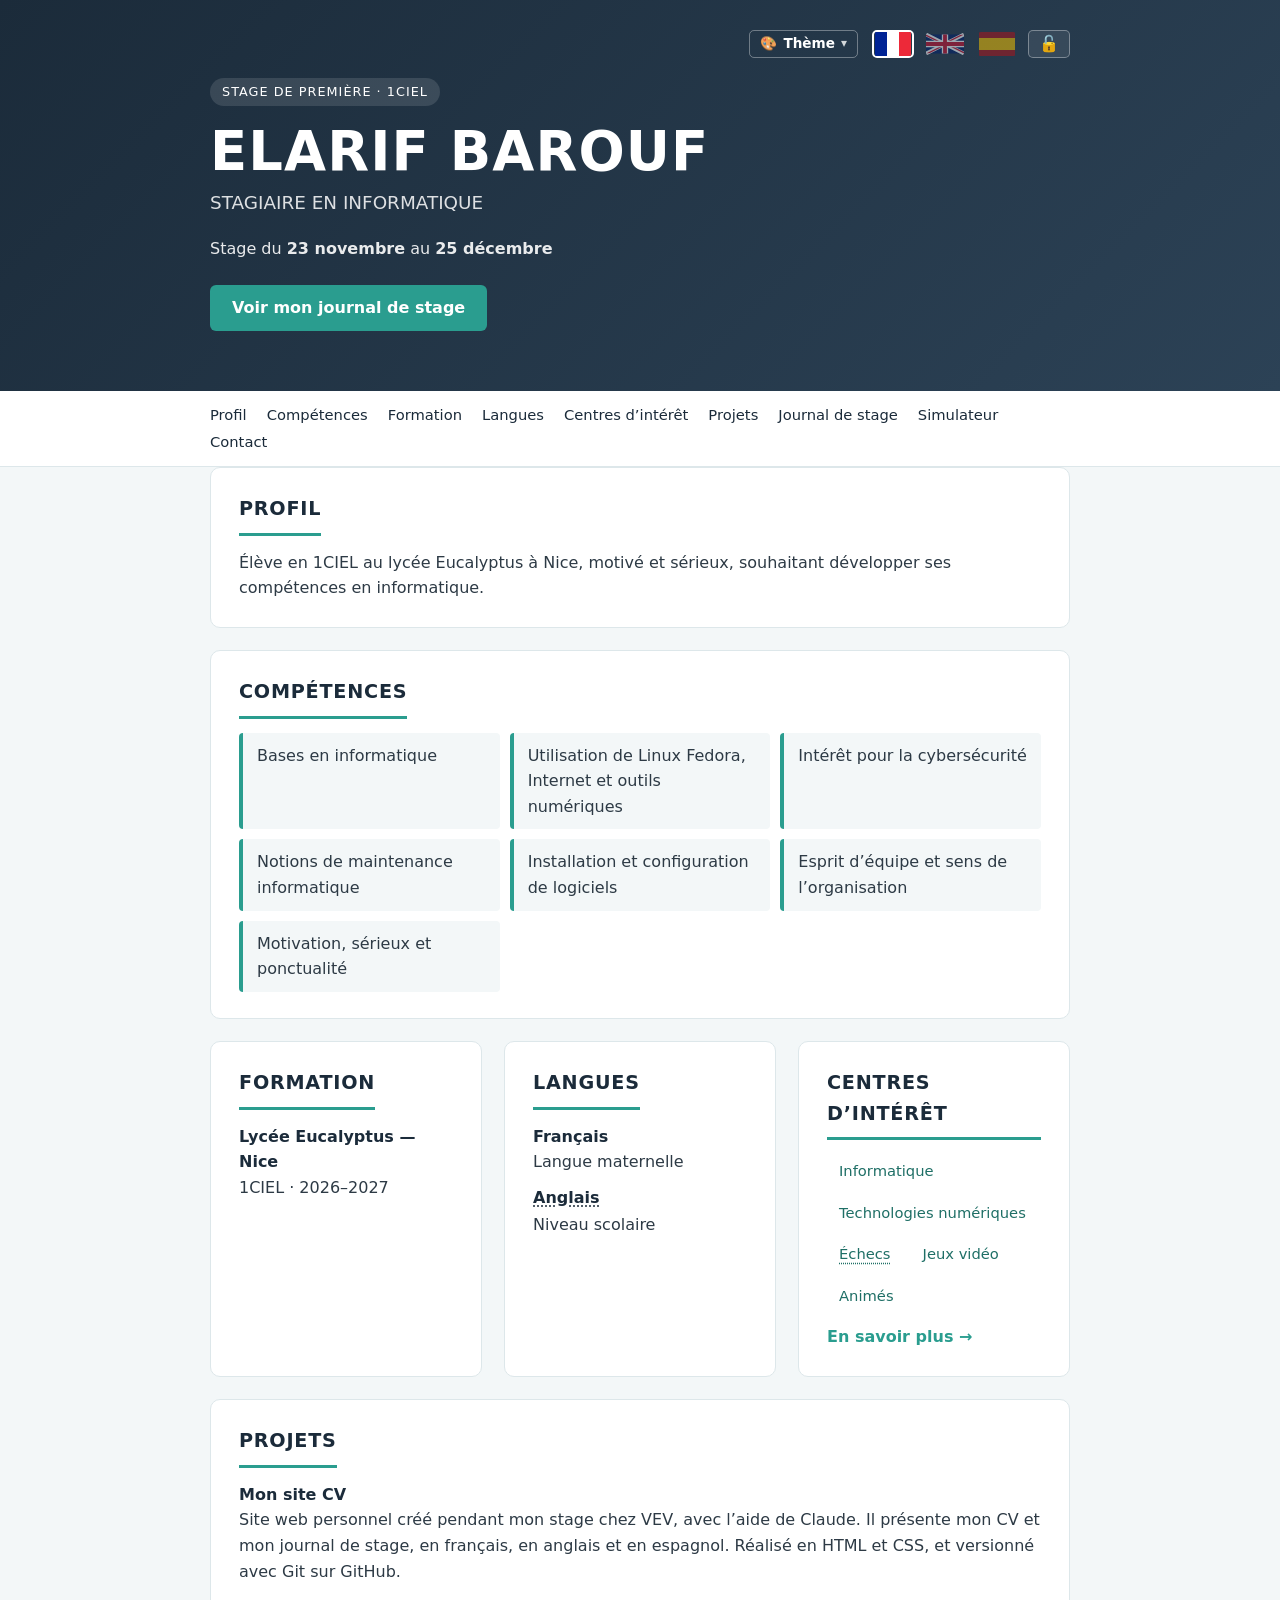
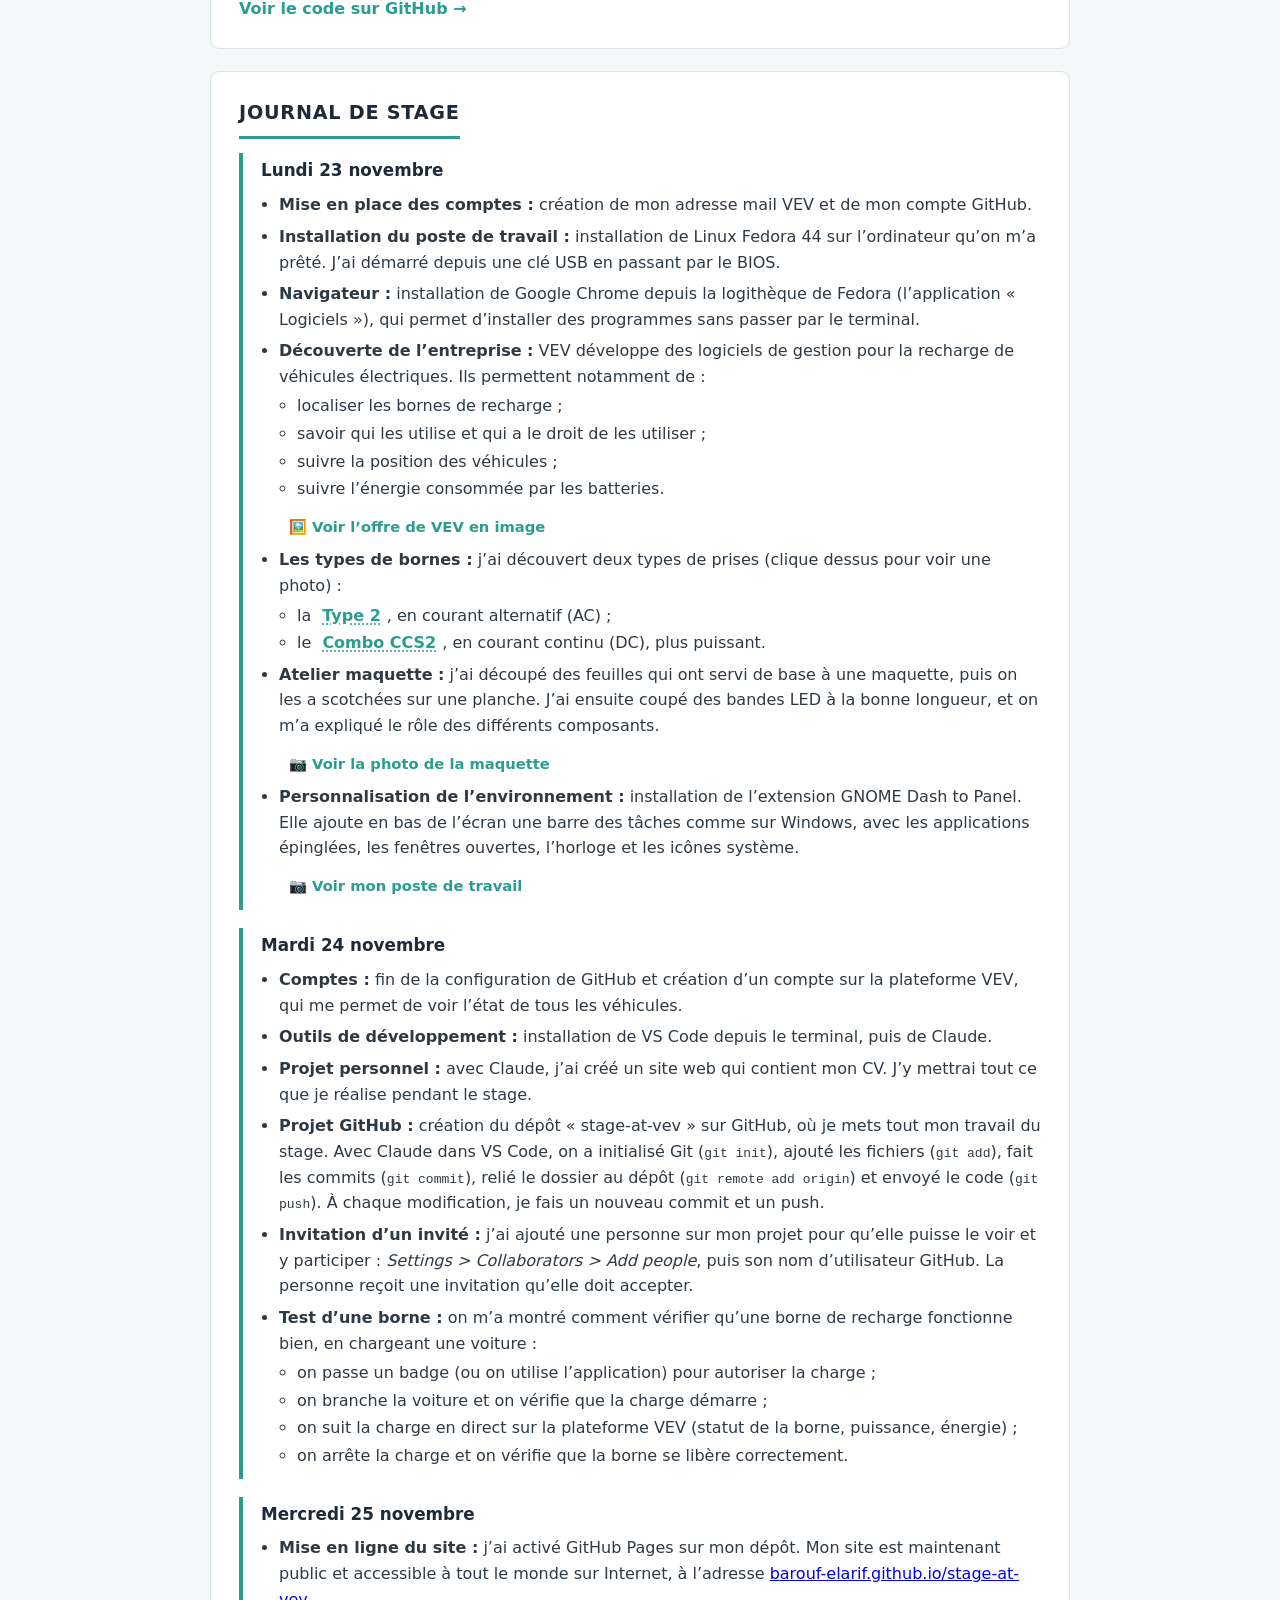
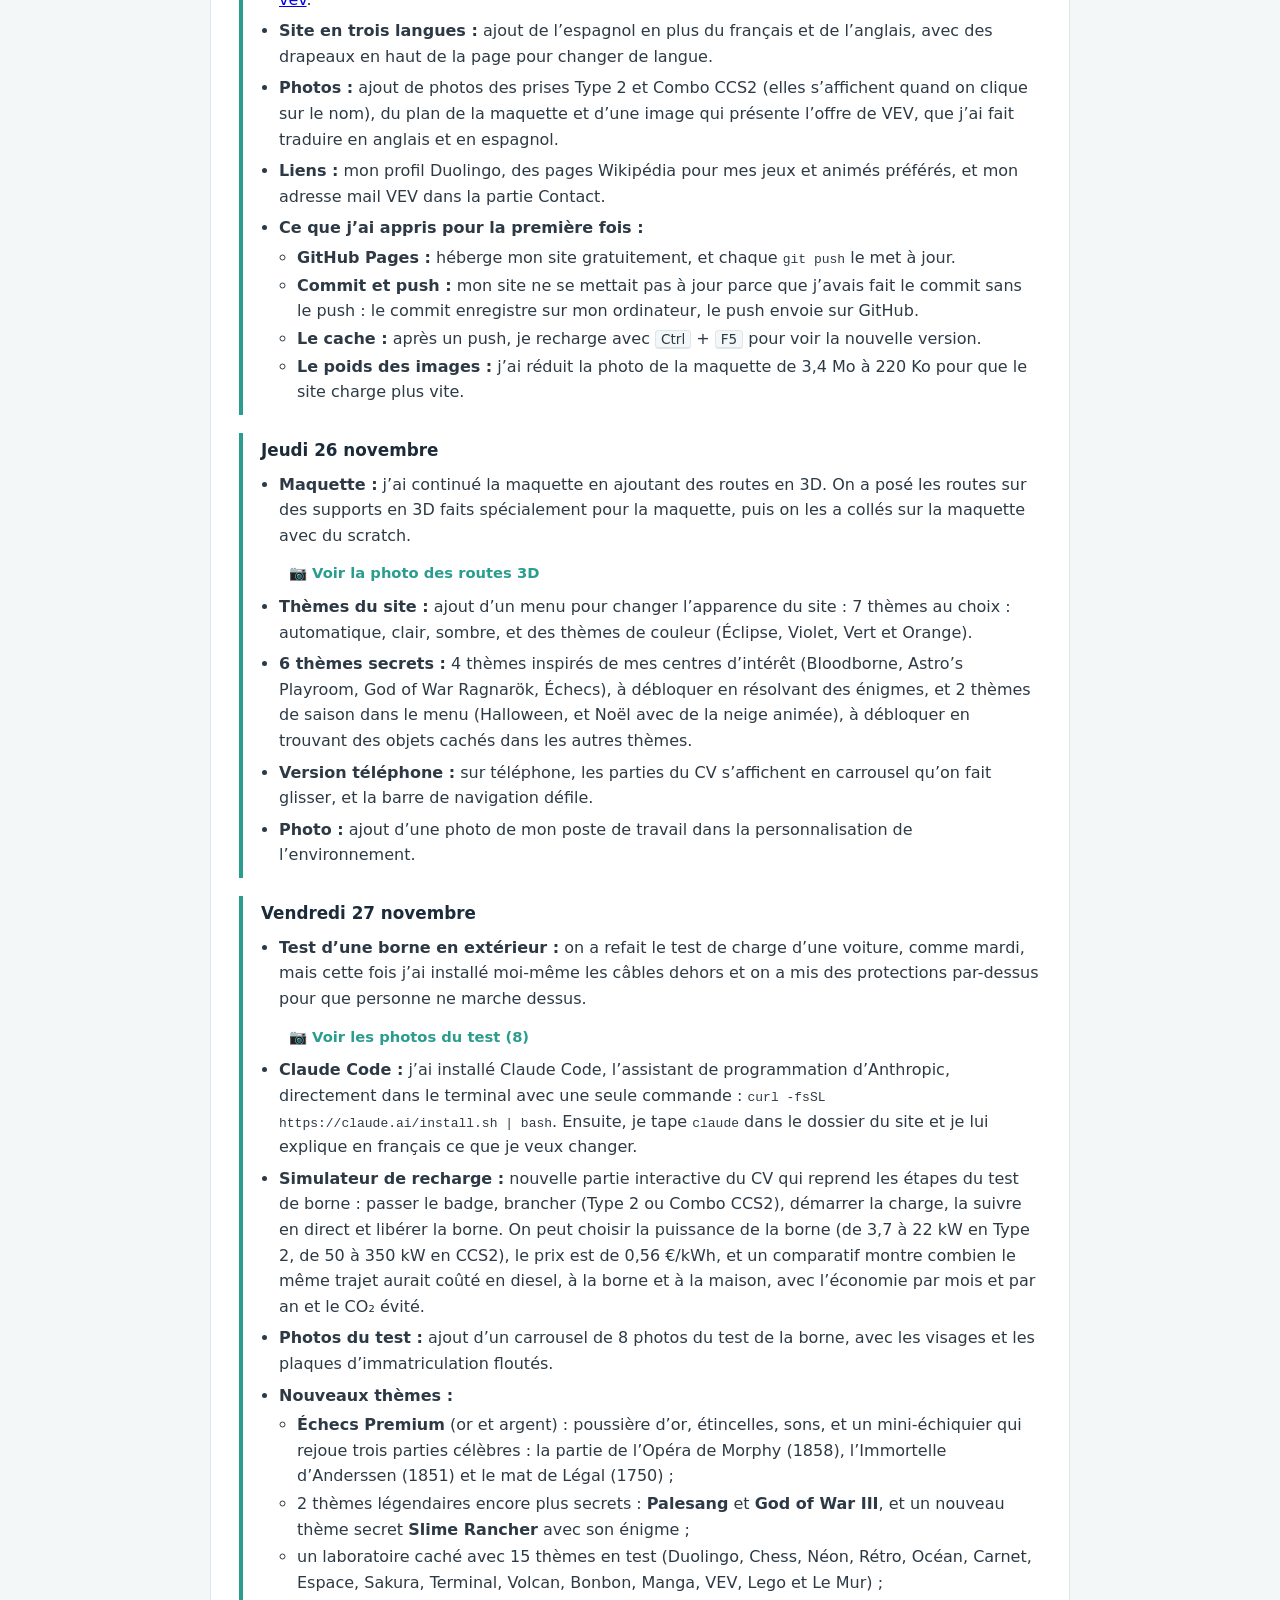
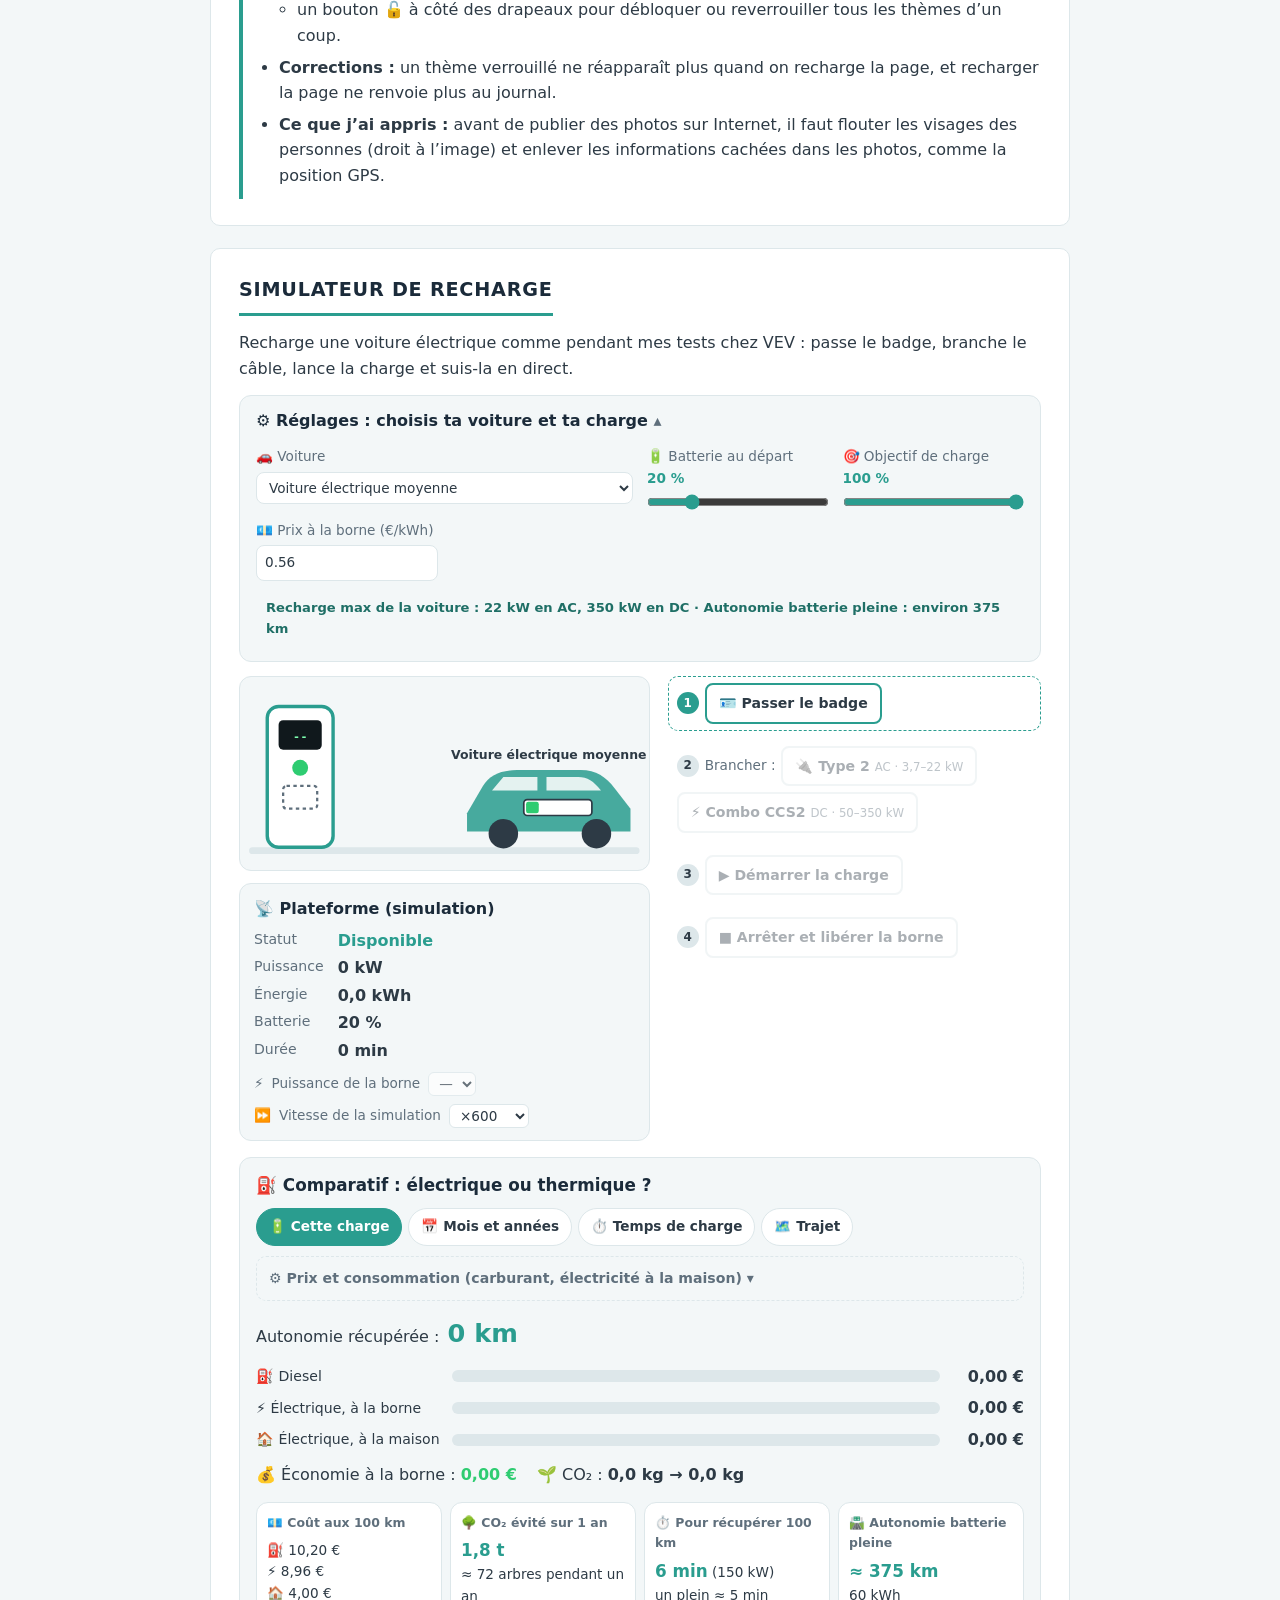
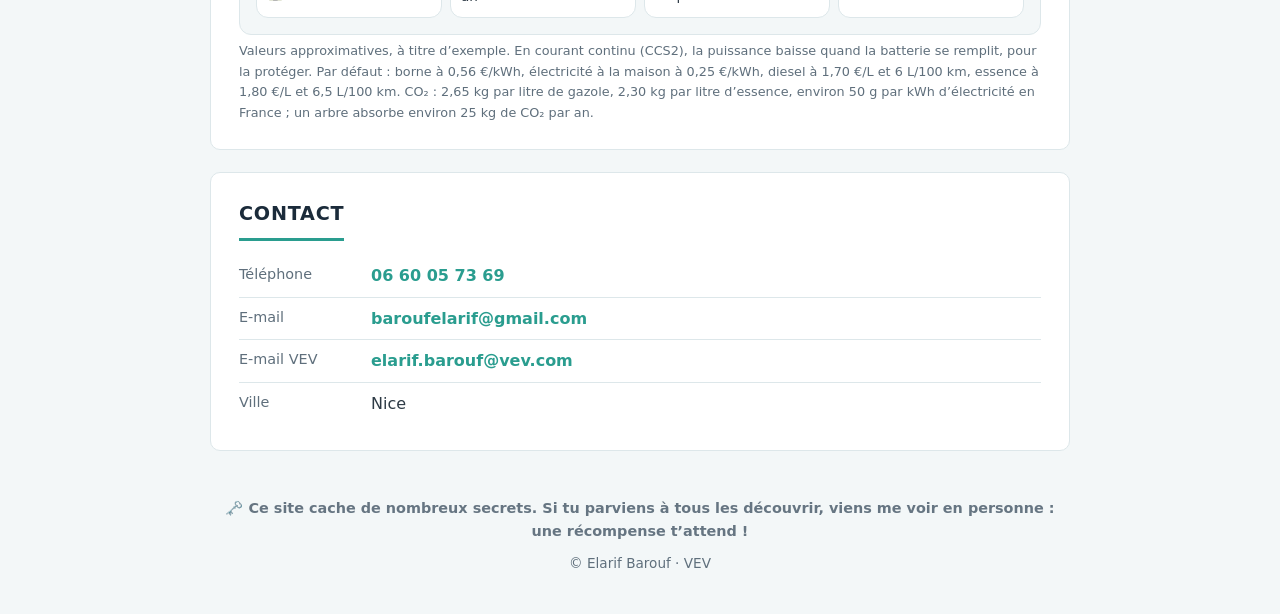
<file: index.html>
<!DOCTYPE html>
<html lang="fr">
<head>
  <meta charset="UTF-8">
  <meta name="viewport" content="width=device-width, initial-scale=1.0">
  <title>Elarif Barouf — Stagiaire en informatique</title>
  <meta name="description" content="Elarif Barouf, élève en 1CIEL au lycée Eucalyptus à Nice. Stage du 23 novembre au 25 décembre.">
  <script>try { var m = location.search.match(/[?&]theme=([a-z]+)/); var t = m ? m[1] : localStorage.getItem("theme"); var u = JSON.parse(localStorage.getItem("unlocked") || "[]"); if (["noel","bloodborne","astro","ragnarok","echecs","halloween","premium","lunesang","gow3","slime"].indexOf(t) > -1 && u.indexOf(t) < 0) t = null; if (["duolingo","chess","neon","retro","ocean","carnet","espace","sakura","terminal","volcan","bonbon","manga","vev","lego","mur"].indexOf(t) > -1 && u.indexOf("labo") < 0) t = null; if (["light","dark","violet","vert","orange","eclipse","duolingo","chess","neon","retro","ocean","carnet","espace","sakura","terminal","volcan","bonbon","manga","vev","lego","noel","bloodborne","astro","ragnarok","echecs","halloween","premium","lunesang","mur","gow3","slime"].indexOf(t) > -1) document.documentElement.dataset.theme = t; } catch (e) {}</script>
  <link rel="stylesheet" href="style.css">
</head>
<body>

  <header class="hero">
    <div class="container lang-switch">
      <details class="theme-menu">
        <summary><span aria-hidden="true">🎨</span><span data-lang="fr">Thème</span><span data-lang="en">Theme</span><span data-lang="es">Tema</span></summary>
        <div class="theme-list">
          <button type="button" data-theme-choice="auto">💻 <span data-lang="fr">Automatique</span><span data-lang="en">Automatic</span><span data-lang="es">Automático</span></button>
          <button type="button" data-theme-choice="light">☀️ <span data-lang="fr">Clair</span><span data-lang="en">Light</span><span data-lang="es">Claro</span></button>
          <button type="button" data-theme-choice="dark">🌙 <span data-lang="fr">Sombre</span><span data-lang="en">Dark</span><span data-lang="es">Oscuro</span></button>
          <button type="button" data-theme-choice="violet">🟣 <span data-lang="fr">Violet</span><span data-lang="en">Purple</span><span data-lang="es">Morado</span></button>
          <button type="button" data-theme-choice="vert">🟢 <span data-lang="fr">Vert</span><span data-lang="en">Green</span><span data-lang="es">Verde</span></button>
          <button type="button" data-theme-choice="orange">🟠 <span data-lang="fr">Orange</span><span data-lang="en">Orange</span><span data-lang="es">Naranja</span></button>
          <button type="button" data-theme-choice="eclipse">🌑 <span data-lang="fr">Éclipse</span><span data-lang="en">Eclipse</span><span data-lang="es">Eclipse</span></button>
          <button type="button" data-theme-choice="halloween" data-menu-lock="halloween">🎃 <span>Halloween</span></button>
          <button type="button" data-theme-choice="noel" data-menu-lock="noel">🎄 <span data-lang="fr">Noël</span><span data-lang="en">Christmas</span><span data-lang="es">Navidad</span></button>
        </div>
      </details>
      <button type="button" class="lang-btn" data-set-lang="fr" title="Français" aria-label="Français"><svg viewBox="0 0 3 2" aria-hidden="true"><rect width="1" height="2" fill="#002395"/><rect x="1" width="1" height="2" fill="#fff"/><rect x="2" width="1" height="2" fill="#ED2939"/></svg></button>
      <button type="button" class="lang-btn" data-set-lang="en" title="English" aria-label="English"><svg viewBox="0 0 60 30" aria-hidden="true"><clipPath id="uk-t"><path d="M30,15 h30 v15 z v15 h-30 z h-30 v-15 z v-15 h30 z"/></clipPath><path d="M0,0 v30 h60 v-30 z" fill="#012169"/><path d="M0,0 L60,30 M60,0 L0,30" stroke="#fff" stroke-width="6"/><path d="M0,0 L60,30 M60,0 L0,30" clip-path="url(#uk-t)" stroke="#C8102E" stroke-width="4"/><path d="M30,0 v30 M0,15 h60" stroke="#fff" stroke-width="10"/><path d="M30,0 v30 M0,15 h60" stroke="#C8102E" stroke-width="6"/></svg></button>
      <button type="button" class="lang-btn" data-set-lang="es" title="Español" aria-label="Español"><svg viewBox="0 0 3 2" aria-hidden="true"><rect width="3" height="2" fill="#AA151B"/><rect y="0.5" width="3" height="1" fill="#F1BF00"/></svg></button>
      <button type="button" class="lock-all" aria-label="Débloquer tous les thèmes" title="Débloquer tous les thèmes">🔓</button>
    </div>
    <div class="container">
      <p class="tag">
        <span data-lang="fr">Stage de première · 1CIEL</span>
        <span data-lang="en">First-year internship · 1CIEL</span><span data-lang="es">Prácticas de primer año · 1CIEL</span>
      </p>
      <h1>Elarif Barouf</h1>
      <p class="subtitle">
        <span data-lang="fr">Stagiaire en informatique</span>
        <span data-lang="en">Computer science intern</span><span data-lang="es">Estudiante en prácticas de informática</span>
      </p>
      <p class="dates">
        <span data-lang="fr">Stage du <strong>23 novembre</strong> au <strong>25 décembre</strong></span>
        <span data-lang="en">Internship from <strong>November 23</strong> to <strong>December 25</strong></span>
        <span data-lang="es">Prácticas del <strong>23 de noviembre</strong> al <strong>25 de diciembre</strong></span>
      </p>
      <a class="btn" href="#journal">
        <span data-lang="fr">Voir mon journal de stage</span>
        <span data-lang="en">See my internship log</span><span data-lang="es">Ver mi diario de prácticas</span>
      </a>
    </div>
  </header>

  <nav class="nav">
    <div class="container">
      <a href="#profil"><span data-lang="fr">Profil</span><span data-lang="en">Profile</span><span data-lang="es">Perfil</span></a>
      <a href="#competences"><span data-lang="fr">Compétences</span><span data-lang="en">Skills</span><span data-lang="es">Competencias</span></a>
      <a href="#formation"><span data-lang="fr">Formation</span><span data-lang="en">Education</span><span data-lang="es">Formación</span></a>
      <a href="#langues"><span data-lang="fr">Langues</span><span data-lang="en">Languages</span><span data-lang="es">Idiomas</span></a>
      <a href="#interets"><span data-lang="fr">Centres d’intérêt</span><span data-lang="en">Interests</span><span data-lang="es">Intereses</span></a>
      <a href="#projets"><span data-lang="fr">Projets</span><span data-lang="en">Projects</span><span data-lang="es">Proyectos</span></a>
      <a href="#journal"><span data-lang="fr">Journal de stage</span><span data-lang="en">Internship log</span><span data-lang="es">Diario de prácticas</span></a>
      <a href="#simulateur"><span data-lang="fr">Simulateur</span><span data-lang="en">Simulator</span><span data-lang="es">Simulador</span></a>
      <a href="#contact"><span data-lang="fr">Contact</span><span data-lang="en">Contact</span><span data-lang="es">Contacto</span></a>
    </div>
  </nav>

  <p class="swipe-hint" aria-hidden="true"><span data-lang="fr">← Glisse pour changer de partie →</span><span data-lang="en">← Swipe to change section →</span><span data-lang="es">← Desliza para cambiar de sección →</span></p>
  <main class="container swipe">

    <section id="profil" class="card">
      <h2><span data-lang="fr">Profil</span><span data-lang="en">Profile</span><span data-lang="es">Perfil</span></h2>
      <p data-lang="fr">
        Élève en 1CIEL au lycée Eucalyptus à Nice, motivé et sérieux,
        souhaitant développer ses compétences en informatique.
      </p>
      <p data-lang="en">
        1CIEL student at Lycée Eucalyptus in Nice, motivated and serious,
        eager to develop my skills in computing.
      </p>
      <p data-lang="es">
        Estudiante de 1CIEL en el Lycée Eucalyptus de Niza, motivado y serio,
        con ganas de desarrollar mis competencias en informática.
      </p>
    </section>

    <section id="competences" class="card">
      <h2><span data-lang="fr">Compétences</span><span data-lang="en">Skills</span><span data-lang="es">Competencias</span></h2>
      <ul class="skills" data-lang="fr">
        <li>Bases en informatique</li>
        <li>Utilisation de Linux Fedora, Internet et outils numériques</li>
        <li>Intérêt pour la cybersécurité</li>
        <li>Notions de maintenance informatique</li>
        <li>Installation et configuration de logiciels</li>
        <li>Esprit d’équipe et sens de l’organisation</li>
        <li>Motivation, sérieux et ponctualité</li>
      </ul>
      <ul class="skills" data-lang="en">
        <li>Basics of computing</li>
        <li>Using Linux Fedora, the Internet and digital tools</li>
        <li>Interest in cybersecurity</li>
        <li>Basic computer maintenance</li>
        <li>Installing and configuring software</li>
        <li>Team spirit and good organization</li>
        <li>Motivated, serious and punctual</li>
      </ul>
      <ul class="skills" data-lang="es">
        <li>Conocimientos básicos de informática</li>
        <li>Uso de Linux Fedora, Internet y herramientas digitales</li>
        <li>Interés por la ciberseguridad</li>
        <li>Nociones de mantenimiento informático</li>
        <li>Instalación y configuración de software</li>
        <li>Trabajo en equipo y sentido de la organización</li>
        <li>Motivación, seriedad y puntualidad</li>
      </ul>
    </section>

    <div class="grid">
      <section id="formation" class="card">
        <h2><span data-lang="fr">Formation</span><span data-lang="en">Education</span><span data-lang="es">Formación</span></h2>
        <p class="item-title">Lycée Eucalyptus — Nice</p>
        <p>1CIEL · 2026–2027</p>
      </section>

      <section id="langues" class="card">
        <h2><span data-lang="fr">Langues</span><span data-lang="en">Languages</span><span data-lang="es">Idiomas</span></h2>
        <p class="item-title"><span data-lang="fr">Français</span><span data-lang="en">French</span><span data-lang="es">Francés</span></p>
        <p><span data-lang="fr">Langue maternelle</span><span data-lang="en">Native language</span><span data-lang="es">Lengua materna</span></p>
        <p class="item-title">
          <span class="chip-info lang-info" data-lang="fr">
            <button type="button" class="chip-btn" aria-expanded="false">Anglais</button>
            <span class="chip-pop" role="status">Score <a class="duo-link" href="https://www.duolingo.com/profile/vert.elarif" target="_blank" rel="noopener">Duolingo</a> : 10</span>
          </span>
          <span class="chip-info lang-info" data-lang="en">
            <button type="button" class="chip-btn" aria-expanded="false">English</button>
            <span class="chip-pop" role="status"><a class="duo-link" href="https://www.duolingo.com/profile/vert.elarif" target="_blank" rel="noopener">Duolingo</a> score: 10</span>
          </span>
          <span class="chip-info lang-info" data-lang="es">
            <button type="button" class="chip-btn" aria-expanded="false">Inglés</button>
            <span class="chip-pop" role="status">Puntuación en <a class="duo-link" href="https://www.duolingo.com/profile/vert.elarif" target="_blank" rel="noopener">Duolingo</a>: 10</span>
          </span>
        </p>
        <p><span data-lang="fr">Niveau scolaire</span><span data-lang="en">School level</span><span data-lang="es">Nivel escolar</span></p>
      </section>

      <section id="interets" class="card">
        <h2><span data-lang="fr">Centres d’intérêt</span><span data-lang="en">Interests</span><span data-lang="es">Intereses</span></h2>
        <ul class="chips" data-lang="fr">
          <li>Informatique</li>
          <li>Technologies numériques</li>
          <li class="chip-info">
            <button type="button" class="chip-btn" aria-expanded="false">Échecs</button>
            <span class="chip-pop" role="status">Elo sur <a class="duo-link" href="https://www.duolingo.com/profile/vert.elarif" target="_blank" rel="noopener">Duolingo</a> : entre 680 et 710</span>
          </li>
          <li>Jeux vidéo</li>
          <li>Animés</li>
        </ul>
        <ul class="chips" data-lang="en">
          <li>Computing</li>
          <li>Digital technologies</li>
          <li class="chip-info">
            <button type="button" class="chip-btn" aria-expanded="false">Chess</button>
            <span class="chip-pop" role="status"><a class="duo-link" href="https://www.duolingo.com/profile/vert.elarif" target="_blank" rel="noopener">Duolingo</a> Elo: between 680 and 710</span>
          </li>
          <li>Video games</li>
          <li>Anime</li>
        </ul>
        <ul class="chips" data-lang="es">
          <li>Informática</li>
          <li>Tecnologías digitales</li>
          <li class="chip-info">
            <button type="button" class="chip-btn" aria-expanded="false">Ajedrez</button>
            <span class="chip-pop" role="status">Elo en <a class="duo-link" href="https://www.duolingo.com/profile/vert.elarif" target="_blank" rel="noopener">Duolingo</a>: entre 680 y 710</span>
          </li>
          <li>Videojuegos</li>
          <li>Anime</li>
        </ul>
        <a class="project-link" href="interets.html">
          <span data-lang="fr">En savoir plus →</span>
          <span data-lang="en">Learn more →</span><span data-lang="es">Saber más →</span>
        </a>
      </section>
    </div>

    <section id="projets" class="card">
      <h2><span data-lang="fr">Projets</span><span data-lang="en">Projects</span><span data-lang="es">Proyectos</span></h2>
      <p class="item-title"><span data-lang="fr">Mon site CV</span><span data-lang="en">My CV website</span><span data-lang="es">Mi web CV</span></p>
      <p data-lang="fr">
        Site web personnel créé pendant mon stage chez VEV, avec l’aide de Claude.
        Il présente mon CV et mon journal de stage, en français, en anglais et en espagnol.
        Réalisé en HTML et CSS, et versionné avec Git sur GitHub.
      </p>
      <p data-lang="en">
        Personal website created during my internship at VEV, with the help of Claude.
        It presents my CV and my internship log, in French, English and Spanish.
        Built with HTML and CSS, and versioned with Git on GitHub.
      </p>
      <p data-lang="es">
        Sitio web personal creado durante mis prácticas en VEV, con la ayuda de Claude.
        Presenta mi CV y mi diario de prácticas, en francés, inglés y español.
        Hecho con HTML y CSS, y versionado con Git en GitHub.
      </p>
      <a class="project-link" href="https://github.com/barouf-elarif/stage-at-vev" target="_blank" rel="noopener">
        <span data-lang="fr">Voir le code sur GitHub →</span>
        <span data-lang="en">View the code on GitHub →</span><span data-lang="es">Ver el código en GitHub →</span>
      </a>
    </section>

    <section id="journal" class="card">
      <h2><span data-lang="fr">Journal de stage</span><span data-lang="en">Internship log</span><span data-lang="es">Diario de prácticas</span></h2>

      <!-- ===== Version française ===== -->
      <div data-lang="fr">
        <article class="day">
          <h3>Lundi 23 novembre</h3>
          <ul>
            <li><strong>Mise en place des comptes :</strong> création de mon adresse mail VEV et de mon compte GitHub.</li>
            <li><strong>Installation du poste de travail :</strong> installation de Linux Fedora 44 sur l’ordinateur qu’on m’a prêté. J’ai démarré depuis une clé USB en passant par le BIOS.</li>
            <li><strong>Navigateur :</strong> installation de Google Chrome depuis la logithèque de Fedora (l’application « Logiciels »), qui permet d’installer des programmes sans passer par le terminal.</li>
            <li><strong>Découverte de l’entreprise :</strong> VEV développe des logiciels de gestion pour la recharge de véhicules électriques. Ils permettent notamment de :
              <ul>
                <li>localiser les bornes de recharge ;</li>
                <li>savoir qui les utilise et qui a le droit de les utiliser ;</li>
                <li>suivre la position des véhicules ;</li>
                <li>suivre l’énergie consommée par les batteries.</li>
              </ul>
              <details class="photo"><summary>🖼️ Voir l’offre de VEV en image</summary><a href="images/vev-offre-fr.jpg" target="_blank" rel="noopener" title="Cliquer pour agrandir"><img src="images/vev-offre-fr.jpg" alt="L’offre d’électrification de bout en bout de VEV" loading="lazy"></a><span class="photo-cap">L’offre d’électrification de bout en bout de VEV · Cliquer pour agrandir</span></details>
            </li>
            <li><strong>Les types de bornes :</strong> j’ai découvert deux types de prises (clique dessus pour voir une photo) :
              <ul>
                <li>la <span class="chip-info plug-info"><button type="button" class="chip-btn plug-btn" aria-expanded="false">Type 2</button><span class="chip-pop plug-pop" role="status"><img src="images/type2.webp" alt="Prise Type 2" loading="lazy"><span class="plug-cap">Prise Type 2</span></span></span>, en courant alternatif (AC) ;</li>
                <li>le <span class="chip-info plug-info"><button type="button" class="chip-btn plug-btn" aria-expanded="false">Combo CCS2</button><span class="chip-pop plug-pop" role="status"><img src="images/ccs2.jpg" alt="Prise Combo CCS2" loading="lazy"><span class="plug-cap">Prise Combo CCS2</span></span></span>, en courant continu (DC), plus puissant.</li>
              </ul>
            </li>
            <li><strong>Atelier maquette :</strong> j’ai découpé des feuilles qui ont servi de base à une maquette, puis on les a scotchées sur une planche. J’ai ensuite coupé des bandes LED à la bonne longueur, et on m’a expliqué le rôle des différents composants.
              <details class="photo"><summary>📷 Voir la photo de la maquette</summary><a href="images/maquette.jpg" target="_blank" rel="noopener" title="Cliquer pour agrandir"><img src="images/maquette.jpg" alt="Plan de la maquette, imprimé et scotché sur la planche" loading="lazy"></a><span class="photo-cap">Plan de la maquette, imprimé et scotché sur la planche · Cliquer pour agrandir</span></details>
            </li>
            <li><strong>Personnalisation de l’environnement :</strong> installation de l’extension GNOME Dash to Panel. Elle ajoute en bas de l’écran une barre des tâches comme sur Windows, avec les applications épinglées, les fenêtres ouvertes, l’horloge et les icônes système.
              <details class="photo"><summary>📷 Voir mon poste de travail</summary><a href="images/poste.jpg" target="_blank" rel="noopener" title="Cliquer pour agrandir"><img src="images/poste.jpg" alt="Mon poste de travail : l’écran avec la barre des tâches Dash to Panel en bas, et l’ordinateur portable sous Fedora" loading="lazy"></a><span class="photo-cap">Mon poste de travail : l’écran avec la barre des tâches Dash to Panel en bas, et l’ordinateur portable sous Fedora · Cliquer pour agrandir</span></details>
            </li>
          </ul>
        </article>

        <article class="day">
          <h3>Mardi 24 novembre</h3>
          <ul>
            <li><strong>Comptes :</strong> fin de la configuration de GitHub et création d’un compte sur la plateforme VEV, qui me permet de voir l’état de tous les véhicules.</li>
            <li><strong>Outils de développement :</strong> installation de VS Code depuis le terminal, puis de Claude.</li>
            <li><strong>Projet personnel :</strong> avec Claude, j’ai créé un site web qui contient mon CV. J’y mettrai tout ce que je réalise pendant le stage.</li>
            <li><strong>Projet GitHub :</strong> création du dépôt « stage-at-vev » sur GitHub, où je mets tout mon travail du stage. Avec Claude dans VS Code, on a initialisé Git (<code>git init</code>), ajouté les fichiers (<code>git add</code>), fait les commits (<code>git commit</code>), relié le dossier au dépôt (<code>git remote add origin</code>) et envoyé le code (<code>git push</code>). À chaque modification, je fais un nouveau commit et un push.</li>
            <li><strong>Invitation d’un invité :</strong> j’ai ajouté une personne sur mon projet pour qu’elle puisse le voir et y participer : <em>Settings &gt; Collaborators &gt; Add people</em>, puis son nom d’utilisateur GitHub. La personne reçoit une invitation qu’elle doit accepter.</li>
            <li><strong>Test d’une borne :</strong> on m’a montré comment vérifier qu’une borne de recharge fonctionne bien, en chargeant une voiture :
              <ul>
                <li>on passe un badge (ou on utilise l’application) pour autoriser la charge ;</li>
                <li>on branche la voiture et on vérifie que la charge démarre ;</li>
                <li>on suit la charge en direct sur la plateforme VEV (statut de la borne, puissance, énergie) ;</li>
                <li>on arrête la charge et on vérifie que la borne se libère correctement.</li>
              </ul>
            </li>
          </ul>
        </article>
        <article class="day">
          <h3>Mercredi 25 novembre</h3>
          <ul>
            <li><strong>Mise en ligne du site :</strong> j’ai activé GitHub Pages sur mon dépôt. Mon site est maintenant public et accessible à tout le monde sur Internet, à l’adresse <a href="https://barouf-elarif.github.io/stage-at-vev/" target="_blank" rel="noopener">barouf-elarif.github.io/stage-at-vev</a>.</li>
            <li><strong>Site en trois langues :</strong> ajout de l’espagnol en plus du français et de l’anglais, avec des drapeaux en haut de la page pour changer de langue.</li>
            <li><strong>Photos :</strong> ajout de photos des prises Type 2 et Combo CCS2 (elles s’affichent quand on clique sur le nom), du plan de la maquette et d’une image qui présente l’offre de VEV, que j’ai fait traduire en anglais et en espagnol.</li>
            <li><strong>Liens :</strong> mon profil Duolingo, des pages Wikipédia pour mes jeux et animés préférés, et mon adresse mail VEV dans la partie Contact.</li>
            <li><strong>Ce que j’ai appris pour la première fois :</strong>
              <ul>
                <li><strong>GitHub Pages :</strong> héberge mon site gratuitement, et chaque <code>git push</code> le met à jour.</li>
                <li><strong>Commit et push :</strong> mon site ne se mettait pas à jour parce que j’avais fait le commit sans le push : le commit enregistre sur mon ordinateur, le push envoie sur GitHub.</li>
                <li><strong>Le cache :</strong> après un push, je recharge avec <kbd>Ctrl</kbd> + <kbd>F5</kbd> pour voir la nouvelle version.</li>
                <li><strong>Le poids des images :</strong> j’ai réduit la photo de la maquette de 3,4 Mo à 220 Ko pour que le site charge plus vite.</li>
              </ul>
            </li>
          </ul>
        </article>
        <article class="day">
          <h3>Jeudi 26 novembre</h3>
          <ul>
            <li><strong>Maquette :</strong> j’ai continué la maquette en ajoutant des routes en 3D. On a posé les routes sur des supports en 3D faits spécialement pour la maquette, puis on les a collés sur la maquette avec du scratch.
              <details class="photo"><summary>📷 Voir la photo des routes 3D</summary><a href="images/maquette-routes.jpg" target="_blank" rel="noopener" title="Cliquer pour agrandir"><img src="images/maquette-routes.jpg" alt="Les routes 3D posées sur leurs supports, sur le plan de la maquette" loading="lazy"></a><span class="photo-cap">Les routes 3D posées sur leurs supports, sur le plan de la maquette · Cliquer pour agrandir</span></details>
            </li>
            <li><strong>Thèmes du site :</strong> ajout d’un menu pour changer l’apparence du site : 7 thèmes au choix : automatique, clair, sombre, et des thèmes de couleur (Éclipse, Violet, Vert et Orange).</li>
            <li><strong>6 thèmes secrets :</strong> 4 thèmes inspirés de mes centres d’intérêt (Bloodborne, Astro’s Playroom, God of War Ragnarök, Échecs), à débloquer en résolvant des énigmes, et 2 thèmes de saison dans le menu (Halloween, et Noël avec de la neige animée), à débloquer en trouvant des objets cachés dans les autres thèmes.</li>
            <li><strong>Version téléphone :</strong> sur téléphone, les parties du CV s’affichent en carrousel qu’on fait glisser, et la barre de navigation défile.</li>
            <li><strong>Photo :</strong> ajout d’une photo de mon poste de travail dans la personnalisation de l’environnement.</li>
          </ul>
        </article>
        <article class="day">
          <h3>Vendredi 27 novembre</h3>
          <ul>
            <li><strong>Test d’une borne en extérieur :</strong> on a refait le test de charge d’une voiture, comme mardi, mais cette fois j’ai installé moi-même les câbles dehors et on a mis des protections par-dessus pour que personne ne marche dessus.
              <details class="photo photo-carousel"><summary>📷 Voir les photos du test (8)</summary><div class="carousel" role="region" aria-roledescription="carrousel" aria-label="Photos du test de la borne"><div class="carousel-track"><figure class="carousel-slide"><a href="images/borne-27-disjoncteur.jpg" target="_blank" rel="noopener" title="Cliquer pour agrandir"><img src="images/borne-27-disjoncteur.jpg" alt="Le disjoncteur 63 A (PC 2) qui alimente la borne" loading="lazy"></a><figcaption>Le disjoncteur 63 A (PC 2) qui alimente la borne</figcaption></figure><figure class="carousel-slide"><a href="images/borne-27-prises.jpg" target="_blank" rel="noopener" title="Cliquer pour agrandir"><img src="images/borne-27-prises.jpg" alt="La prise industrielle PC 2 63 A sur laquelle on branche la borne" loading="lazy"></a><figcaption>La prise industrielle PC 2 63 A sur laquelle on branche la borne</figcaption></figure><figure class="carousel-slide"><a href="images/borne-27-protections.jpg" target="_blank" rel="noopener" title="Cliquer pour agrandir"><img src="images/borne-27-protections.jpg" alt="On pose les protections sur les câbles, le long du trottoir" loading="lazy"></a><figcaption>On pose les protections sur les câbles, le long du trottoir</figcaption></figure><figure class="carousel-slide"><a href="images/borne-27-protections-2.jpg" target="_blank" rel="noopener" title="Cliquer pour agrandir"><img src="images/borne-27-protections-2.jpg" alt="Je mets les protections pour que personne ne marche sur les câbles" loading="lazy"></a><figcaption>Je mets les protections pour que personne ne marche sur les câbles</figcaption></figure><figure class="carousel-slide"><a href="images/borne-27-branchement.jpg" target="_blank" rel="noopener" title="Cliquer pour agrandir"><img src="images/borne-27-branchement.jpg" alt="Le connecteur CCS2 branché sur la voiture" loading="lazy"></a><figcaption>Le connecteur CCS2 branché sur la voiture</figcaption></figure><figure class="carousel-slide"><a href="images/borne-27-ecran-borne.jpg" target="_blank" rel="noopener" title="Cliquer pour agrandir"><img src="images/borne-27-ecran-borne.jpg" alt="L’écran de la borne : charge en cours en CCS Combo 2" loading="lazy"></a><figcaption>L’écran de la borne : charge en cours en CCS Combo 2</figcaption></figure><figure class="carousel-slide"><a href="images/borne-27-ecran-voiture.jpg" target="_blank" rel="noopener" title="Cliquer pour agrandir"><img src="images/borne-27-ecran-voiture.jpg" alt="Dans la voiture : la charge est bien détectée" loading="lazy"></a><figcaption>Dans la voiture : la charge est bien détectée</figcaption></figure><figure class="carousel-slide"><a href="images/borne-27-equipe.jpg" target="_blank" rel="noopener" title="Cliquer pour agrandir"><img src="images/borne-27-equipe.jpg" alt="Devant l’atelier, après le test" loading="lazy"></a><figcaption>Devant l’atelier, après le test</figcaption></figure></div><button type="button" class="carousel-btn carousel-prev" aria-label="Photo précédente">‹</button><button type="button" class="carousel-btn carousel-next" aria-label="Photo suivante">›</button><div class="carousel-dots"></div></div></details>
            </li>
            <li><strong>Claude Code :</strong> j’ai installé Claude Code, l’assistant de programmation d’Anthropic, directement dans le terminal avec une seule commande : <code>curl -fsSL https://claude.ai/install.sh | bash</code>. Ensuite, je tape <code>claude</code> dans le dossier du site et je lui explique en français ce que je veux changer.</li>
            <li><strong>Simulateur de recharge :</strong> nouvelle partie interactive du CV qui reprend les étapes du test de borne : passer le badge, brancher (Type 2 ou Combo CCS2), démarrer la charge, la suivre en direct et libérer la borne. On peut choisir la puissance de la borne (de 3,7 à 22 kW en Type 2, de 50 à 350 kW en CCS2), le prix est de 0,56 €/kWh, et un comparatif montre combien le même trajet aurait coûté en diesel, à la borne et à la maison, avec l’économie par mois et par an et le CO₂ évité.</li>
            <li><strong>Photos du test :</strong> ajout d’un carrousel de 8 photos du test de la borne, avec les visages et les plaques d’immatriculation floutés.</li>
            <li><strong>Nouveaux thèmes :</strong>
              <ul>
                <li><strong>Échecs Premium</strong> (or et argent) : poussière d’or, étincelles, sons, et un mini-échiquier qui rejoue trois parties célèbres : la partie de l’Opéra de Morphy (1858), l’Immortelle d’Anderssen (1851) et le mat de Légal (1750) ;</li>
                <li>2 thèmes légendaires encore plus secrets : <strong>Palesang</strong> et <strong>God of War III</strong>, et un nouveau thème secret <strong>Slime Rancher</strong> avec son énigme ;</li>
                <li>un laboratoire caché avec 15 thèmes en test (Duolingo, Chess, Néon, Rétro, Océan, Carnet, Espace, Sakura, Terminal, Volcan, Bonbon, Manga, VEV, Lego et Le Mur) ;</li>
                <li>un bouton 🔓 à côté des drapeaux pour débloquer ou reverrouiller tous les thèmes d’un coup.</li>
              </ul>
            </li>
            <li><strong>Corrections :</strong> un thème verrouillé ne réapparaît plus quand on recharge la page, et recharger la page ne renvoie plus au journal.</li>
            <li><strong>Ce que j’ai appris :</strong> avant de publier des photos sur Internet, il faut flouter les visages des personnes (droit à l’image) et enlever les informations cachées dans les photos, comme la position GPS.</li>
          </ul>
        </article>
      </div>

      <!-- ===== English version ===== -->
      <div data-lang="en">
        <article class="day">
          <h3>Monday, November 23</h3>
          <ul>
            <li><strong>Account setup:</strong> created my VEV email address and my GitHub account.</li>
            <li><strong>Workstation setup:</strong> installed Linux Fedora 44 on the computer I was lent. I booted from a USB stick through the BIOS.</li>
            <li><strong>Web browser:</strong> installed Google Chrome from the Fedora software center (the “Software” app), which lets you install programs without using the terminal.</li>
            <li><strong>Discovering the company:</strong> VEV develops management software for electric vehicle charging. It makes it possible to:
              <ul>
                <li>locate charging stations;</li>
                <li>know who uses them and who is allowed to use them;</li>
                <li>track vehicle locations;</li>
                <li>monitor the energy consumed by the batteries.</li>
              </ul>
              <details class="photo"><summary>🖼️ See VEV’s offer in a picture</summary><a href="images/vev-offre-en.jpg" target="_blank" rel="noopener" title="Click to enlarge"><img src="images/vev-offre-en.jpg" alt="VEV’s end-to-end electrification offer" loading="lazy"></a><span class="photo-cap">VEV’s end-to-end electrification offer · Click to enlarge</span></details>
            </li>
            <li><strong>Charger types:</strong> I learned about two types of connectors (click one to see a photo):
              <ul>
                <li><span class="chip-info plug-info"><button type="button" class="chip-btn plug-btn" aria-expanded="false">Type 2</button><span class="chip-pop plug-pop" role="status"><img src="images/type2.webp" alt="Type 2 connector" loading="lazy"><span class="plug-cap">Type 2 connector</span></span></span>, alternating current (AC);</li>
                <li><span class="chip-info plug-info"><button type="button" class="chip-btn plug-btn" aria-expanded="false">Combo CCS2</button><span class="chip-pop plug-pop" role="status"><img src="images/ccs2.jpg" alt="Combo CCS2 connector" loading="lazy"><span class="plug-cap">Combo CCS2 connector</span></span></span>, direct current (DC), more powerful.</li>
              </ul>
            </li>
            <li><strong>Model workshop:</strong> I cut out sheets that served as the base for a model, then we taped them onto a board. I then cut LED strips to the right length, and the role of the different components was explained to me.
              <details class="photo"><summary>📷 See a photo of the model</summary><a href="images/maquette.jpg" target="_blank" rel="noopener" title="Click to enlarge"><img src="images/maquette.jpg" alt="Plan of the model, printed and taped onto the board" loading="lazy"></a><span class="photo-cap">Plan of the model, printed and taped onto the board · Click to enlarge</span></details>
            </li>
            <li><strong>Customizing the desktop:</strong> installed the GNOME extension Dash to Panel. It adds a Windows-style taskbar at the bottom of the screen, with pinned apps, open windows, the clock and system icons.
              <details class="photo"><summary>📷 See my workstation</summary><a href="images/poste.jpg" target="_blank" rel="noopener" title="Click to enlarge"><img src="images/poste.jpg" alt="My workstation: the screen with the Dash to Panel taskbar at the bottom, and the laptop running Fedora" loading="lazy"></a><span class="photo-cap">My workstation: the screen with the Dash to Panel taskbar at the bottom, and the laptop running Fedora · Click to enlarge</span></details>
            </li>
          </ul>
        </article>

        <article class="day">
          <h3>Tuesday, November 24</h3>
          <ul>
            <li><strong>Accounts:</strong> finished setting up GitHub and created an account on the VEV platform, which lets me see the status of all vehicles.</li>
            <li><strong>Development tools:</strong> installed VS Code from the terminal, then Claude.</li>
            <li><strong>Personal project:</strong> with Claude, I built a website containing my CV. I will add everything I do during the internship to it.</li>
            <li><strong>GitHub project:</strong> created the “stage-at-vev” repository on GitHub, where I keep all my internship work. With Claude in VS Code, we initialized Git (<code>git init</code>), added the files (<code>git add</code>), made commits (<code>git commit</code>), linked the folder to the repository (<code>git remote add origin</code>) and pushed the code (<code>git push</code>). After each change, I make a new commit and push it.</li>
            <li><strong>Inviting a guest:</strong> I added a person to my project so they can see it and contribute: <em>Settings &gt; Collaborators &gt; Add people</em>, then their GitHub username. The person receives an invitation they have to accept.</li>
            <li><strong>Testing a charger:</strong> I was shown how to check that a charging station works properly, by charging a car:
              <ul>
                <li>you swipe a badge (or use the app) to authorize the charge;</li>
                <li>you plug in the car and check that charging starts;</li>
                <li>you follow the charge live on the VEV platform (charger status, power, energy);</li>
                <li>you stop the charge and check that the charger is released properly.</li>
              </ul>
            </li>
          </ul>
        </article>
        <article class="day">
          <h3>Wednesday, November 25</h3>
          <ul>
            <li><strong>Publishing the website:</strong> I enabled GitHub Pages on my repository. My website is now public and anyone can see it on the Internet at <a href="https://barouf-elarif.github.io/stage-at-vev/" target="_blank" rel="noopener">barouf-elarif.github.io/stage-at-vev</a>.</li>
            <li><strong>A website in three languages:</strong> added Spanish alongside French and English, with flags at the top of the page to switch language.</li>
            <li><strong>Pictures:</strong> added photos of the Type 2 and Combo CCS2 connectors (they appear when you click the name), the plan of the model, and a picture presenting VEV’s offer, which I had translated into English and Spanish.</li>
            <li><strong>Links:</strong> my Duolingo profile, Wikipedia pages for my favourite games and anime, and my VEV email address in the Contact section.</li>
            <li><strong>What I learned for the first time:</strong>
              <ul>
                <li><strong>GitHub Pages:</strong> hosts my website for free, and each <code>git push</code> updates it.</li>
                <li><strong>Commit and push:</strong> my site wasn’t updating because I had committed without pushing: a commit saves on my computer, a push sends to GitHub.</li>
                <li><strong>The cache:</strong> after a push, I reload with <kbd>Ctrl</kbd> + <kbd>F5</kbd> to see the new version.</li>
                <li><strong>Image size:</strong> I shrank the model photo from 3.4 MB to 220 KB so the site loads faster.</li>
              </ul>
            </li>
          </ul>
        </article>
        <article class="day">
          <h3>Thursday, November 26</h3>
          <ul>
            <li><strong>Model:</strong> I kept working on the model by adding 3D roads. We placed the roads on 3D supports made especially for the model, then attached them to the model with Velcro.
              <details class="photo"><summary>📷 See a photo of the 3D roads</summary><a href="images/maquette-routes.jpg" target="_blank" rel="noopener" title="Click to enlarge"><img src="images/maquette-routes.jpg" alt="The 3D roads on their supports, on the plan of the model" loading="lazy"></a><span class="photo-cap">The 3D roads on their supports, on the plan of the model · Click to enlarge</span></details>
            </li>
            <li><strong>Website themes:</strong> added a menu to change how the site looks: 7 themes to choose from: automatic, light, dark, and colour themes (Eclipse, Purple, Green and Orange).</li>
            <li><strong>6 secret themes:</strong> 4 themes inspired by my interests (Bloodborne, Astro’s Playroom, God of War Ragnarök, Chess), unlocked by solving riddles, and 2 seasonal themes in the menu (Halloween, and Christmas with animated snow), unlocked by finding objects hidden in the other themes.</li>
            <li><strong>Phone version:</strong> on a phone, the parts of the CV are shown in a carousel you can swipe, and the navigation bar scrolls.</li>
            <li><strong>Picture:</strong> added a photo of my workstation in the desktop customization section.</li>
          </ul>
        </article>
        <article class="day">
          <h3>Friday, November 27</h3>
          <ul>
            <li><strong>Testing a charger outdoors:</strong> we did the car charging test again, like on Tuesday, but this time I set up the cables outside myself and we put covers over them so that nobody walks on them.
              <details class="photo photo-carousel"><summary>📷 See photos of the test (8)</summary><div class="carousel" role="region" aria-roledescription="carrousel" aria-label="Photos of the charger test"><div class="carousel-track"><figure class="carousel-slide"><a href="images/borne-27-disjoncteur.jpg" target="_blank" rel="noopener" title="Click to enlarge"><img src="images/borne-27-disjoncteur.jpg" alt="The 63 A circuit breaker (PC 2) that powers the charger" loading="lazy"></a><figcaption>The 63 A circuit breaker (PC 2) that powers the charger</figcaption></figure><figure class="carousel-slide"><a href="images/borne-27-prises.jpg" target="_blank" rel="noopener" title="Click to enlarge"><img src="images/borne-27-prises.jpg" alt="The PC 2 63 A industrial socket the charger is plugged into" loading="lazy"></a><figcaption>The PC 2 63 A industrial socket the charger is plugged into</figcaption></figure><figure class="carousel-slide"><a href="images/borne-27-protections.jpg" target="_blank" rel="noopener" title="Click to enlarge"><img src="images/borne-27-protections.jpg" alt="Laying covers over the cables along the path" loading="lazy"></a><figcaption>Laying covers over the cables along the path</figcaption></figure><figure class="carousel-slide"><a href="images/borne-27-protections-2.jpg" target="_blank" rel="noopener" title="Click to enlarge"><img src="images/borne-27-protections-2.jpg" alt="I put the covers on so that nobody walks on the cables" loading="lazy"></a><figcaption>I put the covers on so that nobody walks on the cables</figcaption></figure><figure class="carousel-slide"><a href="images/borne-27-branchement.jpg" target="_blank" rel="noopener" title="Click to enlarge"><img src="images/borne-27-branchement.jpg" alt="The CCS2 connector plugged into the car" loading="lazy"></a><figcaption>The CCS2 connector plugged into the car</figcaption></figure><figure class="carousel-slide"><a href="images/borne-27-ecran-borne.jpg" target="_blank" rel="noopener" title="Click to enlarge"><img src="images/borne-27-ecran-borne.jpg" alt="The charger’s screen: CCS Combo 2 charging in progress" loading="lazy"></a><figcaption>The charger’s screen: CCS Combo 2 charging in progress</figcaption></figure><figure class="carousel-slide"><a href="images/borne-27-ecran-voiture.jpg" target="_blank" rel="noopener" title="Click to enlarge"><img src="images/borne-27-ecran-voiture.jpg" alt="Inside the car: charging is detected" loading="lazy"></a><figcaption>Inside the car: charging is detected</figcaption></figure><figure class="carousel-slide"><a href="images/borne-27-equipe.jpg" target="_blank" rel="noopener" title="Click to enlarge"><img src="images/borne-27-equipe.jpg" alt="In front of the workshop, after the test" loading="lazy"></a><figcaption>In front of the workshop, after the test</figcaption></figure></div><button type="button" class="carousel-btn carousel-prev" aria-label="Previous photo">‹</button><button type="button" class="carousel-btn carousel-next" aria-label="Next photo">›</button><div class="carousel-dots"></div></div></details>
            </li>
            <li><strong>Claude Code:</strong> I installed Claude Code, Anthropic’s coding assistant, directly in the terminal with a single command: <code>curl -fsSL https://claude.ai/install.sh | bash</code>. Then I type <code>claude</code> in the website’s folder and explain in French what I want to change.</li>
            <li><strong>Charging simulator:</strong> a new interactive part of the CV that follows the steps of the charger test: swipe the badge, plug in (Type 2 or Combo CCS2), start charging, follow it live and release the charger. You can choose the charger’s power (3.7 to 22 kW with Type 2, 50 to 350 kW with CCS2), the price is €0.56/kWh, and a comparison shows how much the same trip would have cost with diesel, at the charger and at home, with the savings per month and per year and the CO₂ avoided.</li>
            <li><strong>Test photos:</strong> added a carousel of 8 photos of the charger test, with faces and number plates blurred.</li>
            <li><strong>New themes:</strong>
              <ul>
                <li><strong>Premium Chess</strong> (gold and silver): gold dust, sparks, sounds, and a mini chessboard that replays three famous games: Morphy’s Opera Game (1858), Anderssen’s Immortal Game (1851) and Légal’s Mate (1750);</li>
                <li>2 legendary themes that are even more secret: <strong>Paleblood</strong> and <strong>God of War III</strong>, plus a new secret theme, <strong>Slime Rancher</strong>, with its own riddle;</li>
                <li>a hidden lab with 15 test themes (Duolingo, Chess, Neon, Retro, Ocean, Notebook, Space, Sakura, Terminal, Volcano, Candy, Manga, VEV, Lego and The Wall);</li>
                <li>a 🔓 button next to the flags to unlock or lock all the themes at once.</li>
              </ul>
            </li>
            <li><strong>Fixes:</strong> a locked theme no longer comes back when the page is reloaded, and reloading the page no longer jumps to the journal.</li>
            <li><strong>What I learned:</strong> before publishing photos online, you have to blur people’s faces (image rights) and remove the information hidden in the photos, such as the GPS location.</li>
          </ul>
        </article>
      </div>

      <!-- ===== Versión en español ===== -->
      <div data-lang="es">
        <article class="day">
          <h3>Lunes 23 de noviembre</h3>
          <ul>
            <li><strong>Creación de cuentas:</strong> creé mi dirección de correo de VEV y mi cuenta de GitHub.</li>
            <li><strong>Instalación del puesto de trabajo:</strong> instalé Linux Fedora 44 en el ordenador que me prestaron. Arranqué desde una memoria USB pasando por la BIOS.</li>
            <li><strong>Navegador:</strong> instalé Google Chrome desde el centro de software de Fedora (la aplicación «&nbsp;Software&nbsp;»), que permite instalar programas sin usar el terminal.</li>
            <li><strong>Descubrimiento de la empresa:</strong> VEV desarrolla software de gestión para la recarga de vehículos eléctricos. Permite, entre otras cosas:
              <ul>
                <li>localizar los puntos de recarga;</li>
                <li>saber quién los usa y quién tiene derecho a usarlos;</li>
                <li>seguir la posición de los vehículos;</li>
                <li>seguir la energía consumida por las baterías.</li>
              </ul>
              <details class="photo"><summary>🖼️ Ver la oferta de VEV en imagen</summary><a href="images/vev-offre-es.jpg" target="_blank" rel="noopener" title="Haz clic para ampliar"><img src="images/vev-offre-es.jpg" alt="La oferta de electrificación integral de VEV" loading="lazy"></a><span class="photo-cap">La oferta de electrificación integral de VEV · Haz clic para ampliar</span></details>
            </li>
            <li><strong>Tipos de cargadores:</strong> descubrí dos tipos de conectores (haz clic en uno para ver una foto):
              <ul>
                <li>el <span class="chip-info plug-info"><button type="button" class="chip-btn plug-btn" aria-expanded="false">Tipo 2</button><span class="chip-pop plug-pop" role="status"><img src="images/type2.webp" alt="Conector Tipo 2" loading="lazy"><span class="plug-cap">Conector Tipo 2</span></span></span>, de corriente alterna (AC);</li>
                <li>el <span class="chip-info plug-info"><button type="button" class="chip-btn plug-btn" aria-expanded="false">Combo CCS2</button><span class="chip-pop plug-pop" role="status"><img src="images/ccs2.jpg" alt="Conector Combo CCS2" loading="lazy"><span class="plug-cap">Conector Combo CCS2</span></span></span>, de corriente continua (DC), más potente.</li>
              </ul>
            </li>
            <li><strong>Taller de maqueta:</strong> recorté hojas que sirvieron de base para una maqueta y luego las pegamos con cinta sobre una tabla. Después corté tiras LED a la longitud adecuada y me explicaron la función de los distintos componentes.
              <details class="photo"><summary>📷 Ver la foto de la maqueta</summary><a href="images/maquette.jpg" target="_blank" rel="noopener" title="Haz clic para ampliar"><img src="images/maquette.jpg" alt="Plano de la maqueta, impreso y pegado sobre la tabla" loading="lazy"></a><span class="photo-cap">Plano de la maqueta, impreso y pegado sobre la tabla · Haz clic para ampliar</span></details>
            </li>
            <li><strong>Personalización del entorno:</strong> instalé la extensión de GNOME Dash to Panel. Añade en la parte inferior de la pantalla una barra de tareas como en Windows, con las aplicaciones ancladas, las ventanas abiertas, el reloj y los iconos del sistema.
              <details class="photo"><summary>📷 Ver mi puesto de trabajo</summary><a href="images/poste.jpg" target="_blank" rel="noopener" title="Haz clic para ampliar"><img src="images/poste.jpg" alt="Mi puesto de trabajo: la pantalla con la barra de tareas Dash to Panel abajo y el portátil con Fedora" loading="lazy"></a><span class="photo-cap">Mi puesto de trabajo: la pantalla con la barra de tareas Dash to Panel abajo y el portátil con Fedora · Haz clic para ampliar</span></details>
            </li>
          </ul>
        </article>

        <article class="day">
          <h3>Martes 24 de noviembre</h3>
          <ul>
            <li><strong>Cuentas:</strong> terminé de configurar GitHub y creé una cuenta en la plataforma de VEV, que me permite ver el estado de todos los vehículos.</li>
            <li><strong>Herramientas de desarrollo:</strong> instalé VS Code desde el terminal y después Claude.</li>
            <li><strong>Proyecto personal:</strong> con Claude, creé un sitio web con mi CV. Iré añadiendo todo lo que haga durante las prácticas.</li>
            <li><strong>Proyecto GitHub:</strong> creé el repositorio «&nbsp;stage-at-vev&nbsp;» en GitHub, donde guardo todo mi trabajo de las prácticas. Con Claude en VS Code, inicializamos Git (<code>git init</code>), añadimos los archivos (<code>git add</code>), hicimos los commits (<code>git commit</code>), conectamos la carpeta al repositorio (<code>git remote add origin</code>) y subimos el código (<code>git push</code>). Con cada cambio, hago un nuevo commit y un push.</li>
            <li><strong>Invitar a una persona:</strong> añadí a una persona a mi proyecto para que pueda verlo y participar: <em>Settings &gt; Collaborators &gt; Add people</em>, y luego su nombre de usuario de GitHub. La persona recibe una invitación que tiene que aceptar.</li>
            <li><strong>Prueba de un cargador:</strong> me enseñaron cómo comprobar que un punto de recarga funciona bien, cargando un coche:
              <ul>
                <li>se pasa una tarjeta (o se usa la aplicación) para autorizar la carga;</li>
                <li>se conecta el coche y se comprueba que la carga empieza;</li>
                <li>se sigue la carga en directo en la plataforma de VEV (estado del cargador, potencia, energía);</li>
                <li>se detiene la carga y se comprueba que el cargador se libera correctamente.</li>
              </ul>
            </li>
          </ul>
        </article>
        <article class="day">
          <h3>Miércoles 25 de noviembre</h3>
          <ul>
            <li><strong>Publicación del sitio:</strong> activé GitHub Pages en mi repositorio. Mi sitio ahora es público y cualquiera puede verlo en Internet en <a href="https://barouf-elarif.github.io/stage-at-vev/" target="_blank" rel="noopener">barouf-elarif.github.io/stage-at-vev</a>.</li>
            <li><strong>Un sitio en tres idiomas:</strong> añadí el español además del francés y el inglés, con banderas en la parte superior de la página para cambiar de idioma.</li>
            <li><strong>Imágenes:</strong> añadí fotos de los conectores Tipo 2 y Combo CCS2 (aparecen al hacer clic en el nombre), el plano de la maqueta y una imagen que presenta la oferta de VEV, que hice traducir al inglés y al español.</li>
            <li><strong>Enlaces:</strong> mi perfil de Duolingo, páginas de Wikipedia de mis juegos y animes favoritos, y mi correo de VEV en la sección Contacto.</li>
            <li><strong>Lo que aprendí por primera vez:</strong>
              <ul>
                <li><strong>GitHub Pages:</strong> aloja mi sitio gratis, y cada <code>git push</code> lo actualiza.</li>
                <li><strong>Commit y push:</strong> mi sitio no se actualizaba porque había hecho el commit sin el push: el commit guarda en mi ordenador, el push envía a GitHub.</li>
                <li><strong>La caché:</strong> después de un push, recargo con <kbd>Ctrl</kbd> + <kbd>F5</kbd> para ver la nueva versión.</li>
                <li><strong>El peso de las imágenes:</strong> reduje la foto de la maqueta de 3,4 MB a 220 KB para que el sitio cargue más rápido.</li>
              </ul>
            </li>
          </ul>
        </article>
        <article class="day">
          <h3>Jueves 26 de noviembre</h3>
          <ul>
            <li><strong>Maqueta:</strong> seguí con la maqueta añadiendo carreteras en 3D. Colocamos las carreteras sobre soportes en 3D hechos especialmente para la maqueta y luego los pegamos a la maqueta con velcro.
              <details class="photo"><summary>📷 Ver la foto de las carreteras 3D</summary><a href="images/maquette-routes.jpg" target="_blank" rel="noopener" title="Haz clic para ampliar"><img src="images/maquette-routes.jpg" alt="Las carreteras 3D sobre sus soportes, en el plano de la maqueta" loading="lazy"></a><span class="photo-cap">Las carreteras 3D sobre sus soportes, en el plano de la maqueta · Haz clic para ampliar</span></details>
            </li>
            <li><strong>Temas del sitio:</strong> añadí un menú para cambiar el aspecto del sitio: 7 temas a elegir: automático, claro, oscuro y temas de color (Eclipse, Violeta, Verde y Naranja).</li>
            <li><strong>6 temas secretos:</strong> 4 temas inspirados en mis intereses (Bloodborne, Astro’s Playroom, God of War Ragnarök, Ajedrez), que se desbloquean resolviendo enigmas, y 2 temas de temporada en el menú (Halloween, y Navidad con nieve animada), que se desbloquean encontrando objetos escondidos en los otros temas.</li>
            <li><strong>Versión para móvil:</strong> en el móvil, las partes del CV se muestran en un carrusel que se desliza, y la barra de navegación se desplaza.</li>
            <li><strong>Foto:</strong> añadí una foto de mi puesto de trabajo en la personalización del entorno.</li>
          </ul>
        </article>
        <article class="day">
          <h3>Viernes 27 de noviembre</h3>
          <ul>
            <li><strong>Prueba de un cargador en el exterior:</strong> volvimos a hacer la prueba de carga de un coche, igual que el martes, pero esta vez instalé yo mismo los cables fuera y pusimos protecciones encima para que nadie los pise.
              <details class="photo photo-carousel"><summary>📷 Ver las fotos de la prueba (8)</summary><div class="carousel" role="region" aria-roledescription="carrousel" aria-label="Fotos de la prueba del cargador"><div class="carousel-track"><figure class="carousel-slide"><a href="images/borne-27-disjoncteur.jpg" target="_blank" rel="noopener" title="Haz clic para ampliar"><img src="images/borne-27-disjoncteur.jpg" alt="El disyuntor de 63 A (PC 2) que alimenta el cargador" loading="lazy"></a><figcaption>El disyuntor de 63 A (PC 2) que alimenta el cargador</figcaption></figure><figure class="carousel-slide"><a href="images/borne-27-prises.jpg" target="_blank" rel="noopener" title="Haz clic para ampliar"><img src="images/borne-27-prises.jpg" alt="La toma industrial PC 2 de 63 A donde se conecta el cargador" loading="lazy"></a><figcaption>La toma industrial PC 2 de 63 A donde se conecta el cargador</figcaption></figure><figure class="carousel-slide"><a href="images/borne-27-protections.jpg" target="_blank" rel="noopener" title="Haz clic para ampliar"><img src="images/borne-27-protections.jpg" alt="Colocando protecciones sobre los cables a lo largo de la acera" loading="lazy"></a><figcaption>Colocando protecciones sobre los cables a lo largo de la acera</figcaption></figure><figure class="carousel-slide"><a href="images/borne-27-protections-2.jpg" target="_blank" rel="noopener" title="Haz clic para ampliar"><img src="images/borne-27-protections-2.jpg" alt="Pongo las protecciones para que nadie pise los cables" loading="lazy"></a><figcaption>Pongo las protecciones para que nadie pise los cables</figcaption></figure><figure class="carousel-slide"><a href="images/borne-27-branchement.jpg" target="_blank" rel="noopener" title="Haz clic para ampliar"><img src="images/borne-27-branchement.jpg" alt="El conector CCS2 conectado al coche" loading="lazy"></a><figcaption>El conector CCS2 conectado al coche</figcaption></figure><figure class="carousel-slide"><a href="images/borne-27-ecran-borne.jpg" target="_blank" rel="noopener" title="Haz clic para ampliar"><img src="images/borne-27-ecran-borne.jpg" alt="La pantalla del cargador: carga en curso en CCS Combo 2" loading="lazy"></a><figcaption>La pantalla del cargador: carga en curso en CCS Combo 2</figcaption></figure><figure class="carousel-slide"><a href="images/borne-27-ecran-voiture.jpg" target="_blank" rel="noopener" title="Haz clic para ampliar"><img src="images/borne-27-ecran-voiture.jpg" alt="Dentro del coche: la carga se detecta bien" loading="lazy"></a><figcaption>Dentro del coche: la carga se detecta bien</figcaption></figure><figure class="carousel-slide"><a href="images/borne-27-equipe.jpg" target="_blank" rel="noopener" title="Haz clic para ampliar"><img src="images/borne-27-equipe.jpg" alt="Frente al taller, después de la prueba" loading="lazy"></a><figcaption>Frente al taller, después de la prueba</figcaption></figure></div><button type="button" class="carousel-btn carousel-prev" aria-label="Foto anterior">‹</button><button type="button" class="carousel-btn carousel-next" aria-label="Foto siguiente">›</button><div class="carousel-dots"></div></div></details>
            </li>
            <li><strong>Claude Code:</strong> instalé Claude Code, el asistente de programación de Anthropic, directamente en el terminal con un solo comando: <code>curl -fsSL https://claude.ai/install.sh | bash</code>. Después escribo <code>claude</code> en la carpeta del sitio y le explico en francés lo que quiero cambiar.</li>
            <li><strong>Simulador de recarga:</strong> nueva parte interactiva del CV que sigue los pasos de la prueba del cargador: pasar la tarjeta, conectar (Tipo 2 o Combo CCS2), iniciar la carga, seguirla en directo y liberar el cargador. Se puede elegir la potencia del cargador (de 3,7 a 22 kW en Tipo 2, de 50 a 350 kW en CCS2), el precio es de 0,56 €/kWh, y una comparativa muestra cuánto habría costado el mismo trayecto en diésel, en el cargador y en casa, con el ahorro al mes y al año y el CO₂ evitado.</li>
            <li><strong>Fotos de la prueba:</strong> añadí un carrusel de 8 fotos de la prueba del cargador, con las caras y las matrículas difuminadas.</li>
            <li><strong>Nuevos temas:</strong>
              <ul>
                <li><strong>Ajedrez Premium</strong> (oro y plata): polvo de oro, chispas, sonidos y un mini tablero que reproduce tres partidas famosas: la partida de la Ópera de Morphy (1858), la Inmortal de Anderssen (1851) y el mate de Légal (1750);</li>
                <li>2 temas legendarios aún más secretos: <strong>Sangre pálida</strong> y <strong>God of War III</strong>, y un nuevo tema secreto, <strong>Slime Rancher</strong>, con su enigma;</li>
                <li>un laboratorio oculto con 15 temas en prueba (Duolingo, Chess, Neón, Retro, Océano, Cuaderno, Espacio, Sakura, Terminal, Volcán, Caramelo, Manga, VEV, Lego y El Muro);</li>
                <li>un botón 🔓 junto a las banderas para desbloquear o volver a bloquear todos los temas a la vez.</li>
              </ul>
            </li>
            <li><strong>Correcciones:</strong> un tema bloqueado ya no vuelve a aparecer al recargar la página, y recargar la página ya no lleva al diario.</li>
            <li><strong>Lo que aprendí:</strong> antes de publicar fotos en Internet, hay que difuminar las caras de las personas (derecho a la propia imagen) y quitar la información oculta en las fotos, como la ubicación GPS.</li>
          </ul>
        </article>
      </div>
    </section>

    <section id="simulateur" class="card">
      <h2><span data-lang="fr">Simulateur de recharge</span><span data-lang="en">Charging simulator</span><span data-lang="es">Simulador de recarga</span></h2>
      <p class="sim-intro">
        <span data-lang="fr">Recharge une voiture électrique comme pendant mes tests chez VEV : passe le badge, branche le câble, lance la charge et suis-la en direct.</span>
        <span data-lang="en">Charge an electric car like during my tests at VEV: swipe the badge, plug in the cable, start charging and follow it live.</span>
        <span data-lang="es">Carga un coche eléctrico como en mis pruebas en VEV: pasa la tarjeta, conecta el cable, inicia la carga y síguela en directo.</span>
      </p>
      <details class="sim-settings" open>
        <summary>⚙️ <span data-lang="fr">Réglages : choisis ta voiture et ta charge</span><span data-lang="en">Settings: choose your car and your charge</span><span data-lang="es">Ajustes: elige tu coche y tu carga</span></summary>
        <div class="set-grid">
          <label class="set-field set-wide">🚗 <span data-lang="fr">Voiture</span><span data-lang="en">Car</span><span data-lang="es">Coche</span><select autocomplete="off" class="set-car"></select></label>
          <label class="set-field set-custom">🔋 <span data-lang="fr">Batterie (kWh)</span><span data-lang="en">Battery (kWh)</span><span data-lang="es">Batería (kWh)</span><input autocomplete="off" type="number" class="set-bat" min="15" max="130" step="1"></label>
          <label class="set-field set-custom">📉 <span data-lang="fr">Consommation (kWh/100 km)</span><span data-lang="en">Consumption (kWh/100 km)</span><span data-lang="es">Consumo (kWh/100 km)</span><input autocomplete="off" type="number" class="set-conso" min="10" max="35" step="0.5"></label>
          <label class="set-field set-custom">🔌 <span data-lang="fr">Charge max en AC (kW)</span><span data-lang="en">Max AC charging (kW)</span><span data-lang="es">Carga máx. en AC (kW)</span><input autocomplete="off" type="number" class="set-maxac" min="3" max="22" step="0.1"></label>
          <label class="set-field set-custom">⚡ <span data-lang="fr">Charge max en DC (kW)</span><span data-lang="en">Max DC charging (kW)</span><span data-lang="es">Carga máx. en DC (kW)</span><input autocomplete="off" type="number" class="set-maxdc" min="20" max="350" step="5"></label>
          <label class="set-field">🔋 <span data-lang="fr">Batterie au départ</span><span data-lang="en">Battery at start</span><span data-lang="es">Batería al inicio</span> <output class="out-start"></output><input autocomplete="off" type="range" class="set-start" min="0" max="90" step="5"></label>
          <label class="set-field">🎯 <span data-lang="fr">Objectif de charge</span><span data-lang="en">Charge target</span><span data-lang="es">Objetivo de carga</span> <output class="out-target"></output><input autocomplete="off" type="range" class="set-target" min="20" max="100" step="5"></label>
          <label class="set-field">💶 <span data-lang="fr">Prix à la borne (€/kWh)</span><span data-lang="en">Charger price (€/kWh)</span><span data-lang="es">Precio en el cargador (€/kWh)</span><input autocomplete="off" type="number" class="set-price" min="0" max="2" step="0.01"></label>
        </div>
        <p class="set-info"></p>
      </details>
      <div class="sim">
        <div class="sim-left">
        <svg class="sim-scene" viewBox="0 0 360 170" aria-hidden="true">
          <rect x="8" y="150" width="344" height="6" rx="3" class="sim-ground"/>
          <g class="sim-charger">
            <rect x="24" y="26" width="58" height="124" rx="10" class="sim-box"/>
            <rect x="34" y="38" width="38" height="26" rx="4" class="sim-screen"/>
            <circle cx="53" cy="80" r="7" class="sim-led"/>
            <rect x="38" y="96" width="30" height="20" rx="3" class="sim-badge-zone"/>
          </g>
          <path class="sim-cable" d="M82 120 C120 120 130 150 170 150 C200 150 215 118 236 112"/>
          <g class="sim-car">
            <path d="M200 120 L214 96 C220 86 230 82 244 82 L300 82 C314 82 322 88 330 98 L344 116 L344 136 L200 136 Z" class="sim-body"/>
            <path d="M222 100 L232 88 L262 88 L262 100 Z M270 100 L270 88 L298 88 C306 88 312 92 318 100 Z" class="sim-window"/>
            <circle cx="232" cy="138" r="13" class="sim-wheel"/><circle cx="314" cy="138" r="13" class="sim-wheel"/>
            <rect x="250" y="108" width="60" height="14" rx="3" class="sim-bat-bg"/>
            <rect x="252" y="110" width="0" height="10" rx="2" class="sim-bat"/>
          </g>
          <text x="53" y="56" text-anchor="middle" class="sim-screen-text">--</text>
          <text x="272" y="72" text-anchor="middle" class="sim-car-name"></text>
        </svg>
          <div class="sim-live">
            <p class="sim-live-title">📡 <span data-lang="fr">Plateforme (simulation)</span><span data-lang="en">Platform (simulation)</span><span data-lang="es">Plataforma (simulación)</span></p>
            <dl>
              <dt><span data-lang="fr">Statut</span><span data-lang="en">Status</span><span data-lang="es">Estado</span></dt><dd class="sim-status">—</dd>
              <dt><span data-lang="fr">Puissance</span><span data-lang="en">Power</span><span data-lang="es">Potencia</span></dt><dd class="sim-power">0 kW</dd>
              <dt><span data-lang="fr">Énergie</span><span data-lang="en">Energy</span><span data-lang="es">Energía</span></dt><dd class="sim-energy">0.0 kWh</dd>
              <dt><span data-lang="fr">Batterie</span><span data-lang="en">Battery</span><span data-lang="es">Batería</span></dt><dd class="sim-soc">20 %</dd>
              <dt><span data-lang="fr">Durée</span><span data-lang="en">Time</span><span data-lang="es">Duración</span></dt><dd class="sim-time">0 min</dd>
            </dl>
            <label class="sim-speed sim-power-select">⚡ <span data-lang="fr">Puissance de la borne</span><span data-lang="en">Charger power</span><span data-lang="es">Potencia del cargador</span>
              <select autocomplete="off" disabled><option>—</option></select>
            </label>
            <label class="sim-speed">⏩ <span data-lang="fr">Vitesse de la simulation</span><span data-lang="en">Simulation speed</span><span data-lang="es">Velocidad de la simulación</span>
              <select autocomplete="off" class="sim-speed-sel"><option value="120">×120</option><option value="600" selected>×600</option><option value="1800">×1800</option></select>
            </label>
          </div>
        </div>
        <div class="sim-panel">
          <ol class="sim-steps">
            <li data-step="badge"><button type="button" class="sim-btn" data-act="badge">🪪 <span data-lang="fr">Passer le badge</span><span data-lang="en">Swipe the badge</span><span data-lang="es">Pasar la tarjeta</span></button></li>
            <li data-step="plug">
              <span class="sim-label"><span data-lang="fr">Brancher :</span><span data-lang="en">Plug in:</span><span data-lang="es">Conectar:</span></span>
              <button type="button" class="sim-btn" data-act="plug" data-plug="ac">🔌 Type 2 <small>AC · 3,7–22 kW</small></button>
              <button type="button" class="sim-btn" data-act="plug" data-plug="dc">⚡ Combo CCS2 <small>DC · 50–350 kW</small></button>
            </li>
            <li data-step="start"><button type="button" class="sim-btn sim-go" data-act="start">▶ <span data-lang="fr">Démarrer la charge</span><span data-lang="en">Start charging</span><span data-lang="es">Iniciar la carga</span></button></li>
            <li data-step="stop"><button type="button" class="sim-btn sim-stop" data-act="stop">■ <span data-lang="fr">Arrêter et libérer la borne</span><span data-lang="en">Stop and release the charger</span><span data-lang="es">Detener y liberar el cargador</span></button></li>
          </ol>
        </div>
      </div>
      <p class="sim-msg" role="status" aria-live="polite"></p>
      <div class="sim-compare">
        <div class="cmp-head">
          <p class="sim-live-title">⛽ <span data-lang="fr">Comparatif : électrique ou thermique ?</span><span data-lang="en">Comparison: electric or fuel?</span><span data-lang="es">Comparativa: ¿eléctrico o combustión?</span></p>
          <div class="cmp-tabs" role="tablist"><button type="button" role="tab" data-tab="charge" aria-selected="true">🔋 <span data-lang="fr">Cette charge</span><span data-lang="en">This charge</span><span data-lang="es">Esta carga</span></button><button type="button" role="tab" data-tab="month" aria-selected="false">📅 <span data-lang="fr">Mois et années</span><span data-lang="en">Months and years</span><span data-lang="es">Meses y años</span></button><button type="button" role="tab" data-tab="time" aria-selected="false">⏱️ <span data-lang="fr">Temps de charge</span><span data-lang="en">Charging time</span><span data-lang="es">Tiempo de carga</span></button><button type="button" role="tab" data-tab="trip" aria-selected="false">🗺️ <span data-lang="fr">Trajet</span><span data-lang="en">Trip</span><span data-lang="es">Viaje</span></button></div>
        </div>
        <details class="cmp-opts">
          <summary>⚙️ <span data-lang="fr">Prix et consommation (carburant, électricité à la maison)</span><span data-lang="en">Prices and consumption (fuel, home electricity)</span><span data-lang="es">Precios y consumo (combustible, electricidad en casa)</span></summary>
          <div class="set-grid cmp-settings">
          <label class="set-field">⛽ <span data-lang="fr">Carburant</span><span data-lang="en">Fuel</span><span data-lang="es">Combustible</span><select autocomplete="off" class="set-fuel"><option value="diesel">Diesel</option><option value="essence">Essence</option></select></label>
          <label class="set-field">💶 <span data-lang="fr">Prix du carburant (€/L)</span><span data-lang="en">Fuel price (€/L)</span><span data-lang="es">Precio del combustible (€/L)</span><input autocomplete="off" type="number" class="set-fuelprice" min="0.5" max="4" step="0.01"></label>
          <label class="set-field">📉 <span data-lang="fr">Consommation (L/100 km)</span><span data-lang="en">Consumption (L/100 km)</span><span data-lang="es">Consumo (L/100 km)</span><input autocomplete="off" type="number" class="set-fuelconso" min="2" max="20" step="0.1"></label>
          <label class="set-field">🏠 <span data-lang="fr">Électricité à la maison (€/kWh)</span><span data-lang="en">Home electricity (€/kWh)</span><span data-lang="es">Electricidad en casa (€/kWh)</span><input autocomplete="off" type="number" class="set-home" min="0" max="1" step="0.01"></label>
        </div>
        </details>
        <div class="cmp-panel" data-panel="charge">
          <p class="cmp-km-line"><span data-lang="fr">Autonomie récupérée :</span><span data-lang="en">Range gained:</span><span data-lang="es">Autonomía recuperada:</span> <strong class="cmp-km">0 km</strong></p>
          <div class="cmp-rows">
          <span class="cmp-name">⛽ <span class="cmp-fuel-name"></span></span>
          <span class="cmp-track"><span class="cmp-bar cmp-bar-diesel"></span></span><strong class="cmp-diesel">0,00 €</strong>
          <span class="cmp-name">⚡ <span data-lang="fr">Électrique, à la borne</span><span data-lang="en">Electric, at the charger</span><span data-lang="es">Eléctrico, en el cargador</span></span>
          <span class="cmp-track"><span class="cmp-bar cmp-bar-elec"></span></span><strong class="cmp-elec">0,00 €</strong>
          <span class="cmp-name">🏠 <span data-lang="fr">Électrique, à la maison</span><span data-lang="en">Electric, at home</span><span data-lang="es">Eléctrico, en casa</span></span>
          <span class="cmp-track"><span class="cmp-bar cmp-bar-home"></span></span><strong class="cmp-home">0,00 €</strong>
        </div>
          <p class="cmp-totals">
          <span>💰 <span data-lang="fr">Économie à la borne :</span><span data-lang="en">Savings at the charger:</span><span data-lang="es">Ahorro en el cargador:</span> <strong class="cmp-save">0,00 €</strong></span>
          <span>🌱 CO₂ : <strong class="cmp-co2">0 kg → 0 kg</strong></span>
        </p>
          <div class="cmp-cards">
          <div class="cmp-card"><span class="cmp-card-t">💶 <span data-lang="fr">Coût aux 100 km</span><span data-lang="en">Cost per 100 km</span><span data-lang="es">Coste cada 100 km</span></span><span class="c100"></span></div>
          <div class="cmp-card"><span class="cmp-card-t">🌳 <span data-lang="fr">CO₂ évité sur 1 an</span><span data-lang="en">CO₂ avoided in 1 year</span><span data-lang="es">CO₂ evitado en 1 año</span></span><span class="cco2"></span></div>
          <div class="cmp-card"><span class="cmp-card-t">⏱️ <span data-lang="fr">Pour récupérer 100 km</span><span data-lang="en">To gain 100 km</span><span data-lang="es">Para recuperar 100 km</span></span><span class="ctime"></span></div>
          <div class="cmp-card"><span class="cmp-card-t">🛣️ <span data-lang="fr">Autonomie batterie pleine</span><span data-lang="en">Full battery range</span><span data-lang="es">Autonomía con batería llena</span></span><span class="crange"></span></div>
        </div>
        </div>
        <div class="cmp-month cmp-panel" data-panel="month" hidden>
          <p class="sim-live-title"><label class="sim-speed cmp-month-km"><span data-lang="fr">Je roule</span><span data-lang="en">I drive</span><span data-lang="es">Conduzco</span> <output class="out-km"></output> <span data-lang="fr">par mois</span><span data-lang="en">per month</span><span data-lang="es">al mes</span>
              <input autocomplete="off" type="range" class="set-km" min="100" max="4000" step="100" value="1000"></label>
          </p>
          <div class="cmp-month-grid">
            <div><span>⛽ <span class="cmp-fuel-name"></span></span><strong class="m-diesel">—</strong></div>
            <div><span>⚡ <span data-lang="fr">À la borne</span><span data-lang="en">At the charger</span><span data-lang="es">En el cargador</span></span><strong class="m-elec">—</strong></div>
            <div><span>🏠 <span data-lang="fr">À la maison</span><span data-lang="en">At home</span><span data-lang="es">En casa</span></span><strong class="m-home">—</strong></div>
          </div>
          <table class="cmp-table">
            <thead><tr><th></th><th><span data-lang="fr">par mois</span><span data-lang="en">per month</span><span data-lang="es">al mes</span></th><th><span data-lang="fr">par an</span><span data-lang="en">per year</span><span data-lang="es">al año</span></th><th><span data-lang="fr">en 5 ans</span><span data-lang="en">in 5 years</span><span data-lang="es">en 5 años</span></th></tr></thead>
            <tbody>
              <tr><th>💰 <span data-lang="fr">Économie à la borne</span><span data-lang="en">Savings at the charger</span><span data-lang="es">Ahorro en el cargador</span></th><td class="s-b1"></td><td class="s-b12"></td><td class="s-b60"></td></tr>
              <tr><th>🏠 <span data-lang="fr">Économie à la maison</span><span data-lang="en">Savings at home</span><span data-lang="es">Ahorro en casa</span></th><td class="s-h1"></td><td class="s-h12"></td><td class="s-h60"></td></tr>
              <tr><th>🌱 <span data-lang="fr">CO₂ évité</span><span data-lang="en">CO₂ avoided</span><span data-lang="es">CO₂ evitado</span></th><td class="s-c1"></td><td class="s-c12"></td><td class="s-c60"></td></tr>
            </tbody>
          </table>
        </div>
        <div class="cmp-block cmp-panel" data-panel="time" hidden>
          <p class="sim-live-title"><span>⏱️ <span data-lang="fr">Combien de temps pour charger ?</span><span data-lang="en">How long does it take to charge?</span><span data-lang="es">¿Cuánto tarda en cargar?</span></span> <small class="cmp-span"></small></p>
          <div class="cmp-times"></div>
          <p class="cmp-hint"><span data-lang="fr">La voiture limite parfois la puissance : une borne de 350 kW ne charge pas plus vite qu’une de 50 kW si la voiture n’accepte que 50 kW.</span><span data-lang="en">The car sometimes limits the power: a 350 kW charger is no faster than a 50 kW one if the car only accepts 50 kW.</span><span data-lang="es">El coche a veces limita la potencia: un cargador de 350 kW no carga más rápido que uno de 50 kW si el coche solo acepta 50 kW.</span></p>
        </div>
        <div class="cmp-block cmp-panel" data-panel="trip" hidden>
          <p class="sim-live-title"><label class="sim-speed"><span data-lang="fr">Trajet</span><span data-lang="en">Trip</span><span data-lang="es">Viaje</span><select autocomplete="off" class="set-trip">
              <option value="30">30 km</option>
              <option value="200" selected>Nice → Marseille (200 km)</option>
              <option value="470">Nice → Lyon (470 km)</option>
              <option value="930">Nice → Paris (930 km)</option>
              <option value="custom">…</option>
            </select></label>
            <label class="sim-speed set-trip-custom" hidden><input autocomplete="off" type="number" class="set-tripkm" min="1" max="5000" step="1" value="100"> km</label>
          </p>
          <div class="cmp-month-grid">
            <div><span>⛽ <span class="cmp-fuel-name"></span></span><strong class="t-fuel">—</strong></div>
            <div><span>⚡ <span data-lang="fr">À la borne</span><span data-lang="en">At the charger</span><span data-lang="es">En el cargador</span></span><strong class="t-elec">—</strong></div>
            <div><span>🏠 <span data-lang="fr">À la maison</span><span data-lang="en">At home</span><span data-lang="es">En casa</span></span><strong class="t-home">—</strong></div>
          </div>
          <p class="cmp-trip-info"></p>
        </div>
      </div>
      <p class="sim-note">
        <span data-lang="fr">Valeurs approximatives, à titre d’exemple. En courant continu (CCS2), la puissance baisse quand la batterie se remplit, pour la protéger. Par défaut : borne à 0,56 €/kWh, électricité à la maison à 0,25 €/kWh, diesel à 1,70 €/L et 6 L/100 km, essence à 1,80 €/L et 6,5 L/100 km. CO₂ : 2,65 kg par litre de gazole, 2,30 kg par litre d’essence, environ 50 g par kWh d’électricité en France ; un arbre absorbe environ 25 kg de CO₂ par an.</span><span data-lang="en">Approximate values, as an example. With direct current (CCS2), power drops as the battery fills up, to protect it. Defaults: charger at €0.56/kWh, home electricity at €0.25/kWh, diesel at €1.70/L and 6 L/100 km, petrol at €1.80/L and 6.5 L/100 km. CO₂: 2.65 kg per litre of diesel, 2.30 kg per litre of petrol, about 50 g per kWh of electricity in France; a tree absorbs about 25 kg of CO₂ per year.</span><span data-lang="es">Valores aproximados, a modo de ejemplo. En corriente continua (CCS2), la potencia baja cuando la batería se llena, para protegerla. Por defecto: cargador a 0,56 €/kWh, electricidad en casa a 0,25 €/kWh, diésel a 1,70 €/L y 6 L/100 km, gasolina a 1,80 €/L y 6,5 L/100 km. CO₂: 2,65 kg por litro de gasóleo, 2,30 kg por litro de gasolina, unos 50 g por kWh de electricidad en Francia; un árbol absorbe unos 25 kg de CO₂ al año.</span>
      </p>
    </section>

    <section id="contact" class="card contact">
      <h2><span data-lang="fr">Contact</span><span data-lang="en">Contact</span><span data-lang="es">Contacto</span></h2>
      <ul>
        <li><span><span data-lang="fr">Téléphone</span><span data-lang="en">Phone</span><span data-lang="es">Teléfono</span></span><a href="tel:+33660057369">06 60 05 73 69</a></li>
        <li><span>E-mail</span><a href="mailto:baroufelarif@gmail.com">baroufelarif@gmail.com</a></li>
        <li><span>E-mail VEV</span><a href="mailto:elarif.barouf@vev.com">elarif.barouf@vev.com</a></li>
        <li><span><span data-lang="fr">Ville</span><span data-lang="en">City</span><span data-lang="es">Ciudad</span></span>Nice</li>
      </ul>
    </section>

  </main>

  <footer>
    <p class="container footer-quest">
      <span data-lang="fr">🗝️ Ce site cache de nombreux secrets. Si tu parviens à tous les découvrir, viens me voir en personne : une récompense t’attend !</span>
      <span data-lang="en">🗝️ This site hides many secrets. If you manage to uncover them all, come and see me in person: a reward awaits you!</span>
      <span data-lang="es">🗝️ Este sitio esconde muchos secretos. Si consigues descubrirlos todos, ven a verme en persona: ¡te espera una recompensa!</span>
    </p>
    <div class="container"><span class="labo-key">©</span> Elarif Barouf · VEV</div>
  </footer>

  <script>
    (function () {
      var titles = {
        fr: "Elarif Barouf — Stagiaire en informatique",
        en: "Elarif Barouf — Computer science intern",
        es: "Elarif Barouf — Estudiante en prácticas de informática"
      };
      function setLang(lang) {
        document.documentElement.lang = lang;
        document.title = titles[lang];
        document.querySelectorAll(".lang-btn").forEach(function (b) {
          b.classList.toggle("active", b.dataset.setLang === lang);
        });
        try { localStorage.setItem("lang", lang); } catch (e) {}
      }
      document.querySelectorAll(".lang-btn").forEach(function (b) {
        b.addEventListener("click", function () { setLang(b.dataset.setLang); });
      });
      var saved = null;
      try { saved = localStorage.getItem("lang"); } catch (e) {}
      setLang(titles[saved] ? saved : "fr");

      // Centres d'intérêt : afficher une info au clic
      document.querySelectorAll(".chip-btn").forEach(function (btn) {
        btn.addEventListener("click", function (e) {
          e.stopPropagation();
          var li = btn.parentElement;
          var open = !li.classList.contains("open");
          document.querySelectorAll(".chip-info.open").forEach(function (other) {
            if (other !== li) {
              other.classList.remove("open");
              other.querySelector(".chip-btn").setAttribute("aria-expanded", "false");
            }
          });
          li.classList.toggle("open", open);
          btn.setAttribute("aria-expanded", open);
        });
      });
      document.addEventListener("click", function () {
        document.querySelectorAll(".chip-info.open").forEach(function (li) {
          li.classList.remove("open");
          li.querySelector(".chip-btn").setAttribute("aria-expanded", "false");
        });
      });
    })();
  </script>
  <!-- Laboratoire caché : thèmes en test (se débloque en restant appuyé 3 s sur le « © » du pied de page, ou en tapant « labo ») -->
  <button type="button" class="labo-btn" aria-expanded="false" title="Laboratoire">🧪</button>
  <div class="labo-panel" role="dialog" aria-label="Laboratoire" hidden>
    <div class="labo-head">
      <p class="labo-title">🧪 <span data-lang="fr">Laboratoire</span><span data-lang="en">Lab</span><span data-lang="es">Laboratorio</span></p>
      <button type="button" class="labo-close" aria-label="Fermer">✕</button>
    </div>
    <p class="labo-sub"><span data-lang="fr">Mes thèmes en test, pas encore terminés.</span><span data-lang="en">My test themes, not finished yet.</span><span data-lang="es">Mis temas de prueba, aún sin terminar.</span></p>
    <div class="labo-grid">
      <button type="button" class="labo-theme" data-theme-choice="duolingo">🦉 <span>Duolingo</span></button>
      <button type="button" class="labo-theme" data-theme-choice="chess">♟️ <span>Chess</span></button>
      <button type="button" class="labo-theme" data-theme-choice="neon">🌆 <span data-lang="fr">Néon</span><span data-lang="en">Neon</span><span data-lang="es">Neón</span></button>
      <button type="button" class="labo-theme" data-theme-choice="retro">👾 <span data-lang="fr">Rétro</span><span data-lang="en">Retro</span><span data-lang="es">Retro</span></button>
      <button type="button" class="labo-theme" data-theme-choice="ocean">🌊 <span data-lang="fr">Océan</span><span data-lang="en">Ocean</span><span data-lang="es">Océano</span></button>
      <button type="button" class="labo-theme" data-theme-choice="carnet">📓 <span data-lang="fr">Carnet</span><span data-lang="en">Notebook</span><span data-lang="es">Cuaderno</span></button>
      <button type="button" class="labo-theme" data-theme-choice="espace">🚀 <span data-lang="fr">Espace</span><span data-lang="en">Space</span><span data-lang="es">Espacio</span></button>
      <button type="button" class="labo-theme" data-theme-choice="sakura">🌸 <span data-lang="fr">Sakura</span><span data-lang="en">Sakura</span><span data-lang="es">Sakura</span></button>
      <button type="button" class="labo-theme" data-theme-choice="terminal">⌨️ <span data-lang="fr">Terminal</span><span data-lang="en">Terminal</span><span data-lang="es">Terminal</span></button>
      <button type="button" class="labo-theme" data-theme-choice="volcan">🌋 <span data-lang="fr">Volcan</span><span data-lang="en">Volcano</span><span data-lang="es">Volcán</span></button>
      <button type="button" class="labo-theme" data-theme-choice="bonbon">🍬 <span data-lang="fr">Bonbon</span><span data-lang="en">Candy</span><span data-lang="es">Caramelo</span></button>
      <button type="button" class="labo-theme" data-theme-choice="manga">💥 <span data-lang="fr">Manga</span><span data-lang="en">Manga</span><span data-lang="es">Manga</span></button>
      <button type="button" class="labo-theme" data-theme-choice="vev">⚡ <span>VEV</span></button>
      <button type="button" class="labo-theme" data-theme-choice="lego">🧱 <span>Lego</span></button>
      <button type="button" class="labo-theme" data-theme-choice="mur">🛡️ <span data-lang="fr">Le Mur</span><span data-lang="en">The Wall</span><span data-lang="es">El Muro</span></button>
    </div>
  </div>
  <script src="simulateur.js"></script>
  <script src="carrousel.js"></script>
  <script src="theme.js"></script>
  <script src="premium.js"></script>
  <script src="legendes.js"></script>
  <script src="effets.js"></script>
</body>
</html>
</file>
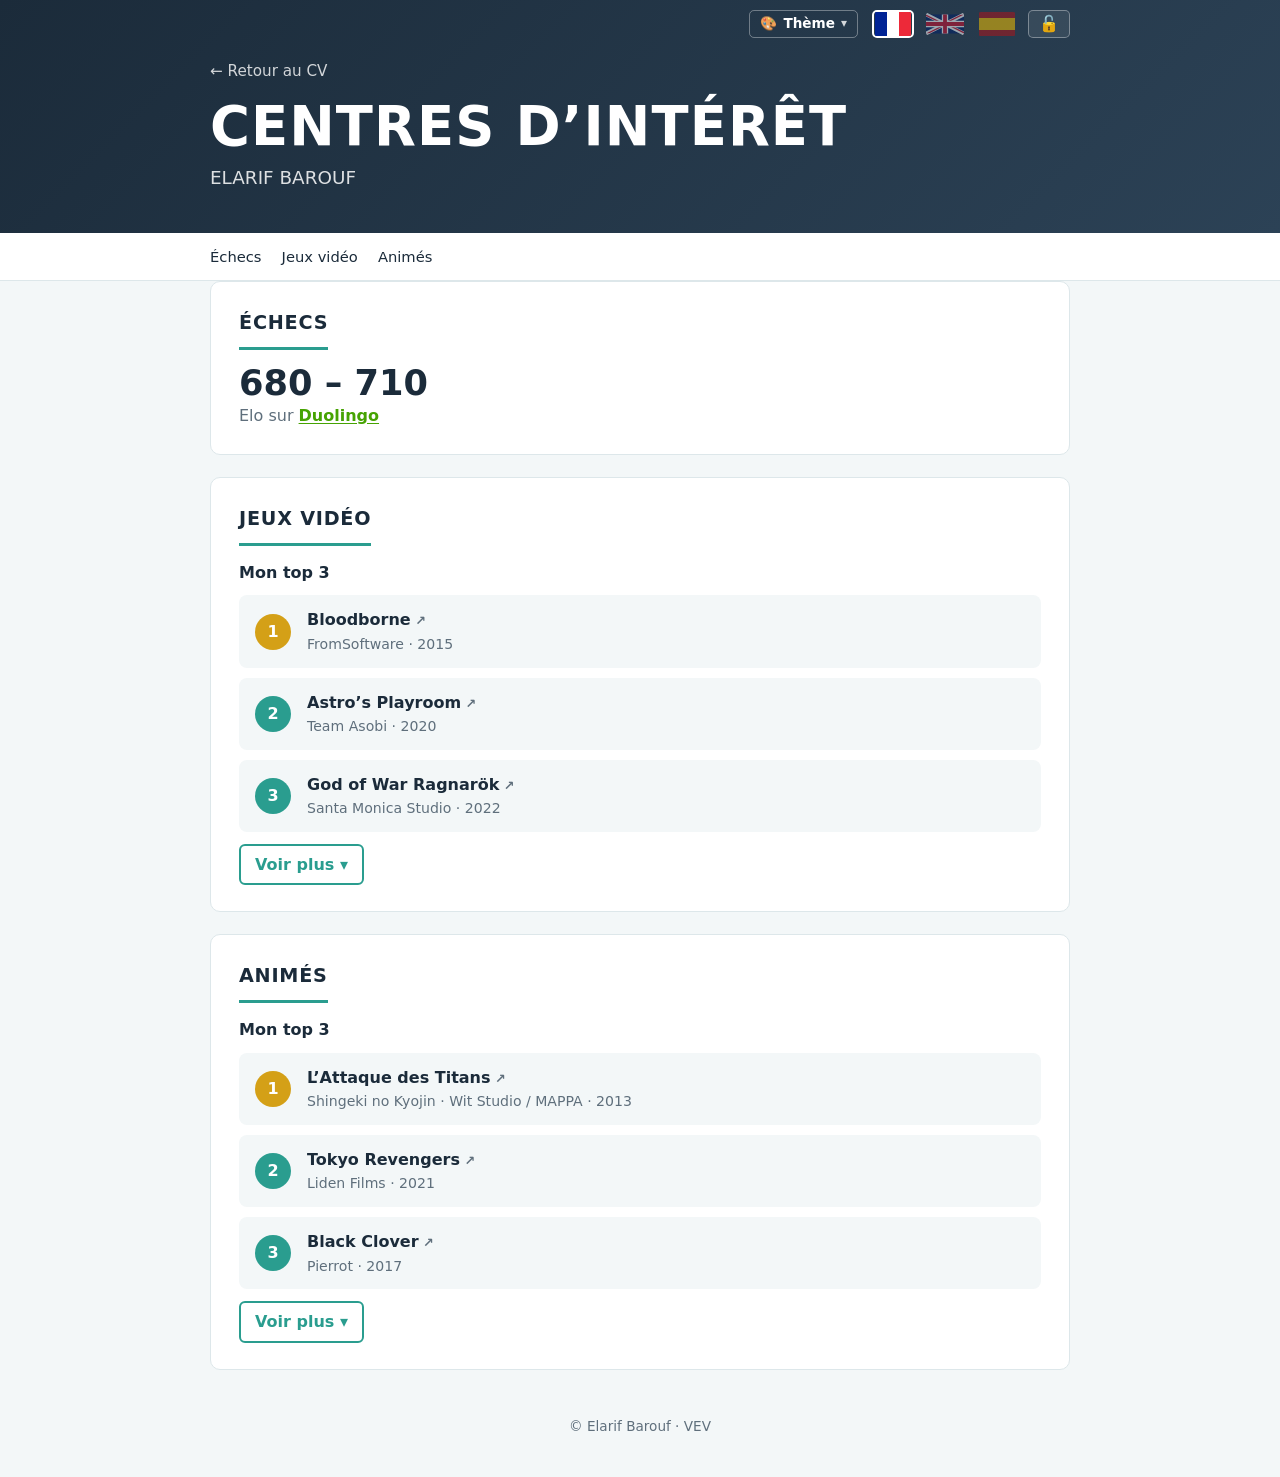
<file: interets.html>
<!DOCTYPE html>
<html lang="fr">
<head>
  <meta charset="UTF-8">
  <meta name="viewport" content="width=device-width, initial-scale=1.0">
  <title>Elarif Barouf — Centres d’intérêt</title>
  <meta name="description" content="Les centres d’intérêt d’Elarif Barouf : échecs, jeux vidéo et animés.">
  <script>try { var m = location.search.match(/[?&]theme=([a-z]+)/); var t = m ? m[1] : localStorage.getItem("theme"); var u = JSON.parse(localStorage.getItem("unlocked") || "[]"); if (["noel","bloodborne","astro","ragnarok","echecs","halloween","premium","lunesang","gow3","slime"].indexOf(t) > -1 && u.indexOf(t) < 0) t = null; if (["duolingo","chess","neon","retro","ocean","carnet","espace","sakura","terminal","volcan","bonbon","manga","vev","lego","mur"].indexOf(t) > -1 && u.indexOf("labo") < 0) t = null; if (["light","dark","violet","vert","orange","eclipse","duolingo","chess","neon","retro","ocean","carnet","espace","sakura","terminal","volcan","bonbon","manga","vev","lego","noel","bloodborne","astro","ragnarok","echecs","halloween","premium","lunesang","mur","gow3","slime"].indexOf(t) > -1) document.documentElement.dataset.theme = t; } catch (e) {}</script>
  <link rel="stylesheet" href="style.css">
</head>
<body>

  <header class="hero hero-small">
    <div class="container lang-switch">
      <details class="theme-menu">
        <summary><span aria-hidden="true">🎨</span><span data-lang="fr">Thème</span><span data-lang="en">Theme</span><span data-lang="es">Tema</span></summary>
        <div class="theme-list">
          <button type="button" data-theme-choice="auto">💻 <span data-lang="fr">Automatique</span><span data-lang="en">Automatic</span><span data-lang="es">Automático</span></button>
          <button type="button" data-theme-choice="light">☀️ <span data-lang="fr">Clair</span><span data-lang="en">Light</span><span data-lang="es">Claro</span></button>
          <button type="button" data-theme-choice="dark">🌙 <span data-lang="fr">Sombre</span><span data-lang="en">Dark</span><span data-lang="es">Oscuro</span></button>
          <button type="button" data-theme-choice="violet">🟣 <span data-lang="fr">Violet</span><span data-lang="en">Purple</span><span data-lang="es">Morado</span></button>
          <button type="button" data-theme-choice="vert">🟢 <span data-lang="fr">Vert</span><span data-lang="en">Green</span><span data-lang="es">Verde</span></button>
          <button type="button" data-theme-choice="orange">🟠 <span data-lang="fr">Orange</span><span data-lang="en">Orange</span><span data-lang="es">Naranja</span></button>
          <button type="button" data-theme-choice="eclipse">🌑 <span data-lang="fr">Éclipse</span><span data-lang="en">Eclipse</span><span data-lang="es">Eclipse</span></button>
          <button type="button" data-theme-choice="halloween" data-menu-lock="halloween">🎃 <span>Halloween</span></button>
          <button type="button" data-theme-choice="noel" data-menu-lock="noel">🎄 <span data-lang="fr">Noël</span><span data-lang="en">Christmas</span><span data-lang="es">Navidad</span></button>
        </div>
      </details>
      <button type="button" class="lang-btn" data-set-lang="fr" title="Français" aria-label="Français"><svg viewBox="0 0 3 2" aria-hidden="true"><rect width="1" height="2" fill="#002395"/><rect x="1" width="1" height="2" fill="#fff"/><rect x="2" width="1" height="2" fill="#ED2939"/></svg></button>
      <button type="button" class="lang-btn" data-set-lang="en" title="English" aria-label="English"><svg viewBox="0 0 60 30" aria-hidden="true"><clipPath id="uk-t"><path d="M30,15 h30 v15 z v15 h-30 z h-30 v-15 z v-15 h30 z"/></clipPath><path d="M0,0 v30 h60 v-30 z" fill="#012169"/><path d="M0,0 L60,30 M60,0 L0,30" stroke="#fff" stroke-width="6"/><path d="M0,0 L60,30 M60,0 L0,30" clip-path="url(#uk-t)" stroke="#C8102E" stroke-width="4"/><path d="M30,0 v30 M0,15 h60" stroke="#fff" stroke-width="10"/><path d="M30,0 v30 M0,15 h60" stroke="#C8102E" stroke-width="6"/></svg></button>
      <button type="button" class="lang-btn" data-set-lang="es" title="Español" aria-label="Español"><svg viewBox="0 0 3 2" aria-hidden="true"><rect width="3" height="2" fill="#AA151B"/><rect y="0.5" width="3" height="1" fill="#F1BF00"/></svg></button>
      <button type="button" class="lock-all" aria-label="Débloquer tous les thèmes" title="Débloquer tous les thèmes">🔓</button>
    </div>
    <div class="container">
      <a class="back-link" href="index.html">
        <span data-lang="fr">← Retour au CV</span>
        <span data-lang="en">← Back to my CV</span><span data-lang="es">← Volver a mi CV</span>
      </a>
      <h1><span data-lang="fr">Centres d’intérêt</span><span data-lang="en">Interests</span><span data-lang="es">Intereses</span></h1>
      <p class="subtitle">Elarif Barouf</p>
    </div>
  </header>

  <nav class="nav">
    <div class="container">
      <a href="#echecs"><span data-lang="fr">Échecs</span><span data-lang="en">Chess</span><span data-lang="es">Ajedrez</span></a>
      <a href="#jeux"><span data-lang="fr">Jeux vidéo</span><span data-lang="en">Video games</span><span data-lang="es">Videojuegos</span></a>
      <a href="#animes"><span data-lang="fr">Animés</span><span data-lang="en">Anime</span><span data-lang="es">Anime</span></a>
    </div>
  </nav>

  <main class="container">

    <section id="echecs" class="card">
      <h2><span data-lang="fr">Échecs</span><span data-lang="en">Chess</span><span data-lang="es">Ajedrez</span></h2>
      <div class="stat">
        <span class="stat-value">680 – 710</span>
        <span class="stat-label">
          <span data-lang="fr">Elo sur <a class="duo-link" href="https://www.duolingo.com/profile/vert.elarif" target="_blank" rel="noopener">Duolingo</a></span>
          <span data-lang="en">Elo on <a class="duo-link" href="https://www.duolingo.com/profile/vert.elarif" target="_blank" rel="noopener">Duolingo</a></span><span data-lang="es">Elo en Duolingo</span>
        </span>
      </div>
    </section>

    <section id="jeux" class="card">
      <h2><span data-lang="fr">Jeux vidéo</span><span data-lang="en">Video games</span><span data-lang="es">Videojuegos</span></h2>
      <p class="item-title"><span data-lang="fr">Mon top 3</span><span data-lang="en">My top 3</span><span data-lang="es">Mi top 3</span></p>
      <ol class="top3">
        <li>
          <span class="rank">1</span>
          <div>
            <p class="game"><a class="wiki-link" data-q="Bloodborne" target="_blank" rel="noopener">Bloodborne</a></p>
            <p class="meta">FromSoftware · 2015</p>
          </div>
        </li>
        <li>
          <span class="rank">2</span>
          <div>
            <p class="game"><a class="wiki-link" data-q="Astro&#x27;s Playroom" target="_blank" rel="noopener">Astro’s Playroom</a></p>
            <p class="meta">Team Asobi · 2020</p>
          </div>
        </li>
        <li>
          <span class="rank">3</span>
          <div>
            <p class="game"><a class="wiki-link" data-q="God of War Ragnarök" target="_blank" rel="noopener">God of War Ragnarök</a></p>
            <p class="meta">Santa Monica Studio · 2022</p>
          </div>
        </li>
      </ol>
      <details class="more">
        <summary>
          <span class="when-closed"><span data-lang="fr">Voir plus</span><span data-lang="en">See more</span><span data-lang="es">Ver más</span></span>
          <span class="when-open"><span data-lang="fr">Voir moins</span><span data-lang="en">See less</span><span data-lang="es">Ver menos</span></span>
        </summary>
        <ol class="top3 top-rest">
          <li>
            <span class="rank">4</span>
            <div>
              <p class="game"><a class="wiki-link" data-q="Dark Souls III" target="_blank" rel="noopener">Dark Souls III</a></p>
              <p class="meta">FromSoftware · 2016</p>
            </div>
          </li>
          <li>
            <span class="rank">5</span>
            <div>
              <p class="game"><a class="wiki-link" data-q="Lies of P" target="_blank" rel="noopener">Lies of P</a></p>
              <p class="meta">Round8 Studio · 2023</p>
            </div>
          </li>
          <li>
            <span class="rank">6</span>
            <div>
              <p class="game"><a class="wiki-link" data-q="Ghost of Tsushima" target="_blank" rel="noopener">Ghost of Tsushima</a></p>
              <p class="meta">Sucker Punch · 2020</p>
            </div>
          </li>
          <li>
            <span class="rank">7</span>
            <div>
              <p class="game"><a class="wiki-link" data-q="Demon&#x27;s Souls" target="_blank" rel="noopener">Demon’s Souls</a></p>
              <p class="meta">Bluepoint Games · 2020</p>
            </div>
          </li>
          <li>
            <span class="rank">8</span>
            <div>
              <p class="game"><a class="wiki-link" data-q="Slime Rancher" target="_blank" rel="noopener">Slime Rancher</a></p>
              <p class="meta">Monomi Park · 2017</p>
            </div>
          </li>
          <li>
            <span class="rank">9</span>
            <div>
              <p class="game"><a class="wiki-link" data-q="Marvel&#x27;s Spider-Man" target="_blank" rel="noopener">Marvel’s Spider-Man</a></p>
              <p class="meta">Insomniac Games · 2018</p>
            </div>
          </li>
          <li>
            <span class="rank">10</span>
            <div>
              <p class="game"><a class="wiki-link" data-q="Inazuma Eleven: Victory Road" target="_blank" rel="noopener">Inazuma Eleven: Victory Road</a></p>
              <p class="meta">Level-5 · 2025</p>
            </div>
          </li>
        </ol>
      </details>
    </section>

    <section id="animes" class="card">
      <h2><span data-lang="fr">Animés</span><span data-lang="en">Anime</span><span data-lang="es">Anime</span></h2>
      <p class="item-title"><span data-lang="fr">Mon top 3</span><span data-lang="en">My top 3</span><span data-lang="es">Mi top 3</span></p>
      <ol class="top3">
        <li>
          <span class="rank">1</span>
          <div>
            <p class="game"><a class="wiki-link" data-q-fr="L'Attaque des Titans" data-q-en="Attack on Titan" data-q-es="Shingeki no Kyojin" target="_blank" rel="noopener"><span data-lang="fr">L’Attaque des Titans</span><span data-lang="en">Attack on Titan</span><span data-lang="es">Ataque a los Titanes</span></a></p>
            <p class="meta">Shingeki no Kyojin · Wit Studio / MAPPA · 2013</p>
          </div>
        </li>
        <li>
          <span class="rank">2</span>
          <div>
            <p class="game"><a class="wiki-link" data-q="Tokyo Revengers" target="_blank" rel="noopener">Tokyo Revengers</a></p>
            <p class="meta">Liden Films · 2021</p>
          </div>
        </li>
        <li>
          <span class="rank">3</span>
          <div>
            <p class="game"><a class="wiki-link" data-q="Black Clover" target="_blank" rel="noopener">Black Clover</a></p>
            <p class="meta">Pierrot · 2017</p>
          </div>
        </li>
      </ol>
      <details class="more">
        <summary>
          <span class="when-closed"><span data-lang="fr">Voir plus</span><span data-lang="en">See more</span><span data-lang="es">Ver más</span></span>
          <span class="when-open"><span data-lang="fr">Voir moins</span><span data-lang="en">See less</span><span data-lang="es">Ver menos</span></span>
        </summary>
        <ol class="top3 top-rest">
          <li>
            <span class="rank">4</span>
            <div>
              <p class="game"><a class="wiki-link" data-q="Dragon Ball Super" target="_blank" rel="noopener">Dragon Ball Super</a></p>
              <p class="meta">Toei Animation · 2015</p>
            </div>
          </li>
          <li>
            <span class="rank">5</span>
            <div>
              <p class="game"><a class="wiki-link" data-q="Gachiakuta" target="_blank" rel="noopener">Gachiakuta</a></p>
              <p class="meta">Bones Film · 2025</p>
            </div>
          </li>
          <li>
            <span class="rank">6</span>
            <div>
              <p class="game"><a class="wiki-link" data-q="Spy × Family" target="_blank" rel="noopener">Spy × Family</a></p>
              <p class="meta">Wit Studio / CloverWorks · 2022</p>
            </div>
          </li>
          <li>
            <span class="rank">7</span>
            <div>
              <p class="game"><a class="wiki-link" data-q="Re:Zero" target="_blank" rel="noopener">Re:Zero</a></p>
              <p class="meta">White Fox · 2016</p>
            </div>
          </li>
          <li>
            <span class="rank">8</span>
            <div>
              <p class="game"><a class="wiki-link" data-q="My Hero Academia" target="_blank" rel="noopener">My Hero Academia</a></p>
              <p class="meta">Bones · 2016</p>
            </div>
          </li>
          <li>
            <span class="rank">9</span>
            <div>
              <p class="game"><a class="wiki-link" data-q="Food Wars!" target="_blank" rel="noopener">Food Wars!</a></p>
              <p class="meta">Shokugeki no Sōma · J.C.Staff · 2015</p>
            </div>
          </li>
          <li>
            <span class="rank">10</span>
            <div>
              <p class="game"><a class="wiki-link" data-q="Blue Lock" target="_blank" rel="noopener">Blue Lock</a></p>
              <p class="meta">Eight Bit · 2022</p>
            </div>
          </li>
        </ol>
      </details>
    </section>

    <section id="secrets" class="card" hidden>
      <h2>🔒 <span data-lang="fr">Thèmes secrets</span><span data-lang="en">Secret themes</span><span data-lang="es">Temas secretos</span></h2>
      <p data-lang="fr">Bravo, tu as trouvé les thèmes cachés ! Ils sont tous verrouillés 🔒 : clique sur un thème pour lire son énigme. Pour revenir à un thème normal, utilise le menu « Thème » en haut.</p>
      <p data-lang="en">Well done, you found the hidden themes! They are all locked 🔒: click a theme to read its riddle. To go back to a normal theme, use the “Theme” menu at the top.</p>
      <p data-lang="es">¡Bravo, has encontrado los temas ocultos! Todos están bloqueados 🔒: haz clic en un tema para leer su enigma. Para volver a un tema normal, usa el menú «&nbsp;Tema&nbsp;» de arriba.</p>
      <div class="secret-grid">
        <div class="secret-col">
          <div class="secret-item">
            <button type="button" class="secret-btn" data-theme-choice="bloodborne" data-secret="bloodborne"><span class="swatch sw-bloodborne"></span><span class="secret-name">Bloodborne</span></button>
            <p class="secret-hint"><span data-lang="fr">Énigme : la chasse commence quand le loup dévore le soleil en plein jour et que le ciel devient noir et rouge. Choisis le thème qui correspond à ce moment, puis va trouver le meilleur de mes jeux et frappe trois fois.</span><span data-lang="en">Riddle: the hunt begins when the wolf devours the sun in broad daylight and the sky turns black and red. Choose the theme that matches that moment, then find the best of my games and strike three times.</span><span data-lang="es">Enigma: la caza empieza cuando el lobo devora el sol en pleno día y el cielo se vuelve negro y rojo. Elige el tema que corresponde a ese momento, luego busca el mejor de mis juegos y golpea tres veces.</span></p>
            <p class="ultra-hint" data-ultra-hint="lunesang"><span data-lang="fr">🌕 Encore plus secret : la lune du chasseur n’est pas toujours blanche… avec le thème Bloodborne, frappe-la trois fois. À minuit, elle rougit toute seule.</span><span data-lang="en">🌕 Even more secret: the hunter’s moon isn’t always white… with the Bloodborne theme, strike it three times. At midnight, it turns red by itself.</span><span data-lang="es">🌕 Aún más secreto: la luna del cazador no siempre es blanca… con el tema Bloodborne, golpéala tres veces. A medianoche, se vuelve roja sola.</span></p>
          </div>
          <div class="secret-item ultra-item" data-ultra="lunesang">
            <button type="button" class="secret-btn" data-theme-choice="lunesang" data-secret="lunesang"><span class="swatch sw-lunesang"></span><span class="secret-name"><span data-lang="fr">Palesang</span><span data-lang="en">Paleblood</span><span data-lang="es">Sangre pálida</span></span></button>
          </div>
        </div>
        <div class="secret-col">
          <div class="secret-item">
            <button type="button" class="secret-btn" data-theme-choice="astro" data-secret="astro"><span class="swatch sw-astro"></span><span class="secret-name">Astro’s Playroom</span></button>
            <p class="secret-hint"><span data-lang="fr">Énigme : le petit robot a peur du noir. Allume la lumière sur le site, puis réveille-le en l’appelant par son nom : une pression par lettre, à sa place.</span><span data-lang="en">Riddle: the little robot is afraid of the dark. Turn the lights on for the site, then wake it up by calling its name: one press per letter, on its spot.</span><span data-lang="es">Enigma: el pequeño robot tiene miedo a la oscuridad. Enciende la luz del sitio y despiértalo llamándolo por su nombre: una pulsación por letra, en su puesto.</span></p>
          </div>
          <div class="secret-item">
            <button type="button" class="secret-btn" data-theme-choice="slime" data-secret="slime"><span class="swatch sw-slime"></span><span class="secret-name">Slime Rancher</span></button>
            <p class="secret-hint"><span data-lang="fr">Énigme : au ranch, les slimes ont toujours faim. Choisis le thème de la couleur de leur légume préféré, puis trouve le slime caché dans mes jeux (il faut voir plus loin que le top 3) et donne-lui trois carottes.</span><span data-lang="en">Riddle: on the ranch, slimes are always hungry. Choose the theme in the colour of their favourite vegetable, then find the slime hidden in my games (look beyond the top 3) and give it three carrots.</span><span data-lang="es">Enigma: en el rancho, los slimes siempre tienen hambre. Elige el tema del color de su verdura favorita, luego encuentra el slime escondido en mis juegos (hay que mirar más allá del top 3) y dale tres zanahorias.</span></p>
          </div>
        </div>
        <div class="secret-col">
          <div class="secret-item">
            <button type="button" class="secret-btn" data-theme-choice="ragnarok" data-secret="ragnarok"><span class="swatch sw-ragnarok"></span><span class="secret-name">God of War</span></button>
            <p class="secret-hint"><span data-lang="fr">Énigme : avant le Ragnarök vient le Fimbulvetr, un hiver de trois ans où la neige ne cesse de tomber. Fais tomber la neige sur le site, puis frappe trois fois le dieu là où il a fini.</span><span data-lang="en">Riddle: before Ragnarök comes Fimbulwinter, a three-year winter when the snow never stops falling. Make snow fall on the site, then strike the god three times where he finished.</span><span data-lang="es">Enigma: antes del Ragnarök llega el Fimbulvetr, un invierno de tres años en el que la nieve no deja de caer. Haz que nieve en el sitio y golpea tres veces al dios donde terminó.</span></p>
            <p class="ultra-hint" data-ultra-hint="gow3"><span data-lang="fr">⚡ Encore plus secret : avant le Nord, Kratos était le Fantôme de Sparte. Avec le thème God of War, frappe trois fois sous le nom du jeu pour retourner en Grèce.</span><span data-lang="en">⚡ Even more secret: before the North, Kratos was the Ghost of Sparta. With the God of War theme, strike three times under the game’s name to go back to Greece.</span><span data-lang="es">⚡ Aún más secreto: antes del Norte, Kratos era el Fantasma de Esparta. Con el tema God of War, golpea tres veces bajo el nombre del juego para volver a Grecia.</span></p>
          </div>
          <div class="secret-item ultra-item" data-ultra="gow3">
            <button type="button" class="secret-btn" data-theme-choice="gow3" data-secret="gow3"><span class="swatch sw-gow3"></span><span class="secret-name">God of War III</span></button>
          </div>
        </div>
        <div class="secret-col">
          <div class="secret-item">
            <button type="button" class="secret-btn" data-theme-choice="echecs" data-secret="echecs"><span class="swatch sw-echecs"></span><span class="secret-name"><span data-lang="fr">Échecs</span><span data-lang="en">Chess</span><span data-lang="es">Ajedrez</span></span></button>
            <p class="secret-hint"><span data-lang="fr">Énigme : mes animés jouent avec les noirs, mes jeux avec les blancs. Pour commencer la partie, les deux rois doivent se saluer : le noir d’abord, puis le blanc.</span><span data-lang="en">Riddle: my anime play black, my games play white. To start the game, the two kings must greet each other: black first, then white.</span><span data-lang="es">Enigma: mis animes juegan con negras, mis juegos con blancas. Para empezar la partida, los dos reyes deben saludarse: primero el negro, luego el blanco.</span></p>
            <p class="premium-hint"><span data-lang="fr">♛ Encore plus secret : avec le thème Échecs, fais avancer le pion blanc case par case jusqu’au bout de l’échiquier… il sera promu.</span><span data-lang="en">♛ Even more secret: with the Chess theme, move the white pawn square by square to the end of the board… it will be promoted.</span><span data-lang="es">♛ Aún más secreto: con el tema Ajedrez, haz avanzar el peón blanco casilla por casilla hasta el final del tablero… será coronado.</span></p>
          </div>
          <div class="secret-item premium-item">
            <button type="button" class="secret-btn" data-theme-choice="premium" data-secret="premium"><span class="swatch sw-premium"></span><span class="secret-name"><span data-lang="fr">Échecs Premium</span><span data-lang="en">Premium Chess</span><span data-lang="es">Ajedrez Premium</span></span></button>
            <p class="secret-hint"><span data-lang="fr">Le thème le plus secret du site, en or et en argent.</span><span data-lang="en">The most secret theme of the site, in gold and silver.</span><span data-lang="es">El tema más secreto del sitio, en oro y plata.</span></p>
          </div>
        </div>
      </div>
      <button type="button" class="secret-reset">🔒 <span data-lang="fr">Tout reverrouiller et recommencer</span><span data-lang="en">Lock everything and start again</span><span data-lang="es">Bloquear todo y empezar de nuevo</span></button>
      <p class="secret-toast" role="status" aria-live="polite" hidden></p>
    </section>

  </main>

  <footer>
    <div class="container"><span class="labo-key">©</span> Elarif Barouf · VEV</div>
  </footer>

  <script>
    (function () {
      var titles = {
        fr: "Elarif Barouf — Centres d’intérêt",
        en: "Elarif Barouf — Interests",
        es: "Elarif Barouf — Intereses"
      };
      function setLang(lang) {
        document.documentElement.lang = lang;
        document.title = titles[lang];
        document.querySelectorAll(".lang-btn").forEach(function (b) {
          b.classList.toggle("active", b.dataset.setLang === lang);
        });
        try { localStorage.setItem("lang", lang); } catch (e) {}
        // Liens Wikipédia dans la langue choisie
        document.querySelectorAll(".wiki-link").forEach(function (a) {
          var q = a.getAttribute("data-q-" + lang) || a.dataset.q;
          a.href = "https://" + lang + ".wikipedia.org/w/index.php?search=" + encodeURIComponent(q) + "&go=Go";
          a.title = { fr: "Voir sur Wikipédia", en: "See on Wikipedia", es: "Ver en Wikipedia" }[lang];
        });
      }
      document.querySelectorAll(".lang-btn").forEach(function (b) {
        b.addEventListener("click", function () { setLang(b.dataset.setLang); });
      });
      var saved = null;
      try { saved = localStorage.getItem("lang"); } catch (e) {}
      setLang(titles[saved] ? saved : "fr");
    })();
  </script>
  <!-- Laboratoire caché : thèmes en test (se débloque en restant appuyé 3 s sur le « © » du pied de page, ou en tapant « labo ») -->
  <button type="button" class="labo-btn" aria-expanded="false" title="Laboratoire">🧪</button>
  <div class="labo-panel" role="dialog" aria-label="Laboratoire" hidden>
    <div class="labo-head">
      <p class="labo-title">🧪 <span data-lang="fr">Laboratoire</span><span data-lang="en">Lab</span><span data-lang="es">Laboratorio</span></p>
      <button type="button" class="labo-close" aria-label="Fermer">✕</button>
    </div>
    <p class="labo-sub"><span data-lang="fr">Mes thèmes en test, pas encore terminés.</span><span data-lang="en">My test themes, not finished yet.</span><span data-lang="es">Mis temas de prueba, aún sin terminar.</span></p>
    <div class="labo-grid">
      <button type="button" class="labo-theme" data-theme-choice="duolingo">🦉 <span>Duolingo</span></button>
      <button type="button" class="labo-theme" data-theme-choice="chess">♟️ <span>Chess</span></button>
      <button type="button" class="labo-theme" data-theme-choice="neon">🌆 <span data-lang="fr">Néon</span><span data-lang="en">Neon</span><span data-lang="es">Neón</span></button>
      <button type="button" class="labo-theme" data-theme-choice="retro">👾 <span data-lang="fr">Rétro</span><span data-lang="en">Retro</span><span data-lang="es">Retro</span></button>
      <button type="button" class="labo-theme" data-theme-choice="ocean">🌊 <span data-lang="fr">Océan</span><span data-lang="en">Ocean</span><span data-lang="es">Océano</span></button>
      <button type="button" class="labo-theme" data-theme-choice="carnet">📓 <span data-lang="fr">Carnet</span><span data-lang="en">Notebook</span><span data-lang="es">Cuaderno</span></button>
      <button type="button" class="labo-theme" data-theme-choice="espace">🚀 <span data-lang="fr">Espace</span><span data-lang="en">Space</span><span data-lang="es">Espacio</span></button>
      <button type="button" class="labo-theme" data-theme-choice="sakura">🌸 <span data-lang="fr">Sakura</span><span data-lang="en">Sakura</span><span data-lang="es">Sakura</span></button>
      <button type="button" class="labo-theme" data-theme-choice="terminal">⌨️ <span data-lang="fr">Terminal</span><span data-lang="en">Terminal</span><span data-lang="es">Terminal</span></button>
      <button type="button" class="labo-theme" data-theme-choice="volcan">🌋 <span data-lang="fr">Volcan</span><span data-lang="en">Volcano</span><span data-lang="es">Volcán</span></button>
      <button type="button" class="labo-theme" data-theme-choice="bonbon">🍬 <span data-lang="fr">Bonbon</span><span data-lang="en">Candy</span><span data-lang="es">Caramelo</span></button>
      <button type="button" class="labo-theme" data-theme-choice="manga">💥 <span data-lang="fr">Manga</span><span data-lang="en">Manga</span><span data-lang="es">Manga</span></button>
      <button type="button" class="labo-theme" data-theme-choice="vev">⚡ <span>VEV</span></button>
      <button type="button" class="labo-theme" data-theme-choice="lego">🧱 <span>Lego</span></button>
      <button type="button" class="labo-theme" data-theme-choice="mur">🛡️ <span data-lang="fr">Le Mur</span><span data-lang="en">The Wall</span><span data-lang="es">El Muro</span></button>
    </div>
  </div>
  <script src="theme.js"></script>
  <script src="premium.js"></script>
  <script src="legendes.js"></script>
  <script src="effets.js"></script>
</body>
</html>
</file>
<file: style.css>
:root {
  --navy: #1b2b3a;
  --navy-light: #2c4256;
  --accent: #2a9d8f;
  --bg: #f3f7f8;
  --card: #ffffff;
  --text: #2d3a45;
  --muted: #5f6f7c;
  --border: #dde7ea;
  --heading: #1b2b3a;
  --chip-bg: var(--chip-bg);
  --chip-text: #1f6f66;
  --chip-hover: var(--chip-hover);
  color-scheme: light;
}

/* Thème sombre : choisi dans le menu, ou automatique si l'appareil est en mode sombre */
html[data-theme="dark"] {
  --navy: #0b141c;
  --navy-light: #1b2b3a;
  --accent: #3bb3a4;
  --bg: #0f1720;
  --card: #18232e;
  --text: #d6e0e6;
  --muted: #93a3ae;
  --border: #2a3a47;
  --heading: #e8f0f4;
  --chip-bg: #17332f;
  --chip-text: #7fd6cb;
  --chip-hover: #1f4640;
  color-scheme: dark;
}
/* Thème Violet */
html[data-theme="violet"] {
  --navy: #2a1145;
  --navy-light: #5b2a86;
  --accent: #8b3fd9;
  --accent-hover: #a259f0;
  --bg: #f6f2fb;
  --card: #ffffff;
  --text: #2d2a33;
  --muted: #6b6572;
  --border: #e4daf1;
  --heading: #2a1145;
  --chip-bg: #f0e6fb;
  --chip-text: #6a2bb0;
  --chip-hover: #e2d0f7;
  color-scheme: light;
}
/* Thème Vert */
html[data-theme="vert"] {
  --navy: #0d3b22;
  --navy-light: #1f6b3a;
  --accent: #2e9d4f;
  --accent-hover: #27873f;
  --bg: #f1f8f2;
  --card: #ffffff;
  --text: #2d2a33;
  --muted: #6b6572;
  --border: #d7eadb;
  --heading: #0d3b22;
  --chip-bg: #e3f4e7;
  --chip-text: #1f6b3a;
  --chip-hover: #cdebd5;
  color-scheme: light;
}
/* Thème Duolingo : style de l’appli (vert plume, gros boutons en relief, coins arrondis, série 🔥) */
html[data-theme="duolingo"] {
  --navy: #58a700;
  --navy-light: #58cc02;
  --accent: #58cc02;
  --accent-hover: #61e002;
  --bg: #f7f7f7;
  --card: #ffffff;
  --text: #4b4b4b;
  --muted: #777777;
  --border: #e5e5e5;
  --heading: #3c3c3c;
  --chip-bg: #ffffff;
  --chip-text: #4b4b4b;
  --chip-hover: #f7f7f7;
  color-scheme: light;
}
html[data-theme="duolingo"] body {
  font-family: "Nunito", "Varela Round", ui-rounded, "SF Pro Rounded", system-ui, -apple-system, "Segoe UI", Roboto, Arial, sans-serif;
  background: #ffffff;
}
/* Haut de page : vert plume avec des bulles */
html[data-theme="duolingo"] .hero {
  background:
    radial-gradient(circle at 88% 22%, rgba(255,255,255,.16) 0 70px, transparent 71px),
    radial-gradient(circle at 76% 78%, rgba(137,226,25,.55) 0 46px, transparent 47px),
    radial-gradient(circle at 96% 70%, rgba(255,255,255,.12) 0 28px, transparent 29px),
    radial-gradient(circle at 64% 18%, rgba(137,226,25,.45) 0 22px, transparent 23px),
    #58cc02;
  border-bottom: 4px solid #58a700;
}
html[data-theme="duolingo"] .hero h1 { font-weight: 900; letter-spacing: .01em; text-shadow: 0 3px 0 #58a700; }
html[data-theme="duolingo"] .tag { background: rgba(255,255,255,.22); font-weight: 800; border-radius: 12px; }
html[data-theme="duolingo"] .subtitle { font-weight: 800; opacity: 1; }
/* Gros boutons en relief, qui s'enfoncent quand on clique */
html[data-theme="duolingo"] .btn {
  background: #ffffff; color: #58a700;
  border-radius: 16px; padding: 12px 26px;
  font-weight: 900; text-transform: uppercase; letter-spacing: .06em;
  box-shadow: 0 4px 0 #d7f0c2;
  transition: transform .08s, box-shadow .08s, filter .15s;
}
html[data-theme="duolingo"] .btn:hover { background: #ffffff; filter: brightness(1.03); transform: none; }
html[data-theme="duolingo"] .btn:active { transform: translateY(4px); box-shadow: 0 0 0 #d7f0c2; }
/* Menu : gris, en gras, bleu au survol */
html[data-theme="duolingo"] .nav { background: #ffffff; border-bottom: 2px solid #e5e5e5; }
html[data-theme="duolingo"] .nav a { color: #777777; font-weight: 800; text-transform: uppercase; font-size: .76rem; letter-spacing: .02em; }
html[data-theme="duolingo"] .nav a:hover, html[data-theme="duolingo"] .nav a.active { color: #1cb0f6; }
/* Cartes arrondies avec une bordure épaisse en bas */
html[data-theme="duolingo"] .card { border: 2px solid #e5e5e5; border-bottom-width: 5px; border-radius: 18px; }
/* Titres : une barre de progression verte à la place du soulignement */
html[data-theme="duolingo"] .card h2 {
  position: relative; border-bottom: none; padding-bottom: 18px;
  font-weight: 900; color: #3c3c3c; letter-spacing: .03em;
}
html[data-theme="duolingo"] .card h2::after {
  content: ""; position: absolute; left: 0; right: 0; bottom: 0; height: 12px; border-radius: 99px;
  background: linear-gradient(180deg, rgba(255,255,255,.4) 0 3px, transparent 3px) 4px 3px / calc(100% - 8px) 100% no-repeat, #58cc02;
}
html[data-theme="duolingo"] .item-title { font-weight: 900; }
/* Compétences et étiquettes : comme les tuiles de mots de Duolingo */
html[data-theme="duolingo"] .skills li { background: #ffffff; border: 2px solid #e5e5e5; border-bottom-width: 4px; border-radius: 14px; font-weight: 700; }
html[data-theme="duolingo"] .chips li { background: #ffffff; color: #4b4b4b; border: 2px solid #e5e5e5; border-bottom-width: 4px; border-radius: 12px; font-weight: 800; }
html[data-theme="duolingo"] .chip-btn:hover, html[data-theme="duolingo"] .chip-info.open .chip-btn { background: #ddf4ff; color: #1899d6; }
html[data-theme="duolingo"] .chip-pop { background: #1cb0f6; font-weight: 700; border-radius: 12px; }
html[data-theme="duolingo"] .chip-pop::after { border-top-color: #1cb0f6; }
/* Liens en bleu */
html[data-theme="duolingo"] main a:not(.btn) { color: #1cb0f6; }
/* Journal : chaque jour est une journée de série 🔥 */
html[data-theme="duolingo"] .day { border-left: 4px solid #e5e5e5; }
html[data-theme="duolingo"] .day h3 { font-weight: 900; color: #3c3c3c; }
html[data-theme="duolingo"] .day h3::before { content: "🔥 "; }
html[data-theme="duolingo"] .day li::marker { color: #58cc02; }
/* Classements : des pastilles comme les leçons du parcours */
html[data-theme="duolingo"] .top3 li { background: #ffffff; border: 2px solid #e5e5e5; border-bottom-width: 4px; border-radius: 16px; }
html[data-theme="duolingo"] .rank { background: #58cc02; color: #fff; font-weight: 900; box-shadow: 0 4px 0 #58a700; }
html[data-theme="duolingo"] .top3 li:first-child .rank { background: #ffc800; color: #fff; box-shadow: 0 4px 0 #e5a400; }
html[data-theme="duolingo"] .top3.top-rest li .rank { background: #1cb0f6; box-shadow: 0 4px 0 #1899d6; }
html[data-theme="duolingo"] .more summary { border: 2px solid #e5e5e5; border-bottom-width: 4px; border-radius: 14px; color: #1cb0f6; font-weight: 900; text-transform: uppercase; }
html[data-theme="duolingo"] .more summary:hover { background: #f7f7f7; }
html[data-theme="duolingo"] .stat-value { color: #58cc02; font-weight: 900; }
html[data-theme="duolingo"] footer { color: #afafaf; font-weight: 700; }

/* Thème Chess : style des sites d'échecs en ligne (gris foncé, échiquier vert et crème, boutons verts en relief) */
html[data-theme="chess"] {
  --navy: #262421;
  --navy-light: #312e2b;
  --accent: #81b64c;
  --accent-hover: #95c95e;
  --bg: #312e2b;
  --card: #262421;
  --text: #e8e6e3;
  --muted: #a8a5a1;
  --border: #3c3a37;
  --heading: #ffffff;
  --chip-bg: #3c3a37;
  --chip-text: #ffffff;
  --chip-hover: #4a4744;
  color-scheme: dark;
}
html[data-theme="chess"] body { background: #312e2b; }
html[data-theme="chess"] .hero {
  background:
    linear-gradient(90deg, rgba(38,36,33,.97) 0%, rgba(38,36,33,.85) 45%, rgba(38,36,33,.25) 100%),
    repeating-conic-gradient(#769656 0 25%, #eeeed2 0 50%) 0 0 / 70px 70px;
  border-bottom: 4px solid #1f1e1c;
}
html[data-theme="chess"] .hero h1 { font-weight: 800; }
html[data-theme="chess"] .tag { background: #81b64c; color: #fff; font-weight: 700; border-radius: 6px; }
html[data-theme="chess"] .btn {
  background: #81b64c; color: #fff; border-radius: 10px; padding: 12px 26px;
  font-weight: 800; font-size: 1.05rem; box-shadow: 0 5px 0 #45753c;
  transition: transform .08s, box-shadow .08s, background .15s;
}
html[data-theme="chess"] .btn:hover { background: #95c95e; transform: none; }
html[data-theme="chess"] .btn:active { transform: translateY(5px); box-shadow: 0 0 0 #45753c; }
html[data-theme="chess"] .nav { background: #1f1e1c; border-bottom: 1px solid #000; }
html[data-theme="chess"] .nav a { color: #bababa; font-weight: 600; }
html[data-theme="chess"] .nav a:hover, html[data-theme="chess"] .nav a.active { color: #ffffff; }
html[data-theme="chess"] .card { border: none; border-radius: 8px; box-shadow: 0 2px 0 #1a1917; }
html[data-theme="chess"] .card h2 { color: #ffffff; border-bottom: none; padding-bottom: 14px; position: relative; }
html[data-theme="chess"] .card h2::after {
  content: ""; position: absolute; left: 0; right: 0; bottom: 0; height: 8px; border-radius: 2px;
  background: repeating-conic-gradient(#769656 0 25%, #eeeed2 0 50%) 0 0 / 8px 8px;
}
html[data-theme="chess"] .item-title { color: #ffffff; }
html[data-theme="chess"] .skills li { background: #312e2b; border-left: 4px solid #81b64c; border-radius: 6px; }
html[data-theme="chess"] .chips li { background: #3c3a37; color: #fff; border-radius: 6px; }
html[data-theme="chess"] main a:not(.btn) { color: #81b64c; }
html[data-theme="chess"] .day { border-left: 4px solid #769656; }
html[data-theme="chess"] .day li::marker { color: #81b64c; }
html[data-theme="chess"] .chip-pop { background: #1f1e1c; color: #fff; border: 1px solid #3c3a37; }
html[data-theme="chess"] .chip-pop::after { border-top-color: #1f1e1c; }
html[data-theme="chess"] .top3 li { background: #312e2b; border-radius: 8px; }
html[data-theme="chess"] .rank { background: #81b64c; color: #fff; border-radius: 6px; box-shadow: 0 3px 0 #45753c; font-weight: 800; }
html[data-theme="chess"] .top3 li:first-child .rank { background: #f7c631; color: #262421; box-shadow: 0 3px 0 #b8901a; }
html[data-theme="chess"] .top3.top-rest li .rank { background: #5d5b58; color: #fff; box-shadow: 0 3px 0 #3c3a37; }
html[data-theme="chess"] .meta { color: #a8a5a1; }
html[data-theme="chess"] .more summary { color: #81b64c; border-color: #81b64c; }
html[data-theme="chess"] .more summary:hover { background: #312e2b; }
html[data-theme="chess"] .stat-value { color: #81b64c; }
html[data-theme="chess"] footer { color: #8b8987; }

/* ================= Thèmes test (menu « Thème test ») ================= */

/* Néon : ville la nuit, années 80, contours lumineux rose et cyan */
html[data-theme="neon"] {
  --navy: #0b0717; --navy-light: #2a0b45;
  --accent: #ff2bd6; --accent-hover: #ff5ce0;
  --bg: #0b0717; --card: #140d26; --text: #e9e4ff; --muted: #a99fd0; --border: #3a2566;
  --heading: #2de2e6; --chip-bg: #1f1438; --chip-text: #2de2e6; --chip-hover: #2a1b4d;
  color-scheme: dark;
}
html[data-theme="neon"] body {
  background:
    radial-gradient(ellipse 60% 40% at 50% 0%, rgba(255,43,214,.16), transparent 70%),
    #0b0717;
}
html[data-theme="neon"] .hero {
  background:
    linear-gradient(180deg, transparent 62%, rgba(255,43,214,.25) 62.3%, transparent 63%),
    repeating-linear-gradient(90deg, rgba(45,226,230,.22) 0 1px, transparent 1px 60px) 0 100% / 100% 38% no-repeat,
    repeating-linear-gradient(180deg, rgba(45,226,230,.22) 0 1px, transparent 1px 22px) 0 100% / 100% 38% no-repeat,
    radial-gradient(circle at 80% 62%, #ffb347 0 60px, #ff2bd6 61px 62px, transparent 63px),
    linear-gradient(180deg, #0b0717 0%, #2a0b45 60%, #12081f 100%);
  border-bottom: 2px solid #ff2bd6;
  box-shadow: 0 0 22px rgba(255,43,214,.6);
}
html[data-theme="neon"] .hero h1 { color: #fff; text-shadow: 0 0 6px #ff2bd6, 0 0 18px #ff2bd6, 0 0 36px #ff2bd6; }
html[data-theme="neon"] .subtitle { color: #2de2e6; text-shadow: 0 0 8px #2de2e6; opacity: 1; }
html[data-theme="neon"] .tag { background: transparent; border: 1px solid #2de2e6; color: #2de2e6; box-shadow: 0 0 8px rgba(45,226,230,.6); }
html[data-theme="neon"] .btn { background: transparent; color: #fff; border: 2px solid #ff2bd6; box-shadow: 0 0 10px #ff2bd6, inset 0 0 10px rgba(255,43,214,.5); }
html[data-theme="neon"] .btn:hover { background: rgba(255,43,214,.15); box-shadow: 0 0 20px #ff2bd6, inset 0 0 14px rgba(255,43,214,.7); }
html[data-theme="neon"] .nav { background: #0b0717; border-bottom: 1px solid #2de2e6; box-shadow: 0 0 14px rgba(45,226,230,.45); }
html[data-theme="neon"] .nav a { color: #2de2e6; }
html[data-theme="neon"] .nav a:hover, html[data-theme="neon"] .nav a.active { color: #fff; text-shadow: 0 0 8px #2de2e6; }
html[data-theme="neon"] .card { border: 1px solid #ff2bd6; box-shadow: 0 0 12px rgba(255,43,214,.35), inset 0 0 18px rgba(255,43,214,.08); }
html[data-theme="neon"] .card h2 { color: #2de2e6; border-bottom-color: #ff2bd6; text-shadow: 0 0 8px rgba(45,226,230,.8); box-shadow: 0 6px 10px -8px #ff2bd6; }
html[data-theme="neon"] .item-title { color: #ff8bea; }
html[data-theme="neon"] .skills li { background: #1a1030; border-left: 3px solid #2de2e6; box-shadow: -4px 0 10px -4px #2de2e6; }
html[data-theme="neon"] .chips li { border: 1px solid #2de2e6; }
html[data-theme="neon"] main a:not(.btn) { color: #ff8bea; }
html[data-theme="neon"] .day { border-left: 2px solid #ff2bd6; box-shadow: -6px 0 10px -6px #ff2bd6; }
html[data-theme="neon"] .day li::marker { color: #2de2e6; }
html[data-theme="neon"] .top3 li { background: #1a1030; }
html[data-theme="neon"] .rank { background: transparent; color: #2de2e6; border: 2px solid #2de2e6; box-shadow: 0 0 10px #2de2e6; }
html[data-theme="neon"] .top3 li:first-child .rank { color: #ffb347; border-color: #ffb347; box-shadow: 0 0 12px #ffb347; background: transparent; }
html[data-theme="neon"] .top3.top-rest li .rank { color: #ff8bea; border-color: #ff2bd6; box-shadow: 0 0 8px #ff2bd6; background: transparent; }
html[data-theme="neon"] .stat-value { color: #fff; text-shadow: 0 0 8px #2de2e6, 0 0 20px #2de2e6; }
html[data-theme="neon"] .chip-pop { background: #140d26; border: 1px solid #2de2e6; color: #e9e4ff; }
html[data-theme="neon"] .chip-pop::after { border-top-color: #2de2e6; }
html[data-theme="neon"] footer { color: #a99fd0; }

/* Rétro : console de poche des années 90, 4 tons de vert, pixels et police à chasse fixe */
html[data-theme="retro"] {
  --navy: #0f380f; --navy-light: #306230;
  --accent: #306230; --accent-hover: #0f380f;
  --bg: #8bac0f; --card: #9bbc0f; --text: #0f380f; --muted: #306230; --border: #0f380f;
  --heading: #0f380f; --chip-bg: #8bac0f; --chip-text: #0f380f; --chip-hover: #7a9a0a;
  color-scheme: light;
}
html[data-theme="retro"] body {
  font-family: "Press Start 2P", "VT323", "Courier New", ui-monospace, monospace;
  background: repeating-linear-gradient(0deg, rgba(15,56,15,.06) 0 2px, transparent 2px 4px), #8bac0f;
}
html[data-theme="retro"] .hero {
  background:
    repeating-linear-gradient(0deg, rgba(155,188,15,.07) 0 2px, transparent 2px 4px),
    repeating-conic-gradient(#0f380f 0 25%, #183f18 0 50%) 0 0 / 16px 16px;
  border-bottom: 6px solid #306230;
}
html[data-theme="retro"] .hero h1 { color: #9bbc0f; text-shadow: 4px 4px 0 #306230; letter-spacing: .06em; }
html[data-theme="retro"] .subtitle, html[data-theme="retro"] .dates { color: #8bac0f; opacity: 1; }
html[data-theme="retro"] .tag { background: #306230; color: #9bbc0f; border-radius: 0; }
html[data-theme="retro"] .btn { background: #9bbc0f; color: #0f380f; border-radius: 0; font-weight: 700; box-shadow: 4px 4px 0 #306230; border: 3px solid #0f380f; }
html[data-theme="retro"] .btn::before { content: "▶ "; }
html[data-theme="retro"] .btn:hover { background: #8bac0f; transform: translate(2px, 2px); box-shadow: 2px 2px 0 #306230; }
html[data-theme="retro"] .nav { background: #306230; border-bottom: 4px solid #0f380f; }
html[data-theme="retro"] .nav a { color: #9bbc0f; }
html[data-theme="retro"] .nav a:hover, html[data-theme="retro"] .nav a.active { color: #0f380f; background: #9bbc0f; }
html[data-theme="retro"] .card { border: 4px solid #0f380f; border-radius: 0; box-shadow: 6px 6px 0 #306230; }
html[data-theme="retro"] .card h2 { border-bottom: 4px dashed #0f380f; }
html[data-theme="retro"] .card h2::before { content: "■ "; }
html[data-theme="retro"] .skills li, html[data-theme="retro"] .chips li, html[data-theme="retro"] .top3 li { background: #8bac0f; border: 3px solid #0f380f; border-radius: 0; }
html[data-theme="retro"] main a:not(.btn) { color: #0f380f; text-decoration: underline; }
html[data-theme="retro"] .day { border-left: 4px dotted #0f380f; }
html[data-theme="retro"] .day li::marker { content: "▸ "; }
html[data-theme="retro"] .rank, html[data-theme="retro"] .top3 li:first-child .rank, html[data-theme="retro"] .top3.top-rest li .rank { background: #0f380f; color: #9bbc0f; border-radius: 0; }
html[data-theme="retro"] .photo img { border: 3px solid #0f380f; border-radius: 0; filter: sepia(.4) hue-rotate(40deg) saturate(1.3); }
html[data-theme="retro"] .chip-pop { background: #0f380f; color: #9bbc0f; border-radius: 0; }
html[data-theme="retro"] .chip-pop::after { border-top-color: #0f380f; }
html[data-theme="retro"] .more summary { border-radius: 0; border-color: #0f380f; color: #0f380f; }
html[data-theme="retro"] footer { color: #306230; }

/* Océan : bleu profond, vagues et bulles */
html[data-theme="ocean"] {
  --navy: #023e8a; --navy-light: #0077b6;
  --accent: #0096c7; --accent-hover: #0077b6;
  --bg: #e7f6fb; --card: #ffffff; --text: #16324a; --muted: #4f6d84; --border: #cfe8f2;
  --heading: #03045e; --chip-bg: #e0f4fb; --chip-text: #0077b6; --chip-hover: #caecf8;
  color-scheme: light;
}
html[data-theme="ocean"] body { background: linear-gradient(180deg, #caf0f8 0%, #e7f6fb 40%, #f5fbfd 100%) fixed; }
html[data-theme="ocean"] .hero {
  position: relative;
  background:
    radial-gradient(circle at 85% 30%, rgba(255,255,255,.25) 0 6px, transparent 7px),
    radial-gradient(circle at 78% 55%, rgba(255,255,255,.2) 0 10px, transparent 11px),
    radial-gradient(circle at 92% 70%, rgba(255,255,255,.18) 0 4px, transparent 5px),
    radial-gradient(circle at 70% 25%, rgba(255,255,255,.15) 0 8px, transparent 9px),
    linear-gradient(180deg, #03045e 0%, #0077b6 70%, #00b4d8 100%);
  padding-bottom: 80px;
}
html[data-theme="ocean"] .hero::after {
  content: ""; position: absolute; left: 0; right: 0; bottom: -1px; height: 46px; pointer-events: none;
  background: url("data:image/svg+xml,%3Csvg%20xmlns='http://www.w3.org/2000/svg'%20viewBox='0%200%20200%2046'%20preserveAspectRatio='none'%3E%3Cpath%20fill='%2390e0ef'%20fill-opacity='.6'%20d='M0%2020%20Q25%206%2050%2020%20T100%2020%20T150%2020%20T200%2020%20V46%20H0Z'/%3E%3Cpath%20fill='%23caf0f8'%20d='M0%2030%20Q25%2018%2050%2030%20T100%2030%20T150%2030%20T200%2030%20V46%20H0Z'/%3E%3C/svg%3E") 0 100% / 400px 46px repeat-x;
  animation: vagues 8s linear infinite;
}
@keyframes vagues { from { background-position: 0 100%; } to { background-position: 400px 100%; } }
html[data-theme="ocean"] .btn { background: #ffffff; color: #0077b6; border-radius: 999px; box-shadow: 0 6px 16px rgba(3,4,94,.25); }
html[data-theme="ocean"] .btn:hover { background: #caf0f8; }
html[data-theme="ocean"] .tag { background: rgba(255,255,255,.18); border-radius: 999px; }
html[data-theme="ocean"] .nav { background: rgba(255,255,255,.85); backdrop-filter: blur(6px); }
html[data-theme="ocean"] .card { border: none; border-radius: 20px; box-shadow: 0 8px 24px rgba(0,119,182,.12); }
html[data-theme="ocean"] .card h2 { border-bottom: 4px solid #00b4d8; border-radius: 2px; }
html[data-theme="ocean"] .card h2::before { content: "🌊 "; }
html[data-theme="ocean"] .skills li { background: #f0fafd; border-left: 4px solid #00b4d8; border-radius: 12px; }
html[data-theme="ocean"] .chips li { border-radius: 999px; }
html[data-theme="ocean"] .day { border-left: 4px solid #90e0ef; }
html[data-theme="ocean"] .day li::marker { color: #00b4d8; }
html[data-theme="ocean"] .top3 li { background: #f0fafd; border-radius: 14px; }
html[data-theme="ocean"] .rank { background: radial-gradient(circle at 35% 30%, #90e0ef, #0077b6 70%); box-shadow: inset -3px -4px 6px rgba(3,4,94,.3); }
html[data-theme="ocean"] .top3 li:first-child .rank { background: radial-gradient(circle at 35% 30%, #fff3b0, #f4a261 70%); }
html[data-theme="ocean"] .top3.top-rest li .rank { background: radial-gradient(circle at 35% 30%, #caf0f8, #48cae4 70%); color: #03045e; }
html[data-theme="ocean"] .chip-pop { background: #0077b6; }
html[data-theme="ocean"] .chip-pop::after { border-top-color: #0077b6; }
@media (prefers-reduced-motion: reduce) { html[data-theme="ocean"] .hero::after { animation: none; } }

/* Carnet : tableau noir en haut, cahier à lignes et surligneur */
html[data-theme="carnet"] {
  --navy: #2f4f3a; --navy-light: #3d6149;
  --accent: #d64545; --accent-hover: #b83535;
  --bg: #f5f0e1; --card: #fffdf6; --text: #2b2b33; --muted: #6a6a74; --border: #e2dcc8;
  --heading: #1d3a8a; --chip-bg: #fff6b3; --chip-text: #2b2b33; --chip-hover: #ffef80;
  color-scheme: light;
}
html[data-theme="carnet"] body {
  font-family: "Comic Neue", "Segoe Print", "Bradley Hand", "Comic Sans MS", "Chalkboard SE", cursive, sans-serif;
  background: #e9e2cc;
}
html[data-theme="carnet"] .hero {
  background:
    radial-gradient(ellipse at 30% 40%, rgba(255,255,255,.06), transparent 60%),
    radial-gradient(ellipse at 75% 70%, rgba(255,255,255,.05), transparent 55%),
    #2f4f3a;
  border-bottom: 14px solid #8b5e3c;
  box-shadow: inset 0 -4px 0 #6d4a2f;
}
html[data-theme="carnet"] .hero h1, html[data-theme="carnet"] .subtitle, html[data-theme="carnet"] .dates { color: #f4f4ee; text-shadow: 0 0 1px rgba(255,255,255,.6), 1px 1px 0 rgba(255,255,255,.08); }
html[data-theme="carnet"] .tag { background: transparent; border: 2px dashed rgba(255,255,255,.6); }
html[data-theme="carnet"] .btn { background: #fff6b3; color: #2b2b33; border-radius: 4px; transform: rotate(-1.5deg); box-shadow: 2px 3px 0 rgba(0,0,0,.25); }
html[data-theme="carnet"] .btn:hover { background: #ffef80; transform: rotate(0); }
html[data-theme="carnet"] .card {
  border: 1px solid #e2dcc8; border-radius: 3px;
  background:
    linear-gradient(90deg, transparent 38px, rgba(214,69,69,.55) 38px 40px, transparent 40px),
    repeating-linear-gradient(180deg, transparent 0 27px, rgba(29,58,138,.16) 27px 28px),
    #fffdf6;
  padding-left: 56px;
  box-shadow: 0 2px 0 #e2dcc8, 0 6px 14px rgba(80,60,20,.08);
}
html[data-theme="carnet"] .card p, html[data-theme="carnet"] .card li { line-height: 28px; }   /* le texte suit les lignes du cahier */
html[data-theme="carnet"] .card h2 {
  border-bottom: none; color: #1d3a8a;
  background: linear-gradient(180deg, transparent 55%, #fff176 55% 90%, transparent 90%);
  padding: 0 4px;
}
html[data-theme="carnet"] .skills li { background: transparent; border-left: none; padding-left: 4px; }
html[data-theme="carnet"] .skills li::before { content: "✔ "; color: #d64545; }
html[data-theme="carnet"] .chips li { border-radius: 2px; box-shadow: 1px 2px 0 rgba(0,0,0,.12); }
html[data-theme="carnet"] .chips li:nth-child(odd) { transform: rotate(-2deg); }
html[data-theme="carnet"] .chips li:nth-child(even) { transform: rotate(2deg); background: #c9f0ff; }
html[data-theme="carnet"] .day { border-left: none; padding-left: 0; }
html[data-theme="carnet"] .day h3 { color: #d64545; text-decoration: underline wavy #d64545; text-underline-offset: 5px; }
html[data-theme="carnet"] .day li::marker { content: "✎ "; color: #1d3a8a; }
html[data-theme="carnet"] .top3 li { background: rgba(255,255,255,.6); border: 1px dashed #c9c0a5; border-radius: 3px; }
html[data-theme="carnet"] .rank { background: transparent; color: #d64545; border: 2px solid #d64545; border-radius: 50% 45% 52% 48%; font-weight: 800; }
html[data-theme="carnet"] .top3 li:first-child .rank { background: #fff176; color: #2b2b33; border-color: #2b2b33; }
html[data-theme="carnet"] .top3.top-rest li .rank { background: transparent; color: #1d3a8a; border-color: #1d3a8a; }
html[data-theme="carnet"] .photo img { border: 8px solid #fff; box-shadow: 1px 3px 8px rgba(0,0,0,.2); transform: rotate(-1deg); }
html[data-theme="carnet"] .chip-pop { background: #2f4f3a; }
html[data-theme="carnet"] .chip-pop::after { border-top-color: #2f4f3a; }

/* Espace : nuit étoilée, nébuleuses et planètes */
html[data-theme="espace"] {
  --navy: #070b1f; --navy-light: #1b1f4b;
  --accent: #7c9cff; --accent-hover: #9fb6ff;
  --bg: #0d1330; --card: rgba(18,24,58,.88); --text: #dfe5ff; --muted: #9aa6d6; --border: #2a3470;
  --heading: #ffffff; --chip-bg: #1c2557; --chip-text: #cdd8ff; --chip-hover: #26306a;
  color-scheme: dark;
}
html[data-theme="espace"] body {
  background:
    radial-gradient(1.5px 1.5px at 20px 30px, #fff 50%, transparent 51%),
    radial-gradient(1px 1px at 120px 80px, #fff 50%, transparent 51%),
    radial-gradient(2px 2px at 200px 150px, rgba(255,255,255,.8) 50%, transparent 51%),
    radial-gradient(1px 1px at 60px 190px, #fff 50%, transparent 51%),
    radial-gradient(1.5px 1.5px at 170px 230px, rgba(200,210,255,.9) 50%, transparent 51%),
    #070b1f;
  background-size: 250px 250px;
  background-attachment: fixed;
}
html[data-theme="espace"] .hero {
  background:
    radial-gradient(circle at 82% 40%, #ffb347 0 38px, rgba(255,179,71,.25) 39px 46px, transparent 47px),
    radial-gradient(ellipse at 70% 30%, rgba(124,92,255,.55), transparent 55%),
    radial-gradient(ellipse at 95% 90%, rgba(46,196,182,.35), transparent 50%),
    radial-gradient(1.5px 1.5px at 30px 40px, #fff 50%, transparent 51%) 0 0 / 120px 90px,
    linear-gradient(135deg, #070b1f, #1b1f4b);
}
html[data-theme="espace"] .hero h1 { text-shadow: 0 0 18px rgba(124,156,255,.8); }
html[data-theme="espace"] .btn { background: linear-gradient(135deg, #7c5cff, #2ec4b6); border-radius: 999px; box-shadow: 0 0 18px rgba(124,92,255,.5); }
html[data-theme="espace"] .btn:hover { background: linear-gradient(135deg, #9077ff, #3ad6c7); }
html[data-theme="espace"] .nav { background: rgba(7,11,31,.92); border-bottom: 1px solid #2a3470; }
html[data-theme="espace"] .nav a { color: #cdd8ff; }
html[data-theme="espace"] .card { border: 1px solid #2a3470; border-radius: 16px; backdrop-filter: blur(3px); box-shadow: 0 0 24px rgba(124,92,255,.15); }
html[data-theme="espace"] .card h2 { border-bottom-color: #7c9cff; }
html[data-theme="espace"] .card h2::before { content: "✦ "; color: #ffd166; }
html[data-theme="espace"] .skills li, html[data-theme="espace"] .top3 li { background: rgba(28,37,87,.7); }
html[data-theme="espace"] main a:not(.btn) { color: #9fb6ff; }
html[data-theme="espace"] .day li::marker { content: "✦ "; color: #ffd166; }
html[data-theme="espace"] .rank { background: radial-gradient(circle at 35% 30%, #c3b5ff, #7c5cff 70%); }
html[data-theme="espace"] .top3 li:first-child .rank { background: radial-gradient(circle at 35% 30%, #ffe8a3, #ffb347 70%); color: #3a2400; }
html[data-theme="espace"] .top3.top-rest li .rank { background: radial-gradient(circle at 35% 30%, #b8f2e6, #2ec4b6 70%); color: #06302b; }
html[data-theme="espace"] .chip-pop { background: #1b1f4b; border: 1px solid #7c9cff; }
html[data-theme="espace"] .chip-pop::after { border-top-color: #7c9cff; }

/* Sakura : cerisiers en fleurs et pétales qui tombent */
html[data-theme="sakura"] {
  --navy: #8a2846; --navy-light: #e75480;
  --accent: #e75480; --accent-hover: #d13f6b;
  --bg: #fff5f8; --card: #ffffff; --text: #4a2c36; --muted: #8c6b76; --border: #f6d3de;
  --heading: #8a2846; --chip-bg: #ffe4ec; --chip-text: #b8325c; --chip-hover: #ffd1dc;
  color-scheme: light;
}
html[data-theme="sakura"] body { background: linear-gradient(180deg, #fff0f5 0%, #fff8fa 100%) fixed; }
html[data-theme="sakura"] .hero {
  position: relative;
  background:
    radial-gradient(circle at 85% 45%, rgba(255,255,255,.9) 0 54px, transparent 55px),
    radial-gradient(circle at 85% 45%, #ffffff 0 62px, transparent 63px),
    linear-gradient(135deg, #e75480 0%, #ff8fab 55%, #ffc2d1 100%);
}
html[data-theme="sakura"] .hero::before {
  content: ""; position: absolute; inset: 0; pointer-events: none;
  background-image:
    radial-gradient(ellipse 5px 8px at 30px 40px, #fff 50%, transparent 52%),
    radial-gradient(ellipse 4px 7px at 140px 120px, #ffe4ec 50%, transparent 52%),
    radial-gradient(ellipse 5px 8px at 220px 60px, #fff 50%, transparent 52%),
    radial-gradient(ellipse 4px 6px at 90px 190px, #ffe4ec 50%, transparent 52%);
  background-size: 260px 220px;
  animation: petales 14s linear infinite;
  opacity: .9;
}
@keyframes petales { from { background-position: 0 0; } to { background-position: 120px 220px; } }
html[data-theme="sakura"] .btn { background: #ffffff; color: #e75480; border-radius: 999px; box-shadow: 0 4px 14px rgba(138,40,70,.25); }
html[data-theme="sakura"] .btn:hover { background: #ffe4ec; }
html[data-theme="sakura"] .tag { background: rgba(255,255,255,.25); border-radius: 999px; }
html[data-theme="sakura"] .card { border: 1px solid #f6d3de; border-radius: 18px; box-shadow: 0 6px 20px rgba(231,84,128,.1); }
html[data-theme="sakura"] .card h2 { border-bottom-color: #ff8fab; }
html[data-theme="sakura"] .card h2::before { content: "🌸 "; }
html[data-theme="sakura"] .skills li { background: #fff5f8; border-left-color: #ff8fab; border-radius: 10px; }
html[data-theme="sakura"] .chips li { border-radius: 999px; }
html[data-theme="sakura"] .day { border-left-color: #ffc2d1; }
html[data-theme="sakura"] .day li::marker { content: "❀ "; color: #e75480; }
html[data-theme="sakura"] .top3 li { background: #fff5f8; border-radius: 14px; }
html[data-theme="sakura"] .rank { background: #ff8fab; }
html[data-theme="sakura"] .top3 li:first-child .rank { background: #e75480; }
html[data-theme="sakura"] .top3.top-rest li .rank { background: #ffc2d1; color: #8a2846; }
html[data-theme="sakura"] .chip-pop { background: #e75480; }
html[data-theme="sakura"] .chip-pop::after { border-top-color: #e75480; }
@media (prefers-reduced-motion: reduce) { html[data-theme="sakura"] .hero::before { animation: none; } }

/* Terminal : écran de hacker, texte vert sur noir, curseur qui clignote */
html[data-theme="terminal"] {
  --navy: #000000; --navy-light: #050a05;
  --accent: #33ff66; --accent-hover: #66ff8c;
  --bg: #050a05; --card: #0a120a; --text: #b6f5c4; --muted: #5fae72; --border: #1f5f2f;
  --heading: #33ff66; --chip-bg: #0f1f0f; --chip-text: #33ff66; --chip-hover: #163016;
  color-scheme: dark;
}
html[data-theme="terminal"] body {
  font-family: "DejaVu Sans Mono", "Cascadia Code", "Consolas", "Courier New", ui-monospace, monospace;
  background: repeating-linear-gradient(0deg, rgba(51,255,102,.03) 0 1px, transparent 1px 3px), #050a05;
}
html[data-theme="terminal"] .hero { background: #000; border-bottom: 1px solid #1f5f2f; }
html[data-theme="terminal"] .hero h1 { color: #33ff66; text-shadow: 0 0 8px rgba(51,255,102,.7); text-transform: none; }
html[data-theme="terminal"] .hero h1::before { content: "$ "; color: #5fae72; }
html[data-theme="terminal"] .hero h1::after { content: "_"; animation: curseur 1s steps(1) infinite; }
@keyframes curseur { 50% { opacity: 0; } }
html[data-theme="terminal"] .subtitle, html[data-theme="terminal"] .dates { color: #b6f5c4; opacity: 1; }
html[data-theme="terminal"] .subtitle::before { content: "> "; color: #5fae72; }
html[data-theme="terminal"] .tag { background: transparent; border: 1px solid #33ff66; color: #33ff66; border-radius: 0; }
html[data-theme="terminal"] .btn { background: transparent; color: #33ff66; border: 1px solid #33ff66; border-radius: 0; }
html[data-theme="terminal"] .btn::before { content: "[ "; } html[data-theme="terminal"] .btn::after { content: " ]"; }
html[data-theme="terminal"] .btn:hover { background: #33ff66; color: #000; }
html[data-theme="terminal"] .nav { background: #000; border-bottom: 1px solid #1f5f2f; }
html[data-theme="terminal"] .nav a { color: #5fae72; font-size: .8rem; }
html[data-theme="terminal"] .nav .container { gap: 4px 14px; }
html[data-theme="terminal"] .nav a:hover, html[data-theme="terminal"] .nav a.active { color: #33ff66; }
html[data-theme="terminal"] .nav a::before { content: "./"; opacity: .6; }
html[data-theme="terminal"] .card { border: 1px solid #1f5f2f; border-radius: 0; box-shadow: 0 0 14px rgba(51,255,102,.08); }
html[data-theme="terminal"] .card h2 { border-bottom: 1px dashed #33ff66; text-shadow: 0 0 6px rgba(51,255,102,.6); }
html[data-theme="terminal"] .card h2::before { content: "> "; }
html[data-theme="terminal"] .item-title { color: #33ff66; }
html[data-theme="terminal"] .skills li, html[data-theme="terminal"] .top3 li { background: #0f1f0f; border-radius: 0; }
html[data-theme="terminal"] .skills li { border-left: 2px solid #33ff66; }
html[data-theme="terminal"] .chips li { border-radius: 0; border: 1px solid #1f5f2f; }
html[data-theme="terminal"] main a:not(.btn) { color: #33ff66; }
html[data-theme="terminal"] .day { border-left: 1px dashed #1f5f2f; }
html[data-theme="terminal"] .day h3::before { content: "# "; color: #5fae72; }
html[data-theme="terminal"] .day li::marker { content: "- "; color: #33ff66; }
html[data-theme="terminal"] .rank, html[data-theme="terminal"] .top3 li:first-child .rank, html[data-theme="terminal"] .top3.top-rest li .rank { background: #000; color: #33ff66; border: 1px solid #33ff66; border-radius: 0; }
html[data-theme="terminal"] .top3 li:first-child .rank { box-shadow: 0 0 10px #33ff66; }
html[data-theme="terminal"] .photo img { filter: grayscale(1) sepia(1) hue-rotate(70deg) saturate(2.5) brightness(.85); border-radius: 0; }
html[data-theme="terminal"] .chip-pop { background: #000; border: 1px solid #33ff66; color: #33ff66; border-radius: 0; }
html[data-theme="terminal"] .chip-pop::after { border-top-color: #33ff66; }
html[data-theme="terminal"] .more summary { border-radius: 0; }
html[data-theme="terminal"] footer { color: #5fae72; }
html[data-theme="terminal"] footer::before { content: "// "; }
@media (prefers-reduced-motion: reduce) { html[data-theme="terminal"] .hero h1::after { animation: none; } }

/* Volcan : roche noire, lave et braises */
html[data-theme="volcan"] {
  --navy: #1a0e0a; --navy-light: #3b1a10;
  --accent: #ff5400; --accent-hover: #ff7a33;
  --bg: #140c09; --card: #22140f; --text: #f3e2d6; --muted: #c4a08b; --border: #4a2618;
  --heading: #ffb703; --chip-bg: #34190f; --chip-text: #ffb703; --chip-hover: #46220f;
  color-scheme: dark;
}
html[data-theme="volcan"] body { background: radial-gradient(ellipse 80% 40% at 50% 110%, rgba(255,84,0,.28), transparent 70%) fixed, #140c09; }
html[data-theme="volcan"] .hero {
  background:
    radial-gradient(ellipse 45% 30% at 82% 100%, rgba(255,183,3,.9), rgba(255,84,0,.6) 45%, transparent 75%),
    linear-gradient(170deg, transparent 55%, #2a1610 55.2%) ,
    linear-gradient(190deg, transparent 60%, #1f100b 60.2%),
    linear-gradient(180deg, #1a0e0a 0%, #3b1a10 70%, #7a2a0c 100%);
  border-bottom: 4px solid #ff5400;
  box-shadow: 0 6px 24px rgba(255,84,0,.45);
}
html[data-theme="volcan"] .hero h1 { background: linear-gradient(180deg, #ffd166, #ff5400); -webkit-background-clip: text; background-clip: text; color: transparent; filter: drop-shadow(0 0 10px rgba(255,84,0,.6)); }
html[data-theme="volcan"] .btn { background: linear-gradient(180deg, #ffb703, #ff5400); color: #1a0e0a; font-weight: 800; box-shadow: 0 0 16px rgba(255,84,0,.6); }
html[data-theme="volcan"] .btn:hover { background: linear-gradient(180deg, #ffd166, #ff7a33); }
html[data-theme="volcan"] .nav { background: #1a0e0a; border-bottom: 1px solid #4a2618; }
html[data-theme="volcan"] .nav a { color: #f3e2d6; }
html[data-theme="volcan"] .nav a:hover, html[data-theme="volcan"] .nav a.active { color: #ffb703; }
html[data-theme="volcan"] .card { border: 1px solid #4a2618; box-shadow: inset 0 -3px 0 #ff5400, 0 8px 22px rgba(0,0,0,.4); }
html[data-theme="volcan"] .card h2 { border-bottom-color: #ff5400; }
html[data-theme="volcan"] .card h2::before { content: "🔥 "; }
html[data-theme="volcan"] .skills li, html[data-theme="volcan"] .top3 li { background: #2c1912; }
html[data-theme="volcan"] .skills li { border-left-color: #ff5400; }
html[data-theme="volcan"] main a:not(.btn) { color: #ffb703; }
html[data-theme="volcan"] .day { border-left-color: #ff5400; }
html[data-theme="volcan"] .day li::marker { color: #ff5400; }
html[data-theme="volcan"] .rank { background: linear-gradient(180deg, #ff7a33, #c43c00); }
html[data-theme="volcan"] .top3 li:first-child .rank { background: linear-gradient(180deg, #ffd166, #ffb703); color: #1a0e0a; }
html[data-theme="volcan"] .top3.top-rest li .rank { background: #4a2618; }
html[data-theme="volcan"] .chip-pop { background: #3b1a10; border: 1px solid #ff5400; }
html[data-theme="volcan"] .chip-pop::after { border-top-color: #ff5400; }

/* Bonbon : couleurs pastel et sucreries */
html[data-theme="bonbon"] {
  --navy: #7b2cbf; --navy-light: #ff70a6;
  --accent: #ff70a6; --accent-hover: #ff4d94;
  --bg: #fff7fb; --card: #ffffff; --text: #4a3651; --muted: #8a7393; --border: #f3dff0;
  --heading: #7b2cbf; --chip-bg: #e8f8ff; --chip-text: #0096c7; --chip-hover: #d3f1ff;
  color-scheme: light;
}
html[data-theme="bonbon"] body { background: radial-gradient(circle, rgba(255,112,166,.12) 2px, transparent 3px) 0 0 / 26px 26px, #fff7fb; }
html[data-theme="bonbon"] .hero {
  background:
    repeating-linear-gradient(135deg, rgba(255,255,255,.18) 0 18px, transparent 18px 36px),
    linear-gradient(135deg, #ff70a6 0%, #ff9770 35%, #ffd670 65%, #70d6ff 100%);
}
html[data-theme="bonbon"] .hero h1 { text-shadow: 3px 3px 0 #7b2cbf; }
html[data-theme="bonbon"] .btn { background: #ffffff; color: #ff4d94; border-radius: 999px; font-weight: 800; box-shadow: 0 5px 0 #7b2cbf; }
html[data-theme="bonbon"] .btn:hover { background: #fff0f6; }
html[data-theme="bonbon"] .tag { background: #7b2cbf; border-radius: 999px; }
html[data-theme="bonbon"] .theme-menu summary, html[data-theme="bonbon"] .lock-all { background: #7b2cbf; border-color: #7b2cbf; color: #fff; }
html[data-theme="bonbon"] .card { border: 3px solid #f3dff0; border-radius: 26px; box-shadow: 0 6px 0 #f3dff0; }
html[data-theme="bonbon"] .card h2 { border-bottom: 6px dotted #ff70a6; }
html[data-theme="bonbon"] .card h2::before { content: "🍬 "; }
html[data-theme="bonbon"] .skills li { border-left: none; border-radius: 16px; }
html[data-theme="bonbon"] .skills li:nth-child(4n+1) { background: #ffe5ef; }
html[data-theme="bonbon"] .skills li:nth-child(4n+2) { background: #e3f7ff; }
html[data-theme="bonbon"] .skills li:nth-child(4n+3) { background: #fff5d6; }
html[data-theme="bonbon"] .skills li:nth-child(4n) { background: #f0e6ff; }
html[data-theme="bonbon"] .chips li { border-radius: 999px; }
html[data-theme="bonbon"] .day { border-left: 4px dotted #ff70a6; }
html[data-theme="bonbon"] .day li::marker { content: "♥ "; color: #ff70a6; }
html[data-theme="bonbon"] .top3 li { background: #fff0f6; border-radius: 20px; }
html[data-theme="bonbon"] .rank { background: repeating-linear-gradient(135deg, #ff70a6 0 6px, #ff9fc4 6px 12px); }
html[data-theme="bonbon"] .top3 li:first-child .rank { background: repeating-linear-gradient(135deg, #ffd670 0 6px, #ffe9a8 6px 12px); color: #7b2cbf; }
html[data-theme="bonbon"] .top3.top-rest li .rank { background: repeating-linear-gradient(135deg, #70d6ff 0 6px, #b3ebff 6px 12px); color: #1d4e89; }
html[data-theme="bonbon"] .chip-pop { background: #7b2cbf; border-radius: 14px; }
html[data-theme="bonbon"] .chip-pop::after { border-top-color: #7b2cbf; }

/* Manga : planche de BD en noir et blanc, trame et onomatopées */
html[data-theme="manga"] {
  --navy: #111111; --navy-light: #333333;
  --accent: #111111; --accent-hover: #ff5a5f;
  --bg: #f4f1ea; --card: #ffffff; --text: #111111; --muted: #555555; --border: #111111;
  --heading: #111111; --chip-bg: #ffffff; --chip-text: #111111; --chip-hover: #ffe14d;
  color-scheme: light;
}
html[data-theme="manga"] body { background: radial-gradient(circle, rgba(0,0,0,.14) 1.2px, transparent 1.6px) 0 0 / 8px 8px, #f4f1ea; }
html[data-theme="manga"] .hero {
  background:
    repeating-conic-gradient(from 0deg at 78% 50%, rgba(0,0,0,.9) 0 2deg, transparent 2deg 9deg),
    radial-gradient(circle at 78% 50%, #fff 0 18%, transparent 18.5%),
    #ffffff;
  color: #111; border-bottom: 6px solid #111;
}
html[data-theme="manga"] .hero h1 {
  display: inline-block; background: #fff; color: #111; padding: 4px 16px;
  border: 4px solid #111; box-shadow: 6px 6px 0 #111; transform: rotate(-1.5deg);
  font-family: Impact, "Arial Black", sans-serif; letter-spacing: .04em;
}
html[data-theme="manga"] .subtitle, html[data-theme="manga"] .dates { display: table; background: #fff; color: #111; padding: 2px 10px; border: 2px solid #111; opacity: 1; margin-top: 12px; }
html[data-theme="manga"] .tag { background: #111; color: #fff; border-radius: 0; }
html[data-theme="manga"] .theme-menu summary, html[data-theme="manga"] .lock-all { color: #111; border-color: #111; background: #fff; }
html[data-theme="manga"] .back-link { color: #111; background: #fff; padding: 2px 8px; border: 2px solid #111; }
html[data-theme="manga"] .btn { background: #ffe14d; color: #111; border: 3px solid #111; border-radius: 0; box-shadow: 5px 5px 0 #111; font-weight: 900; text-transform: uppercase; }
html[data-theme="manga"] .btn:hover { background: #fff; transform: translate(2px, 2px); box-shadow: 3px 3px 0 #111; }
html[data-theme="manga"] .nav { background: #111; border-bottom: none; }
html[data-theme="manga"] .nav a { color: #fff; font-weight: 800; }
html[data-theme="manga"] .nav a:hover, html[data-theme="manga"] .nav a.active { color: #ffe14d; }
html[data-theme="manga"] .card { border: 4px solid #111; border-radius: 0; box-shadow: 8px 8px 0 #111; }
html[data-theme="manga"] .card h2 { border-bottom: none; background: #111; color: #fff; padding: 4px 14px; transform: skew(-8deg); font-family: Impact, "Arial Black", sans-serif; letter-spacing: .06em; }
html[data-theme="manga"] .skills li, html[data-theme="manga"] .chips li, html[data-theme="manga"] .top3 li { background: #fff; border: 2px solid #111; border-radius: 0; }
html[data-theme="manga"] .skills li:nth-child(odd) { background: radial-gradient(circle, rgba(0,0,0,.12) 1px, transparent 1.4px) 0 0 / 6px 6px, #fff; }
html[data-theme="manga"] main a:not(.btn) { color: #111; text-decoration: underline 3px #ff5a5f; }
html[data-theme="manga"] .day { border-left: 4px solid #111; }
html[data-theme="manga"] .day h3::before { content: "▶ "; }
html[data-theme="manga"] .rank, html[data-theme="manga"] .top3.top-rest li .rank { background: #fff; color: #111; border: 3px solid #111; border-radius: 0; font-family: Impact, "Arial Black", sans-serif; }
html[data-theme="manga"] .top3 li:first-child .rank { background: #ffe14d; }
html[data-theme="manga"] .photo img { filter: grayscale(1) contrast(1.3); border: 3px solid #111; border-radius: 0; }
html[data-theme="manga"] .chip-pop { background: #fff; color: #111; border: 3px solid #111; border-radius: 16px; }
html[data-theme="manga"] .chip-pop::after { border-top-color: #111; }
html[data-theme="manga"] .more summary { border: 3px solid #111; border-radius: 0; color: #111; background: #ffe14d; }

/* VEV : couleurs de l'entreprise (vert forêt, blanc, gris), dessins au trait et éclairs ⚡ */
html[data-theme="vev"] {
  --navy: #0f5c3c; --navy-light: #1e7a50;
  --accent: #0f5c3c; --accent-hover: #1e7a50;
  --bg: #f4f6f5; --card: #ffffff; --text: #1f2a2a; --muted: #5f6b68; --border: #dde5e1;
  --heading: #0f5c3c; --chip-bg: #e8f2ed; --chip-text: #0f5c3c; --chip-hover: #d5e9df;
  color-scheme: light;
}
/* Fond : grille en perspective comme les plans de VEV */
html[data-theme="vev"] body {
  background:
    repeating-linear-gradient(30deg, rgba(15,92,60,.05) 0 1px, transparent 1px 34px),
    repeating-linear-gradient(150deg, rgba(15,92,60,.05) 0 1px, transparent 1px 34px),
    #f7f9f8;
}
html[data-theme="vev"] .hero {
  color: #1f2a2a;
  background:
    url("data:image/svg+xml,%3Csvg%20xmlns='http://www.w3.org/2000/svg'%20width='420'%20height='260'%20viewBox='0%200%20420%20260'%3E%3Cpath%20d='M20%20230%20L200%20150%20L400%20230%20L220%20255Z'%20fill='%230f5c3c'%20fill-opacity='.06'%20stroke='%230f5c3c'%20stroke-opacity='.25'%20stroke-width='2'/%3E%3Crect%20x='60'%20y='60'%20width='70'%20height='130'%20rx='12'%20fill='white'%20stroke='%230f5c3c'%20stroke-width='3'%20stroke-linecap='round'%20stroke-linejoin='round'/%3E%3Crect%20x='74'%20y='76'%20width='42'%20height='32'%20rx='4'%20fill='none'%20stroke='%230f5c3c'%20stroke-width='3'%20stroke-linecap='round'%20stroke-linejoin='round'/%3E%3Cpath%20d='M98%20118%20L86%20140%20H100%20L92%20162%20L112%20134%20H98%20L106%20118Z'%20fill='%230f5c3c'/%3E%3Crect%20x='50'%20y='190'%20width='90'%20height='12'%20rx='4'%20fill='%230f5c3c'/%3E%3Cpath%20d='M130%20100%20C170%20100%20175%20160%20190%20175'%20fill='none'%20stroke='%230f5c3c'%20stroke-width='3'%20stroke-linecap='round'%20stroke-linejoin='round'/%3E%3Cg%20transform='translate(185%20120)'%3E%3Cpath%20d='M0%2020%20H130%20V95%20H0Z'%20fill='white'%20stroke='%235f6b68'%20stroke-width='3'%20stroke-linecap='round'%20stroke-linejoin='round'/%3E%3Cpath%20d='M0%2020%20H130%20V44%20H0Z'%20fill='%230f5c3c'/%3E%3Cpath%20d='M130%2050%20H170%20L192%2074%20V95%20H130Z'%20fill='white'%20stroke='%235f6b68'%20stroke-width='3'%20stroke-linecap='round'%20stroke-linejoin='round'/%3E%3Cpath%20d='M140%2056%20H166%20L180%2072%20H140Z'%20fill='none'%20stroke='%235f6b68'%20stroke-width='3'%20stroke-linecap='round'%20stroke-linejoin='round'/%3E%3Ccircle%20cx='34'%20cy='100'%20r='14'%20fill='white'%20stroke='%235f6b68'%20stroke-width='3'%20stroke-linecap='round'%20stroke-linejoin='round'/%3E%3Ccircle%20cx='158'%20cy='100'%20r='14'%20fill='white'%20stroke='%235f6b68'%20stroke-width='3'%20stroke-linecap='round'%20stroke-linejoin='round'/%3E%3Cpath%20d='M58%2058%20l-9%2015%20h12%20l-7%2015%2018%20-21%20h-12%20l7%20-9z'%20fill='%230f5c3c'/%3E%3C/g%3E%3Ccircle%20cx='330'%20cy='50'%20r='26'%20fill='%230f5c3c'/%3E%3Cpath%20d='M334%2032%20L320%2054%20H332%20L326%2070%20L342%2046%20H330%20L336%2032Z'%20fill='white'/%3E%3C/svg%3E") right max(20px, calc(50% - 470px)) bottom 18px / min(380px, 38vw) auto no-repeat,
    linear-gradient(90deg, #ffffff 0%, rgba(255,255,255,.92) 50%, rgba(255,255,255,.55) 100%),
    repeating-linear-gradient(30deg, rgba(15,92,60,.18) 0 1px, transparent 1px 30px),
    repeating-linear-gradient(150deg, rgba(15,92,60,.18) 0 1px, transparent 1px 30px),
    #eef3f0;
  border-bottom: 6px solid #0f5c3c;
}
@media (max-width: 820px) { html[data-theme="vev"] .hero { background-size: 0 0, auto, auto, auto; } }   /* téléphone : pas de dessin derrière le texte */
html[data-theme="vev"] .hero h1 { color: #0f5c3c; letter-spacing: .04em; }
html[data-theme="vev"] .subtitle, html[data-theme="vev"] .dates { color: #1f2a2a; opacity: 1; }
html[data-theme="vev"] .subtitle::before { content: "⚡ "; }
html[data-theme="vev"] .tag { background: #0f5c3c; color: #fff; border-radius: 4px; }
html[data-theme="vev"] .btn { background: #0f5c3c; color: #fff; border-radius: 8px; font-weight: 700; }
html[data-theme="vev"] .btn:hover { background: #1e7a50; }
html[data-theme="vev"] .btn::after { content: " ⚡"; }
/* Haut de page clair : menus, drapeau actif et lien de retour en vert */
html[data-theme="vev"] .theme-menu summary, html[data-theme="vev"] .lock-all { color: #0f5c3c; border-color: rgba(15,92,60,.45); background: #fff; }
html[data-theme="vev"] .theme-menu summary:hover, html[data-theme="vev"] .theme-menu[open] summary { border-color: #0f5c3c; background: #e8f2ed; }
html[data-theme="vev"] .lang-btn.active { border-color: #0f5c3c; }
html[data-theme="vev"] .back-link { color: #0f5c3c; }
html[data-theme="vev"] .nav { background: #1f2a2a; border-bottom: none; }
html[data-theme="vev"] .nav a { color: #e6ece9; }
html[data-theme="vev"] .nav a:hover, html[data-theme="vev"] .nav a.active { color: #7fd1a8; }
html[data-theme="vev"] .card { border: 1px solid #dde5e1; border-top: 4px solid #0f5c3c; border-radius: 6px; box-shadow: 0 4px 14px rgba(31,42,42,.06); }
html[data-theme="vev"] .card h2 { border-bottom: none; padding-bottom: 4px; display: flex; align-items: center; gap: 10px; }
html[data-theme="vev"] .card h2::before {
  content: "⚡"; flex: none; width: 30px; height: 30px; border-radius: 50%;
  display: grid; place-items: center; font-size: .9rem;
  background: #0f5c3c; color: #fff;
}
html[data-theme="vev"] .skills li { background: #f4f6f5; border-left: 4px solid #0f5c3c; }
html[data-theme="vev"] .chips li { border: 1px solid #b4c7c0; }
html[data-theme="vev"] main a:not(.btn) { color: #0f5c3c; }
html[data-theme="vev"] .day { border-left: 3px solid #0f5c3c; }
html[data-theme="vev"] .day h3::before { content: "🔌 "; }
html[data-theme="vev"] .day li::marker { content: "⚡ "; font-size: .8em; }
html[data-theme="vev"] .top3 li { background: #f4f6f5; border: 1px solid #dde5e1; border-radius: 6px; }
html[data-theme="vev"] .rank { background: #0f5c3c; border-radius: 8px; }
html[data-theme="vev"] .top3 li:first-child .rank { background: #1f2a2a; color: #7fd1a8; }
html[data-theme="vev"] .top3.top-rest li .rank { background: #b4c7c0; color: #1f2a2a; }
html[data-theme="vev"] .stat-value { color: #0f5c3c; }
html[data-theme="vev"] .chip-pop { background: #0f5c3c; }
html[data-theme="vev"] .chip-pop::after { border-top-color: #0f5c3c; }
html[data-theme="vev"] footer { color: #0f5c3c; font-weight: 600; }
html[data-theme="vev"] footer::before { content: "⚡ "; }

/* Lego : briques de couleur, plaque de base à tenons, gros boutons en brique */
html[data-theme="lego"] {
  --navy: #00852b; --navy-light: #00a33a;
  --accent: #d01012; --accent-hover: #e8292b;
  --bg: #f2f2f2; --card: #ffffff; --text: #1b1b1b; --muted: #555555; --border: #d9d9d9;
  --heading: #1b1b1b; --chip-bg: #ffcf00; --chip-text: #1b1b1b; --chip-hover: #ffe066;
  color-scheme: light;
}
html[data-theme="lego"] body {
  font-family: "Nunito", "Arial Rounded MT Bold", ui-rounded, system-ui, -apple-system, "Segoe UI", Roboto, Arial, sans-serif;
  background: radial-gradient(circle at 50% 45%, #f7f7f7 0 22%, #eaeaea 23% 30%, #d2d2d2 31% 36%, transparent 37%) 0 0 / 28px 28px, #ececec;
}
/* Haut de page : plaque de base verte */
html[data-theme="lego"] .hero {
  background: radial-gradient(circle at 50% 45%, #22a64d 0 22%, #00852b 23% 30%, #006b22 31% 36%, transparent 37%) 0 0 / 30px 30px, #00852b;
  border-bottom: 8px solid #005e1f;
}
html[data-theme="lego"] .hero h1 {
  display: inline-block; color: #1b1b1b; background: #ffcf00; padding: 6px 18px; border-radius: 6px;
  box-shadow: inset 0 -6px 0 #c9a200, 0 6px 0 rgba(0,0,0,.2);
}
html[data-theme="lego"] .subtitle, html[data-theme="lego"] .dates { display: table; background: #ffffff; color: #1b1b1b; padding: 3px 12px; border-radius: 4px; opacity: 1; margin-top: 12px; box-shadow: inset 0 -4px 0 #d9d9d9; }
html[data-theme="lego"] .tag { background: #006cb7; border-radius: 4px; box-shadow: inset 0 -3px 0 #004f86; }
html[data-theme="lego"] .back-link { color: #fff; background: #1b1b1b; padding: 2px 10px; border-radius: 4px; }
/* Boutons : une brique rouge avec ses tenons */
html[data-theme="lego"] .btn {
  position: relative; background: #d01012; color: #fff; border-radius: 5px; font-weight: 900;
  box-shadow: inset 0 -7px 0 #9c0c0d, 0 4px 0 rgba(0,0,0,.25); margin-top: 34px; padding: 12px 26px 16px;
}
html[data-theme="lego"] .btn::before {
  content: ""; position: absolute; left: 12px; right: 12px; top: -9px; height: 10px;
  background: radial-gradient(ellipse 9px 10px at 50% 100%, #d01012 98%, transparent 100%) 0 0 / 28px 10px repeat-x;
}
html[data-theme="lego"] .btn:hover { background: #e8292b; transform: translateY(-2px); }
html[data-theme="lego"] .nav { background: #1b1b1b; border-bottom: 4px solid #ffcf00; }
html[data-theme="lego"] .nav a { color: #ffffff; font-weight: 800; }
html[data-theme="lego"] .nav a:hover, html[data-theme="lego"] .nav a.active { color: #ffcf00; }
/* Cartes : chaque carte est une brique avec des tenons au-dessus */
html[data-theme="lego"] .card {
  --brick: #006cb7; --brick-dark: #004f86;
  position: relative; border: 5px solid var(--brick); border-bottom-width: 11px; border-bottom-color: var(--brick-dark);
  border-radius: 6px; margin-top: 18px; box-shadow: 0 6px 0 rgba(0,0,0,.12);
}
html[data-theme="lego"] .card::before {
  content: ""; position: absolute; left: 18px; right: 18px; top: -17px; height: 13px;
  background: radial-gradient(ellipse 10px 13px at 50% 100%, var(--brick) 98%, transparent 100%) 0 0 / 34px 13px repeat-x;
}
html[data-theme="lego"] .card:nth-of-type(4n+1) { --brick: #d01012; --brick-dark: #9c0c0d; }
html[data-theme="lego"] .card:nth-of-type(4n+2) { --brick: #ffcf00; --brick-dark: #c9a200; }
html[data-theme="lego"] .card:nth-of-type(4n+3) { --brick: #006cb7; --brick-dark: #004f86; }
html[data-theme="lego"] .card:nth-of-type(4n) { --brick: #00852b; --brick-dark: #005e1f; }
html[data-theme="lego"] .card h2 { border-bottom: 6px solid var(--brick); font-weight: 900; }
html[data-theme="lego"] .skills li { background: #f7f7f7; border-left: 8px solid var(--brick, #d01012); border-radius: 4px; font-weight: 700; }
html[data-theme="lego"] .chips li { border-radius: 4px; box-shadow: inset 0 -4px 0 #c9a200; font-weight: 800; }
html[data-theme="lego"] main a:not(.btn) { color: #006cb7; font-weight: 700; }
html[data-theme="lego"] .day { border-left: 8px solid #ffcf00; border-radius: 4px; }
html[data-theme="lego"] .day li::marker { content: "■ "; color: #d01012; }
html[data-theme="lego"] .day li:nth-child(even)::marker { color: #006cb7; }
/* Classements : le dessus d'une brique 2×2, vu d'en haut */
html[data-theme="lego"] .top3 li { background: #f7f7f7; border-radius: 6px; box-shadow: inset 0 -4px 0 #e0e0e0; }
html[data-theme="lego"] .rank {
  border-radius: 5px; color: #fff; font-weight: 900; text-shadow: 0 1px 0 rgba(0,0,0,.35);
  background: radial-gradient(circle at 50% 50%, rgba(255,255,255,.25) 0 30%, transparent 32%) 0 0 / 50% 50%, #006cb7;
  box-shadow: inset 0 -4px 0 #004f86;
}
html[data-theme="lego"] .top3 li:first-child .rank { background: radial-gradient(circle at 50% 50%, rgba(255,255,255,.3) 0 30%, transparent 32%) 0 0 / 50% 50%, #ffcf00; color: #1b1b1b; text-shadow: none; box-shadow: inset 0 -4px 0 #c9a200; }
html[data-theme="lego"] .top3:not(.top-rest) li:nth-child(2) .rank { background: radial-gradient(circle at 50% 50%, rgba(255,255,255,.25) 0 30%, transparent 32%) 0 0 / 50% 50%, #d01012; box-shadow: inset 0 -4px 0 #9c0c0d; }
html[data-theme="lego"] .top3.top-rest li .rank { background: radial-gradient(circle at 50% 50%, rgba(255,255,255,.25) 0 30%, transparent 32%) 0 0 / 50% 50%, #00852b; box-shadow: inset 0 -4px 0 #005e1f; }
html[data-theme="lego"] .stat-value { color: #d01012; }
html[data-theme="lego"] .chip-pop { background: #1b1b1b; border-radius: 6px; }
html[data-theme="lego"] .chip-pop::after { border-top-color: #1b1b1b; }
html[data-theme="lego"] .more summary { background: #ffcf00; color: #1b1b1b; border: none; box-shadow: inset 0 -4px 0 #c9a200; border-radius: 4px; }
html[data-theme="lego"] footer { color: #555; font-weight: 700; }

/* Thème Orange */
html[data-theme="orange"] {
  --navy: #4a1d05;
  --navy-light: #c2560f;
  --accent: #e8701a;
  --accent-hover: #cf5f10;
  --bg: #fdf5ee;
  --card: #ffffff;
  --text: #2d2a33;
  --muted: #6b6572;
  --border: #f1e0d0;
  --heading: #4a1d05;
  --chip-bg: #fdeadb;
  --chip-text: #a8480b;
  --chip-hover: #fad8bd;
  color-scheme: light;
}

/* Thème Éclipse : noir et rouge */
html[data-theme="eclipse"] {
  --navy: #000000;
  --navy-light: #3a0008;
  --accent: #e0162b;
  --accent-hover: #ff2d42;
  --bg: #050505;
  --card: #111111;
  --text: #e6e0e0;
  --muted: #a08c8e;
  --border: #2e1215;
  --heading: #ffffff;
  --chip-bg: #2a0a0e;
  --chip-text: #ff6b78;
  --chip-hover: #3d0f15;
  color-scheme: dark;
}
html[data-theme="eclipse"] .hero { background: radial-gradient(circle at 85% 20%, #5c0010 0%, #1a0003 35%, #000 70%); }
html[data-theme="eclipse"] .card h2 { border-bottom-color: var(--accent); }
html[data-theme="eclipse"] .stat-label .duo-link { color: #58cc02; }

/* Thème Noël : vert sapin, rouge, doré et neige */
html[data-theme="noel"] {
  --navy: #0b3a20;
  --navy-light: #1f6b3a;
  --accent: #c8102e;
  --accent-hover: #e0283f;
  --bg: #eef6ef;
  --card: #ffffff;
  --text: #22302a;
  --muted: #5b6b60;
  --border: #d3e6d7;
  --heading: #0f4a2a;
  --chip-bg: #dff0e3;
  --chip-text: #17613a;
  --chip-hover: #c9e6d0;
  color-scheme: light;
}
html[data-theme="noel"] .hero { background: linear-gradient(135deg, #0f3d24, #7a0f1c); }
html[data-theme="noel"] .nav { background: #0f4a2a; border-bottom-color: #0b3a20; }
html[data-theme="noel"] .nav a { color: #e6f3e9; }
html[data-theme="noel"] .nav a:hover { color: #ffd76a; }
html[data-theme="noel"] footer { color: #2a6a42; }
html[data-theme="noel"] .card h2 { border-bottom-color: #2a8a4f; }
html[data-theme="noel"] .skills li,
html[data-theme="noel"] .day { border-left-color: #1f7a45; }
html[data-theme="noel"] .hero { position: relative; }
html[data-theme="noel"] .hero > * { position: relative; z-index: 1; }
html[data-theme="noel"] .hero > .lang-switch { z-index: 30; }
html[data-theme="noel"] .hero::before {
  content: ""; position: absolute; inset: 0; pointer-events: none;
  background-image:
    radial-gradient(3px 3px at 20px 30px, #fff 50%, transparent 51%),
    radial-gradient(2px 2px at 90px 120px, #fff 50%, transparent 51%),
    radial-gradient(4px 4px at 150px 60px, rgba(255,255,255,.9) 50%, transparent 51%),
    radial-gradient(2px 2px at 60px 170px, #fff 50%, transparent 51%),
    radial-gradient(3px 3px at 180px 150px, rgba(255,255,255,.8) 50%, transparent 51%);
  background-size: 200px 200px;
  animation: neige 12s linear infinite;
  opacity: .85;
}
@keyframes neige { from { background-position: 0 0; } to { background-position: 40px 200px; } }
@media (prefers-reduced-motion: reduce) { html[data-theme="noel"] .hero::before { animation: none; } }

@media (prefers-color-scheme: dark) {
  html:not([data-theme]) {
    --navy: #0b141c;
    --navy-light: #1b2b3a;
    --accent: #3bb3a4;
    --bg: #0f1720;
    --card: #18232e;
    --text: #d6e0e6;
    --muted: #93a3ae;
    --border: #2a3a47;
    --heading: #e8f0f4;
    --chip-bg: #17332f;
    --chip-text: #7fd6cb;
    --chip-hover: #1f4640;
    color-scheme: dark;
  }
}

* { box-sizing: border-box; margin: 0; padding: 0; }

html { scroll-behavior: smooth; }

body {
  font-family: system-ui, -apple-system, "Segoe UI", Roboto, Arial, sans-serif;
  background: var(--bg);
  color: var(--text);
  line-height: 1.6;
}

.container { max-width: 900px; margin: 0 auto; padding: 0 20px; }

/* En-tête */
.hero {
  background: linear-gradient(135deg, var(--navy), var(--navy-light));
  color: #fff;
  padding: 70px 0 60px;
}
.tag {
  display: inline-block;
  font-size: .8rem;
  letter-spacing: .08em;
  text-transform: uppercase;
  background: rgba(255,255,255,.12);
  padding: 4px 12px;
  border-radius: 20px;
  margin-bottom: 16px;
}
.hero h1 {
  font-size: clamp(2.2rem, 6vw, 3.4rem);
  text-transform: uppercase;
  letter-spacing: .02em;
  line-height: 1.1;
}
.subtitle { font-size: 1.15rem; opacity: .85; margin-top: 6px; text-transform: uppercase; }
.dates { margin-top: 18px; opacity: .9; }
.btn {
  display: inline-block;
  margin-top: 24px;
  background: var(--accent);
  color: #fff;
  text-decoration: none;
  padding: 10px 22px;
  border-radius: 6px;
  font-weight: 600;
  transition: transform .15s, background .15s;
}
.btn:hover { background: var(--accent-hover, #238478); transform: translateY(-2px); }

/* Navigation */
.nav {
  position: sticky; top: 0; z-index: 10;
  background: var(--card);
  border-bottom: 1px solid var(--border);
}
.nav .container { display: flex; flex-wrap: wrap; gap: 4px 20px; padding-top: 12px; padding-bottom: 12px; }
.nav a { color: var(--heading); text-decoration: none; font-size: .92rem; font-weight: 500; }
.nav a:hover { color: var(--accent); }

/* Cartes */
main { padding-top: 36px; padding-bottom: 36px; }
.card {
  background: var(--card);
  border: 1px solid var(--border);
  border-radius: 10px;
  padding: 26px 28px;
  margin-bottom: 22px;
  scroll-margin-top: 70px;
}
.card h2 {
  color: var(--heading);
  font-size: 1.2rem;
  text-transform: uppercase;
  letter-spacing: .04em;
  margin-bottom: 14px;
  padding-bottom: 8px;
  border-bottom: 3px solid var(--accent);
  display: inline-block;
}
.item-title { font-weight: 700; color: var(--heading); margin-top: 8px; }
.item-title:first-of-type { margin-top: 0; }

.grid { display: grid; grid-template-columns: repeat(auto-fit, minmax(240px, 1fr)); gap: 22px; margin-bottom: 22px; }
.grid .card { margin-bottom: 0; }

/* Compétences */
.skills { list-style: none; display: grid; grid-template-columns: repeat(auto-fit, minmax(260px, 1fr)); gap: 10px; }
.skills li {
  background: var(--bg);
  border-left: 4px solid var(--accent);
  padding: 10px 14px;
  border-radius: 4px;
}

/* Projets */
.project-link { display: inline-block; margin-top: 12px; color: var(--accent); font-weight: 600; text-decoration: none; }
.project-link:hover { text-decoration: underline; }

/* Journal de stage */
.day { border-left: 4px solid var(--accent); padding: 4px 0 4px 18px; margin-top: 18px; }
.day:first-of-type { margin-top: 0; }
.day h3 { color: var(--heading); font-size: 1.05rem; margin-bottom: 8px; }
.day ul { padding-left: 18px; }
.day li { margin-bottom: 6px; }
.day ul ul { margin-top: 4px; }
.day ul ul li { margin-bottom: 2px; }

/* Centres d'intérêt */
.chips { list-style: none; display: flex; flex-wrap: wrap; gap: 8px; }
.chips li {
  background: var(--chip-bg);
  color: var(--chip-text);
  padding: 5px 12px;
  border-radius: 20px;
  font-size: .92rem;
}

/* Échecs : Elo au clic */
.chip-info { position: relative; padding: 0 !important; }
.chip-btn {
  background: none; border: none; font: inherit; color: inherit;
  padding: 5px 12px; border-radius: 20px; cursor: pointer;
  text-decoration: underline dotted; text-underline-offset: 3px;
}
.chip-btn:hover, .chip-info.open .chip-btn { background: var(--chip-hover); }
.chip-pop {
  display: none;
  position: absolute; left: 50%; bottom: calc(100% + 8px); transform: translateX(-50%);
  width: max-content; max-width: 260px; text-align: center;
  background: var(--navy); color: #fff;
  font-size: .85rem; padding: 6px 12px; border-radius: 6px;
  box-shadow: 0 4px 12px rgba(0,0,0,.15);
  z-index: 5;
}
.chip-pop::after {
  content: ""; position: absolute; top: 100%; left: 50%; transform: translateX(-50%);
  border: 6px solid transparent; border-top-color: var(--heading);
}
.chip-info.open .chip-pop { display: block; }
.lang-info { display: inline-block; }
.lang-info .chip-btn { font-weight: 700; color: var(--heading); padding: 2px 8px; margin-left: -8px; border-radius: 6px; }

/* Contact */
.contact ul { list-style: none; }
.contact li { display: flex; gap: 12px; padding: 8px 0; border-bottom: 1px solid var(--border); }
.contact li:last-child { border-bottom: none; }
.contact li > span:first-child { min-width: 120px; color: var(--muted); font-size: .9rem; }
.contact a { color: var(--accent); font-weight: 600; text-decoration: none; }
.contact a:hover { text-decoration: underline; }

footer { text-align: center; color: var(--muted); font-size: .85rem; padding: 24px 0 40px; }

@media (max-width: 520px) {
  .contact li { flex-direction: column; gap: 0; }
}

@media print {
  .nav, .btn { display: none; }
  .hero { padding: 30px 0; }
  body { background: #fff; }
}

/* Page centres d'intérêt */
.hero-small { padding: 50px 0 40px; }
.back-link { display: inline-block; color: #fff; opacity: .8; text-decoration: none; margin-bottom: 14px; font-size: .95rem; }
.back-link:hover { opacity: 1; text-decoration: underline; }

.stat { display: flex; flex-direction: column; }
.stat-value { font-size: 2.2rem; font-weight: 700; color: var(--heading); line-height: 1.1; }
.stat-label { color: var(--muted); }

.top3 { list-style: none; display: grid; gap: 10px; margin-top: 10px; }
.top3 li {
  display: flex; align-items: center; gap: 16px;
  background: var(--bg); border-radius: 8px; padding: 12px 16px;
}
.rank {
  flex: none; width: 36px; height: 36px; border-radius: 50%;
  display: grid; place-items: center;
  background: var(--accent); color: #fff; font-weight: 700;
}
.top3 li:first-child .rank { background: #d4a017; }
.game { font-weight: 700; color: var(--heading); }
.meta { color: var(--muted); font-size: .88rem; }

/* Voir plus */
.more { margin-top: 12px; }
.more summary {
  display: inline-block; cursor: pointer; list-style: none;
  color: var(--accent); font-weight: 600;
  padding: 6px 14px; border: 2px solid var(--accent); border-radius: 6px;
}
.more summary::-webkit-details-marker { display: none; }
.more summary:hover { background: var(--chip-bg); }
.more summary::after { content: " ▾"; }
.more[open] summary::after { content: " ▴"; }
.more .when-open { display: none; }
.more[open] .when-open { display: inline; }
.more[open] .when-closed { display: none; }
.top-rest li { padding: 8px 16px; }
.top3.top-rest li .rank { width: 30px; height: 30px; background: var(--muted); font-size: .9rem; }

/* Choix de la langue */
html:not([lang="fr"]) [data-lang="fr"],
html:not([lang="en"]) [data-lang="en"],
html:not([lang="es"]) [data-lang="es"] { display: none !important; }

.lang-switch { display: flex; justify-content: flex-end; gap: 10px; margin-top: -40px; margin-bottom: 20px; }
.lang-btn {
  width: 42px; height: 28px; padding: 0;
  border: 2px solid transparent;
  border-radius: 5px;
  overflow: hidden;
  cursor: pointer;
  background: none;
  opacity: .55;
  transition: opacity .15s, transform .15s, border-color .15s;
}
.lang-btn svg { display: block; width: 100%; height: 100%; }
.lang-btn:hover { opacity: 1; transform: translateY(-2px); }
.lang-btn.active { opacity: 1; border-color: #fff; }

/* ===== Simulateur de recharge (suit les couleurs du thème choisi) ===== */
.sim-intro { margin-bottom: 14px; }
.sim { display: grid; grid-template-columns: minmax(0, 1.1fr) minmax(0, 1fr); gap: 18px; align-items: start; }
@media (max-width: 760px) { .sim { grid-template-columns: 1fr; } }
.sim-scene { width: 100%; height: auto; background: var(--bg); border: 1px solid var(--border); border-radius: 12px; }
.sim-ground { fill: var(--border); }
.sim-box { fill: var(--card); stroke: var(--accent); stroke-width: 3; }
.sim-screen { fill: #10181c; }
.sim-screen-text { fill: #7dffb0; font: 700 11px ui-monospace, monospace; }
.sim-led { fill: #2ecc71; }
.sim[data-state="auth"] .sim-led, .sim[data-state="plugged"] .sim-led { fill: #3498db; }
.sim[data-state="charging"] .sim-led { fill: #3498db; animation: sim-blink 1s infinite; }
.sim[data-state="full"] .sim-led { fill: #f1c40f; }
@keyframes sim-blink { 50% { fill: #2ecc71; } }
.sim-badge-zone { fill: none; stroke: var(--muted); stroke-width: 2; stroke-dasharray: 3 3; }
.sim[data-state="auth"] .sim-badge-zone { stroke: #3498db; stroke-dasharray: none; }
.sim-cable { fill: none; stroke: var(--text); stroke-width: 5; stroke-linecap: round; opacity: 0; transition: opacity .4s; }
.sim[data-state="plugged"] .sim-cable, .sim[data-state="charging"] .sim-cable, .sim[data-state="full"] .sim-cable { opacity: 1; }
.sim[data-plug="dc"] .sim-cable { stroke-width: 8; }
.sim[data-state="charging"] .sim-cable { stroke: var(--accent); stroke-dasharray: 10 8; animation: sim-flow .6s linear infinite; }
@keyframes sim-flow { to { stroke-dashoffset: -18; } }
.sim-body { fill: var(--accent); opacity: .85; }
.sim-window { fill: var(--card); opacity: .85; }
.sim-wheel { fill: var(--text); }
.sim-bat-bg { fill: var(--card); stroke: var(--text); stroke-width: 1.5; }
.sim-bat { fill: #2ecc71; transition: width .1s linear; }
.sim-panel { display: grid; gap: 12px; }
.sim-steps { list-style: none; display: grid; gap: 8px; margin: 0; padding: 0; counter-reset: step; }
.sim-steps li { display: flex; flex-wrap: wrap; align-items: center; gap: 6px; padding: 6px 8px; border-radius: 10px; border: 1px dashed transparent; counter-increment: step; }
.sim-steps li::before { content: counter(step); flex: none; width: 22px; height: 22px; border-radius: 50%; display: grid; place-items: center; font-size: .75rem; font-weight: 800; background: var(--border); color: var(--text); }
.sim-steps li.sim-current { border-color: var(--accent); background: var(--chip-bg); }
.sim-steps li.sim-current::before { background: var(--accent); color: #fff; }
.sim-label { font-size: .85rem; color: var(--muted); }
.sim-btn { font: inherit; font-size: .88rem; font-weight: 700; cursor: pointer; padding: 7px 12px; border-radius: 8px;
  border: 2px solid var(--accent); background: var(--card); color: var(--text); transition: transform .1s, background .15s; }
.sim-btn small { font-weight: 500; color: var(--muted); }
.sim-btn:hover:not(:disabled) { background: var(--chip-hover); transform: translateY(-1px); }
.sim-btn:disabled { opacity: .4; cursor: not-allowed; border-color: var(--border); }
.sim-go:not(:disabled) { background: var(--accent); color: #fff; }
.sim-stop:not(:disabled) { border-color: #c0392b; color: #c0392b; }
.sim-btn[data-restart] > span { display: none; }
.sim-btn[data-restart]::after { content: attr(data-label); }
.sim-live { border: 1px solid var(--border); border-radius: 12px; padding: 12px 14px; background: var(--bg); }
.sim-live-title { font-weight: 800; margin-bottom: 6px; color: var(--heading); }
.sim-live dl { display: grid; grid-template-columns: auto 1fr; gap: 2px 14px; margin: 0; }
.sim-live dt { color: var(--muted); font-size: .88rem; }
.sim-live dd { margin: 0; font-weight: 700; font-variant-numeric: tabular-nums; }
.sim-status { color: var(--accent); }
.sim-speed { display: flex; align-items: center; gap: 8px; margin-top: 8px; font-size: .85rem; color: var(--muted); }
.sim-speed select { font: inherit; padding: 2px 6px; border-radius: 6px; border: 1px solid var(--border); background: var(--card); color: var(--text); }
.sim-msg { min-height: 1.5em; margin-top: 12px; font-weight: 600; }
.sim-compare { margin-top: 10px; border: 1px solid var(--border); border-radius: 12px; padding: 12px 14px; background: var(--bg); }
.cmp-km-line { margin-bottom: 8px; }
.cmp-km { font-size: 1.15rem; color: var(--accent); font-variant-numeric: tabular-nums; }
.cmp-rows { display: grid; grid-template-columns: auto 1fr auto; gap: 6px 12px; align-items: center; }
.cmp-name { font-size: .88rem; }
.cmp-track { height: 12px; border-radius: 6px; background: var(--border); overflow: hidden; }
.cmp-bar { display: block; height: 100%; width: 0; border-radius: 6px; transition: width .2s; }
.cmp-bar-diesel { background: #c0392b; }
.cmp-bar-elec { background: var(--accent); }
.cmp-bar-home { background: #2ecc71; }
.cmp-rows strong { font-variant-numeric: tabular-nums; text-align: right; min-width: 4.5em; }
.cmp-totals { display: flex; flex-wrap: wrap; gap: 6px 20px; margin-top: 10px; }
.cmp-save { color: #2ecc71; }
.cmp-month { margin-top: 14px; padding-top: 12px; border-top: 1px dashed var(--border); }
.cmp-month .sim-live-title { display: flex; flex-wrap: wrap; align-items: center; justify-content: space-between; gap: 8px; }
.cmp-month-km { margin: 0; font-weight: 500; }
.cmp-month-grid { display: grid; grid-template-columns: repeat(3, 1fr); gap: 8px; margin: 8px 0; }
.cmp-month-grid > div { display: grid; gap: 2px; text-align: center; padding: 8px; border-radius: 10px; background: var(--card); border: 1px solid var(--border); font-size: .85rem; }
.cmp-month-grid strong { font-size: 1.25rem; font-variant-numeric: tabular-nums; }
.m-diesel { color: #c0392b; }
.m-elec { color: var(--accent); }
.m-home { color: #2ecc71; }
.cmp-month-save strong, .cmp-month-home strong { color: #2ecc71; }
.sim-note { margin-top: 6px; font-size: .8rem; color: var(--muted); }
@media (prefers-reduced-motion: reduce) { .sim-cable, .sim-led { animation: none !important; } }

/* ===== Laboratoire caché : flacon en bas à gauche + panneau des thèmes en test ===== */
.labo-btn {
  display: none; position: fixed; left: 18px; bottom: 18px; z-index: 40;
  width: 52px; height: 52px; border-radius: 50%; cursor: pointer;
  font-size: 26px; line-height: 1;
  background: radial-gradient(circle at 35% 30%, #ffffff, #e3f7ef 60%, #b8ecd6);
  border: 2px solid #2a9d8f; box-shadow: 0 6px 18px rgba(0,0,0,.22);
  transition: transform .2s;
}
html.has-labo .labo-btn { display: grid; place-items: center; }
.labo-btn:hover { transform: translateY(-3px) rotate(-8deg); }
.labo-btn[aria-expanded="true"] { transform: rotate(-15deg) scale(1.05); }
.labo-pop { animation: labo-pop 1s cubic-bezier(.2,1.6,.4,1); }
@keyframes labo-pop { 0% { transform: scale(0) rotate(-180deg); } 100% { transform: scale(1) rotate(0); } }
.labo-panel {
  position: fixed; left: 18px; bottom: 82px; z-index: 41;
  width: min(360px, calc(100vw - 36px)); max-height: min(70vh, 560px); overflow-y: auto;
  padding: 16px; border-radius: 16px;
  background: #ffffff; color: #1f2a2a; border: 2px solid #2a9d8f;
  box-shadow: 0 14px 40px rgba(0,0,0,.28);
  font-family: system-ui, -apple-system, "Segoe UI", Roboto, Arial, sans-serif;
  animation: labo-in .25s ease-out;
}
@keyframes labo-in { from { opacity: 0; transform: translateY(12px) scale(.97); } }
.labo-head { display: flex; align-items: center; justify-content: space-between; }
.labo-title { font-weight: 800; font-size: 1.05rem; margin: 0; }
.labo-close { border: none; background: none; font-size: 1.1rem; cursor: pointer; color: #5f6b68; padding: 4px 8px; border-radius: 6px; }
.labo-close:hover { background: #eef3f0; }
.labo-sub { margin: 2px 0 12px; font-size: .85rem; color: #5f6b68; }
.labo-grid { display: grid; grid-template-columns: repeat(2, 1fr); gap: 8px; }
.labo-theme {
  display: flex; align-items: center; gap: 8px; text-align: left; cursor: pointer;
  padding: 10px 12px; border-radius: 10px; font: inherit; font-size: .92rem; font-weight: 600;
  background: #f4f6f5; color: #1f2a2a; border: 2px solid transparent;
  transition: border-color .15s, transform .15s;
}
.labo-theme:hover { border-color: #2a9d8f; transform: translateY(-2px); }
.labo-theme.active { border-color: #2a9d8f; background: #e3f7ef; }
.labo-theme.active::after { content: "✓"; margin-left: auto; color: #2a9d8f; }
/* La clé : le « © » du pied de page, qui se remplit quand on reste appuyé */
.labo-key {
  display: inline-block; cursor: default; user-select: none; -webkit-user-select: none; -webkit-touch-callout: none;
  touch-action: manipulation; border-radius: 50%;
}
.labo-key.pressing { animation: labo-charge 3s linear forwards; }
@keyframes labo-charge {
  0% { text-shadow: none; transform: scale(1); }
  100% { text-shadow: 0 0 6px #2ecc71, 0 0 14px #2ecc71, 0 0 24px #2ecc71; transform: scale(1.8); color: #2ecc71; }
}
@media print { .labo-btn, .labo-panel { display: none !important; } }

/* Bouton « tout débloquer / tout verrouiller », à côté des drapeaux */
.lock-all {
  width: 42px; height: 28px; padding: 0; cursor: pointer;
  display: grid; place-items: center; font-size: 16px; line-height: 1;
  background: rgba(255,255,255,.08); border: 1px solid rgba(255,255,255,.35); border-radius: 5px;
  transition: transform .15s, border-color .15s, background .15s;
}
.lock-all:hover { transform: translateY(-2px); border-color: #fff; background: rgba(255,255,255,.16); }
@media print { .lang-switch { display: none; } }

/* Lien vers le profil Duolingo */
.duo-link { color: #58cc02; font-weight: 700; text-decoration: underline; text-underline-offset: 2px; }
.duo-link:hover { color: #7be32a; }
.stat-label .duo-link { color: #46a302; }
.stat-label .duo-link:hover { color: #58cc02; }

/* Types de bornes : photo au clic */
.plug-info { display: inline-block; vertical-align: baseline; }
.plug-btn { font-weight: 700; color: var(--accent); padding: 0 6px; border-radius: 6px; }
.plug-btn:hover, .plug-info.open .plug-btn { background: var(--chip-bg); }
.plug-pop { max-width: none; padding: 8px; }
.plug-pop img { display: block; width: 170px; height: 120px; object-fit: contain; border-radius: 4px; background: #fff; }
.plug-cap { display: block; margin-top: 6px; }

/* Photo dans le journal */
.photo { margin: 10px 0 4px; }
.photo img { display: block; width: 100%; max-width: 340px; height: auto; border-radius: 6px; border: 1px solid var(--border); transition: transform .15s; }
.photo a:hover img { transform: scale(1.01); }
.photo .photo-cap { display: block; font-size: .85rem; color: var(--muted); margin-top: 4px; }
.photo summary {
  display: inline-block; cursor: pointer; list-style: none;
  color: var(--accent); font-weight: 600; font-size: .92rem;
  padding: 3px 10px; border-radius: 6px; background: var(--chip-bg);
}
.photo summary::-webkit-details-marker { display: none; }
.photo summary:hover { background: var(--chip-hover); }
.photo[open] summary { margin-bottom: 8px; }

/* Liens Wikipédia (jeux et animés) */
.wiki-link { color: inherit; text-decoration: none; border-bottom: 2px solid transparent; transition: color .15s, border-color .15s; }
.wiki-link:hover { color: var(--accent); border-bottom-color: var(--accent); }
.wiki-link::after { content: " ↗"; font-size: .8em; color: var(--muted); }

/* Touches du clavier */
kbd { font-family: inherit; font-size: .85em; background: var(--bg); border: 1px solid var(--border); border-bottom-width: 2px; border-radius: 4px; padding: 0 5px; }

/* Menu déroulant des thèmes */
.theme-menu { position: relative; margin-right: 4px; }
.theme-menu summary {
  list-style: none; cursor: pointer; user-select: none;
  height: 28px; display: flex; align-items: center; gap: 6px;
  padding: 0 10px; border-radius: 5px;
  color: #fff; font-size: .85rem; font-weight: 600;
  border: 1px solid rgba(255,255,255,.35);
  transition: border-color .15s, background .15s;
}
.theme-menu summary::-webkit-details-marker { display: none; }
.theme-menu summary::after { content: "▾"; font-size: .75rem; opacity: .8; }
.theme-menu[open] summary::after { content: "▴"; }
.theme-menu summary:hover, .theme-menu[open] summary { border-color: #fff; background: rgba(255,255,255,.08); }
.theme-list {
  position: absolute; right: 0; top: calc(100% + 6px); z-index: 20;
  min-width: 170px; padding: 6px;
  background: var(--card); border: 1px solid var(--border); border-radius: 8px;
  box-shadow: 0 8px 24px rgba(0,0,0,.2);
}
.theme-list button {
  display: flex; align-items: center; gap: 8px; width: 100%;
  background: none; border: none; font: inherit; font-size: .92rem; color: var(--text);
  padding: 7px 10px; border-radius: 6px; cursor: pointer; text-align: left;
}
.theme-list button:hover { background: var(--chip-bg); }
.theme-list button.active { color: var(--accent); font-weight: 700; }
.theme-list button.active::after { content: "✓"; margin-left: auto; }
@media print { .theme-menu { display: none; } }

/* Ajustements du thème sombre */
html[data-theme="dark"] .stat-label .duo-link { color: #58cc02; }
@media (prefers-color-scheme: dark) { html:not([data-theme]) .stat-label .duo-link { color: #58cc02; } }

/* ===== Thèmes secrets (page Centres d'intérêt) ===== */
.secret-grid { display: grid; grid-template-columns: repeat(auto-fit, minmax(180px, 1fr)); gap: 12px; margin-top: 14px; }
.secret-btn {
  display: flex; align-items: center; gap: 12px; text-align: left;
  background: var(--bg); color: var(--text); font: inherit; font-weight: 600;
  border: 2px solid var(--border); border-radius: 10px; padding: 10px 12px; cursor: pointer;
  transition: transform .15s, border-color .15s;
}
.secret-btn:hover { transform: translateY(-2px); border-color: var(--accent); }
.secret-btn.active { border-color: var(--accent); }
.secret-btn.active .secret-name::after { content: " ✓"; color: var(--accent); }
.swatch { flex: none; width: 40px; height: 40px; border-radius: 9px; border: 1px solid rgba(0,0,0,.18); overflow: hidden; }
.sw-bloodborne { background: url("data:image/svg+xml,%3Csvg%20xmlns='http://www.w3.org/2000/svg'%20viewBox='0%200%2040%2040'%3E%3Cdefs%3E%20%3ClinearGradient%20id='s'%20x1='0'%20y1='0'%20x2='0'%20y2='1'%3E%3Cstop%20offset='0'%20stop-color='%232c3a48'/%3E%3Cstop%20offset='1'%20stop-color='%230d1117'/%3E%3C/linearGradient%3E%20%3CradialGradient%20id='m'%20cx='.45'%20cy='.4'%20r='.6'%3E%3Cstop%20offset='0'%20stop-color='%23ff5a4d'/%3E%3Cstop%20offset='.7'%20stop-color='%23a3141b'/%3E%3Cstop%20offset='1'%20stop-color='%235c0a0e'/%3E%3C/radialGradient%3E%3C/defs%3E%20%3Crect%20width='40'%20height='40'%20fill='url(%23s)'/%3E%20%3Ccircle%20cx='20'%20cy='17'%20r='11'%20fill='url(%23m)'/%3E%20%3Cpath%20fill='%2305070a'%20d='M4%2040%20V30%20L6%2030%20L7.5%2024%20L9%2030%20L11%2030%20V27%20L13%2027%20L14.5%2021%20L16%2027%20L17%2027%20V20%20L18.5%2020%20L20%208%20L21.5%2020%20L23%2020%20V27%20L24%2027%20L25.5%2021%20L27%2027%20L29%2027%20V30%20L31%2030%20L32.5%2024%20L34%2030%20L36%2030%20V40%20Z'/%3E%20%3Ccircle%20cx='20'%20cy='29'%20r='2'%20fill='%23e0a040'%20opacity='.85'/%3E%20%3C/svg%3E") center / cover; }
.sw-astro { background: url("data:image/svg+xml,%3Csvg%20xmlns='http://www.w3.org/2000/svg'%20viewBox='0%200%2040%2040'%3E%3Cdefs%3E%20%3ClinearGradient%20id='b'%20x1='0'%20y1='0'%20x2='1'%20y2='1'%3E%3Cstop%20offset='0'%20stop-color='%235ea6ec'/%3E%3Cstop%20offset='1'%20stop-color='%230063c4'/%3E%3C/linearGradient%3E%20%3CradialGradient%20id='e'%20cx='.5'%20cy='.4'%20r='.7'%3E%3Cstop%20offset='0'%20stop-color='%23d9fbff'/%3E%3Cstop%20offset='1'%20stop-color='%232fc4ff'/%3E%3C/radialGradient%3E%3C/defs%3E%20%3Crect%20width='40'%20height='40'%20fill='url(%23b)'/%3E%20%3Crect%20x='19'%20y='4'%20width='2'%20height='5'%20fill='%23fff'/%3E%3Ccircle%20cx='20'%20cy='4'%20r='2'%20fill='%23fff'/%3E%20%3Crect%20x='7'%20y='9'%20width='26'%20height='22'%20rx='9'%20fill='%23fff'/%3E%20%3Crect%20x='10'%20y='13'%20width='20'%20height='13'%20rx='6'%20fill='%23123a73'/%3E%20%3Crect%20x='13'%20y='15.5'%20width='5'%20height='8'%20rx='2.5'%20fill='url(%23e)'/%3E%20%3Crect%20x='22'%20y='15.5'%20width='5'%20height='8'%20rx='2.5'%20fill='url(%23e)'/%3E%20%3Crect%20x='4.5'%20y='16'%20width='3'%20height='8'%20rx='1.5'%20fill='%23dbe8f7'/%3E%3Crect%20x='32.5'%20y='16'%20width='3'%20height='8'%20rx='1.5'%20fill='%23dbe8f7'/%3E%20%3Cpath%20d='M12%2031%20h16%20l-2%205%20h-12%20Z'%20fill='%23dbe8f7'/%3E%20%3C/svg%3E") center / cover; }
.sw-ragnarok { background: url("data:image/svg+xml,%3Csvg%20xmlns='http://www.w3.org/2000/svg'%20viewBox='0%200%2040%2040'%3E%3Cdefs%3E%3ClinearGradient%20id='a'%20x1='0'%20y1='0'%20x2='1'%20y2='1'%3E%3Cstop%20offset='0'%20stop-color='%23f1eee9'/%3E%3Cstop%20offset='1'%20stop-color='%23b5ada4'/%3E%3C/linearGradient%3E%3C/defs%3E%20%3Crect%20width='40'%20height='40'%20fill='url(%23a)'/%3E%20%3Cpath%20fill='%23a3161d'%20d='M8%2032%20H16%20V28.5%20C11.5%2026.5%209.5%2022.5%209.5%2018.5%20C9.5%2012%2014.2%208%2020%208%20C25.8%208%2030.5%2012%2030.5%2018.5%20C30.5%2022.5%2028.5%2026.5%2024%2028.5%20V32%20H32%20V28%20H27.5%20C31.5%2025.5%2034%2022%2034%2018%20C34%2010%2027.8%204.5%2020%204.5%20C12.2%204.5%206%2010%206%2018%20C6%2022%208.5%2025.5%2012.5%2028%20H8%20Z'/%3E%20%3C/svg%3E") center / cover; }
.sw-echecs { background: url("data:image/svg+xml,%3Csvg%20xmlns='http://www.w3.org/2000/svg'%20viewBox='0%200%2040%2040'%3E%3Crect%20width='40'%20height='40'%20fill='%23f0d9b5'/%3E%20%3Cpath%20fill='%23b58863'%20d='M0%200h10v10H0zM20%200h10v10H20zM10%2010h10v10H10zM30%2010h10v10H30zM0%2020h10v10H0zM20%2020h10v10H20zM10%2030h10v10H10zM30%2030h10v10H30z'/%3E%20%3Cg%20stroke-linejoin='round'%20stroke-width='1.3'%3E%20%3Cpath%20fill='%23fff'%20stroke='%231a1a1a'%20d='M5%2034%20H17%20V31.5%20H15.5%20L14.5%2022%20C16.5%2021%2017%2019%2016%2017.5%20L12.5%2017.5%20V15.5%20H14%20V14%20H12.5%20V12%20H10.5%20V14%20H9%20V15.5%20H10.5%20V17.5%20H6%20C5%2019%205.5%2021%207.5%2022%20L6.5%2031.5%20H5%20Z'/%3E%20%3Cpath%20fill='%231a1a1a'%20stroke='%23f0d9b5'%20d='M23%2034%20H35%20V31.5%20H33.5%20L32.5%2022%20C34.5%2021%2035%2019%2034%2017.5%20L30.5%2017.5%20V15.5%20H32%20V14%20H30.5%20V12%20H28.5%20V14%20H27%20V15.5%20H28.5%20V17.5%20H24%20C23%2019%2023.5%2021%2025.5%2022%20L24.5%2031.5%20H23%20Z'/%3E%20%3C/g%3E%3C/svg%3E") center / cover; }

/* Bloodborne : couleurs de la jaquette (brume gris-bleu, lune pâle, parchemin) + rouge sang */
html[data-theme="bloodborne"] {
  --navy: #0d1117; --navy-light: #2c3a48;
  --accent: #a3141b; --accent-hover: #c21d25;
  --bg: #12161c; --card: #1a2029; --text: #d8d4cc; --muted: #8e9198; --border: #2b333e;
  --heading: #ece6d8; --chip-bg: #222c37; --chip-text: #c3ccd6; --chip-hover: #2c3846;
  color-scheme: dark;
}
html[data-theme="bloodborne"] h1,
html[data-theme="bloodborne"] h2,
html[data-theme="bloodborne"] h3,
html[data-theme="bloodborne"] .game { font-family: Georgia, "Times New Roman", serif; letter-spacing: .03em; }
html[data-theme="bloodborne"] .card h2 { border-bottom-color: var(--accent); }
html[data-theme="bloodborne"] .hero {
  background:
    radial-gradient(circle at 82% 18%, rgba(214,220,226,.55) 0 6%, rgba(160,175,190,.18) 14%, transparent 32%),
    linear-gradient(180deg, #3a4a5a 0%, #222d38 55%, #0d1117 100%);
}

/* Astro's Playroom : style PS5, blanc et bleu PlayStation, sans noir */
html[data-theme="astro"] {
  --navy: #e9f1fb; --navy-light: #ffffff;
  --accent: #0063c4; --accent-hover: #0052a6;
  --bg: #d6e7fb; --card: #f4f9ff; --text: #1f2f4a; --muted: #4f6283; --border: #b7d1f0;
  --heading: #0a3d8f; --chip-bg: #c9def8; --chip-text: #0050a0; --chip-hover: #b5d2f5;
  color-scheme: light;
}
html[data-theme="astro"] .hero {
  position: relative; color: #08306f;
  background:
    url("data:image/svg+xml,%3Csvg%20xmlns='http://www.w3.org/2000/svg'%20width='320'%20height='180'%20viewBox='0%200%20320%20180'%3E%3Cdefs%3E%3Cfilter%20id='g'%20x='-50%'%20y='-50%'%20width='200%'%20height='200%'%3E%3CfeGaussianBlur%20stdDeviation='9'/%3E%3C/filter%3E%3ClinearGradient%20id='e'%20x1='0'%20y1='0'%20x2='0'%20y2='1'%3E%3Cstop%20offset='0'%20stop-color='%23bff4ff'/%3E%3Cstop%20offset='1'%20stop-color='%232fc4ff'/%3E%3C/linearGradient%3E%3C/defs%3E%3Cg%20filter='url(%23g)'%20fill='%232fc4ff'%20opacity='.85'%3E%3Crect%20x='62'%20y='48'%20width='62'%20height='84'%20rx='31'/%3E%3Crect%20x='196'%20y='48'%20width='62'%20height='84'%20rx='31'/%3E%3C/g%3E%3Cg%20fill='url(%23e)'%3E%3Crect%20x='70'%20y='56'%20width='46'%20height='68'%20rx='23'/%3E%3Crect%20x='204'%20y='56'%20width='46'%20height='68'%20rx='23'/%3E%3C/g%3E%3Cg%20fill='%23ffffff'%20opacity='.9'%3E%3Cellipse%20cx='84'%20cy='74'%20rx='7'%20ry='10'/%3E%3Cellipse%20cx='218'%20cy='74'%20rx='7'%20ry='10'/%3E%3C/g%3E%3C/svg%3E") right 7% center / 300px auto no-repeat,
    url("data:image/svg+xml,%3Csvg%20xmlns='http://www.w3.org/2000/svg'%20width='520'%20height='340'%20fill='none'%20stroke-linecap='round'%20stroke-linejoin='round'%3E%3Cg%20stroke='%23ffffff'%20stroke-width='4'%20opacity='.45'%3E%3Cpath%20d='M62%2028%20L92%2080%20L32%2080%20Z'%20transform='rotate(-12%2062%2058)'/%3E%3Ccircle%20cx='250'%20cy='70'%20r='26'/%3E%3Cpath%20d='M408%2040%20L452%2084%20M452%2040%20L408%2084'/%3E%3Crect%20x='118'%20y='205'%20width='50'%20height='50'%20rx='4'%20transform='rotate(14%20143%20230)'/%3E%3Cpath%20d='M330%20230%20L352%20268%20L308%20268%20Z'%20transform='rotate(18%20330%20255)'/%3E%3Ccircle%20cx='470'%20cy='265'%20r='14'/%3E%3C/g%3E%3Cg%20stroke='%230a3d8f'%20stroke-width='3'%20opacity='.18'%3E%3Cpath%20d='M200%20160%20L218%20178%20M218%20160%20L200%20178'/%3E%3Crect%20x='20'%20y='150'%20width='24'%20height='24'%20rx='3'%20transform='rotate(-20%2032%20162)'/%3E%3Ccircle%20cx='380'%20cy='150'%20r='10'/%3E%3Cpath%20d='M500%20160%20L512%20180%20L488%20180%20Z'/%3E%3C/g%3E%3C/svg%3E") center top / 520px 340px,
    radial-gradient(ellipse at 82% 50%, rgba(0,60,160,.45) 0%, rgba(0,80,180,.15) 35%, transparent 60%),
    linear-gradient(160deg, #e4f0ff 0%, #a9cff5 50%, #5ea6ec 100%);
  border-bottom: 3px solid #0070d1;
}
@media (max-width: 700px) {
  html[data-theme="astro"] .hero { background-size: 180px auto, 520px 340px, auto, auto; background-position: right 4% bottom 12%, center top, 0 0, 0 0; }
}
html[data-theme="astro"] .tag { background: rgba(0,112,209,.1); color: #0058a8; }
html[data-theme="astro"] .subtitle,
html[data-theme="astro"] .dates { color: #102a52; }
html[data-theme="astro"] .back-link { color: #0058a8; }
html[data-theme="astro"] .theme-menu summary { color: #0a3d8f; border-color: rgba(0,112,209,.4); }
html[data-theme="astro"] .theme-menu summary:hover,
html[data-theme="astro"] .theme-menu[open] summary { border-color: #0070d1; background: rgba(0,112,209,.08); }
html[data-theme="astro"] .lang-btn.active { border-color: #0070d1; }
html[data-theme="astro"] .nav { background: #0063c4; border-bottom-color: #0052a6; }
html[data-theme="astro"] .nav a { color: #ffffff; }
html[data-theme="astro"] .nav a:hover { color: #bfe3ff; }
html[data-theme="astro"] .card { border-radius: 18px; border-width: 2px; box-shadow: 0 6px 18px rgba(0,112,209,.08); }
html[data-theme="astro"] .card h2 { border-bottom: none; padding-bottom: 12px; background: linear-gradient(90deg, #0070d1, #6fb6ff) left bottom / 100% 4px no-repeat; }
html[data-theme="astro"] .btn { border-radius: 999px; box-shadow: 0 4px 14px rgba(0,112,209,.35); }
html[data-theme="astro"] .chip-pop { background: #0a3d8f; }
html[data-theme="astro"] .chip-pop::after { border-top-color: #0a3d8f; }
/* Classements : symboles des boutons de la manette */
html[data-theme="astro"] .rank { background: #0070d1; }
html[data-theme="astro"] .top3:not(.top-rest) li .rank { font-size: 0; background: #ffffff; border: 2px solid #0070d1; }
html[data-theme="astro"] .top3:not(.top-rest) li .rank::before { content: ""; width: 22px; height: 22px; margin: auto; background: center / contain no-repeat; }
html[data-theme="astro"] .top3:not(.top-rest) li:nth-child(1) .rank::before { background-image: url("data:image/svg+xml,%3Csvg%20xmlns='http://www.w3.org/2000/svg'%20viewBox='0%200%2020%2020'%20fill='none'%20stroke='%230063c4'%20stroke-width='2.6'%20stroke-linecap='round'%20stroke-linejoin='round'%3E%3Cpath%20d='M10%203.2%20L17%2015.4%20L3%2015.4%20Z'/%3E%3C/svg%3E"); }
html[data-theme="astro"] .top3:not(.top-rest) li:nth-child(2) .rank::before { background-image: url("data:image/svg+xml,%3Csvg%20xmlns='http://www.w3.org/2000/svg'%20viewBox='0%200%2020%2020'%20fill='none'%20stroke='%230063c4'%20stroke-width='2.6'%20stroke-linecap='round'%20stroke-linejoin='round'%3E%3Ccircle%20cx='10'%20cy='10'%20r='6.6'/%3E%3C/svg%3E"); }
html[data-theme="astro"] .top3:not(.top-rest) li:nth-child(3) .rank::before { background-image: url("data:image/svg+xml,%3Csvg%20xmlns='http://www.w3.org/2000/svg'%20viewBox='0%200%2020%2020'%20fill='none'%20stroke='%230063c4'%20stroke-width='2.6'%20stroke-linecap='round'%20stroke-linejoin='round'%3E%3Cpath%20d='M4.5%204.5%20L15.5%2015.5%20M15.5%204.5%20L4.5%2015.5'/%3E%3C/svg%3E"); }
html[data-theme="astro"] .top3.top-rest li .rank { background: #8fb8e6; }

/* God of War Ragnarök : glace nordique et braises */
html[data-theme="ragnarok"] {
  --navy: #2e2a27; --navy-light: #4a4440;
  --accent: #a3161d; --accent-hover: #c01f27;
  --bg: #e4e0da; --card: #f2efeb; --text: #2a2522; --muted: #6e6660; --border: #cfc8bf;
  --heading: #2e2a27; --chip-bg: #eadad6; --chip-text: #8a1218; --chip-hover: #e0c6c1;
  color-scheme: light;
}
html[data-theme="ragnarok"] .hero {
  color: #241f1c;
  background:
    linear-gradient(112deg, transparent 0 71%, #a3161d 71% 75%, transparent 75%),
    radial-gradient(ellipse at 20% 0%, rgba(255,255,255,.7) 0%, transparent 55%),
    radial-gradient(circle at 80% 80%, rgba(90,80,72,.25) 0%, transparent 50%),
    linear-gradient(160deg, #f1eee9 0%, #d6d0c8 55%, #a9a198 100%);
  border-bottom: 4px solid #a3161d;
}
html[data-theme="ragnarok"] .tag { background: rgba(163,22,29,.12); color: #8a1218; }
html[data-theme="ragnarok"] .subtitle,
html[data-theme="ragnarok"] .dates { color: #3a332f; }
html[data-theme="ragnarok"] .back-link { color: #8a1218; }
html[data-theme="ragnarok"] .theme-menu summary { color: #2e2a27; border-color: rgba(46,42,39,.35); background: #f2efeb; }
html[data-theme="ragnarok"] .theme-menu summary:hover,
html[data-theme="ragnarok"] .theme-menu[open] summary { border-color: #a3161d; background: rgba(163,22,29,.06); }
html[data-theme="ragnarok"] .lang-btn.active { border-color: #a3161d; }
html[data-theme="ragnarok"] .nav { background: #2e2a27; border-bottom-color: #a3161d; }
html[data-theme="ragnarok"] .nav a { color: #ece8e2; }
html[data-theme="ragnarok"] .nav a:hover { color: #ff6b6b; }
html[data-theme="ragnarok"] h1 { letter-spacing: .08em; }
html[data-theme="ragnarok"] .card { border-radius: 4px; border-left: 4px solid #a3161d; }
html[data-theme="ragnarok"] .card h2 { border-bottom-color: #a3161d; }
html[data-theme="ragnarok"] .rank { background: #2e2a27; }
html[data-theme="ragnarok"] .top3 li:first-child .rank { background: #a3161d; }
html[data-theme="ragnarok"] .top3.top-rest li .rank { background: #8f877f; }
html[data-theme="ragnarok"] .chip-pop { background: #2e2a27; }
html[data-theme="ragnarok"] .chip-pop::after { border-top-color: #2e2a27; }

/* Échecs : noir et blanc, damier */
html[data-theme="echecs"] {
  --navy: #0a0a0a; --navy-light: #2a2a2a;
  --accent: #111111; --accent-hover: #333333;
  --bg: #efefef; --card: #ffffff; --text: #1a1a1a; --muted: #666666; --border: #d6d6d6;
  --heading: #000000; --chip-bg: #e6e6e6; --chip-text: #111111; --chip-hover: #d4d4d4;
  color-scheme: light;
}
html[data-theme="echecs"] body { background: repeating-conic-gradient(#efe2cc 0 25%, #f8f1e4 0 50%) 0 0 / 56px 56px; }
html[data-theme="echecs"] .hero {
  background:
    linear-gradient(90deg, rgba(20,10,4,.92) 0%, rgba(20,10,4,.75) 45%, rgba(20,10,4,.1) 100%),
    repeating-linear-gradient(100deg, rgba(90,50,20,.07) 0 2px, transparent 2px 9px),
    repeating-conic-gradient(#b58863 0 25%, #f0d9b5 0 50%) 0 0 / 70px 70px;
}
html[data-theme="echecs"] .nav { background: #0a0a0a; border-bottom: 4px solid #0a0a0a; }
html[data-theme="echecs"] .nav a { color: #f0f0f0; }
html[data-theme="echecs"] .nav a:hover { color: #bbbbbb; }
html[data-theme="echecs"] .card { border: 2px solid #111; border-radius: 4px; }
html[data-theme="echecs"] .card h2 { position: relative; border-bottom: none; padding-bottom: 16px; }
html[data-theme="echecs"] .card h2::before { content: "♞ "; }
html[data-theme="echecs"] .card h2::after {
  content: ""; position: absolute; left: 0; right: 0; bottom: 0; height: 10px;
  background: repeating-conic-gradient(#b58863 0 25%, #f0d9b5 0 50%) 0 0 / 10px 10px;
  outline: 1px solid #6b4423;
}
html[data-theme="echecs"] .skills li { border-left: 6px solid #111; background: #f4f4f4; }
html[data-theme="echecs"] .skills li:nth-child(even) { border-left-color: #bbb; }
html[data-theme="echecs"] .day { border-left: 6px solid #111; }
html[data-theme="echecs"] .day li::marker { content: "♟  "; }
html[data-theme="echecs"] .day ul ul li::marker { content: "♙  "; }
html[data-theme="echecs"] .chips li { border: 1px solid #111; }
html[data-theme="echecs"] .btn { background: #fff; color: #111; border: 2px solid #fff; }
html[data-theme="echecs"] .btn:hover { background: #111; color: #fff; }
/* Classements : pièces blanches pour les jeux, pièces noires pour les animés */
html[data-theme="echecs"] .rank { border-radius: 4px; }
html[data-theme="echecs"] #jeux .rank { background: #fff; color: #111; border: 2px solid #111; }
html[data-theme="echecs"] #animes .rank { background: #111; color: #f0d9b5; border: 2px solid #111; }
html[data-theme="echecs"] .top3:not(.top-rest) li:nth-child(-n+3) .rank { font-size: 0; }
html[data-theme="echecs"] .top3:not(.top-rest) li .rank::before { font-size: 1.45rem; line-height: 1; }
html[data-theme="echecs"] #jeux .top3:not(.top-rest) li:nth-child(1) .rank::before { content: "♔"; }
html[data-theme="echecs"] #jeux .top3:not(.top-rest) li:nth-child(2) .rank::before { content: "♕"; }
html[data-theme="echecs"] #jeux .top3:not(.top-rest) li:nth-child(3) .rank::before { content: "♖"; }
html[data-theme="echecs"] #animes .top3:not(.top-rest) li:nth-child(1) .rank::before { content: "♚"; }
html[data-theme="echecs"] #animes .top3:not(.top-rest) li:nth-child(2) .rank::before { content: "♛"; }
html[data-theme="echecs"] #animes .top3:not(.top-rest) li:nth-child(3) .rank::before { content: "♜"; }
html[data-theme="echecs"] .top3.top-rest li .rank { width: 30px; height: 30px; }
html[data-theme="echecs"] #jeux .top3.top-rest li .rank { background: #fff; color: #111; }
html[data-theme="echecs"] #animes .top3.top-rest li .rank { background: #111; color: #f0d9b5; }
html[data-theme="echecs"] .top3.top-rest li .rank { font-size: 0; }
html[data-theme="echecs"] .top3.top-rest li .rank::before { font-size: 1.2rem; line-height: 1; }
html[data-theme="echecs"] #jeux .top3.top-rest li .rank::before { content: "♙"; }
html[data-theme="echecs"] #animes .top3.top-rest li .rank::before { content: "♟"; }

/* Thèmes secrets sombres : lien Duolingo lisible */
html[data-theme="bloodborne"] .stat-label .duo-link { color: #58cc02; }
.stat-value { user-select: none; -webkit-user-select: none; }
.secret-reveal { animation: secret-reveal .8s ease-out; }
@keyframes secret-reveal {
  0%   { opacity: 0; transform: scale(.92); box-shadow: 0 0 0 0 var(--accent); }
  60%  { opacity: 1; transform: scale(1.02); box-shadow: 0 0 0 10px transparent; }
  100% { transform: scale(1); }
}
@media (prefers-reduced-motion: reduce) { .secret-reveal { animation: none; } }

/* Thèmes secrets verrouillés */
.secret-item { display: flex; flex-direction: column; gap: 6px; }
.secret-col { display: flex; flex-direction: column; gap: 12px; }   /* un jeu, et son thème caché juste en dessous */
.secret-btn.locked { cursor: help; opacity: .75; }
.secret-btn.locked .swatch { filter: grayscale(1) blur(1.5px); position: relative; }
.secret-btn.locked .secret-name::after { content: " 🔒"; }
.secret-btn.locked:hover { border-color: var(--muted); }
.secret-hint { display: none; font-size: .85rem; color: var(--muted); font-style: italic; padding: 0 4px; }
.secret-item.show-hint .secret-btn.locked + .secret-hint { display: block; }
.shake { animation: shake .4s; }
@keyframes shake { 20%, 60% { transform: translateX(-4px); } 40%, 80% { transform: translateX(4px); } }
.just-unlocked { animation: unlocked .9s ease-out; }
@keyframes unlocked { 0% { transform: scale(.9); box-shadow: 0 0 0 0 var(--accent); } 50% { transform: scale(1.05); box-shadow: 0 0 0 12px transparent; } 100% { transform: scale(1); } }
.secret-toast {
  position: fixed; left: 50%; bottom: 24px; transform: translateX(-50%); z-index: 50;
  background: var(--accent); color: #fff; font-weight: 700;
  padding: 10px 18px; border-radius: 999px; box-shadow: 0 8px 24px rgba(0,0,0,.25);
}
.top3 .rank { user-select: none; -webkit-user-select: none; }
@media (prefers-reduced-motion: reduce) { .shake, .just-unlocked { animation: none; } }

/* ===== Échecs Premium : or et argent (le thème le plus secret) ===== */
html[data-theme="premium"] {
  --navy: #14110a; --navy-light: #2b2414;
  --accent: #b8902f; --accent-hover: #9a7724;
  --bg: #f4efe2; --card: #fffdf7; --text: #2a2418; --muted: #6f6650; --border: #e2d6b4;
  --heading: #7a5c12; --chip-bg: #f3e7c4; --chip-text: #6b5212; --chip-hover: #ead9a6;
  color-scheme: light;
}
/* Fond : velours noir, échiquier or et argent très discret, halo doré en haut et argenté en bas */
html[data-theme="premium"] body {
  background:
    radial-gradient(ellipse 80% 55% at 50% -5%, rgba(212,175,55,.22) 0%, transparent 70%),
    radial-gradient(ellipse 70% 45% at 50% 105%, rgba(192,196,200,.14) 0%, transparent 70%),
    radial-gradient(ellipse at 50% 50%, transparent 55%, rgba(0,0,0,.55) 100%),
    repeating-conic-gradient(rgba(212,175,55,.075) 0 25%, rgba(192,196,200,.045) 0 50%) 0 0 / 64px 64px,
    #0e0c08;
  background-attachment: fixed;
}
html[data-theme="premium"] footer { color: #bfae7a; }
/* Haut de page : échiquier en métal (or patiné et argent bruni), chaque case a son reflet */
html[data-theme="premium"] .hero {
  background:
    linear-gradient(90deg, rgba(10,8,4,.95) 0%, rgba(10,8,4,.8) 40%, rgba(10,8,4,.45) 100%),
    linear-gradient(115deg, transparent 20%, rgba(255,240,200,.16) 38%, transparent 52%, rgba(255,255,255,.08) 75%, transparent 90%),
    linear-gradient(135deg, rgba(255,255,255,.35) 0%, rgba(255,255,255,0) 35%, rgba(0,0,0,0) 60%, rgba(0,0,0,.35) 100%) 0 0 / 35px 35px,
    repeating-conic-gradient(#b08a2e 0 25%, #8d9298 0 50%) 0 0 / 70px 70px,
    #14110a;
  border-bottom: 3px solid #d4af37;
}
html[data-theme="premium"] .nav { background: #0d0b07; border-bottom: 3px solid #c0c4c8; }
html[data-theme="premium"] .nav a { color: #e9d9a6; }
html[data-theme="premium"] .nav a:hover, html[data-theme="premium"] .nav a.active { color: #fff3c4; }
html[data-theme="premium"] .card {
  border: 2px solid #d4af37; border-radius: 6px;
  box-shadow: 0 0 0 4px var(--card), 0 0 0 6px #c0c4c8, 0 10px 24px rgba(60,45,10,.12);
}
html[data-theme="premium"] .card h2 { position: relative; border-bottom: none; padding-bottom: 16px; color: #7a5c12; }
html[data-theme="premium"] .card h2::before { content: "♛ "; color: #c9a227; }
html[data-theme="premium"] .card h2::after {
  content: ""; position: absolute; left: 0; right: 0; bottom: 0; height: 10px;
  background: repeating-conic-gradient(#d4af37 0 25%, #c0c4c8 0 50%) 0 0 / 10px 10px;
  outline: 1px solid #8a6d12;
}
html[data-theme="premium"] .skills li { border-left: 6px solid #d4af37; background: #faf6ea; }
html[data-theme="premium"] .skills li:nth-child(even) { border-left-color: #b8bcc2; background: #f4f5f6; }
html[data-theme="premium"] .day { border-left: 6px solid #d4af37; }
html[data-theme="premium"] .day li::marker { content: "♟  "; color: #b8902f; }
html[data-theme="premium"] .day ul ul li::marker { content: "♙  "; color: #8a8d91; }
html[data-theme="premium"] .chips li { border: 1px solid #d4af37; }
html[data-theme="premium"] .btn { background: linear-gradient(180deg, #f3d77a, #c9a227); color: #14110a; border: 2px solid #f3d77a; }
html[data-theme="premium"] .btn:hover { background: linear-gradient(180deg, #f4f5f6, #b8bcc2); border-color: #f4f5f6; }
html[data-theme="premium"] .chip-pop { background: #14110a; color: #f3d77a; }
html[data-theme="premium"] .chip-pop::after { border-top-color: #14110a; }
/* Pièces : argent pour les jeux, or pour les animés */
html[data-theme="premium"] .rank { border-radius: 4px; }
html[data-theme="premium"] #jeux .rank,
html[data-theme="premium"] #jeux .top3.top-rest li .rank { background: linear-gradient(180deg, #fbfbfc, #b8bcc2); color: #1c1c1c; border: 2px solid #8a8d91; }
html[data-theme="premium"] #animes .rank,
html[data-theme="premium"] #animes .top3.top-rest li .rank { background: linear-gradient(180deg, #f7e08a, #c9a227); color: #3d2e05; border: 2px solid #8a6d12; }
html[data-theme="premium"] .top3 .rank { font-size: 0; }
html[data-theme="premium"] .top3:not(.top-rest) li .rank::before { font-size: 1.45rem; line-height: 1; }
html[data-theme="premium"] .top3.top-rest li .rank { width: 30px; height: 30px; }
html[data-theme="premium"] .top3.top-rest li .rank::before { font-size: 1.2rem; line-height: 1; }
html[data-theme="premium"] .top3:not(.top-rest) li:nth-child(1) .rank::before { content: "♚"; }
html[data-theme="premium"] .top3:not(.top-rest) li:nth-child(2) .rank::before { content: "♛"; }
html[data-theme="premium"] .top3:not(.top-rest) li:nth-child(3) .rank::before { content: "♜"; }
html[data-theme="premium"] .top3.top-rest li .rank::before { content: "♟"; }

/* ----- Échecs Premium : effets spéciaux (voir premium.js) ----- */
/* Curseur : une petite dame d'or */
html[data-theme="premium"], html[data-theme="premium"] body {
  cursor: url("data:image/svg+xml,%3Csvg%20xmlns='http://www.w3.org/2000/svg'%20width='28'%20height='28'%3E%3Ctext%20x='3'%20y='23'%20font-size='22'%20fill='%23d4af37'%20stroke='%2314110a'%20stroke-width='1'%3E%E2%99%9B%3C/text%3E%3C/svg%3E") 4 4, auto;
}
/* Titre : un reflet de lumière passe sur les lettres d'or */
html[data-theme="premium"] .hero h1 {
  background: linear-gradient(100deg, #a67c00 0%, #e6c55a 30%, #fff8dc 45%, #e6c55a 60%, #a67c00 100%);
  background-size: 250% 100%;
  -webkit-background-clip: text; background-clip: text; color: transparent;
  animation: premium-shine 5s ease-in-out infinite;
  filter: drop-shadow(0 2px 8px rgba(212,175,55,.35));
}
@keyframes premium-shine { 0%, 15% { background-position: 100% 0; } 60%, 100% { background-position: 0 0; } }
/* Haut de page : l'échiquier scintille doucement */
html[data-theme="premium"] .hero { position: relative; }
html[data-theme="premium"] .hero::after {
  content: ""; position: absolute; inset: 0; pointer-events: none;
  background: linear-gradient(110deg, transparent 35%, rgba(255,243,196,.28) 50%, transparent 65%);
  background-size: 300% 100%;
  animation: premium-hero-light 7s linear infinite;
}
@keyframes premium-hero-light { from { background-position: 150% 0; } to { background-position: -150% 0; } }
/* Cartes : elles se soulèvent et un reflet doré les traverse au survol */
html[data-theme="premium"] .card {
  background: linear-gradient(110deg, transparent 40%, rgba(255,236,170,.45) 50%, transparent 60%) no-repeat, var(--card);
  background-size: 250% 100%, auto;
  background-position: 180% 0, 0 0;
  transition: transform .35s ease, box-shadow .35s ease, background-position .9s ease;
}
html[data-theme="premium"] .card:hover {
  transform: translateY(-4px);
  background-position: -80% 0, 0 0;
  box-shadow: 0 0 0 4px var(--card), 0 0 0 6px #d4af37, 0 16px 40px rgba(212,175,55,.35);
}
/* Pièces du classement : un éclat passe dessus, elles se retournent au survol */
html[data-theme="premium"] .rank { position: relative; overflow: hidden; transition: transform .6s cubic-bezier(.3,1.6,.5,1), box-shadow .3s; cursor: pointer; }
html[data-theme="premium"] .rank::after {
  content: ""; position: absolute; inset: -40%; pointer-events: none;
  background: linear-gradient(120deg, transparent 42%, rgba(255,255,255,.85) 50%, transparent 58%);
  animation: premium-glint 4s ease-in-out infinite;
}
html[data-theme="premium"] li:nth-child(2) .rank::after { animation-delay: .4s; }
html[data-theme="premium"] li:nth-child(3) .rank::after { animation-delay: .8s; }
@keyframes premium-glint { 0%, 70% { transform: translateX(-120%); } 100% { transform: translateX(120%); } }
html[data-theme="premium"] .top3 li:hover .rank { transform: perspective(200px) rotateY(180deg) scale(1.12); box-shadow: 0 0 14px rgba(212,175,55,.8); }
html[data-theme="premium"] .rank.premium-spin { animation: premium-spin .8s cubic-bezier(.2,.9,.3,1.3); }
@keyframes premium-spin { from { transform: perspective(200px) rotateY(0) scale(1.35); } to { transform: perspective(200px) rotateY(720deg) scale(1); } }
html[data-theme="premium"] .top3 li { transition: transform .3s ease, box-shadow .3s ease; }
html[data-theme="premium"] .top3 li:hover { transform: translateX(6px); box-shadow: inset 4px 0 0 #d4af37; }
/* Poussière d'or et étincelles (canvas) */
.premium-fx { position: fixed; inset: 0; width: 100%; height: 100%; pointer-events: none; z-index: 60; }
/* Éclat de lumière quand on choisit le thème */
.premium-sweep {
  position: fixed; inset: 0; z-index: 70; pointer-events: none;
  background: linear-gradient(110deg, transparent 30%, rgba(255,236,170,.0) 38%, rgba(255,243,196,.75) 50%, rgba(255,236,170,0) 62%, transparent 70%);
  background-size: 300% 100%;
  animation: premium-sweep 1.2s ease-out forwards;
}
@keyframes premium-sweep { from { background-position: 120% 0; } to { background-position: -120% 0; } }
/* Cinématique « Promotion » */
.promo-overlay {
  position: fixed; inset: 0; z-index: 80; display: grid; place-items: center; align-content: center; gap: 10px;
  background: radial-gradient(circle at 50% 45%, rgba(40,32,12,.92) 0%, rgba(8,6,3,.97) 70%);
  animation: promo-in .4s ease-out; cursor: pointer; overflow: hidden;
}
.promo-overlay.promo-out { animation: promo-out .7s ease-in forwards; }
@keyframes promo-in { from { opacity: 0; } }
@keyframes promo-out { to { opacity: 0; transform: scale(1.08); } }
.promo-rays {
  position: absolute; width: 160vmax; height: 160vmax; left: 50%; top: 45%; translate: -50% -50%;
  background: repeating-conic-gradient(rgba(212,175,55,.16) 0 6deg, transparent 6deg 18deg);
  opacity: 0; animation: promo-rays 3.5s linear forwards;
  -webkit-mask-image: radial-gradient(circle, #000 10%, transparent 60%); mask-image: radial-gradient(circle, #000 10%, transparent 60%);
}
@keyframes promo-rays { 0%, 30% { opacity: 0; rotate: 0deg; } 40% { opacity: 1; } 100% { opacity: 1; rotate: 60deg; } }
.promo-piece { position: relative; width: 1.2em; height: 1.2em; font-size: clamp(120px, 22vw, 220px); line-height: 1.2; text-align: center; }
.promo-pawn, .promo-queen { position: absolute; inset: 0; }
.promo-pawn { color: #f4f4f4; animation: promo-pawn 1.3s ease-in forwards; }
@keyframes promo-pawn {
  0% { transform: translateY(40%); opacity: 0; } 30% { transform: translateY(0); opacity: 1; }
  75% { transform: translateY(-6%) scale(1.05); opacity: 1; filter: drop-shadow(0 0 0 #fff); }
  100% { transform: scale(1.5); opacity: 0; filter: drop-shadow(0 0 40px #fff3c4); }
}
.promo-queen {
  background: linear-gradient(180deg, #fff3c4 0%, #e6c55a 45%, #a67c00 100%);
  -webkit-background-clip: text; background-clip: text; color: transparent;
  filter: drop-shadow(0 0 24px rgba(212,175,55,.7));
  opacity: 0; animation: promo-queen 2.4s cubic-bezier(.2,1.4,.4,1) 1.1s forwards;
}
@keyframes promo-queen { 0% { opacity: 0; transform: scale(.3) rotate(-25deg); } 35% { opacity: 1; transform: scale(1.15) rotate(4deg); } 55%, 100% { opacity: 1; transform: scale(1) rotate(0); } }
.promo-word {
  position: relative; margin: 0; font-size: clamp(1.6rem, 5vw, 3rem); font-weight: 800; letter-spacing: .35em; text-transform: uppercase;
  background: linear-gradient(90deg, #c0c4c8, #fff8dc, #d4af37, #fff8dc, #c0c4c8); background-size: 200% 100%;
  -webkit-background-clip: text; background-clip: text; color: transparent;
  opacity: 0; animation: promo-word 2s ease-out 1.5s forwards;
}
@keyframes promo-word { from { opacity: 0; letter-spacing: 1em; background-position: 100% 0; } to { opacity: 1; letter-spacing: .35em; background-position: 0 0; } }
.promo-calm *, .promo-calm { animation-duration: .01s !important; animation-delay: 0s !important; }
@media (prefers-reduced-motion: reduce) {
  html[data-theme="premium"] .hero h1, html[data-theme="premium"] .hero::after, html[data-theme="premium"] .rank::after { animation: none; }
}

/* ----- Échecs Premium : mini-échiquier de l'Opéra, sons, Grand Maître ----- */
.opera {
  position: fixed; z-index: 5; right: calc((100vw - 940px) / 4); top: 50%;
  transform: translate(50%, -50%); width: min(200px, calc((100vw - 980px) / 2));
  pointer-events: none; text-align: center;
}
.opera-board {
  position: relative; aspect-ratio: 1; border: 4px solid #d4af37; border-radius: 4px;
  box-shadow: 0 0 0 2px #14110a, 0 0 0 4px #c0c4c8, 0 12px 30px rgba(0,0,0,.5);
  background: repeating-conic-gradient(#c9ccd1 0 25%, #b8902f 0 50%) 0 0 / 25% 25%;
}
.opera-piece {
  position: absolute; width: 12.5%; height: 12.5%; display: grid; place-items: center;
  font-size: min(20px, 2.3vw); line-height: 1; transition: left .6s ease, top .6s ease, opacity .4s, transform .4s;
  font-family: "DejaVu Sans", "Segoe UI Symbol", "Noto Sans Symbols2", serif;
}
.opera-piece.w { color: #fffdf2; text-shadow: 0 0 2px #14110a, 0 1px 0 #14110a; }
.opera-piece.b { color: #14110a; text-shadow: 0 0 2px #fff3c4; }
.opera-piece.taken { opacity: 0; transform: scale(.3); }
.opera-cap { margin: 8px 0 0; font-size: .75rem; color: #bfae7a; letter-spacing: .04em; }
.opera-mate { margin: 4px 0 0; min-height: 1.3em; font-weight: 800; color: #f3d77a; text-shadow: 0 0 10px rgba(212,175,55,.7); }
.opera.mate .opera-board { box-shadow: 0 0 0 2px #14110a, 0 0 0 4px #c0c4c8, 0 0 30px 6px rgba(212,175,55,.7); }
.premium-mute {
  position: fixed; right: 18px; bottom: 18px; z-index: 40; width: 44px; height: 44px; border-radius: 50%;
  font-size: 20px; cursor: pointer; background: #14110a; color: #f3d77a; border: 2px solid #d4af37;
  box-shadow: 0 6px 16px rgba(0,0,0,.35);
}
.gm-badge {
  display: inline-block; margin-bottom: 6px; padding: 3px 12px; border-radius: 999px; font-weight: 800; font-size: .85rem;
  color: #14110a; background: linear-gradient(180deg, #fff3c4, #d4af37); box-shadow: 0 0 12px rgba(212,175,55,.6);
  width: fit-content;
}
.gm-elo { background: linear-gradient(180deg, #fff3c4, #d4af37 55%, #a67c00); -webkit-background-clip: text; background-clip: text; color: transparent !important; }
.gm-mate {
  position: fixed; left: 50%; bottom: 40px; z-index: 75; transform: translateX(-50%);
  display: flex; align-items: center; gap: 14px; padding: 14px 26px; border-radius: 14px;
  background: #14110a; border: 2px solid #d4af37; box-shadow: 0 0 30px rgba(212,175,55,.5);
  animation: gm-in .4s ease-out;
}
.gm-mate.gm-out { animation: gm-out .7s ease-in forwards; }
@keyframes gm-in { from { opacity: 0; transform: translate(-50%, 20px); } }
@keyframes gm-out { to { opacity: 0; transform: translate(-50%, 20px); } }
.gm-king { font-size: 44px; color: #f3d77a; display: inline-block; transform-origin: 50% 90%; animation: gm-fall 1.2s cubic-bezier(.5,0,.7,1.4) .5s forwards; }
@keyframes gm-fall { to { transform: rotate(90deg) translateX(6px); } }
.gm-text { font-size: 1.4rem; font-weight: 900; letter-spacing: .08em; text-transform: uppercase;
  background: linear-gradient(90deg, #c0c4c8, #fff8dc, #d4af37); -webkit-background-clip: text; background-clip: text; color: transparent; }
/* Puzzle « Mat en 1 » */
.pz-btn {
  position: fixed; right: 18px; bottom: 72px; z-index: 40; width: 44px; height: 44px; border-radius: 50%;
  font-size: 24px; line-height: 1; cursor: pointer; background: linear-gradient(180deg, #f3d77a, #c9a227); color: #14110a;
  border: 2px solid #14110a; box-shadow: 0 6px 16px rgba(0,0,0,.35), 0 0 0 0 rgba(212,175,55,.7);
  animation: pz-pulse 2.6s ease-out infinite; transition: transform .2s;
}
.pz-btn:hover, .pz-btn[aria-expanded="true"] { transform: translateY(-3px) rotate(-10deg); }
@keyframes pz-pulse { 0% { box-shadow: 0 6px 16px rgba(0,0,0,.35), 0 0 0 0 rgba(212,175,55,.7); } 70%, 100% { box-shadow: 0 6px 16px rgba(0,0,0,.35), 0 0 0 14px rgba(212,175,55,0); } }
.pz-panel {
  position: fixed; right: 18px; bottom: 126px; z-index: 70; width: min(340px, calc(100vw - 36px));
  padding: 16px; border-radius: 14px; background: #14110a; color: #f4ecd2; border: 2px solid #d4af37;
  box-shadow: 0 18px 40px rgba(0,0,0,.5), 0 0 30px rgba(212,175,55,.25); animation: pz-in .3s cubic-bezier(.2,1.4,.4,1);
}
@keyframes pz-in { from { opacity: 0; transform: translateY(12px) scale(.96); } }
.pz-close { position: absolute; top: 6px; right: 10px; border: 0; background: none; color: #bfae7a; font-size: 1.5rem; cursor: pointer; }
.pz-close:hover { color: #fff3c4; }
.pz-tabs { display: flex; gap: 6px; margin: 0 28px 10px 0; }
.pz-tabs button { flex: 1; font: inherit; font-size: .82rem; font-weight: 700; cursor: pointer; padding: 6px 8px; border-radius: 8px;
  background: transparent; color: #bfae7a; border: 1px solid #5a4a20; }
.pz-tabs button:hover { color: #fff3c4; border-color: #d4af37; }
.pz-tabs button[aria-selected="true"] { background: linear-gradient(180deg, #f3d77a, #c9a227); color: #14110a; border-color: #f3d77a; }
.pz-title { margin: 0 0 2px; font-weight: 800; color: #f3d77a; }
.pz-turn { margin: 0 0 10px; font-size: .82rem; color: #bfae7a; }
.pz-board { display: grid; grid-template-columns: repeat(8, 1fr); grid-template-rows: repeat(8, 1fr); aspect-ratio: 1; border: 3px solid #c0c4c8; border-radius: 4px; overflow: hidden; }
.pz-board.shake { animation: pz-shake .4s; }
@keyframes pz-shake { 20%, 60% { transform: translateX(-6px); } 40%, 80% { transform: translateX(6px); } }
.pz-sq { position: relative; padding: 0; border: 0; cursor: pointer; display: grid; place-items: center; font: inherit; }
.pz-sq.light { background: #f4ecd2; }
.pz-sq.dark { background: #b8902f; }
.pz-sq:hover { box-shadow: inset 0 0 0 3px rgba(255,255,255,.55); }
.pz-sq.last { box-shadow: inset 0 0 0 100px rgba(46,204,113,.28); }
.pz-sq.sel { box-shadow: inset 0 0 0 3px #2ecc71; background: #e3f7c7; }
.pz-sq.mate { background: #f3d77a; box-shadow: inset 0 0 0 3px #fff3c4, 0 0 18px #d4af37; z-index: 1; }
.pz-piece { font-size: clamp(22px, 6.5vw, 32px); line-height: 1; }
.pz-piece.w { color: #fffdf2; text-shadow: 0 0 2px #14110a, 0 1px 0 #14110a, 0 0 1px #14110a; }
.pz-piece.b { color: #14110a; }
.pz-msg { min-height: 2.6em; margin: 10px 0 6px; font-size: .88rem; }
.pz-msg.ok { color: #f3d77a; font-weight: 800; }
.pz-msg.ko { color: #ff9b8a; }
.pz-foot { display: flex; justify-content: space-between; align-items: center; gap: 10px; }
.pz-count { font-size: .8rem; color: #bfae7a; font-variant-numeric: tabular-nums; }
.pz-next { font: inherit; font-size: .85rem; font-weight: 700; cursor: pointer; padding: 6px 12px; border-radius: 8px;
  background: linear-gradient(180deg, #f3d77a, #c9a227); color: #14110a; border: 0; }
.pz-next:hover { background: linear-gradient(180deg, #f4f5f6, #b8bcc2); }

/* Citations de grands joueurs dans l'en-tête */
.pq { margin: 14px 0 18px; max-width: 560px; padding: 8px 0 8px 14px; border-left: 3px solid #d4af37;
  font-style: italic; color: #f4ecd2; transition: opacity .5s, transform .5s; }
.pq cite { display: block; margin-top: 4px; font-style: normal; font-size: .82rem; color: #d4af37; letter-spacing: .03em; }
.pq.pq-out { opacity: 0; transform: translateY(-6px); }

/* Curseur cavalier doré (souris uniquement) */
@media (pointer: fine) {
  html[data-theme="premium"] body {
    cursor: url("data:image/svg+xml,%3Csvg xmlns='http://www.w3.org/2000/svg' width='32' height='32'%3E%3Ctext x='2' y='26' font-size='26' fill='%23d4af37' stroke='%2314110a' stroke-width='1.2'%3E%E2%99%9E%3C/text%3E%3C/svg%3E") 6 4, auto;
  }
}
@media (prefers-reduced-motion: reduce) { .pz-btn, .pz-panel, .pz-board.shake { animation: none; } }
@media print { .opera, .premium-mute, .gm-mate, .pz-btn, .pz-panel, .pq { display: none !important; } }

/* ===================== Thèmes légendaires ===================== */

/* ---- Palesang : nuit rouge, lune écarlate, ville gothique, brume et corbeaux ---- */
html[data-theme="lunesang"] {
  --navy: #0a0508; --navy-light: #2a0a10;
  --accent: #b3121f; --accent-hover: #d41a2a;
  --bg: #0c0809; --card: #170f12; --text: #e8dcd6; --muted: #a08c88; --border: #3a1a20;
  --heading: #f0d8d0; --chip-bg: #241216; --chip-text: #f0a0a0; --chip-hover: #301a1e;
  color-scheme: dark;
}
html[data-theme="lunesang"] body { background: radial-gradient(ellipse 70% 50% at 70% 0%, rgba(179,18,31,.25), transparent 70%) fixed, #0c0809; }
html[data-theme="lunesang"] h1, html[data-theme="lunesang"] h2, html[data-theme="lunesang"] h3,
html[data-theme="lunesang"] .game { font-family: Georgia, "Times New Roman", serif; letter-spacing: .03em; }
html[data-theme="lunesang"] .hero {
  position: relative;
  background:
    url("data:image/svg+xml,%3Csvg%20xmlns='http://www.w3.org/2000/svg'%20width='1200'%20height='160'%20viewBox='0%200%201200%20160'%20preserveAspectRatio='none'%3E%3Cpath%20fill='%2307040a'%20d='M0%20160%20V110%20L40%20110%20L40%2080%20L60%2040%20L80%2080%20L80%20100%20L130%20100%20L130%2060%20L145%2020%20L160%2060%20L160%2095%20L220%2095%20L220%20120%20L270%20120%20L270%2070%20L290%2010%20L310%2070%20L310%20105%20L360%20105%20L360%2085%20L380%2085%20L380%2050%20L395%2030%20L410%2050%20L410%20115%20L470%20115%20L470%2090%20L520%2090%20L520%2055%20L540%200%20L560%2055%20L560%20100%20L620%20100%20L620%20125%20L680%20125%20L680%2075%20L700%2035%20L720%2075%20L720%20110%20L790%20110%20L790%2065%20L805%2025%20L820%2065%20L820%20100%20L880%20100%20L880%20120%20L940%20120%20L940%2080%20L960%2045%20L980%2080%20L980%20105%20L1040%20105%20L1040%2060%20L1055%2015%20L1070%2060%20L1070%20110%20L1130%20110%20L1130%2090%20L1160%2090%20L1160%2070%20L1175%2045%20L1190%2070%20L1200%2070%20V160Z'/%3E%3C/svg%3E") center bottom / 100% 42% no-repeat,
    radial-gradient(circle at 78% 34%, #ff4a3d 0 7%, #c4141f 8.5%, rgba(196,20,31,.45) 12%, rgba(120,10,20,.18) 22%, transparent 36%),
    linear-gradient(180deg, #2a0a10 0%, #4a0e16 55%, #1a0508 100%);
  border-bottom: 2px solid #b3121f;
}
html[data-theme="lunesang"] .hero h1 { color: #f4e4dc; text-shadow: 0 0 18px rgba(196,20,31,.8); }
html[data-theme="lunesang"] .btn { background: #b3121f; border-radius: 2px; font-family: Georgia, serif; letter-spacing: .05em; }
html[data-theme="lunesang"] .btn:hover { background: #d41a2a; }
html[data-theme="lunesang"] .nav { background: #0a0508; border-bottom: 1px solid #3a1a20; }
html[data-theme="lunesang"] .nav a { color: #d8c0b8; }
html[data-theme="lunesang"] .nav a:hover, html[data-theme="lunesang"] .nav a.active { color: #ff6b6b; }
html[data-theme="lunesang"] .card { border: 1px solid #3a1a20; border-left: 4px solid #b3121f; border-radius: 2px; box-shadow: 0 8px 24px rgba(0,0,0,.5); }
html[data-theme="lunesang"] .card h2 { border-bottom-color: #b3121f; }
html[data-theme="lunesang"] .card h2::before { content: "✠ "; color: #b3121f; }
html[data-theme="lunesang"] .skills li, html[data-theme="lunesang"] .top3 li { background: #1f1417; }
html[data-theme="lunesang"] .skills li { border-left-color: #b3121f; }
html[data-theme="lunesang"] main a:not(.btn) { color: #ff8a80; }
html[data-theme="lunesang"] .day { border-left-color: #7a0d16; }
html[data-theme="lunesang"] .day li::marker { color: #b3121f; }
html[data-theme="lunesang"] .rank { background: radial-gradient(circle at 40% 35%, #ff4a3d, #8a0d16 70%); }
html[data-theme="lunesang"] .top3 li:first-child .rank { background: radial-gradient(circle at 40% 35%, #f4e4dc, #c9b8b0 70%); color: #4a0e16; }
html[data-theme="lunesang"] .top3.top-rest li .rank { background: #3a1a20; }
html[data-theme="lunesang"] .chip-pop { background: #2a0a10; border: 1px solid #b3121f; }
html[data-theme="lunesang"] .chip-pop::after { border-top-color: #b3121f; }
html[data-theme="lunesang"] body::before, html[data-theme="lunesang"] body::after { filter: sepia(1) hue-rotate(-50deg) saturate(3) brightness(.55); }
/* brume qui défile */
.ls-fog {
  position: fixed; inset: 0; z-index: 3; pointer-events: none;
  background:
    radial-gradient(ellipse 40% 18% at 20% 85%, rgba(200,170,170,.10), transparent 70%),
    radial-gradient(ellipse 50% 20% at 70% 95%, rgba(200,170,170,.12), transparent 70%),
    radial-gradient(ellipse 35% 15% at 45% 75%, rgba(200,170,170,.07), transparent 70%);
  background-size: 200% 100%;
  animation: ls-fog 28s linear infinite alternate;
}
@keyframes ls-fog { from { background-position: 0 0; } to { background-position: 100% 0; } }
/* corbeaux */
.ls-crow { position: fixed; left: -80px; z-index: 4; width: calc(60px * var(--s, 1)); pointer-events: none; animation: ls-fly 9s linear forwards; }
.ls-crow svg { display: block; width: 100%; animation: ls-flap .35s ease-in-out infinite alternate; }
@keyframes ls-fly { to { transform: translate(calc(100vw + 160px), -6vh); } }
@keyframes ls-flap { to { transform: scaleY(-.6); } }
.ls-ripple { position: fixed; z-index: 70; width: 10px; height: 10px; margin: -5px 0 0 -5px; border-radius: 50%; pointer-events: none;
  border: 2px solid rgba(212,26,42,.85); animation: ls-ripple .9s ease-out forwards; }
@keyframes ls-ripple { to { transform: scale(9); opacity: 0; } }
/* la lune cliquable du thème Bloodborne (pour débloquer Palesang) */
.bb-moon {
  position: absolute; left: 82%; top: 18%; width: 90px; height: 90px; transform: translate(-50%, -50%);
  border: none; border-radius: 50%; background: transparent; cursor: pointer; z-index: 3;
}
.bb-moon:hover { box-shadow: 0 0 30px 6px rgba(255,255,255,.12); }
.bb-moon.hit { animation: bb-hit .5s ease-out; }
@keyframes bb-hit { 0% { box-shadow: 0 0 0 0 rgba(212,26,42,.9); } 100% { box-shadow: 0 0 0 40px rgba(212,26,42,0); } }

/* ---- Le Mur : mur de pierre, ciel du soir, un géant derrière le mur ---- */
html[data-theme="mur"] {
  --navy: #2f2a24; --navy-light: #4a4238;
  --accent: #5a7a3a; --accent-hover: #6d9046;
  --bg: #e9e1d0; --card: #f6f0e2; --text: #2b241c; --muted: #6b5e4c; --border: #cdbf9f;
  --heading: #3b2f22; --chip-bg: #e2d6bb; --chip-text: #4a3b28; --chip-hover: #d8c9a8;
  color-scheme: light;
}
html[data-theme="mur"] body { background: #e9e1d0; }
html[data-theme="mur"] .hero {
  position: relative; overflow: visible;
  background: linear-gradient(180deg, #f2b880 0%, #c97b5a 40%, #6b5a6e 100%);
}
html[data-theme="mur"] .hero::after {
  content: ""; position: absolute; left: 0; right: 0; bottom: 0; height: 46%; z-index: 1; pointer-events: none;
  background:
    linear-gradient(180deg, rgba(0,0,0,.25), transparent 14%),
    repeating-linear-gradient(180deg, transparent 0 38px, rgba(40,32,24,.55) 38px 41px),
    repeating-linear-gradient(90deg, transparent 0 78px, rgba(40,32,24,.45) 78px 81px) 0 0 / 160px 82px,
    repeating-linear-gradient(90deg, transparent 0 78px, rgba(40,32,24,.45) 78px 81px) 40px 41px / 160px 82px,
    linear-gradient(180deg, #a89d88, #8e836f);
  border-top: 6px solid #6e6555;
}
html[data-theme="mur"] .hero > .container { position: relative; z-index: 2; }
html[data-theme="mur"] .hero h1 { color: #fff; text-shadow: 0 3px 0 #2f2a24, 0 0 18px rgba(0,0,0,.5); }
html[data-theme="mur"] .subtitle, html[data-theme="mur"] .dates, html[data-theme="mur"] .back-link { color: #fff; text-shadow: 0 2px 4px rgba(0,0,0,.7); opacity: 1; }
html[data-theme="mur"] .tag { background: #5a7a3a; }
html[data-theme="mur"] .btn { background: #5a7a3a; border: 2px solid #3f5728; border-radius: 3px; box-shadow: 0 4px 0 #3f5728; }
html[data-theme="mur"] .btn:hover { background: #6d9046; }
html[data-theme="mur"] .nav { background: #2f2a24; border-bottom: 4px solid #5a7a3a; }
html[data-theme="mur"] .nav a { color: #e9e1d0; }
html[data-theme="mur"] .nav a:hover, html[data-theme="mur"] .nav a.active { color: #a9cf7f; }
html[data-theme="mur"] .card { border: 2px solid #8b6b43; border-radius: 4px; box-shadow: 0 6px 0 #cdbf9f, 0 10px 20px rgba(60,45,25,.15); }
html[data-theme="mur"] .card h2 { border-bottom-color: #5a7a3a; }
html[data-theme="mur"] .card h2::before { content: "⚔ "; color: #8b6b43; }
html[data-theme="mur"] .skills li, html[data-theme="mur"] .top3 li { background: #efe6d2; }
html[data-theme="mur"] .skills li { border-left-color: #5a7a3a; }
html[data-theme="mur"] main a:not(.btn) { color: #4a6a2c; }
html[data-theme="mur"] .day { border-left-color: #8b6b43; }
html[data-theme="mur"] .day li::marker { color: #5a7a3a; }
html[data-theme="mur"] .rank { background: #5a7a3a; border-radius: 0; clip-path: polygon(0 0, 100% 0, 100% 60%, 50% 100%, 0 60%); }
html[data-theme="mur"] .top3 li:first-child .rank { background: #8b1e1e; }
html[data-theme="mur"] .top3.top-rest li .rank { background: #8b6b43; }
html[data-theme="mur"] .chip-pop { background: #2f2a24; }
html[data-theme="mur"] .chip-pop::after { border-top-color: #2f2a24; }
html[data-theme="mur"] body::before, html[data-theme="mur"] body::after {
  background: url("data:image/svg+xml,%3Csvg%20xmlns='http://www.w3.org/2000/svg'%20width='240'%20height='640'%20viewBox='0%200%20240%20640'%3E%3Crect%20width='240'%20height='640'%20fill='%236e6555'/%3E%3Crect%20x='-78'%20y='2'%20width='76'%20height='36'%20rx='3'%20fill='%23b0a690'/%3E%3Crect%20x='2'%20y='2'%20width='76'%20height='36'%20rx='3'%20fill='%239a8f7c'/%3E%3Crect%20x='82'%20y='2'%20width='76'%20height='36'%20rx='3'%20fill='%23a89d88'/%3E%3Crect%20x='162'%20y='2'%20width='76'%20height='36'%20rx='3'%20fill='%238e836f'/%3E%3Crect%20x='242'%20y='2'%20width='76'%20height='36'%20rx='3'%20fill='%23b0a690'/%3E%3Crect%20x='-118'%20y='42'%20width='76'%20height='36'%20rx='3'%20fill='%238e836f'/%3E%3Crect%20x='-38'%20y='42'%20width='76'%20height='36'%20rx='3'%20fill='%23b0a690'/%3E%3Crect%20x='42'%20y='42'%20width='76'%20height='36'%20rx='3'%20fill='%239a8f7c'/%3E%3Crect%20x='122'%20y='42'%20width='76'%20height='36'%20rx='3'%20fill='%23a89d88'/%3E%3Crect%20x='202'%20y='42'%20width='76'%20height='36'%20rx='3'%20fill='%238e836f'/%3E%3Crect%20x='-78'%20y='82'%20width='76'%20height='36'%20rx='3'%20fill='%23a89d88'/%3E%3Crect%20x='2'%20y='82'%20width='76'%20height='36'%20rx='3'%20fill='%238e836f'/%3E%3Crect%20x='82'%20y='82'%20width='76'%20height='36'%20rx='3'%20fill='%23b0a690'/%3E%3Crect%20x='162'%20y='82'%20width='76'%20height='36'%20rx='3'%20fill='%239a8f7c'/%3E%3Crect%20x='242'%20y='82'%20width='76'%20height='36'%20rx='3'%20fill='%23a89d88'/%3E%3Crect%20x='-118'%20y='122'%20width='76'%20height='36'%20rx='3'%20fill='%239a8f7c'/%3E%3Crect%20x='-38'%20y='122'%20width='76'%20height='36'%20rx='3'%20fill='%23a89d88'/%3E%3Crect%20x='42'%20y='122'%20width='76'%20height='36'%20rx='3'%20fill='%238e836f'/%3E%3Crect%20x='122'%20y='122'%20width='76'%20height='36'%20rx='3'%20fill='%23b0a690'/%3E%3Crect%20x='202'%20y='122'%20width='76'%20height='36'%20rx='3'%20fill='%239a8f7c'/%3E%3Crect%20x='-78'%20y='162'%20width='76'%20height='36'%20rx='3'%20fill='%23b0a690'/%3E%3Crect%20x='2'%20y='162'%20width='76'%20height='36'%20rx='3'%20fill='%239a8f7c'/%3E%3Crect%20x='82'%20y='162'%20width='76'%20height='36'%20rx='3'%20fill='%23a89d88'/%3E%3Crect%20x='162'%20y='162'%20width='76'%20height='36'%20rx='3'%20fill='%238e836f'/%3E%3Crect%20x='242'%20y='162'%20width='76'%20height='36'%20rx='3'%20fill='%23b0a690'/%3E%3Crect%20x='-118'%20y='202'%20width='76'%20height='36'%20rx='3'%20fill='%238e836f'/%3E%3Crect%20x='-38'%20y='202'%20width='76'%20height='36'%20rx='3'%20fill='%23b0a690'/%3E%3Crect%20x='42'%20y='202'%20width='76'%20height='36'%20rx='3'%20fill='%239a8f7c'/%3E%3Crect%20x='122'%20y='202'%20width='76'%20height='36'%20rx='3'%20fill='%23a89d88'/%3E%3Crect%20x='202'%20y='202'%20width='76'%20height='36'%20rx='3'%20fill='%238e836f'/%3E%3Crect%20x='-78'%20y='242'%20width='76'%20height='36'%20rx='3'%20fill='%23a89d88'/%3E%3Crect%20x='2'%20y='242'%20width='76'%20height='36'%20rx='3'%20fill='%238e836f'/%3E%3Crect%20x='82'%20y='242'%20width='76'%20height='36'%20rx='3'%20fill='%23b0a690'/%3E%3Crect%20x='162'%20y='242'%20width='76'%20height='36'%20rx='3'%20fill='%239a8f7c'/%3E%3Crect%20x='242'%20y='242'%20width='76'%20height='36'%20rx='3'%20fill='%23a89d88'/%3E%3Crect%20x='-118'%20y='282'%20width='76'%20height='36'%20rx='3'%20fill='%239a8f7c'/%3E%3Crect%20x='-38'%20y='282'%20width='76'%20height='36'%20rx='3'%20fill='%23a89d88'/%3E%3Crect%20x='42'%20y='282'%20width='76'%20height='36'%20rx='3'%20fill='%238e836f'/%3E%3Crect%20x='122'%20y='282'%20width='76'%20height='36'%20rx='3'%20fill='%23b0a690'/%3E%3Crect%20x='202'%20y='282'%20width='76'%20height='36'%20rx='3'%20fill='%239a8f7c'/%3E%3Crect%20x='-78'%20y='322'%20width='76'%20height='36'%20rx='3'%20fill='%23b0a690'/%3E%3Crect%20x='2'%20y='322'%20width='76'%20height='36'%20rx='3'%20fill='%239a8f7c'/%3E%3Crect%20x='82'%20y='322'%20width='76'%20height='36'%20rx='3'%20fill='%23a89d88'/%3E%3Crect%20x='162'%20y='322'%20width='76'%20height='36'%20rx='3'%20fill='%238e836f'/%3E%3Crect%20x='242'%20y='322'%20width='76'%20height='36'%20rx='3'%20fill='%23b0a690'/%3E%3Crect%20x='-118'%20y='362'%20width='76'%20height='36'%20rx='3'%20fill='%238e836f'/%3E%3Crect%20x='-38'%20y='362'%20width='76'%20height='36'%20rx='3'%20fill='%23b0a690'/%3E%3Crect%20x='42'%20y='362'%20width='76'%20height='36'%20rx='3'%20fill='%239a8f7c'/%3E%3Crect%20x='122'%20y='362'%20width='76'%20height='36'%20rx='3'%20fill='%23a89d88'/%3E%3Crect%20x='202'%20y='362'%20width='76'%20height='36'%20rx='3'%20fill='%238e836f'/%3E%3Crect%20x='-78'%20y='402'%20width='76'%20height='36'%20rx='3'%20fill='%23a89d88'/%3E%3Crect%20x='2'%20y='402'%20width='76'%20height='36'%20rx='3'%20fill='%238e836f'/%3E%3Crect%20x='82'%20y='402'%20width='76'%20height='36'%20rx='3'%20fill='%23b0a690'/%3E%3Crect%20x='162'%20y='402'%20width='76'%20height='36'%20rx='3'%20fill='%239a8f7c'/%3E%3Crect%20x='242'%20y='402'%20width='76'%20height='36'%20rx='3'%20fill='%23a89d88'/%3E%3Crect%20x='-118'%20y='442'%20width='76'%20height='36'%20rx='3'%20fill='%239a8f7c'/%3E%3Crect%20x='-38'%20y='442'%20width='76'%20height='36'%20rx='3'%20fill='%23a89d88'/%3E%3Crect%20x='42'%20y='442'%20width='76'%20height='36'%20rx='3'%20fill='%238e836f'/%3E%3Crect%20x='122'%20y='442'%20width='76'%20height='36'%20rx='3'%20fill='%23b0a690'/%3E%3Crect%20x='202'%20y='442'%20width='76'%20height='36'%20rx='3'%20fill='%239a8f7c'/%3E%3Crect%20x='-78'%20y='482'%20width='76'%20height='36'%20rx='3'%20fill='%23b0a690'/%3E%3Crect%20x='2'%20y='482'%20width='76'%20height='36'%20rx='3'%20fill='%239a8f7c'/%3E%3Crect%20x='82'%20y='482'%20width='76'%20height='36'%20rx='3'%20fill='%23a89d88'/%3E%3Crect%20x='162'%20y='482'%20width='76'%20height='36'%20rx='3'%20fill='%238e836f'/%3E%3Crect%20x='242'%20y='482'%20width='76'%20height='36'%20rx='3'%20fill='%23b0a690'/%3E%3Crect%20x='-118'%20y='522'%20width='76'%20height='36'%20rx='3'%20fill='%238e836f'/%3E%3Crect%20x='-38'%20y='522'%20width='76'%20height='36'%20rx='3'%20fill='%23b0a690'/%3E%3Crect%20x='42'%20y='522'%20width='76'%20height='36'%20rx='3'%20fill='%239a8f7c'/%3E%3Crect%20x='122'%20y='522'%20width='76'%20height='36'%20rx='3'%20fill='%23a89d88'/%3E%3Crect%20x='202'%20y='522'%20width='76'%20height='36'%20rx='3'%20fill='%238e836f'/%3E%3Crect%20x='-78'%20y='562'%20width='76'%20height='36'%20rx='3'%20fill='%23a89d88'/%3E%3Crect%20x='2'%20y='562'%20width='76'%20height='36'%20rx='3'%20fill='%238e836f'/%3E%3Crect%20x='82'%20y='562'%20width='76'%20height='36'%20rx='3'%20fill='%23b0a690'/%3E%3Crect%20x='162'%20y='562'%20width='76'%20height='36'%20rx='3'%20fill='%239a8f7c'/%3E%3Crect%20x='242'%20y='562'%20width='76'%20height='36'%20rx='3'%20fill='%23a89d88'/%3E%3Crect%20x='-118'%20y='602'%20width='76'%20height='36'%20rx='3'%20fill='%239a8f7c'/%3E%3Crect%20x='-38'%20y='602'%20width='76'%20height='36'%20rx='3'%20fill='%23a89d88'/%3E%3Crect%20x='42'%20y='602'%20width='76'%20height='36'%20rx='3'%20fill='%238e836f'/%3E%3Crect%20x='122'%20y='602'%20width='76'%20height='36'%20rx='3'%20fill='%23b0a690'/%3E%3Crect%20x='202'%20y='602'%20width='76'%20height='36'%20rx='3'%20fill='%239a8f7c'/%3E%3C/svg%3E") center calc(0px - var(--sy, 0) * .2px) / min(100%, 240px) auto repeat-y; opacity: .55;
}
html[data-theme="mur"] body::after { transform: none; }
/* le géant (dans le haut de page, coupé par le bas du ciel, caché par le mur) */
.mw-giant { position: absolute; inset: 0; overflow: hidden; z-index: 0; pointer-events: none; }
.mw-body { position: absolute; left: 74%; bottom: 0; width: min(480px, 46vw); transform: translate(-50%, 4%); transition: transform .25s ease-out; animation: mw-rise 2.4s ease-out; }
@keyframes mw-rise { from { transform: translate(-50%, 100%); } }
.mw-body svg { display: block; width: 100%; filter: drop-shadow(0 0 12px rgba(255,140,90,.35)); }
.mw-steam {
  position: absolute; inset: -20% -10% 30%; pointer-events: none;
  background:
    radial-gradient(circle at 30% 60%, rgba(255,255,255,.55), transparent 22%),
    radial-gradient(circle at 70% 55%, rgba(255,255,255,.45), transparent 20%),
    radial-gradient(circle at 50% 35%, rgba(255,255,255,.4), transparent 25%);
  animation: mw-steam 4s ease-in-out infinite alternate; filter: blur(4px);
}
@keyframes mw-steam { from { transform: translateY(6%) scale(.95); opacity: .6; } to { transform: translateY(-8%) scale(1.08); opacity: .95; } }
.mw-dust { position: fixed; z-index: 70; width: 6px; height: 6px; margin: -3px 0 0 -3px; pointer-events: none; border-radius: 50%;
  box-shadow: 10px -6px 0 #8e836f, -12px -4px 0 #a89d88, 6px 10px 0 #6e6555, -8px 8px 0 #9a8f7c, 0 -12px 0 #b0a690;
  animation: mw-dust .8s ease-out forwards; }
@keyframes mw-dust { to { transform: scale(2.4) translateY(12px); opacity: 0; } }
.wall-shake { display: inline-block; animation: shake .4s; cursor: pointer; }
@media (max-width: 700px) { .mw-body { width: 60vw; left: 80%; opacity: .7; } }

/* ---- Cinématiques ---- */
.legend-overlay { position: fixed; inset: 0; z-index: 85; display: grid; place-items: center; overflow: hidden; cursor: pointer; animation: promo-in .4s ease-out; }
.legend-overlay.legend-out { animation: promo-out .8s ease-in forwards; }
.legend-word { position: absolute; left: 0; right: 0; bottom: 18%; margin: 0; text-align: center; font-family: Georgia, serif;
  font-size: clamp(1.6rem, 5vw, 3.2rem); letter-spacing: .3em; text-transform: uppercase; opacity: 0; animation: legend-word 1.8s ease-out 1.2s forwards; }
@keyframes legend-word { from { opacity: 0; letter-spacing: .9em; } to { opacity: 1; letter-spacing: .3em; } }
.legend-lunesang { background: radial-gradient(circle at 50% 42%, #1a0508 0%, #000 70%); }
.legend-lunesang .legend-word { color: #f4e4dc; text-shadow: 0 0 20px #c4141f; }
.ls-moon-big { position: relative; width: min(42vmin, 320px); aspect-ratio: 1; border-radius: 50%; margin-bottom: 10vh;
  background: radial-gradient(circle at 40% 35%, #ffffff, #d8dde3 60%, #a9b0b8);
  box-shadow: 0 0 60px 10px rgba(220,225,230,.4);
  animation: ls-glow 2.6s ease-in .3s forwards; }
/* la lune rougit petit à petit : un calque rouge apparaît par-dessus */
.ls-moon-big::after { content: ""; position: absolute; inset: 0; border-radius: 50%; opacity: 0;
  background: radial-gradient(circle at 40% 35%, #ff6a5c, #c4141f 60%, #6a0a10);
  animation: ls-red 2.6s ease-in .3s forwards; }
@keyframes ls-red { to { opacity: 1; } }
@keyframes ls-glow { to { box-shadow: 0 0 120px 40px rgba(196,20,31,.7); transform: scale(1.12); } }
.legend-mur { background: #6b5a6e; }
.legend-mur .legend-word { color: #fff; text-shadow: 0 3px 0 #2f2a24, 0 0 24px rgba(0,0,0,.6); z-index: 3; }
.mw-half { position: absolute; top: 0; bottom: 0; width: 50%; z-index: 1;
  background:
    repeating-linear-gradient(180deg, transparent 0 58px, rgba(40,32,24,.55) 58px 62px),
    repeating-linear-gradient(90deg, transparent 0 118px, rgba(40,32,24,.45) 118px 122px),
    linear-gradient(180deg, #b0a690, #8e836f); }
.mw-left { left: 0; transform-origin: 0 100%; animation: mw-fall-l 1.4s cubic-bezier(.6,0,.9,.6) 1.3s forwards; }
.mw-right { right: 0; transform-origin: 100% 100%; animation: mw-fall-r 1.4s cubic-bezier(.6,0,.9,.6) 1.3s forwards; }
@keyframes mw-fall-l { to { transform: translateY(110%) rotate(-14deg); } }
@keyframes mw-fall-r { to { transform: translateY(110%) rotate(14deg); } }
.mw-cracks { position: absolute; inset: 0; width: 100%; height: 100%; z-index: 2; }
.mw-cracks path { fill: none; stroke: #241c14; stroke-width: .9; stroke-linecap: round; stroke-dasharray: 120; stroke-dashoffset: 120; animation: mw-crack 1s ease-in .2s forwards, mw-crack-out .3s 1.3s forwards; }
@keyframes mw-crack { to { stroke-dashoffset: 0; } }
@keyframes mw-crack-out { to { opacity: 0; } }
.legend-mur { animation: promo-in .4s ease-out, mw-quake .5s 1s 2; }
@keyframes mw-quake { 25% { transform: translate(-6px, 3px); } 50% { transform: translate(5px, -4px); } 75% { transform: translate(-3px, 2px); } }
.legend-calm *, .legend-calm { animation-duration: .01s !important; animation-delay: 0s !important; }

/* ---- Boutons et indices des thèmes légendaires ---- */
.sw-lunesang { background: radial-gradient(circle at 62% 38%, #ff4a3d 0 22%, #c4141f 26%, transparent 30%), linear-gradient(180deg, #4a0e16, #0a0508); }
.sw-mur { background:
    repeating-linear-gradient(180deg, transparent 0 9px, rgba(40,32,24,.6) 9px 10px),
    repeating-linear-gradient(90deg, transparent 0 13px, rgba(40,32,24,.5) 13px 14px),
    linear-gradient(180deg, #b0a690, #8e836f); }
.ultra-item { display: none !important; }
html.has-lunesang .ultra-item[data-ultra="lunesang"], html.has-mur .ultra-item[data-ultra="mur"] { display: flex !important; }
.ultra-item .secret-btn { border-color: #b3121f; }
.ultra-item[data-ultra="mur"] .secret-btn { border-color: #5a7a3a; }
.ultra-hint { display: none; font-size: .85rem; font-style: italic; color: #9a3b3b; padding: 0 4px; }
html.has-bloodborne:not(.has-lunesang) .ultra-hint[data-ultra-hint="lunesang"] { display: block; }
html:not(.has-mur) .ultra-hint[data-ultra-hint="mur"] { display: block; color: #5a6a3a; margin-top: 10px; }
@media print { .ls-fog, .ls-crow, .legend-overlay { display: none !important; } }

/* ---- God of War III : l'Olympe en feu, marbre grec, rouge du Fantôme de Sparte et or ---- */
html[data-theme="gow3"] {
  --navy: #1a1512; --navy-light: #3a2a22;
  --accent: #b3121f; --accent-hover: #d41a2a;
  --bg: #ebe5da; --card: #f9f6f0; --text: #2a2420; --muted: #6e655b; --border: #d6cab6;
  --heading: #3a2a20; --chip-bg: #f0e4d0; --chip-text: #8a1a14; --chip-hover: #e8d7bb;
  color-scheme: light;
}
html[data-theme="gow3"] body { background: radial-gradient(ellipse 80% 40% at 50% 0%, rgba(179,18,31,.08), transparent 70%) fixed, #ebe5da; }
html[data-theme="gow3"] h1, html[data-theme="gow3"] h2, html[data-theme="gow3"] h3,
html[data-theme="gow3"] .game { font-family: Georgia, "Times New Roman", serif; letter-spacing: .04em; }
html[data-theme="gow3"] .hero {
  position: relative;
  background:
    url("data:image/svg+xml,%3Csvg xmlns='http://www.w3.org/2000/svg' width='1200' height='200' viewBox='0 0 1200 200' preserveAspectRatio='none'%3E%3Cpath fill='%2314100e' d='M0 200 V150 L120 120 L260 140 L360 100 L400 156 L720 156 L760 105 L880 130 L1000 95 L1200 140 V200Z'/%3E%3Cpath fill='%2314100e' d='M400 70 L560 20 L720 70Z'/%3E%3Crect fill='%2314100e' x='405' y='66' width='310' height='10'/%3E%3Cg fill='%2314100e'%3E%3Crect x='425' y='76' width='16' height='70'/%3E%3Crect x='465' y='76' width='16' height='70'/%3E%3Crect x='505' y='76' width='16' height='70'/%3E%3Crect x='545' y='76' width='16' height='70'/%3E%3Crect x='585' y='76' width='16' height='70'/%3E%3Crect x='625' y='76' width='16' height='70'/%3E%3Crect x='665' y='76' width='16' height='70'/%3E%3C/g%3E%3Crect fill='%2314100e' x='400' y='144' width='320' height='12'/%3E%3C/svg%3E") center bottom / 100% 46% no-repeat,
    radial-gradient(ellipse 45% 30% at 50% 100%, rgba(255,120,40,.55), transparent 70%),
    radial-gradient(circle at 82% 22%, rgba(220,230,255,.35), transparent 18%),
    linear-gradient(180deg, #1c1a24 0%, #3b3040 45%, #7a3a24 85%, #c2541c 100%);
  border-bottom: 14px solid transparent;
  border-image: url("data:image/svg+xml,%3Csvg xmlns='http://www.w3.org/2000/svg' width='24' height='14' viewBox='0 0 24 14'%3E%3Cpath d='M0 12 H18 V2 H6 V8 H12 V5' fill='none' stroke='%23c9a227' stroke-width='2'/%3E%3C/svg%3E") 0 0 14 0 / 0 0 14px 0 repeat;
}
html[data-theme="gow3"] .hero h1 { color: #f4ece0; text-shadow: 0 0 16px rgba(255,120,40,.6), 0 3px 0 #5a0e12; }
html[data-theme="gow3"] .hero h1::after { content: ""; display: block; width: 3.2em; height: 6px; margin-top: 8px; background: #b3121f; border-radius: 3px; box-shadow: 0 0 10px rgba(179,18,31,.8); }
html[data-theme="gow3"] .tag { background: #b3121f; }
html[data-theme="gow3"] .btn { background: linear-gradient(180deg, #d4a63a, #9c7418); color: #1a1512; border: 2px solid #f3d77a; border-radius: 2px; font-family: Georgia, serif; letter-spacing: .06em; }
html[data-theme="gow3"] .btn:hover { background: linear-gradient(180deg, #d41a2a, #8a0d16); color: #fff; }
html[data-theme="gow3"] .nav { background: #1a1512; border-bottom: 3px solid #c9a227; }
html[data-theme="gow3"] .nav a { color: #e8dcc8; }
html[data-theme="gow3"] .nav a:hover, html[data-theme="gow3"] .nav a.active { color: #ff6b5b; }
html[data-theme="gow3"] .card { border: 1px solid #d6cab6; border-top: 4px solid #b3121f; border-radius: 2px; box-shadow: 0 8px 22px rgba(42,36,32,.12); }
html[data-theme="gow3"] .card h2 { border-bottom: 10px solid transparent; border-image: url("data:image/svg+xml,%3Csvg xmlns='http://www.w3.org/2000/svg' width='24' height='14' viewBox='0 0 24 14'%3E%3Cpath d='M0 12 H18 V2 H6 V8 H12 V5' fill='none' stroke='%23c9a227' stroke-width='2'/%3E%3C/svg%3E") 0 0 14 0 / 0 0 10px 0 repeat; padding-bottom: 12px; }
html[data-theme="gow3"] .card h2::before { content: "Ω "; color: #b3121f; }
html[data-theme="gow3"] .skills li, html[data-theme="gow3"] .top3 li { background: #f2ebdf; }
html[data-theme="gow3"] .skills li { border-left-color: #b3121f; }
html[data-theme="gow3"] main a:not(.btn) { color: #9a1a14; }
html[data-theme="gow3"] .day { border-left-color: #c9a227; }
html[data-theme="gow3"] .day li::marker { color: #b3121f; }
html[data-theme="gow3"] .rank { background: radial-gradient(circle at 40% 35%, #f3d77a, #9c7418 75%); color: #2a1a08; border: 2px solid #6e5210; }
html[data-theme="gow3"] .top3 li:first-child .rank { background: radial-gradient(circle at 40% 35%, #ff5a4a, #8a0d16 75%); color: #fff; border-color: #5a0e12; }
html[data-theme="gow3"] .chip-pop { background: #1a1512; border: 1px solid #c9a227; }
html[data-theme="gow3"] .chip-pop::after { border-top-color: #1a1512; }
.gw-ember { position: fixed; bottom: -10px; z-index: 4; width: 4px; height: 4px; border-radius: 50%; pointer-events: none;
  background: #ffb347; box-shadow: 0 0 6px 2px rgba(255,120,40,.8); animation: gw-rise 7s linear forwards; }
@keyframes gw-rise { 0% { transform: translate(0, 0); opacity: 0; } 10% { opacity: 1; } 100% { transform: translate(var(--dx, 0), -105vh); opacity: 0; } }
.gw-spark { position: fixed; z-index: 70; width: 8px; height: 8px; margin: -4px 0 0 -4px; border-radius: 50%; pointer-events: none;
  background: #fff3c4; box-shadow: 0 0 0 0 rgba(255,140,40,.9), 0 0 12px 4px rgba(179,18,31,.7); animation: gw-spark .7s ease-out forwards; }
@keyframes gw-spark { to { transform: scale(5); opacity: 0; box-shadow: 0 0 0 10px rgba(255,140,40,0), 0 0 24px 8px rgba(179,18,31,0); } }
.legend-gow3 { background: radial-gradient(circle at 50% 45%, #3b3040 0%, #0c0a0e 70%); }
.legend-gow3 .legend-word { color: #f4ece0; text-shadow: 0 0 20px #b3121f, 0 3px 0 #5a0e12; }
.gw-bolt { position: absolute; top: 0; left: 50%; width: min(18vw, 120px); height: 70vh; transform: translateX(-50%); opacity: 0;
  fill: #f4f6ff; filter: drop-shadow(0 0 18px #9fb6ff); animation: gw-bolt 1.4s ease-out .1s 2; }
@keyframes gw-bolt { 0% { opacity: 0; } 5%, 15% { opacity: 1; } 10% { opacity: .2; } 40%, 100% { opacity: 0; } }
.legend-gow3::before { content: ""; position: absolute; inset: 0; background: #fff; opacity: 0; animation: gw-flash 1.4s ease-out .1s 2; }
@keyframes gw-flash { 0%, 100% { opacity: 0; } 6% { opacity: .85; } 12% { opacity: 0; } 16% { opacity: .5; } 24% { opacity: 0; } }
.gw-omega { font-family: Georgia, serif; font-size: min(40vmin, 300px); line-height: 1; color: #b3121f; margin-bottom: 8vh;
  text-shadow: 0 0 30px rgba(179,18,31,.9), 0 0 80px rgba(255,120,40,.5); opacity: 0; transform: scale(.6); animation: gw-omega 1.4s cubic-bezier(.2,1.4,.4,1) .9s forwards; }
@keyframes gw-omega { to { opacity: 1; transform: scale(1); } }
.legend-calm .gw-bolt, .legend-calm.legend-gow3::before { animation: none; }
.legend-calm .gw-omega { animation: none; opacity: 1; transform: none; }
.sw-gow3 { background: linear-gradient(135deg, #ece6dc 0 42%, #b3121f 42% 58%, #2a2420 58%); }
html.has-gow3 .ultra-item[data-ultra="gow3"] { display: flex !important; }
.ultra-item[data-ultra="gow3"] .secret-btn { border-color: #c9a227; }
html.has-ragnarok:not(.has-gow3) .ultra-hint[data-ultra-hint="gow3"] { display: block; color: #8a1a14; }

/* ---- Slime Rancher (thème secret) : ciel bleu, collines vertes, slimes roses qui rebondissent ---- */
html[data-theme="slime"] {
  --navy: #2f8f6a; --navy-light: #5cc49a;
  --accent: #ff4fae; --accent-hover: #ff2f9c;
  --bg: #eafaf2; --card: #ffffff; --text: #24323a; --muted: #5f7a85; --border: #bfe8d4;
  --heading: #1f5a45; --chip-bg: #ffe3f2; --chip-text: #b0287a; --chip-hover: #ffd0ea;
  color-scheme: light;
}
html[data-theme="slime"] body { background: #eafaf2; }
html[data-theme="slime"] .hero {
  position: relative; overflow: hidden;
  background: url("data:image/svg+xml,%3Csvg xmlns='http://www.w3.org/2000/svg' width='1200' height='120' viewBox='0 0 1200 120' preserveAspectRatio='none'%3E%3Cpath fill='%238fdc8a' d='M0 120 V70 C150 20 300 20 450 60 C600 100 750 30 900 40 C1030 48 1120 70 1200 55 V120Z'/%3E%3Cpath fill='%235cc06a' d='M0 120 V95 C200 60 380 70 560 92 C760 116 960 70 1200 88 V120Z'/%3E%3C/svg%3E") center bottom / 100% 34% no-repeat,
    radial-gradient(circle at 85% 20%, #fff7c2 0 5%, rgba(255,247,194,.5) 8%, transparent 16%),
    linear-gradient(180deg, #6cc8ff 0%, #a8e2ff 60%, #d4f2ff 100%);
}
html[data-theme="slime"] .hero > .container { position: relative; z-index: 2; }
html[data-theme="slime"] .hero h1 { color: #ff4fae; text-shadow: 3px 3px 0 #fff, -1px -1px 0 #fff, 1px -1px 0 #fff, -1px 1px 0 #fff, 0 6px 14px rgba(176,40,122,.35); }
html[data-theme="slime"] .subtitle, html[data-theme="slime"] .dates, html[data-theme="slime"] .back-link { color: #134a63; opacity: 1; }
html[data-theme="slime"] .tag { background: #2f8f6a; color: #fff; }
html[data-theme="slime"] .btn { background: #ff4fae; border-radius: 999px; box-shadow: 0 5px 0 #c42c84; }
html[data-theme="slime"] .btn:hover { background: #ff2f9c; transform: translateY(-2px) scale(1.03); }
html[data-theme="slime"] .nav { background: #2f8f6a; border-bottom: 4px solid #ff8ad0; }
html[data-theme="slime"] .nav a { color: #eafff5; }
html[data-theme="slime"] .nav a:hover, html[data-theme="slime"] .nav a.active { color: #ffd0ec; }
html[data-theme="slime"] .card { border: 3px solid #bfe8d4; border-radius: 26px; box-shadow: 0 8px 0 #d6f2e4; transition: transform .35s cubic-bezier(.3,1.8,.5,1); }
html[data-theme="slime"] .card:hover { transform: scale(1.01); }
html[data-theme="slime"] .card h2 { border-bottom-color: #ff8ad0; }
html[data-theme="slime"] .card h2::before { content: "● "; color: #ff4fae; }
html[data-theme="slime"] .skills li, html[data-theme="slime"] .top3 li { background: #f2fcf7; border-radius: 16px; }
html[data-theme="slime"] .skills li { border-left-color: #ff8ad0; }
html[data-theme="slime"] main a:not(.btn) { color: #d12f8c; }
html[data-theme="slime"] .day { border-left-color: #5cc49a; }
html[data-theme="slime"] .day li::marker { color: #ff4fae; }
html[data-theme="slime"] .rank { background: radial-gradient(circle at 35% 30%, #ffd0ec, #ff4fae 70%); color: #fff; border-radius: 50% 50% 44% 44% / 62% 62% 38% 38%; }
html[data-theme="slime"] .top3 li:nth-child(2) .rank { background: radial-gradient(circle at 35% 30%, #d6f1ff, #3fb4f0 70%); }
html[data-theme="slime"] .top3 li:nth-child(3) .rank { background: radial-gradient(circle at 35% 30%, #fff0c2, #f4b400 70%); }
html[data-theme="slime"] .chip-pop { background: #2f8f6a; }
html[data-theme="slime"] .chip-pop::after { border-top-color: #2f8f6a; }
.sl-field { position: absolute; left: 0; right: 0; bottom: 0; height: 40%; z-index: 1; pointer-events: none; }
.sl-slime { position: absolute; bottom: 8%; width: clamp(38px, 5vw, 64px); padding: 0; border: 0; background: none; cursor: pointer; pointer-events: auto;
  transform-origin: 50% 100%; animation: sl-hop 1.4s ease-in-out infinite; }
.sl-slime.sl-big { width: clamp(60px, 8vw, 96px); animation-duration: 2s; }
.sl-slime.squish { animation: sl-squish .5s cubic-bezier(.3,1.8,.5,1); }
@keyframes sl-squish { 0% { transform: scale(1.4, .6); } 50% { transform: translateY(-40%) scale(.85, 1.2); } 100% { transform: none; } }
.sl-slime.sl-gold { bottom: 30%; animation: sl-gold-run 9s linear forwards, sl-hop .7s ease-in-out infinite; filter: drop-shadow(0 0 10px #ffd34d); }
@keyframes sl-gold-run { from { left: -10%; } to { left: 105%; } }
.sl-slime svg { display: block; width: 100%; filter: drop-shadow(0 4px 2px rgba(0,60,40,.25)); }
@keyframes sl-hop {
  0%, 100% { transform: translateY(0) scale(1.15, .85); }
  15% { transform: translateY(0) scale(.9, 1.1); }
  45% { transform: translateY(-70%) scale(.95, 1.05); }
  75% { transform: translateY(0) scale(1.1, .9); }
}
.sl-plort { position: fixed; z-index: 70; width: 14px; height: 14px; margin: -7px 0 0 -7px; pointer-events: none;
  background: linear-gradient(135deg, #ffd0ec, #ff4fae); transform: rotate(45deg); border-radius: 3px;
  box-shadow: 0 0 10px rgba(255,79,174,.7); animation: sl-plort .85s ease-out forwards; }
@keyframes sl-plort { 0% { transform: rotate(45deg) scale(.2); opacity: 1; } 40% { transform: translateY(-24px) rotate(225deg) scale(1.1); } 100% { transform: translateY(-46px) rotate(405deg) scale(.6); opacity: 0; } }
@media (max-width: 700px) { .sl-slime { width: 34px; } }
@media (prefers-reduced-motion: reduce) { .sl-slime, .gw-ember { animation: none; } .gw-ember { display: none; } }
@media print { .gw-ember, .sl-field { display: none !important; } }
.sw-slime { background: radial-gradient(ellipse 42% 36% at 50% 62%, #ff7ac8 0 92%, transparent 100%), linear-gradient(180deg, #8fd8ff 0 60%, #5cc06a 60%); }


/* Bouton et indice du thème Premium : invisibles tant qu'on ne les a pas mérités */
.sw-premium {
  display: grid; place-items: center;
  background: repeating-conic-gradient(#d4af37 0 25%, #d9dce0 0 50%) 0 0 / 20px 20px;
}
.sw-premium::before { content: "♛"; font-size: 26px; line-height: 1; color: #14110a; text-shadow: 0 0 4px #fff3c4; }
.premium-item { display: none !important; }
html.has-premium .premium-item { display: flex !important; }
.premium-item .secret-btn { border-color: #d4af37; background: linear-gradient(135deg, #fff9e6, #eef0f2); color: #3d2e05; }
.premium-hint { display: none; font-size: .85rem; color: #8a6d12; font-style: italic; padding: 0 4px; }
html.has-echecs:not(.has-premium) .premium-hint { display: block; }

/* ===== Thèmes secrets : décorations sur les côtés (grands écrans) ===== */
html[data-theme="bloodborne"] body::before, html[data-theme="bloodborne"] body::after,
html[data-theme="lunesang"] body::before, html[data-theme="lunesang"] body::after,
html[data-theme="mur"] body::before, html[data-theme="mur"] body::after,
html[data-theme="astro"] body::before, html[data-theme="astro"] body::after,
html[data-theme="ragnarok"] body::before, html[data-theme="ragnarok"] body::after,
html[data-theme="echecs"] body::before, html[data-theme="echecs"] body::after,
html[data-theme="duolingo"] body::before, html[data-theme="duolingo"] body::after,
html[data-theme="chess"] body::before, html[data-theme="chess"] body::after,
html[data-theme="ocean"] body::before, html[data-theme="ocean"] body::after,
html[data-theme="espace"] body::before, html[data-theme="espace"] body::after,
html[data-theme="sakura"] body::before, html[data-theme="sakura"] body::after,
html[data-theme="terminal"] body::before, html[data-theme="terminal"] body::after,
html[data-theme="volcan"] body::before, html[data-theme="volcan"] body::after,
html[data-theme="bonbon"] body::before, html[data-theme="bonbon"] body::after,
html[data-theme="manga"] body::before, html[data-theme="manga"] body::after,
html[data-theme="vev"] body::before, html[data-theme="vev"] body::after,
html[data-theme="lego"] body::before, html[data-theme="lego"] body::after,
html[data-theme="premium"] body::before, html[data-theme="premium"] body::after {
  content: ""; position: fixed; top: 0; bottom: 0; z-index: -1; pointer-events: none;
  width: calc((100vw - 940px) / 2);
}
html body::before { left: 0; }
html body::after { right: 0; transform: scaleX(-1); }
@media (max-width: 1180px) { html body::before, html body::after { display: none; } }

/* ===== Thèmes test : décorations sur les côtés (grands écrans) ===== */
html[data-theme="lego"] body::before, html[data-theme="lego"] body::after {
  background: url("data:image/svg+xml,%3Csvg%20xmlns='http://www.w3.org/2000/svg'%20width='240'%20height='620'%20viewBox='0%200%20240%20620'%3E%3Cg%20opacity='.55'%3E%3Crect%20x='147'%20y='572'%20width='14'%20height='9'%20rx='2'%20fill='%2300852b'/%3E%3Crect%20x='147'%20y='572'%20width='14'%20height='3'%20rx='1.5'%20fill='white'%20fill-opacity='.35'/%3E%3Crect%20x='171'%20y='572'%20width='14'%20height='9'%20rx='2'%20fill='%2300852b'/%3E%3Crect%20x='171'%20y='572'%20width='14'%20height='3'%20rx='1.5'%20fill='white'%20fill-opacity='.35'/%3E%3Crect%20x='195'%20y='572'%20width='14'%20height='9'%20rx='2'%20fill='%2300852b'/%3E%3Crect%20x='195'%20y='572'%20width='14'%20height='3'%20rx='1.5'%20fill='white'%20fill-opacity='.35'/%3E%3Crect%20x='139'%20y='580'%20width='78'%20height='34'%20rx='3'%20fill='%2300852b'/%3E%3Crect%20x='139'%20y='608'%20width='78'%20height='6'%20rx='2'%20fill='%23005e1f'/%3E%3Crect%20x='139'%20y='580'%20width='78'%20height='4'%20rx='2'%20fill='white'%20fill-opacity='.25'/%3E%3Crect%20x='52'%20y='472'%20width='14'%20height='9'%20rx='2'%20fill='%23ffcf00'/%3E%3Crect%20x='52'%20y='472'%20width='14'%20height='3'%20rx='1.5'%20fill='white'%20fill-opacity='.35'/%3E%3Crect%20x='76'%20y='472'%20width='14'%20height='9'%20rx='2'%20fill='%23ffcf00'/%3E%3Crect%20x='76'%20y='472'%20width='14'%20height='3'%20rx='1.5'%20fill='white'%20fill-opacity='.35'/%3E%3Crect%20x='100'%20y='472'%20width='14'%20height='9'%20rx='2'%20fill='%23ffcf00'/%3E%3Crect%20x='100'%20y='472'%20width='14'%20height='3'%20rx='1.5'%20fill='white'%20fill-opacity='.35'/%3E%3Crect%20x='124'%20y='472'%20width='14'%20height='9'%20rx='2'%20fill='%23ffcf00'/%3E%3Crect%20x='124'%20y='472'%20width='14'%20height='3'%20rx='1.5'%20fill='white'%20fill-opacity='.35'/%3E%3Crect%20x='44'%20y='480'%20width='102'%20height='34'%20rx='3'%20fill='%23ffcf00'/%3E%3Crect%20x='44'%20y='508'%20width='102'%20height='6'%20rx='2'%20fill='%23c9a200'/%3E%3Crect%20x='44'%20y='480'%20width='102'%20height='4'%20rx='2'%20fill='white'%20fill-opacity='.25'/%3E%3Crect%20x='75'%20y='372'%20width='14'%20height='9'%20rx='2'%20fill='%23d01012'/%3E%3Crect%20x='75'%20y='372'%20width='14'%20height='3'%20rx='1.5'%20fill='white'%20fill-opacity='.35'/%3E%3Crect%20x='99'%20y='372'%20width='14'%20height='9'%20rx='2'%20fill='%23d01012'/%3E%3Crect%20x='99'%20y='372'%20width='14'%20height='3'%20rx='1.5'%20fill='white'%20fill-opacity='.35'/%3E%3Crect%20x='123'%20y='372'%20width='14'%20height='9'%20rx='2'%20fill='%23d01012'/%3E%3Crect%20x='123'%20y='372'%20width='14'%20height='3'%20rx='1.5'%20fill='white'%20fill-opacity='.35'/%3E%3Crect%20x='67'%20y='380'%20width='78'%20height='34'%20rx='3'%20fill='%23d01012'/%3E%3Crect%20x='67'%20y='408'%20width='78'%20height='6'%20rx='2'%20fill='%239c0c0d'/%3E%3Crect%20x='67'%20y='380'%20width='78'%20height='4'%20rx='2'%20fill='white'%20fill-opacity='.25'/%3E%3Crect%20x='64'%20y='292'%20width='14'%20height='9'%20rx='2'%20fill='%23d01012'/%3E%3Crect%20x='64'%20y='292'%20width='14'%20height='3'%20rx='1.5'%20fill='white'%20fill-opacity='.35'/%3E%3Crect%20x='88'%20y='292'%20width='14'%20height='9'%20rx='2'%20fill='%23d01012'/%3E%3Crect%20x='88'%20y='292'%20width='14'%20height='3'%20rx='1.5'%20fill='white'%20fill-opacity='.35'/%3E%3Crect%20x='112'%20y='292'%20width='14'%20height='9'%20rx='2'%20fill='%23d01012'/%3E%3Crect%20x='112'%20y='292'%20width='14'%20height='3'%20rx='1.5'%20fill='white'%20fill-opacity='.35'/%3E%3Crect%20x='56'%20y='300'%20width='78'%20height='34'%20rx='3'%20fill='%23d01012'/%3E%3Crect%20x='56'%20y='328'%20width='78'%20height='6'%20rx='2'%20fill='%239c0c0d'/%3E%3Crect%20x='56'%20y='300'%20width='78'%20height='4'%20rx='2'%20fill='white'%20fill-opacity='.25'/%3E%3Crect%20x='109'%20y='192'%20width='14'%20height='9'%20rx='2'%20fill='%23d01012'/%3E%3Crect%20x='109'%20y='192'%20width='14'%20height='3'%20rx='1.5'%20fill='white'%20fill-opacity='.35'/%3E%3Crect%20x='133'%20y='192'%20width='14'%20height='9'%20rx='2'%20fill='%23d01012'/%3E%3Crect%20x='133'%20y='192'%20width='14'%20height='3'%20rx='1.5'%20fill='white'%20fill-opacity='.35'/%3E%3Crect%20x='157'%20y='192'%20width='14'%20height='9'%20rx='2'%20fill='%23d01012'/%3E%3Crect%20x='157'%20y='192'%20width='14'%20height='3'%20rx='1.5'%20fill='white'%20fill-opacity='.35'/%3E%3Crect%20x='181'%20y='192'%20width='14'%20height='9'%20rx='2'%20fill='%23d01012'/%3E%3Crect%20x='181'%20y='192'%20width='14'%20height='3'%20rx='1.5'%20fill='white'%20fill-opacity='.35'/%3E%3Crect%20x='101'%20y='200'%20width='102'%20height='34'%20rx='3'%20fill='%23d01012'/%3E%3Crect%20x='101'%20y='228'%20width='102'%20height='6'%20rx='2'%20fill='%239c0c0d'/%3E%3Crect%20x='101'%20y='200'%20width='102'%20height='4'%20rx='2'%20fill='white'%20fill-opacity='.25'/%3E%3Crect%20x='143'%20y='92'%20width='14'%20height='9'%20rx='2'%20fill='%23ffcf00'/%3E%3Crect%20x='143'%20y='92'%20width='14'%20height='3'%20rx='1.5'%20fill='white'%20fill-opacity='.35'/%3E%3Crect%20x='167'%20y='92'%20width='14'%20height='9'%20rx='2'%20fill='%23ffcf00'/%3E%3Crect%20x='167'%20y='92'%20width='14'%20height='3'%20rx='1.5'%20fill='white'%20fill-opacity='.35'/%3E%3Crect%20x='191'%20y='92'%20width='14'%20height='9'%20rx='2'%20fill='%23ffcf00'/%3E%3Crect%20x='191'%20y='92'%20width='14'%20height='3'%20rx='1.5'%20fill='white'%20fill-opacity='.35'/%3E%3Crect%20x='135'%20y='100'%20width='78'%20height='34'%20rx='3'%20fill='%23ffcf00'/%3E%3Crect%20x='135'%20y='128'%20width='78'%20height='6'%20rx='2'%20fill='%23c9a200'/%3E%3Crect%20x='135'%20y='100'%20width='78'%20height='4'%20rx='2'%20fill='white'%20fill-opacity='.25'/%3E%3C/g%3E%3C/svg%3E") center calc(20px - var(--sy, 0) * .35px) / min(100%, 240px) auto repeat-y;
}
html[data-theme="lego"] body::after { background-image: url("data:image/svg+xml,%3Csvg%20xmlns='http://www.w3.org/2000/svg'%20width='240'%20height='620'%20viewBox='0%200%20240%20620'%3E%3Cg%20opacity='.55'%3E%3Crect%20x='96'%20y='572'%20width='14'%20height='9'%20rx='2'%20fill='%23006cb7'/%3E%3Crect%20x='96'%20y='572'%20width='14'%20height='3'%20rx='1.5'%20fill='white'%20fill-opacity='.35'/%3E%3Crect%20x='120'%20y='572'%20width='14'%20height='9'%20rx='2'%20fill='%23006cb7'/%3E%3Crect%20x='120'%20y='572'%20width='14'%20height='3'%20rx='1.5'%20fill='white'%20fill-opacity='.35'/%3E%3Crect%20x='144'%20y='572'%20width='14'%20height='9'%20rx='2'%20fill='%23006cb7'/%3E%3Crect%20x='144'%20y='572'%20width='14'%20height='3'%20rx='1.5'%20fill='white'%20fill-opacity='.35'/%3E%3Crect%20x='88'%20y='580'%20width='78'%20height='34'%20rx='3'%20fill='%23006cb7'/%3E%3Crect%20x='88'%20y='608'%20width='78'%20height='6'%20rx='2'%20fill='%23004f86'/%3E%3Crect%20x='88'%20y='580'%20width='78'%20height='4'%20rx='2'%20fill='white'%20fill-opacity='.25'/%3E%3Crect%20x='30'%20y='512'%20width='14'%20height='9'%20rx='2'%20fill='%23006cb7'/%3E%3Crect%20x='30'%20y='512'%20width='14'%20height='3'%20rx='1.5'%20fill='white'%20fill-opacity='.35'/%3E%3Crect%20x='54'%20y='512'%20width='14'%20height='9'%20rx='2'%20fill='%23006cb7'/%3E%3Crect%20x='54'%20y='512'%20width='14'%20height='3'%20rx='1.5'%20fill='white'%20fill-opacity='.35'/%3E%3Crect%20x='78'%20y='512'%20width='14'%20height='9'%20rx='2'%20fill='%23006cb7'/%3E%3Crect%20x='78'%20y='512'%20width='14'%20height='3'%20rx='1.5'%20fill='white'%20fill-opacity='.35'/%3E%3Crect%20x='22'%20y='520'%20width='78'%20height='34'%20rx='3'%20fill='%23006cb7'/%3E%3Crect%20x='22'%20y='548'%20width='78'%20height='6'%20rx='2'%20fill='%23004f86'/%3E%3Crect%20x='22'%20y='520'%20width='78'%20height='4'%20rx='2'%20fill='white'%20fill-opacity='.25'/%3E%3Crect%20x='145'%20y='432'%20width='14'%20height='9'%20rx='2'%20fill='%23ffcf00'/%3E%3Crect%20x='145'%20y='432'%20width='14'%20height='3'%20rx='1.5'%20fill='white'%20fill-opacity='.35'/%3E%3Crect%20x='169'%20y='432'%20width='14'%20height='9'%20rx='2'%20fill='%23ffcf00'/%3E%3Crect%20x='169'%20y='432'%20width='14'%20height='3'%20rx='1.5'%20fill='white'%20fill-opacity='.35'/%3E%3Crect%20x='193'%20y='432'%20width='14'%20height='9'%20rx='2'%20fill='%23ffcf00'/%3E%3Crect%20x='193'%20y='432'%20width='14'%20height='3'%20rx='1.5'%20fill='white'%20fill-opacity='.35'/%3E%3Crect%20x='137'%20y='440'%20width='78'%20height='34'%20rx='3'%20fill='%23ffcf00'/%3E%3Crect%20x='137'%20y='468'%20width='78'%20height='6'%20rx='2'%20fill='%23c9a200'/%3E%3Crect%20x='137'%20y='440'%20width='78'%20height='4'%20rx='2'%20fill='white'%20fill-opacity='.25'/%3E%3Crect%20x='65'%20y='332'%20width='14'%20height='9'%20rx='2'%20fill='%2300852b'/%3E%3Crect%20x='65'%20y='332'%20width='14'%20height='3'%20rx='1.5'%20fill='white'%20fill-opacity='.35'/%3E%3Crect%20x='89'%20y='332'%20width='14'%20height='9'%20rx='2'%20fill='%2300852b'/%3E%3Crect%20x='89'%20y='332'%20width='14'%20height='3'%20rx='1.5'%20fill='white'%20fill-opacity='.35'/%3E%3Crect%20x='57'%20y='340'%20width='54'%20height='34'%20rx='3'%20fill='%2300852b'/%3E%3Crect%20x='57'%20y='368'%20width='54'%20height='6'%20rx='2'%20fill='%23005e1f'/%3E%3Crect%20x='57'%20y='340'%20width='54'%20height='4'%20rx='2'%20fill='white'%20fill-opacity='.25'/%3E%3Crect%20x='114'%20y='252'%20width='14'%20height='9'%20rx='2'%20fill='%23ffcf00'/%3E%3Crect%20x='114'%20y='252'%20width='14'%20height='3'%20rx='1.5'%20fill='white'%20fill-opacity='.35'/%3E%3Crect%20x='138'%20y='252'%20width='14'%20height='9'%20rx='2'%20fill='%23ffcf00'/%3E%3Crect%20x='138'%20y='252'%20width='14'%20height='3'%20rx='1.5'%20fill='white'%20fill-opacity='.35'/%3E%3Crect%20x='106'%20y='260'%20width='54'%20height='34'%20rx='3'%20fill='%23ffcf00'/%3E%3Crect%20x='106'%20y='288'%20width='54'%20height='6'%20rx='2'%20fill='%23c9a200'/%3E%3Crect%20x='106'%20y='260'%20width='54'%20height='4'%20rx='2'%20fill='white'%20fill-opacity='.25'/%3E%3Crect%20x='132'%20y='192'%20width='14'%20height='9'%20rx='2'%20fill='%23ffcf00'/%3E%3Crect%20x='132'%20y='192'%20width='14'%20height='3'%20rx='1.5'%20fill='white'%20fill-opacity='.35'/%3E%3Crect%20x='156'%20y='192'%20width='14'%20height='9'%20rx='2'%20fill='%23ffcf00'/%3E%3Crect%20x='156'%20y='192'%20width='14'%20height='3'%20rx='1.5'%20fill='white'%20fill-opacity='.35'/%3E%3Crect%20x='180'%20y='192'%20width='14'%20height='9'%20rx='2'%20fill='%23ffcf00'/%3E%3Crect%20x='180'%20y='192'%20width='14'%20height='3'%20rx='1.5'%20fill='white'%20fill-opacity='.35'/%3E%3Crect%20x='204'%20y='192'%20width='14'%20height='9'%20rx='2'%20fill='%23ffcf00'/%3E%3Crect%20x='204'%20y='192'%20width='14'%20height='3'%20rx='1.5'%20fill='white'%20fill-opacity='.35'/%3E%3Crect%20x='124'%20y='200'%20width='102'%20height='34'%20rx='3'%20fill='%23ffcf00'/%3E%3Crect%20x='124'%20y='228'%20width='102'%20height='6'%20rx='2'%20fill='%23c9a200'/%3E%3Crect%20x='124'%20y='200'%20width='102'%20height='4'%20rx='2'%20fill='white'%20fill-opacity='.25'/%3E%3Crect%20x='115'%20y='132'%20width='14'%20height='9'%20rx='2'%20fill='%23006cb7'/%3E%3Crect%20x='115'%20y='132'%20width='14'%20height='3'%20rx='1.5'%20fill='white'%20fill-opacity='.35'/%3E%3Crect%20x='139'%20y='132'%20width='14'%20height='9'%20rx='2'%20fill='%23006cb7'/%3E%3Crect%20x='139'%20y='132'%20width='14'%20height='3'%20rx='1.5'%20fill='white'%20fill-opacity='.35'/%3E%3Crect%20x='163'%20y='132'%20width='14'%20height='9'%20rx='2'%20fill='%23006cb7'/%3E%3Crect%20x='163'%20y='132'%20width='14'%20height='3'%20rx='1.5'%20fill='white'%20fill-opacity='.35'/%3E%3Crect%20x='187'%20y='132'%20width='14'%20height='9'%20rx='2'%20fill='%23006cb7'/%3E%3Crect%20x='187'%20y='132'%20width='14'%20height='3'%20rx='1.5'%20fill='white'%20fill-opacity='.35'/%3E%3Crect%20x='107'%20y='140'%20width='102'%20height='34'%20rx='3'%20fill='%23006cb7'/%3E%3Crect%20x='107'%20y='168'%20width='102'%20height='6'%20rx='2'%20fill='%23004f86'/%3E%3Crect%20x='107'%20y='140'%20width='102'%20height='4'%20rx='2'%20fill='white'%20fill-opacity='.25'/%3E%3C/g%3E%3C/svg%3E"); transform: none; }
html[data-theme="vev"] body::before, html[data-theme="vev"] body::after {
  background: url("data:image/svg+xml,%3Csvg%20xmlns='http://www.w3.org/2000/svg'%20width='240'%20height='620'%20viewBox='0%200%20240%20620'%3E%3Cg%20transform='translate(80%2060)'%3E%3Crect%20x='0'%20y='0'%20width='56'%20height='96'%20rx='10'%20fill='none'%20stroke='%230f5c3c'%20stroke-width='3'%20stroke-linecap='round'%20stroke-linejoin='round'%20stroke-opacity='.45'/%3E%3Crect%20x='10'%20y='12'%20width='36'%20height='26'%20rx='4'%20fill='none'%20stroke='%230f5c3c'%20stroke-width='3'%20stroke-linecap='round'%20stroke-linejoin='round'%20stroke-opacity='.45'/%3E%3Cpath%20d='M30%2046%20L22%2062%20H32%20L26%2078%20L40%2058%20H30%20L36%2046Z'%20fill='%230f5c3c'%20fill-opacity='.45'/%3E%3Cpath%20d='M56%2030%20C80%2030%2080%2070%2064%2090%20C56%20100%2060%20112%2070%20116'%20fill='none'%20stroke='%230f5c3c'%20stroke-width='3'%20stroke-linecap='round'%20stroke-linejoin='round'%20stroke-opacity='.45'/%3E%3Crect%20x='-8'%20y='96'%20width='72'%20height='8'%20rx='3'%20fill='%230f5c3c'%20fill-opacity='.35'/%3E%3C/g%3E%3Cpath%20d='M80%20280%20L168%20280%20L154%20324%20L66%20324Z'%20fill='%230f5c3c'%20fill-opacity='.12'%20stroke='%230f5c3c'%20stroke-opacity='.45'%20stroke-width='3'%20stroke-linejoin='round'/%3E%3Cline%20x1='102'%20y1='280'%20x2='88'%20y2='324'%20fill='none'%20stroke='%237e8a86'%20stroke-width='3'%20stroke-linecap='round'%20stroke-linejoin='round'%20stroke-opacity='.4'/%3E%3Cline%20x1='124'%20y1='280'%20x2='110'%20y2='324'%20fill='none'%20stroke='%237e8a86'%20stroke-width='3'%20stroke-linecap='round'%20stroke-linejoin='round'%20stroke-opacity='.4'/%3E%3Cline%20x1='146'%20y1='280'%20x2='132'%20y2='324'%20fill='none'%20stroke='%237e8a86'%20stroke-width='3'%20stroke-linecap='round'%20stroke-linejoin='round'%20stroke-opacity='.4'/%3E%3Cline%20x1='73'%20y1='302'%20x2='161'%20y2='302'%20fill='none'%20stroke='%237e8a86'%20stroke-width='3'%20stroke-linecap='round'%20stroke-linejoin='round'%20stroke-opacity='.4'/%3E%3Cline%20x1='117'%20y1='324'%20x2='117'%20y2='350'%20fill='none'%20stroke='%237e8a86'%20stroke-width='3'%20stroke-linecap='round'%20stroke-linejoin='round'%20stroke-opacity='.4'/%3E%3Cpath%20transform='translate(40%20420)%20scale(1)'%20d='M14%200%20L0%2022%20H12%20L6%2040%20L26%2014%20H14%20L20%200Z'%20fill='%230f5c3c'%20fill-opacity='.35'/%3E%3Cg%20transform='translate(50%20500)'%3E%3Cpath%20d='M0%2010%20H90%20V60%20H0Z'%20fill='none'%20stroke='%237e8a86'%20stroke-width='3'%20stroke-linecap='round'%20stroke-linejoin='round'%20stroke-opacity='.4'/%3E%3Cpath%20d='M0%2010%20H90%20V26%20H0Z'%20fill='%230f5c3c'%20fill-opacity='.4'/%3E%3Cpath%20d='M90%2030%20H118%20L132%2046%20V60%20H90'%20fill='none'%20stroke='%237e8a86'%20stroke-width='3'%20stroke-linecap='round'%20stroke-linejoin='round'%20stroke-opacity='.4'/%3E%3Ccircle%20cx='24'%20cy='64'%20r='9'%20fill='none'%20stroke='%237e8a86'%20stroke-width='3'%20stroke-linecap='round'%20stroke-linejoin='round'%20stroke-opacity='.4'/%3E%3Ccircle%20cx='108'%20cy='64'%20r='9'%20fill='none'%20stroke='%237e8a86'%20stroke-width='3'%20stroke-linecap='round'%20stroke-linejoin='round'%20stroke-opacity='.4'/%3E%3Cpath%20d='M40%2040%20l-6%2010%20h8%20l-5%2010%2012%20-14%20h-8%20l5%20-6z'%20fill='%230f5c3c'%20fill-opacity='.5'/%3E%3C/g%3E%3C/svg%3E") center calc(20px - var(--sy, 0) * .35px) / min(100%, 240px) auto repeat-y;
}
html[data-theme="vev"] body::after { background-image: url("data:image/svg+xml,%3Csvg%20xmlns='http://www.w3.org/2000/svg'%20width='240'%20height='620'%20viewBox='0%200%20240%20620'%3E%3Cpath%20d='M90%2060%20L178%2060%20L164%20104%20L76%20104Z'%20fill='%230f5c3c'%20fill-opacity='.12'%20stroke='%230f5c3c'%20stroke-opacity='.45'%20stroke-width='3'%20stroke-linejoin='round'/%3E%3Cline%20x1='112'%20y1='60'%20x2='98'%20y2='104'%20fill='none'%20stroke='%237e8a86'%20stroke-width='3'%20stroke-linecap='round'%20stroke-linejoin='round'%20stroke-opacity='.4'/%3E%3Cline%20x1='134'%20y1='60'%20x2='120'%20y2='104'%20fill='none'%20stroke='%237e8a86'%20stroke-width='3'%20stroke-linecap='round'%20stroke-linejoin='round'%20stroke-opacity='.4'/%3E%3Cline%20x1='156'%20y1='60'%20x2='142'%20y2='104'%20fill='none'%20stroke='%237e8a86'%20stroke-width='3'%20stroke-linecap='round'%20stroke-linejoin='round'%20stroke-opacity='.4'/%3E%3Cline%20x1='83'%20y1='82'%20x2='171'%20y2='82'%20fill='none'%20stroke='%237e8a86'%20stroke-width='3'%20stroke-linecap='round'%20stroke-linejoin='round'%20stroke-opacity='.4'/%3E%3Cline%20x1='127'%20y1='104'%20x2='127'%20y2='130'%20fill='none'%20stroke='%237e8a86'%20stroke-width='3'%20stroke-linecap='round'%20stroke-linejoin='round'%20stroke-opacity='.4'/%3E%3Cpath%20transform='translate(170%20190)%20scale(1.2)'%20d='M14%200%20L0%2022%20H12%20L6%2040%20L26%2014%20H14%20L20%200Z'%20fill='%230f5c3c'%20fill-opacity='.35'/%3E%3Cg%20transform='translate(100%20280)'%3E%3Crect%20x='0'%20y='0'%20width='56'%20height='96'%20rx='10'%20fill='none'%20stroke='%230f5c3c'%20stroke-width='3'%20stroke-linecap='round'%20stroke-linejoin='round'%20stroke-opacity='.45'/%3E%3Crect%20x='10'%20y='12'%20width='36'%20height='26'%20rx='4'%20fill='none'%20stroke='%230f5c3c'%20stroke-width='3'%20stroke-linecap='round'%20stroke-linejoin='round'%20stroke-opacity='.45'/%3E%3Cpath%20d='M30%2046%20L22%2062%20H32%20L26%2078%20L40%2058%20H30%20L36%2046Z'%20fill='%230f5c3c'%20fill-opacity='.45'/%3E%3Cpath%20d='M56%2030%20C80%2030%2080%2070%2064%2090%20C56%20100%2060%20112%2070%20116'%20fill='none'%20stroke='%230f5c3c'%20stroke-width='3'%20stroke-linecap='round'%20stroke-linejoin='round'%20stroke-opacity='.45'/%3E%3Crect%20x='-8'%20y='96'%20width='72'%20height='8'%20rx='3'%20fill='%230f5c3c'%20fill-opacity='.35'/%3E%3C/g%3E%3Cpath%20transform='translate(60%20520)%20scale(0.9)'%20d='M14%200%20L0%2022%20H12%20L6%2040%20L26%2014%20H14%20L20%200Z'%20fill='%230f5c3c'%20fill-opacity='.35'/%3E%3C/svg%3E"); transform: none; }
html[data-theme="volcan"] body::before, html[data-theme="volcan"] body::after {
  background: url("data:image/svg+xml,%3Csvg%20xmlns='http://www.w3.org/2000/svg'%20width='240'%20height='620'%20viewBox='0%200%20240%20620'%3E%3Ccircle%20cx='62'%20cy='337'%20r='2.6'%20fill='%23ffd166'%20fill-opacity='0.71'/%3E%3Ccircle%20cx='24'%20cy='18'%20r='4.0'%20fill='%23ff5400'%20fill-opacity='0.68'/%3E%3Ccircle%20cx='52'%20cy='440'%20r='3.1'%20fill='%23ffd166'%20fill-opacity='0.60'/%3E%3Ccircle%20cx='199'%20cy='149'%20r='2.0'%20fill='%23ffd166'%20fill-opacity='0.77'/%3E%3Ccircle%20cx='158'%20cy='48'%20r='3.8'%20fill='%23ffb703'%20fill-opacity='0.55'/%3E%3Ccircle%20cx='17'%20cy='529'%20r='2.9'%20fill='%23ffd166'%20fill-opacity='0.76'/%3E%3Ccircle%20cx='213'%20cy='247'%20r='3.9'%20fill='%23ffd166'%20fill-opacity='0.88'/%3E%3Ccircle%20cx='40'%20cy='229'%20r='1.6'%20fill='%23ffd166'%20fill-opacity='0.51'/%3E%3Ccircle%20cx='222'%20cy='272'%20r='3.4'%20fill='%23ff5400'%20fill-opacity='0.61'/%3E%3Ccircle%20cx='193'%20cy='354'%20r='3.1'%20fill='%23ffd166'%20fill-opacity='0.69'/%3E%3Ccircle%20cx='209'%20cy='419'%20r='4.3'%20fill='%23ff5400'%20fill-opacity='0.90'/%3E%3Ccircle%20cx='158'%20cy='108'%20r='4.1'%20fill='%23ffb703'%20fill-opacity='0.76'/%3E%3Ccircle%20cx='56'%20cy='509'%20r='3.2'%20fill='%23ff5400'%20fill-opacity='0.46'/%3E%3Ccircle%20cx='116'%20cy='393'%20r='3.0'%20fill='%23ff5400'%20fill-opacity='0.80'/%3E%3Ccircle%20cx='100'%20cy='100'%20r='2.4'%20fill='%23ffd166'%20fill-opacity='0.84'/%3E%3Ccircle%20cx='20'%20cy='379'%20r='1.6'%20fill='%23ff5400'%20fill-opacity='0.68'/%3E%3Ccircle%20cx='213'%20cy='177'%20r='2.2'%20fill='%23ffb703'%20fill-opacity='0.55'/%3E%3Ccircle%20cx='27'%20cy='370'%20r='1.6'%20fill='%23fb8500'%20fill-opacity='0.89'/%3E%3Ccircle%20cx='74'%20cy='168'%20r='3.6'%20fill='%23ff5400'%20fill-opacity='0.56'/%3E%3Ccircle%20cx='221'%20cy='548'%20r='2.6'%20fill='%23ffd166'%20fill-opacity='0.83'/%3E%3Ccircle%20cx='95'%20cy='530'%20r='3.5'%20fill='%23ffb703'%20fill-opacity='0.71'/%3E%3Ccircle%20cx='217'%20cy='314'%20r='2.8'%20fill='%23fb8500'%20fill-opacity='0.87'/%3E%3Ccircle%20cx='106'%20cy='165'%20r='2.4'%20fill='%23ff5400'%20fill-opacity='0.41'/%3E%3Ccircle%20cx='101'%20cy='358'%20r='1.6'%20fill='%23fb8500'%20fill-opacity='0.43'/%3E%3Ccircle%20cx='148'%20cy='290'%20r='3.5'%20fill='%23ff5400'%20fill-opacity='0.70'/%3E%3Ccircle%20cx='71'%20cy='304'%20r='3.3'%20fill='%23ffb703'%20fill-opacity='0.88'/%3E%3C/svg%3E") center calc(20px - var(--sy, 0) * .35px) / min(100%, 240px) auto repeat-y;
}
html[data-theme="volcan"] body::after { background-image: url("data:image/svg+xml,%3Csvg%20xmlns='http://www.w3.org/2000/svg'%20width='240'%20height='620'%20viewBox='0%200%20240%20620'%3E%3Ccircle%20cx='62'%20cy='72'%20r='2.7'%20fill='%23fb8500'%20fill-opacity='0.45'/%3E%3Ccircle%20cx='14'%20cy='340'%20r='2.4'%20fill='%23ffb703'%20fill-opacity='0.51'/%3E%3Ccircle%20cx='128'%20cy='176'%20r='2.0'%20fill='%23ffb703'%20fill-opacity='0.53'/%3E%3Ccircle%20cx='217'%20cy='25'%20r='3.4'%20fill='%23ff5400'%20fill-opacity='0.80'/%3E%3Ccircle%20cx='53'%20cy='196'%20r='3.4'%20fill='%23ff5400'%20fill-opacity='0.44'/%3E%3Ccircle%20cx='143'%20cy='413'%20r='3.0'%20fill='%23fb8500'%20fill-opacity='0.52'/%3E%3Ccircle%20cx='72'%20cy='577'%20r='4.0'%20fill='%23ff5400'%20fill-opacity='0.40'/%3E%3Ccircle%20cx='74'%20cy='433'%20r='2.4'%20fill='%23fb8500'%20fill-opacity='0.61'/%3E%3Ccircle%20cx='142'%20cy='269'%20r='2.0'%20fill='%23ff5400'%20fill-opacity='0.53'/%3E%3Ccircle%20cx='185'%20cy='59'%20r='2.9'%20fill='%23ff5400'%20fill-opacity='0.66'/%3E%3Ccircle%20cx='153'%20cy='431'%20r='1.9'%20fill='%23fb8500'%20fill-opacity='0.43'/%3E%3Ccircle%20cx='211'%20cy='391'%20r='2.8'%20fill='%23fb8500'%20fill-opacity='0.58'/%3E%3Ccircle%20cx='174'%20cy='202'%20r='3.2'%20fill='%23ff5400'%20fill-opacity='0.45'/%3E%3Ccircle%20cx='24'%20cy='147'%20r='3.8'%20fill='%23fb8500'%20fill-opacity='0.46'/%3E%3Ccircle%20cx='216'%20cy='185'%20r='1.6'%20fill='%23ff5400'%20fill-opacity='0.75'/%3E%3Ccircle%20cx='207'%20cy='583'%20r='3.7'%20fill='%23ff5400'%20fill-opacity='0.41'/%3E%3Ccircle%20cx='74'%20cy='590'%20r='3.8'%20fill='%23ffd166'%20fill-opacity='0.83'/%3E%3Ccircle%20cx='201'%20cy='418'%20r='1.7'%20fill='%23fb8500'%20fill-opacity='0.85'/%3E%3Ccircle%20cx='74'%20cy='160'%20r='3.3'%20fill='%23fb8500'%20fill-opacity='0.57'/%3E%3Ccircle%20cx='12'%20cy='37'%20r='2.0'%20fill='%23ff5400'%20fill-opacity='0.90'/%3E%3Ccircle%20cx='136'%20cy='274'%20r='2.1'%20fill='%23fb8500'%20fill-opacity='0.46'/%3E%3Ccircle%20cx='24'%20cy='452'%20r='3.3'%20fill='%23fb8500'%20fill-opacity='0.70'/%3E%3Ccircle%20cx='130'%20cy='360'%20r='2.5'%20fill='%23ffb703'%20fill-opacity='0.46'/%3E%3Ccircle%20cx='126'%20cy='474'%20r='2.7'%20fill='%23fb8500'%20fill-opacity='0.64'/%3E%3Ccircle%20cx='63'%20cy='256'%20r='1.6'%20fill='%23ffd166'%20fill-opacity='0.62'/%3E%3Ccircle%20cx='152'%20cy='267'%20r='2.1'%20fill='%23fb8500'%20fill-opacity='0.42'/%3E%3C/svg%3E"); transform: none; }
html[data-theme="bonbon"] body::before, html[data-theme="bonbon"] body::after {
  background: url("data:image/svg+xml,%3Csvg%20xmlns='http://www.w3.org/2000/svg'%20width='240'%20height='620'%20viewBox='0%200%20240%20620'%3E%3Cg%20transform='rotate(-20%2080%2090)'%3E%3Cpath%20d='M50%2078%20L62%2090%20L50%20102Z%20M110%2078%20L98%2090%20L110%20102Z'%20fill='%23ff70a6'%20fill-opacity='.8'/%3E%3Ccircle%20cx='80'%20cy='90'%20r='18'%20fill='%23ff70a6'/%3E%3Cpath%20d='M68%2080%20q12%2010%2024%200%20M66%2092%20q14%2010%2028%200'%20stroke='white'%20stroke-width='3'%20fill='none'%20stroke-opacity='.8'/%3E%3C/g%3E%3Cline%20x1='170'%20y1='210'%20x2='170'%20y2='290'%20stroke='%23f1e3d3'%20stroke-width='6'%20stroke-linecap='round'/%3E%3Ccircle%20cx='170'%20cy='210'%20r='26'%20fill='%2370d6ff'/%3E%3Cpath%20d='M170%20210%20m-16%200%20a16%2016%200%201%201%2016%2016%20a10%2010%200%201%201%20-10%20-10'%20fill='none'%20stroke='white'%20stroke-width='4'%20stroke-opacity='.85'/%3E%3Cg%20transform='rotate(15%2070%20400)'%3E%3Cpath%20d='M40%20388%20L52%20400%20L40%20412Z%20M100%20388%20L88%20400%20L100%20412Z'%20fill='%23ffd670'%20fill-opacity='.8'/%3E%3Ccircle%20cx='70'%20cy='400'%20r='18'%20fill='%23ffd670'/%3E%3Cpath%20d='M58%20390%20q12%2010%2024%200%20M56%20402%20q14%2010%2028%200'%20stroke='white'%20stroke-width='3'%20fill='none'%20stroke-opacity='.8'/%3E%3C/g%3E%3Cline%20x1='160'%20y1='480'%20x2='160'%20y2='560'%20stroke='%23f1e3d3'%20stroke-width='6'%20stroke-linecap='round'/%3E%3Ccircle%20cx='160'%20cy='480'%20r='26'%20fill='%23ff9770'/%3E%3Cpath%20d='M160%20480%20m-16%200%20a16%2016%200%201%201%2016%2016%20a10%2010%200%201%201%20-10%20-10'%20fill='none'%20stroke='white'%20stroke-width='4'%20stroke-opacity='.85'/%3E%3C/svg%3E") center calc(20px - var(--sy, 0) * .35px) / min(100%, 240px) auto repeat-y;
}
html[data-theme="bonbon"] body::after { background-image: url("data:image/svg+xml,%3Csvg%20xmlns='http://www.w3.org/2000/svg'%20width='240'%20height='620'%20viewBox='0%200%20240%20620'%3E%3Cline%20x1='80'%20y1='70'%20x2='80'%20y2='150'%20stroke='%23f1e3d3'%20stroke-width='6'%20stroke-linecap='round'/%3E%3Ccircle%20cx='80'%20cy='70'%20r='26'%20fill='%23e9ff70'/%3E%3Cpath%20d='M80%2070%20m-16%200%20a16%2016%200%201%201%2016%2016%20a10%2010%200%201%201%20-10%20-10'%20fill='none'%20stroke='white'%20stroke-width='4'%20stroke-opacity='.85'/%3E%3Cg%20transform='rotate(25%20170%20260)'%3E%3Cpath%20d='M140%20248%20L152%20260%20L140%20272Z%20M200%20248%20L188%20260%20L200%20272Z'%20fill='%2370d6ff'%20fill-opacity='.8'/%3E%3Ccircle%20cx='170'%20cy='260'%20r='18'%20fill='%2370d6ff'/%3E%3Cpath%20d='M158%20250%20q12%2010%2024%200%20M156%20262%20q14%2010%2028%200'%20stroke='white'%20stroke-width='3'%20fill='none'%20stroke-opacity='.8'/%3E%3C/g%3E%3Cline%20x1='70'%20y1='360'%20x2='70'%20y2='440'%20stroke='%23f1e3d3'%20stroke-width='6'%20stroke-linecap='round'/%3E%3Ccircle%20cx='70'%20cy='360'%20r='26'%20fill='%23ff70a6'/%3E%3Cpath%20d='M70%20360%20m-16%200%20a16%2016%200%201%201%2016%2016%20a10%2010%200%201%201%20-10%20-10'%20fill='none'%20stroke='white'%20stroke-width='4'%20stroke-opacity='.85'/%3E%3Cg%20transform='rotate(-10%20160%20560)'%3E%3Cpath%20d='M130%20548%20L142%20560%20L130%20572Z%20M190%20548%20L178%20560%20L190%20572Z'%20fill='%23c77dff'%20fill-opacity='.8'/%3E%3Ccircle%20cx='160'%20cy='560'%20r='18'%20fill='%23c77dff'/%3E%3Cpath%20d='M148%20550%20q12%2010%2024%200%20M146%20562%20q14%2010%2028%200'%20stroke='white'%20stroke-width='3'%20fill='none'%20stroke-opacity='.8'/%3E%3C/g%3E%3C/svg%3E"); transform: none; }
html[data-theme="manga"] body::before, html[data-theme="manga"] body::after {
  background: url("data:image/svg+xml,%3Csvg%20xmlns='http://www.w3.org/2000/svg'%20width='240'%20height='620'%20viewBox='0%200%20240%20620'%3E%3Cline%20x1='20'%20y1='0'%20x2='20'%20y2='620'%20stroke='%23111'%20stroke-opacity='.08'%20stroke-width='2'/%3E%3Cline%20x1='45'%20y1='0'%20x2='45'%20y2='620'%20stroke='%23111'%20stroke-opacity='.08'%20stroke-width='4'/%3E%3Cline%20x1='90'%20y1='0'%20x2='90'%20y2='620'%20stroke='%23111'%20stroke-opacity='.08'%20stroke-width='1'/%3E%3Cline%20x1='130'%20y1='0'%20x2='130'%20y2='620'%20stroke='%23111'%20stroke-opacity='.08'%20stroke-width='3'/%3E%3Cline%20x1='175'%20y1='0'%20x2='175'%20y2='620'%20stroke='%23111'%20stroke-opacity='.08'%20stroke-width='2'/%3E%3Cline%20x1='215'%20y1='0'%20x2='215'%20y2='620'%20stroke='%23111'%20stroke-opacity='.08'%20stroke-width='5'/%3E%3Cpolygon%20points='172,120%20151,131%20164,151%20140,150%20141,174%20121,161%20110,182%2099,161%2079,174%2080,150%2056,151%2069,131%2048,120%2069,109%2056,89%2080,90%2079,66%2099,79%20110,58%20121,79%20141,66%20140,90%20164,89%20151,109'%20fill='%23ffe14d'%20stroke='%23111'%20stroke-width='4'%20stroke-linejoin='round'/%3E%3Ctext%20x='110'%20y='129'%20text-anchor='middle'%20font-family='Impact,Arial%20Black,sans-serif'%20font-size='26'%20fill='%23111'%3EBAM%21%3C/text%3E%3Cpolygon%20points='174,360%20155,370%20167,387%20146,386%20147,407%20130,395%20120,414%20110,395%2093,407%2094,386%2073,387%2085,370%2066,360%2085,350%2073,333%2094,334%2093,313%20110,325%20120,306%20130,325%20147,313%20146,334%20167,333%20155,350'%20fill='%23ffffff'%20stroke='%23111'%20stroke-width='4'%20stroke-linejoin='round'/%3E%3Ctext%20x='120'%20y='369'%20text-anchor='middle'%20font-family='Impact,Arial%20Black,sans-serif'%20font-size='26'%20fill='%23111'%3EWOW%21%3C/text%3E%3Cpolygon%20points='160,560%20143,569%20153,585%20134,584%20135,603%20119,593%20110,610%20101,593%2085,603%2086,584%2067,585%2077,569%2060,560%2077,551%2067,535%2086,536%2085,517%20101,527%20110,510%20119,527%20135,517%20134,536%20153,535%20143,551'%20fill='%23ff5a5f'%20stroke='%23111'%20stroke-width='4'%20stroke-linejoin='round'/%3E%3Ctext%20x='110'%20y='569'%20text-anchor='middle'%20font-family='Impact,Arial%20Black,sans-serif'%20font-size='26'%20fill='%23111'%3E%21%21%3C/text%3E%3C/svg%3E") center calc(20px - var(--sy, 0) * .35px) / min(100%, 240px) auto repeat-y;
}
html[data-theme="manga"] body::after { background-image: url("data:image/svg+xml,%3Csvg%20xmlns='http://www.w3.org/2000/svg'%20width='240'%20height='620'%20viewBox='0%200%20240%20620'%3E%3Cline%20x1='20'%20y1='0'%20x2='20'%20y2='620'%20stroke='%23111'%20stroke-opacity='.08'%20stroke-width='2'/%3E%3Cline%20x1='45'%20y1='0'%20x2='45'%20y2='620'%20stroke='%23111'%20stroke-opacity='.08'%20stroke-width='4'/%3E%3Cline%20x1='90'%20y1='0'%20x2='90'%20y2='620'%20stroke='%23111'%20stroke-opacity='.08'%20stroke-width='1'/%3E%3Cline%20x1='130'%20y1='0'%20x2='130'%20y2='620'%20stroke='%23111'%20stroke-opacity='.08'%20stroke-width='3'/%3E%3Cline%20x1='175'%20y1='0'%20x2='175'%20y2='620'%20stroke='%23111'%20stroke-opacity='.08'%20stroke-width='2'/%3E%3Cline%20x1='215'%20y1='0'%20x2='215'%20y2='620'%20stroke='%23111'%20stroke-opacity='.08'%20stroke-width='5'/%3E%3Cpolygon%20points='186,110%20167,120%20178,138%20157,137%20158,158%20140,147%20130,166%20120,147%20102,158%20103,137%2082,138%2093,120%2074,110%2093,100%2082,82%20103,83%20102,62%20120,73%20130,54%20140,73%20158,62%20157,83%20178,82%20167,100'%20fill='%23ffffff'%20stroke='%23111'%20stroke-width='4'%20stroke-linejoin='round'/%3E%3Ctext%20x='130'%20y='119'%20text-anchor='middle'%20font-family='Impact,Arial%20Black,sans-serif'%20font-size='26'%20fill='%23111'%3EPOW%21%3C/text%3E%3Cpolygon%20points='172,330%20151,341%20164,361%20140,360%20141,384%20121,371%20110,392%2099,371%2079,384%2080,360%2056,361%2069,341%2048,330%2069,319%2056,299%2080,300%2079,276%2099,289%20110,268%20121,289%20141,276%20140,300%20164,299%20151,319'%20fill='%23ffe14d'%20stroke='%23111'%20stroke-width='4'%20stroke-linejoin='round'/%3E%3Ctext%20x='110'%20y='339'%20text-anchor='middle'%20font-family='Impact,Arial%20Black,sans-serif'%20font-size='26'%20fill='%23111'%3EZOOM%3C/text%3E%3Cpolygon%20points='182,540%20164,549%20175,566%20155,565%20156,585%20139,574%20130,592%20121,574%20104,585%20105,565%2085,566%2096,549%2078,540%2096,531%2085,514%20105,515%20104,495%20121,506%20130,488%20139,506%20156,495%20155,515%20175,514%20164,531'%20fill='%237ee8fa'%20stroke='%23111'%20stroke-width='4'%20stroke-linejoin='round'/%3E%3Ctext%20x='130'%20y='549'%20text-anchor='middle'%20font-family='Impact,Arial%20Black,sans-serif'%20font-size='26'%20fill='%23111'%3E%3F%21%3C/text%3E%3C/svg%3E"); transform: none; }
html[data-theme="volcan"] body::before, html[data-theme="volcan"] body::after { animation: braises 10s linear infinite; }
@keyframes braises { from { background-position: center 620px; } to { background-position: center 0; } }
@media (prefers-reduced-motion: reduce) { html[data-theme="volcan"] body::before, html[data-theme="volcan"] body::after { animation: none; } }
html[data-theme="espace"] body::before, html[data-theme="espace"] body::after {
  background: url("data:image/svg+xml,%3Csvg%20xmlns='http://www.w3.org/2000/svg'%20width='240'%20height='620'%20viewBox='0%200%20240%20620'%3E%3Ccircle%20cx='90'%20cy='130'%20r='46'%20fill='%237c5cff'/%3E%3Ccircle%20cx='76.2'%20cy='116.2'%20r='25.3'%20fill='%23c3b5ff'%20fill-opacity='.45'/%3E%3Cellipse%20cx='90'%20cy='130'%20rx='82.8'%20ry='20.7'%20fill='none'%20stroke='%23e9c46a'%20stroke-width='4'%20transform='rotate(-18%2090%20130)'/%3E%3Ccircle%20cx='30'%20cy='40'%20r='2'%20fill='white'%20fill-opacity='.8'/%3E%3Ccircle%20cx='200'%20cy='80'%20r='1.5'%20fill='white'%20fill-opacity='.8'/%3E%3Ccircle%20cx='180'%20cy='250'%20r='2.5'%20fill='white'%20fill-opacity='.8'/%3E%3Ccircle%20cx='40'%20cy='300'%20r='1.5'%20fill='white'%20fill-opacity='.8'/%3E%3Ccircle%20cx='120'%20cy='360'%20r='2'%20fill='white'%20fill-opacity='.8'/%3E%3Ccircle%20cx='30'%20cy='520'%20r='2'%20fill='white'%20fill-opacity='.8'/%3E%3Ccircle%20cx='210'%20cy='580'%20r='1.5'%20fill='white'%20fill-opacity='.8'/%3E%3Cg%20transform='translate(150%20470)%20rotate(30)'%3E%3Cpath%20d='M0%20-50%20C18%20-30%2018%2010%2012%2030%20H-12%20C-18%2010%20-18%20-30%200%20-50Z'%20fill='%23e8ecff'/%3E%3Ccircle%20cx='0'%20cy='-12'%20r='8'%20fill='%237c9cff'%20stroke='%233a4a8f'%20stroke-width='3'/%3E%3Cpath%20d='M-12%2018%20L-26%2038%20L-12%2032Z%20M12%2018%20L26%2038%20L12%2032Z'%20fill='%23ff6b6b'/%3E%3Cpath%20d='M-8%2032%20Q0%2062%208%2032Z'%20fill='%23ffb347'/%3E%3C/g%3E%3C/svg%3E") center calc(20px - var(--sy, 0) * .35px) / min(100%, 240px) auto repeat-y;
}
html[data-theme="espace"] body::after { background-image: url("data:image/svg+xml,%3Csvg%20xmlns='http://www.w3.org/2000/svg'%20width='240'%20height='620'%20viewBox='0%200%20240%20620'%3E%3Ccircle%20cx='150'%20cy='330'%20r='34'%20fill='%232ec4b6'/%3E%3Ccircle%20cx='139.8'%20cy='319.8'%20r='18.700000000000003'%20fill='%23b8f2e6'%20fill-opacity='.45'/%3E%3Ccircle%20cx='70'%20cy='110'%20r='18'%20fill='%23ff8fab'/%3E%3Ccircle%20cx='64.6'%20cy='104.6'%20r='9.9'%20fill='%23ffd6e0'%20fill-opacity='.45'/%3E%3Ccircle%20cx='200'%20cy='40'%20r='2'%20fill='white'%20fill-opacity='.8'/%3E%3Ccircle%20cx='40'%20cy='200'%20r='1.5'%20fill='white'%20fill-opacity='.8'/%3E%3Ccircle%20cx='190'%20cy='170'%20r='2'%20fill='white'%20fill-opacity='.8'/%3E%3Ccircle%20cx='60'%20cy='450'%20r='2.5'%20fill='white'%20fill-opacity='.8'/%3E%3Ccircle%20cx='170'%20cy='520'%20r='1.5'%20fill='white'%20fill-opacity='.8'/%3E%3Ccircle%20cx='100'%20cy='600'%20r='2'%20fill='white'%20fill-opacity='.8'/%3E%3Cpath%20d='M40%20560%20l6%2014%20l15%201%20l-12%209%20l4%2015%20l-13%20-8%20l-13%208%20l4%20-15%20l-12%20-9%20l15%20-1z'%20fill='%23ffd166'/%3E%3C/svg%3E"); transform: none; }
html[data-theme="sakura"] body::before, html[data-theme="sakura"] body::after {
  background: url("data:image/svg+xml,%3Csvg%20xmlns='http://www.w3.org/2000/svg'%20width='240'%20height='620'%20viewBox='0%200%20240%20620'%3E%3Cpath%20d='M0%2060%20C60%2080%20100%20140%20140%20150%20M60%2085%20C80%2060%20110%2050%20130%2055%20M100%20120%20C110%20170%20150%20200%20190%20210'%20fill='none'%20stroke='%236b4226'%20stroke-width='6'%20stroke-linecap='round'/%3E%3Cellipse%20cx='140'%20cy='138'%20rx='7.199999999999999'%20ry='12'%20fill='%23ffb7c5'%20transform='rotate(0%20140%20150)'/%3E%3Cellipse%20cx='140'%20cy='138'%20rx='7.199999999999999'%20ry='12'%20fill='%23ffb7c5'%20transform='rotate(72%20140%20150)'/%3E%3Cellipse%20cx='140'%20cy='138'%20rx='7.199999999999999'%20ry='12'%20fill='%23ffb7c5'%20transform='rotate(144%20140%20150)'/%3E%3Cellipse%20cx='140'%20cy='138'%20rx='7.199999999999999'%20ry='12'%20fill='%23ffb7c5'%20transform='rotate(216%20140%20150)'/%3E%3Cellipse%20cx='140'%20cy='138'%20rx='7.199999999999999'%20ry='12'%20fill='%23ffb7c5'%20transform='rotate(288%20140%20150)'/%3E%3Ccircle%20cx='140'%20cy='150'%20r='4.199999999999999'%20fill='%23e75480'/%3E%3Cellipse%20cx='130'%20cy='45'%20rx='6.0'%20ry='10'%20fill='%23ffb7c5'%20transform='rotate(0%20130%2055)'/%3E%3Cellipse%20cx='130'%20cy='45'%20rx='6.0'%20ry='10'%20fill='%23ffb7c5'%20transform='rotate(72%20130%2055)'/%3E%3Cellipse%20cx='130'%20cy='45'%20rx='6.0'%20ry='10'%20fill='%23ffb7c5'%20transform='rotate(144%20130%2055)'/%3E%3Cellipse%20cx='130'%20cy='45'%20rx='6.0'%20ry='10'%20fill='%23ffb7c5'%20transform='rotate(216%20130%2055)'/%3E%3Cellipse%20cx='130'%20cy='45'%20rx='6.0'%20ry='10'%20fill='%23ffb7c5'%20transform='rotate(288%20130%2055)'/%3E%3Ccircle%20cx='130'%20cy='55'%20r='3.5'%20fill='%23e75480'/%3E%3Cellipse%20cx='190'%20cy='199'%20rx='6.6'%20ry='11'%20fill='%23ffb7c5'%20transform='rotate(0%20190%20210)'/%3E%3Cellipse%20cx='190'%20cy='199'%20rx='6.6'%20ry='11'%20fill='%23ffb7c5'%20transform='rotate(72%20190%20210)'/%3E%3Cellipse%20cx='190'%20cy='199'%20rx='6.6'%20ry='11'%20fill='%23ffb7c5'%20transform='rotate(144%20190%20210)'/%3E%3Cellipse%20cx='190'%20cy='199'%20rx='6.6'%20ry='11'%20fill='%23ffb7c5'%20transform='rotate(216%20190%20210)'/%3E%3Cellipse%20cx='190'%20cy='199'%20rx='6.6'%20ry='11'%20fill='%23ffb7c5'%20transform='rotate(288%20190%20210)'/%3E%3Ccircle%20cx='190'%20cy='210'%20r='3.8499999999999996'%20fill='%23e75480'/%3E%3Cellipse%20cx='95'%20cy='96'%20rx='5.3999999999999995'%20ry='9'%20fill='%23ffd1dc'%20transform='rotate(0%2095%20105)'/%3E%3Cellipse%20cx='95'%20cy='96'%20rx='5.3999999999999995'%20ry='9'%20fill='%23ffd1dc'%20transform='rotate(72%2095%20105)'/%3E%3Cellipse%20cx='95'%20cy='96'%20rx='5.3999999999999995'%20ry='9'%20fill='%23ffd1dc'%20transform='rotate(144%2095%20105)'/%3E%3Cellipse%20cx='95'%20cy='96'%20rx='5.3999999999999995'%20ry='9'%20fill='%23ffd1dc'%20transform='rotate(216%2095%20105)'/%3E%3Cellipse%20cx='95'%20cy='96'%20rx='5.3999999999999995'%20ry='9'%20fill='%23ffd1dc'%20transform='rotate(288%2095%20105)'/%3E%3Ccircle%20cx='95'%20cy='105'%20r='3.15'%20fill='%23e75480'/%3E%3Cellipse%20cx='160'%20cy='177'%20rx='4.8'%20ry='8'%20fill='%23ffd1dc'%20transform='rotate(0%20160%20185)'/%3E%3Cellipse%20cx='160'%20cy='177'%20rx='4.8'%20ry='8'%20fill='%23ffd1dc'%20transform='rotate(72%20160%20185)'/%3E%3Cellipse%20cx='160'%20cy='177'%20rx='4.8'%20ry='8'%20fill='%23ffd1dc'%20transform='rotate(144%20160%20185)'/%3E%3Cellipse%20cx='160'%20cy='177'%20rx='4.8'%20ry='8'%20fill='%23ffd1dc'%20transform='rotate(216%20160%20185)'/%3E%3Cellipse%20cx='160'%20cy='177'%20rx='4.8'%20ry='8'%20fill='%23ffd1dc'%20transform='rotate(288%20160%20185)'/%3E%3Ccircle%20cx='160'%20cy='185'%20r='2.8'%20fill='%23e75480'/%3E%3Cellipse%20cx='80'%20cy='300'%20rx='6'%20ry='10'%20fill='%23ffb7c5'%20fill-opacity='.8'%20transform='rotate(30%2080%20300)'/%3E%3Cellipse%20cx='170'%20cy='380'%20rx='6'%20ry='10'%20fill='%23ffb7c5'%20fill-opacity='.8'%20transform='rotate(-20%20170%20380)'/%3E%3Cellipse%20cx='60'%20cy='470'%20rx='6'%20ry='10'%20fill='%23ffb7c5'%20fill-opacity='.8'%20transform='rotate(60%2060%20470)'/%3E%3Cellipse%20cx='150'%20cy='560'%20rx='6'%20ry='10'%20fill='%23ffb7c5'%20fill-opacity='.8'%20transform='rotate(10%20150%20560)'/%3E%3C/svg%3E") center calc(20px - var(--sy, 0) * .35px) / min(100%, 240px) auto repeat-y;
}
html[data-theme="sakura"] body::after { background-image: url("data:image/svg+xml,%3Csvg%20xmlns='http://www.w3.org/2000/svg'%20width='240'%20height='620'%20viewBox='0%200%20240%20620'%3E%3Cpath%20d='M0%20360%20C60%20380%20100%20440%20140%20450%20M60%20385%20C80%20360%20110%20350%20130%20355%20M100%20420%20C110%20470%20150%20500%20190%20510'%20fill='none'%20stroke='%236b4226'%20stroke-width='6'%20stroke-linecap='round'/%3E%3Cellipse%20cx='140'%20cy='138'%20rx='7.199999999999999'%20ry='12'%20fill='%23ffb7c5'%20transform='rotate(0%20140%20150)'/%3E%3Cellipse%20cx='140'%20cy='138'%20rx='7.199999999999999'%20ry='12'%20fill='%23ffb7c5'%20transform='rotate(72%20140%20150)'/%3E%3Cellipse%20cx='140'%20cy='138'%20rx='7.199999999999999'%20ry='12'%20fill='%23ffb7c5'%20transform='rotate(144%20140%20150)'/%3E%3Cellipse%20cx='140'%20cy='138'%20rx='7.199999999999999'%20ry='12'%20fill='%23ffb7c5'%20transform='rotate(216%20140%20150)'/%3E%3Cellipse%20cx='140'%20cy='138'%20rx='7.199999999999999'%20ry='12'%20fill='%23ffb7c5'%20transform='rotate(288%20140%20150)'/%3E%3Ccircle%20cx='140'%20cy='150'%20r='4.199999999999999'%20fill='%23e75480'/%3E%3Cellipse%20cx='130'%20cy='45'%20rx='6.0'%20ry='10'%20fill='%23ffb7c5'%20transform='rotate(0%20130%2055)'/%3E%3Cellipse%20cx='130'%20cy='45'%20rx='6.0'%20ry='10'%20fill='%23ffb7c5'%20transform='rotate(72%20130%2055)'/%3E%3Cellipse%20cx='130'%20cy='45'%20rx='6.0'%20ry='10'%20fill='%23ffb7c5'%20transform='rotate(144%20130%2055)'/%3E%3Cellipse%20cx='130'%20cy='45'%20rx='6.0'%20ry='10'%20fill='%23ffb7c5'%20transform='rotate(216%20130%2055)'/%3E%3Cellipse%20cx='130'%20cy='45'%20rx='6.0'%20ry='10'%20fill='%23ffb7c5'%20transform='rotate(288%20130%2055)'/%3E%3Ccircle%20cx='130'%20cy='55'%20r='3.5'%20fill='%23e75480'/%3E%3Cellipse%20cx='190'%20cy='199'%20rx='6.6'%20ry='11'%20fill='%23ffb7c5'%20transform='rotate(0%20190%20210)'/%3E%3Cellipse%20cx='190'%20cy='199'%20rx='6.6'%20ry='11'%20fill='%23ffb7c5'%20transform='rotate(72%20190%20210)'/%3E%3Cellipse%20cx='190'%20cy='199'%20rx='6.6'%20ry='11'%20fill='%23ffb7c5'%20transform='rotate(144%20190%20210)'/%3E%3Cellipse%20cx='190'%20cy='199'%20rx='6.6'%20ry='11'%20fill='%23ffb7c5'%20transform='rotate(216%20190%20210)'/%3E%3Cellipse%20cx='190'%20cy='199'%20rx='6.6'%20ry='11'%20fill='%23ffb7c5'%20transform='rotate(288%20190%20210)'/%3E%3Ccircle%20cx='190'%20cy='210'%20r='3.8499999999999996'%20fill='%23e75480'/%3E%3Cellipse%20cx='95'%20cy='96'%20rx='5.3999999999999995'%20ry='9'%20fill='%23ffd1dc'%20transform='rotate(0%2095%20105)'/%3E%3Cellipse%20cx='95'%20cy='96'%20rx='5.3999999999999995'%20ry='9'%20fill='%23ffd1dc'%20transform='rotate(72%2095%20105)'/%3E%3Cellipse%20cx='95'%20cy='96'%20rx='5.3999999999999995'%20ry='9'%20fill='%23ffd1dc'%20transform='rotate(144%2095%20105)'/%3E%3Cellipse%20cx='95'%20cy='96'%20rx='5.3999999999999995'%20ry='9'%20fill='%23ffd1dc'%20transform='rotate(216%2095%20105)'/%3E%3Cellipse%20cx='95'%20cy='96'%20rx='5.3999999999999995'%20ry='9'%20fill='%23ffd1dc'%20transform='rotate(288%2095%20105)'/%3E%3Ccircle%20cx='95'%20cy='105'%20r='3.15'%20fill='%23e75480'/%3E%3Cellipse%20cx='160'%20cy='177'%20rx='4.8'%20ry='8'%20fill='%23ffd1dc'%20transform='rotate(0%20160%20185)'/%3E%3Cellipse%20cx='160'%20cy='177'%20rx='4.8'%20ry='8'%20fill='%23ffd1dc'%20transform='rotate(72%20160%20185)'/%3E%3Cellipse%20cx='160'%20cy='177'%20rx='4.8'%20ry='8'%20fill='%23ffd1dc'%20transform='rotate(144%20160%20185)'/%3E%3Cellipse%20cx='160'%20cy='177'%20rx='4.8'%20ry='8'%20fill='%23ffd1dc'%20transform='rotate(216%20160%20185)'/%3E%3Cellipse%20cx='160'%20cy='177'%20rx='4.8'%20ry='8'%20fill='%23ffd1dc'%20transform='rotate(288%20160%20185)'/%3E%3Ccircle%20cx='160'%20cy='185'%20r='2.8'%20fill='%23e75480'/%3E%3Cellipse%20cx='140'%20cy='438'%20rx='7.199999999999999'%20ry='12'%20fill='%23ffb7c5'%20transform='rotate(0%20140%20450)'/%3E%3Cellipse%20cx='140'%20cy='438'%20rx='7.199999999999999'%20ry='12'%20fill='%23ffb7c5'%20transform='rotate(72%20140%20450)'/%3E%3Cellipse%20cx='140'%20cy='438'%20rx='7.199999999999999'%20ry='12'%20fill='%23ffb7c5'%20transform='rotate(144%20140%20450)'/%3E%3Cellipse%20cx='140'%20cy='438'%20rx='7.199999999999999'%20ry='12'%20fill='%23ffb7c5'%20transform='rotate(216%20140%20450)'/%3E%3Cellipse%20cx='140'%20cy='438'%20rx='7.199999999999999'%20ry='12'%20fill='%23ffb7c5'%20transform='rotate(288%20140%20450)'/%3E%3Ccircle%20cx='140'%20cy='450'%20r='4.199999999999999'%20fill='%23e75480'/%3E%3Cellipse%20cx='130'%20cy='345'%20rx='6.0'%20ry='10'%20fill='%23ffb7c5'%20transform='rotate(0%20130%20355)'/%3E%3Cellipse%20cx='130'%20cy='345'%20rx='6.0'%20ry='10'%20fill='%23ffb7c5'%20transform='rotate(72%20130%20355)'/%3E%3Cellipse%20cx='130'%20cy='345'%20rx='6.0'%20ry='10'%20fill='%23ffb7c5'%20transform='rotate(144%20130%20355)'/%3E%3Cellipse%20cx='130'%20cy='345'%20rx='6.0'%20ry='10'%20fill='%23ffb7c5'%20transform='rotate(216%20130%20355)'/%3E%3Cellipse%20cx='130'%20cy='345'%20rx='6.0'%20ry='10'%20fill='%23ffb7c5'%20transform='rotate(288%20130%20355)'/%3E%3Ccircle%20cx='130'%20cy='355'%20r='3.5'%20fill='%23e75480'/%3E%3Cellipse%20cx='190'%20cy='499'%20rx='6.6'%20ry='11'%20fill='%23ffb7c5'%20transform='rotate(0%20190%20510)'/%3E%3Cellipse%20cx='190'%20cy='499'%20rx='6.6'%20ry='11'%20fill='%23ffb7c5'%20transform='rotate(72%20190%20510)'/%3E%3Cellipse%20cx='190'%20cy='499'%20rx='6.6'%20ry='11'%20fill='%23ffb7c5'%20transform='rotate(144%20190%20510)'/%3E%3Cellipse%20cx='190'%20cy='499'%20rx='6.6'%20ry='11'%20fill='%23ffb7c5'%20transform='rotate(216%20190%20510)'/%3E%3Cellipse%20cx='190'%20cy='499'%20rx='6.6'%20ry='11'%20fill='%23ffb7c5'%20transform='rotate(288%20190%20510)'/%3E%3Ccircle%20cx='190'%20cy='510'%20r='3.8499999999999996'%20fill='%23e75480'/%3E%3Cellipse%20cx='95'%20cy='396'%20rx='5.3999999999999995'%20ry='9'%20fill='%23ffd1dc'%20transform='rotate(0%2095%20405)'/%3E%3Cellipse%20cx='95'%20cy='396'%20rx='5.3999999999999995'%20ry='9'%20fill='%23ffd1dc'%20transform='rotate(72%2095%20405)'/%3E%3Cellipse%20cx='95'%20cy='396'%20rx='5.3999999999999995'%20ry='9'%20fill='%23ffd1dc'%20transform='rotate(144%2095%20405)'/%3E%3Cellipse%20cx='95'%20cy='396'%20rx='5.3999999999999995'%20ry='9'%20fill='%23ffd1dc'%20transform='rotate(216%2095%20405)'/%3E%3Cellipse%20cx='95'%20cy='396'%20rx='5.3999999999999995'%20ry='9'%20fill='%23ffd1dc'%20transform='rotate(288%2095%20405)'/%3E%3Ccircle%20cx='95'%20cy='405'%20r='3.15'%20fill='%23e75480'/%3E%3Cellipse%20cx='60'%20cy='80'%20rx='6'%20ry='10'%20fill='%23ffb7c5'%20fill-opacity='.8'%20transform='rotate(20%2060%2080)'/%3E%3Cellipse%20cx='170'%20cy='150'%20rx='6'%20ry='10'%20fill='%23ffb7c5'%20fill-opacity='.8'%20transform='rotate(-30%20170%20150)'/%3E%3Cellipse%20cx='100'%20cy='240'%20rx='6'%20ry='10'%20fill='%23ffb7c5'%20fill-opacity='.8'%20transform='rotate(50%20100%20240)'/%3E%3Cellipse%20cx='60'%20cy='600'%20rx='6'%20ry='10'%20fill='%23ffb7c5'%20fill-opacity='.8'%20transform='rotate(0%2060%20600)'/%3E%3C/svg%3E"); transform: none; }
html[data-theme="terminal"] body::before, html[data-theme="terminal"] body::after {
  background: url("data:image/svg+xml,%3Csvg%20xmlns='http://www.w3.org/2000/svg'%20width='240'%20height='620'%20viewBox='0%200%20240%20620'%3E%3Cg%20font-family='DejaVu%20Sans%20Mono,Courier%20New,monospace'%20font-size='18'%20fill='%2333ff66'%3E%3Ctext%20x='20'%20y='22'%20fill-opacity='0.48'%3E0%3C/text%3E%3Ctext%20x='20'%20y='44'%20fill-opacity='0.33'%3E1%3C/text%3E%3Ctext%20x='20'%20y='66'%20fill-opacity='0.28'%3E0%3C/text%3E%3Ctext%20x='20'%20y='88'%20fill-opacity='0.13'%3E1%3C/text%3E%3Ctext%20x='20'%20y='110'%20fill-opacity='0.45'%3E0%3C/text%3E%3Ctext%20x='20'%20y='154'%20fill-opacity='0.46'%3E0%3C/text%3E%3Ctext%20x='20'%20y='198'%20fill-opacity='0.13'%3E0%3C/text%3E%3Ctext%20x='20'%20y='242'%20fill-opacity='0.21'%3E1%3C/text%3E%3Ctext%20x='20'%20y='286'%20fill-opacity='0.45'%3E1%3C/text%3E%3Ctext%20x='20'%20y='330'%20fill-opacity='0.41'%3E1%3C/text%3E%3Ctext%20x='20'%20y='396'%20fill-opacity='0.51'%3E0%3C/text%3E%3Ctext%20x='20'%20y='418'%20fill-opacity='0.55'%3E1%3C/text%3E%3Ctext%20x='20'%20y='440'%20fill-opacity='0.26'%3E1%3C/text%3E%3Ctext%20x='20'%20y='462'%20fill-opacity='0.51'%3E0%3C/text%3E%3Ctext%20x='20'%20y='484'%20fill-opacity='0.37'%3E1%3C/text%3E%3Ctext%20x='20'%20y='528'%20fill-opacity='0.37'%3E0%3C/text%3E%3Ctext%20x='20'%20y='550'%20fill-opacity='0.44'%3E1%3C/text%3E%3Ctext%20x='20'%20y='572'%20fill-opacity='0.19'%3E1%3C/text%3E%3Ctext%20x='20'%20y='594'%20fill-opacity='0.41'%3E0%3C/text%3E%3Ctext%20x='58'%20y='22'%20fill-opacity='0.29'%3E1%3C/text%3E%3Ctext%20x='58'%20y='66'%20fill-opacity='0.25'%3E1%3C/text%3E%3Ctext%20x='58'%20y='110'%20fill-opacity='0.22'%3E0%3C/text%3E%3Ctext%20x='58'%20y='154'%20fill-opacity='0.49'%3E0%3C/text%3E%3Ctext%20x='58'%20y='176'%20fill-opacity='0.27'%3E1%3C/text%3E%3Ctext%20x='58'%20y='198'%20fill-opacity='0.24'%3E0%3C/text%3E%3Ctext%20x='58'%20y='220'%20fill-opacity='0.49'%3E0%3C/text%3E%3Ctext%20x='58'%20y='242'%20fill-opacity='0.36'%3E1%3C/text%3E%3Ctext%20x='58'%20y='286'%20fill-opacity='0.28'%3E0%3C/text%3E%3Ctext%20x='58'%20y='330'%20fill-opacity='0.47'%3E1%3C/text%3E%3Ctext%20x='58'%20y='352'%20fill-opacity='0.35'%3E1%3C/text%3E%3Ctext%20x='58'%20y='374'%20fill-opacity='0.13'%3E0%3C/text%3E%3Ctext%20x='58'%20y='440'%20fill-opacity='0.16'%3E1%3C/text%3E%3Ctext%20x='58'%20y='462'%20fill-opacity='0.53'%3E0%3C/text%3E%3Ctext%20x='58'%20y='484'%20fill-opacity='0.13'%3E0%3C/text%3E%3Ctext%20x='58'%20y='528'%20fill-opacity='0.24'%3E0%3C/text%3E%3Ctext%20x='58'%20y='550'%20fill-opacity='0.15'%3E0%3C/text%3E%3Ctext%20x='58'%20y='572'%20fill-opacity='0.53'%3E1%3C/text%3E%3Ctext%20x='58'%20y='616'%20fill-opacity='0.42'%3E1%3C/text%3E%3Ctext%20x='96'%20y='22'%20fill-opacity='0.13'%3E1%3C/text%3E%3Ctext%20x='96'%20y='44'%20fill-opacity='0.46'%3E1%3C/text%3E%3Ctext%20x='96'%20y='66'%20fill-opacity='0.51'%3E0%3C/text%3E%3Ctext%20x='96'%20y='110'%20fill-opacity='0.54'%3E0%3C/text%3E%3Ctext%20x='96'%20y='132'%20fill-opacity='0.18'%3E0%3C/text%3E%3Ctext%20x='96'%20y='154'%20fill-opacity='0.34'%3E1%3C/text%3E%3Ctext%20x='96'%20y='176'%20fill-opacity='0.21'%3E1%3C/text%3E%3Ctext%20x='96'%20y='198'%20fill-opacity='0.4'%3E1%3C/text%3E%3Ctext%20x='96'%20y='286'%20fill-opacity='0.44'%3E0%3C/text%3E%3Ctext%20x='96'%20y='352'%20fill-opacity='0.49'%3E1%3C/text%3E%3Ctext%20x='96'%20y='396'%20fill-opacity='0.19'%3E1%3C/text%3E%3Ctext%20x='96'%20y='418'%20fill-opacity='0.36'%3E0%3C/text%3E%3Ctext%20x='96'%20y='462'%20fill-opacity='0.51'%3E1%3C/text%3E%3Ctext%20x='96'%20y='484'%20fill-opacity='0.49'%3E0%3C/text%3E%3Ctext%20x='96'%20y='506'%20fill-opacity='0.27'%3E0%3C/text%3E%3Ctext%20x='96'%20y='594'%20fill-opacity='0.52'%3E1%3C/text%3E%3Ctext%20x='96'%20y='616'%20fill-opacity='0.33'%3E1%3C/text%3E%3Ctext%20x='134'%20y='44'%20fill-opacity='0.24'%3E0%3C/text%3E%3Ctext%20x='134'%20y='66'%20fill-opacity='0.26'%3E0%3C/text%3E%3Ctext%20x='134'%20y='88'%20fill-opacity='0.21'%3E0%3C/text%3E%3Ctext%20x='134'%20y='154'%20fill-opacity='0.5'%3E1%3C/text%3E%3Ctext%20x='134'%20y='198'%20fill-opacity='0.15'%3E0%3C/text%3E%3Ctext%20x='134'%20y='220'%20fill-opacity='0.19'%3E0%3C/text%3E%3Ctext%20x='134'%20y='242'%20fill-opacity='0.26'%3E1%3C/text%3E%3Ctext%20x='134'%20y='264'%20fill-opacity='0.27'%3E1%3C/text%3E%3Ctext%20x='134'%20y='286'%20fill-opacity='0.53'%3E1%3C/text%3E%3Ctext%20x='134'%20y='308'%20fill-opacity='0.36'%3E0%3C/text%3E%3Ctext%20x='134'%20y='330'%20fill-opacity='0.29'%3E1%3C/text%3E%3Ctext%20x='134'%20y='418'%20fill-opacity='0.38'%3E1%3C/text%3E%3Ctext%20x='134'%20y='440'%20fill-opacity='0.36'%3E0%3C/text%3E%3Ctext%20x='134'%20y='484'%20fill-opacity='0.25'%3E0%3C/text%3E%3Ctext%20x='134'%20y='506'%20fill-opacity='0.24'%3E0%3C/text%3E%3Ctext%20x='134'%20y='550'%20fill-opacity='0.41'%3E0%3C/text%3E%3Ctext%20x='134'%20y='572'%20fill-opacity='0.48'%3E0%3C/text%3E%3Ctext%20x='134'%20y='594'%20fill-opacity='0.46'%3E1%3C/text%3E%3Ctext%20x='134'%20y='616'%20fill-opacity='0.31'%3E0%3C/text%3E%3Ctext%20x='172'%20y='22'%20fill-opacity='0.48'%3E1%3C/text%3E%3Ctext%20x='172'%20y='66'%20fill-opacity='0.54'%3E1%3C/text%3E%3Ctext%20x='172'%20y='132'%20fill-opacity='0.21'%3E1%3C/text%3E%3Ctext%20x='172'%20y='154'%20fill-opacity='0.12'%3E1%3C/text%3E%3Ctext%20x='172'%20y='198'%20fill-opacity='0.29'%3E1%3C/text%3E%3Ctext%20x='172'%20y='220'%20fill-opacity='0.51'%3E1%3C/text%3E%3Ctext%20x='172'%20y='242'%20fill-opacity='0.21'%3E1%3C/text%3E%3Ctext%20x='172'%20y='286'%20fill-opacity='0.35'%3E1%3C/text%3E%3Ctext%20x='172'%20y='308'%20fill-opacity='0.27'%3E1%3C/text%3E%3Ctext%20x='172'%20y='330'%20fill-opacity='0.44'%3E0%3C/text%3E%3Ctext%20x='172'%20y='418'%20fill-opacity='0.25'%3E1%3C/text%3E%3Ctext%20x='172'%20y='440'%20fill-opacity='0.46'%3E1%3C/text%3E%3Ctext%20x='172'%20y='462'%20fill-opacity='0.16'%3E0%3C/text%3E%3Ctext%20x='172'%20y='484'%20fill-opacity='0.13'%3E0%3C/text%3E%3Ctext%20x='172'%20y='506'%20fill-opacity='0.24'%3E0%3C/text%3E%3Ctext%20x='172'%20y='550'%20fill-opacity='0.12'%3E1%3C/text%3E%3Ctext%20x='172'%20y='572'%20fill-opacity='0.49'%3E0%3C/text%3E%3Ctext%20x='172'%20y='594'%20fill-opacity='0.45'%3E1%3C/text%3E%3Ctext%20x='172'%20y='616'%20fill-opacity='0.53'%3E0%3C/text%3E%3Ctext%20x='210'%20y='22'%20fill-opacity='0.18'%3E0%3C/text%3E%3Ctext%20x='210'%20y='66'%20fill-opacity='0.17'%3E1%3C/text%3E%3Ctext%20x='210'%20y='88'%20fill-opacity='0.21'%3E0%3C/text%3E%3Ctext%20x='210'%20y='264'%20fill-opacity='0.25'%3E0%3C/text%3E%3Ctext%20x='210'%20y='286'%20fill-opacity='0.49'%3E0%3C/text%3E%3Ctext%20x='210'%20y='308'%20fill-opacity='0.15'%3E1%3C/text%3E%3Ctext%20x='210'%20y='352'%20fill-opacity='0.35'%3E1%3C/text%3E%3Ctext%20x='210'%20y='374'%20fill-opacity='0.48'%3E0%3C/text%3E%3Ctext%20x='210'%20y='396'%20fill-opacity='0.13'%3E1%3C/text%3E%3Ctext%20x='210'%20y='440'%20fill-opacity='0.42'%3E0%3C/text%3E%3Ctext%20x='210'%20y='484'%20fill-opacity='0.54'%3E1%3C/text%3E%3Ctext%20x='210'%20y='506'%20fill-opacity='0.29'%3E0%3C/text%3E%3Ctext%20x='210'%20y='528'%20fill-opacity='0.12'%3E1%3C/text%3E%3Ctext%20x='210'%20y='550'%20fill-opacity='0.4'%3E1%3C/text%3E%3Ctext%20x='210'%20y='616'%20fill-opacity='0.25'%3E1%3C/text%3E%3C/g%3E%3C/svg%3E") center calc(20px - var(--sy, 0) * .35px) / min(100%, 240px) auto repeat-y;
}
html[data-theme="terminal"] body::after { background-image: url("data:image/svg+xml,%3Csvg%20xmlns='http://www.w3.org/2000/svg'%20width='240'%20height='620'%20viewBox='0%200%20240%20620'%3E%3Cg%20font-family='DejaVu%20Sans%20Mono,Courier%20New,monospace'%20font-size='18'%20fill='%2333ff66'%3E%3Ctext%20x='20'%20y='66'%20fill-opacity='0.16'%3E0%3C/text%3E%3Ctext%20x='20'%20y='132'%20fill-opacity='0.38'%3E0%3C/text%3E%3Ctext%20x='20'%20y='176'%20fill-opacity='0.31'%3E1%3C/text%3E%3Ctext%20x='20'%20y='242'%20fill-opacity='0.28'%3E1%3C/text%3E%3Ctext%20x='20'%20y='264'%20fill-opacity='0.51'%3E0%3C/text%3E%3Ctext%20x='20'%20y='286'%20fill-opacity='0.52'%3E1%3C/text%3E%3Ctext%20x='20'%20y='308'%20fill-opacity='0.5'%3E0%3C/text%3E%3Ctext%20x='20'%20y='352'%20fill-opacity='0.13'%3E1%3C/text%3E%3Ctext%20x='20'%20y='374'%20fill-opacity='0.34'%3E1%3C/text%3E%3Ctext%20x='20'%20y='440'%20fill-opacity='0.5'%3E1%3C/text%3E%3Ctext%20x='20'%20y='550'%20fill-opacity='0.54'%3E1%3C/text%3E%3Ctext%20x='20'%20y='572'%20fill-opacity='0.44'%3E1%3C/text%3E%3Ctext%20x='20'%20y='616'%20fill-opacity='0.24'%3E1%3C/text%3E%3Ctext%20x='58'%20y='22'%20fill-opacity='0.48'%3E1%3C/text%3E%3Ctext%20x='58'%20y='66'%20fill-opacity='0.51'%3E1%3C/text%3E%3Ctext%20x='58'%20y='154'%20fill-opacity='0.22'%3E1%3C/text%3E%3Ctext%20x='58'%20y='286'%20fill-opacity='0.25'%3E1%3C/text%3E%3Ctext%20x='58'%20y='308'%20fill-opacity='0.21'%3E1%3C/text%3E%3Ctext%20x='58'%20y='374'%20fill-opacity='0.47'%3E0%3C/text%3E%3Ctext%20x='58'%20y='418'%20fill-opacity='0.44'%3E0%3C/text%3E%3Ctext%20x='58'%20y='462'%20fill-opacity='0.37'%3E0%3C/text%3E%3Ctext%20x='58'%20y='506'%20fill-opacity='0.23'%3E0%3C/text%3E%3Ctext%20x='58'%20y='550'%20fill-opacity='0.51'%3E0%3C/text%3E%3Ctext%20x='58'%20y='572'%20fill-opacity='0.27'%3E0%3C/text%3E%3Ctext%20x='58'%20y='616'%20fill-opacity='0.53'%3E0%3C/text%3E%3Ctext%20x='96'%20y='22'%20fill-opacity='0.52'%3E1%3C/text%3E%3Ctext%20x='96'%20y='44'%20fill-opacity='0.47'%3E0%3C/text%3E%3Ctext%20x='96'%20y='88'%20fill-opacity='0.12'%3E0%3C/text%3E%3Ctext%20x='96'%20y='132'%20fill-opacity='0.54'%3E0%3C/text%3E%3Ctext%20x='96'%20y='154'%20fill-opacity='0.38'%3E0%3C/text%3E%3Ctext%20x='96'%20y='176'%20fill-opacity='0.33'%3E1%3C/text%3E%3Ctext%20x='96'%20y='198'%20fill-opacity='0.45'%3E0%3C/text%3E%3Ctext%20x='96'%20y='308'%20fill-opacity='0.22'%3E1%3C/text%3E%3Ctext%20x='96'%20y='352'%20fill-opacity='0.46'%3E0%3C/text%3E%3Ctext%20x='96'%20y='374'%20fill-opacity='0.46'%3E1%3C/text%3E%3Ctext%20x='96'%20y='396'%20fill-opacity='0.18'%3E1%3C/text%3E%3Ctext%20x='96'%20y='418'%20fill-opacity='0.38'%3E1%3C/text%3E%3Ctext%20x='96'%20y='528'%20fill-opacity='0.18'%3E0%3C/text%3E%3Ctext%20x='96'%20y='550'%20fill-opacity='0.39'%3E0%3C/text%3E%3Ctext%20x='96'%20y='594'%20fill-opacity='0.31'%3E1%3C/text%3E%3Ctext%20x='96'%20y='616'%20fill-opacity='0.22'%3E1%3C/text%3E%3Ctext%20x='134'%20y='22'%20fill-opacity='0.3'%3E0%3C/text%3E%3Ctext%20x='134'%20y='44'%20fill-opacity='0.29'%3E0%3C/text%3E%3Ctext%20x='134'%20y='66'%20fill-opacity='0.43'%3E0%3C/text%3E%3Ctext%20x='134'%20y='88'%20fill-opacity='0.13'%3E0%3C/text%3E%3Ctext%20x='134'%20y='110'%20fill-opacity='0.13'%3E1%3C/text%3E%3Ctext%20x='134'%20y='132'%20fill-opacity='0.35'%3E1%3C/text%3E%3Ctext%20x='134'%20y='154'%20fill-opacity='0.51'%3E0%3C/text%3E%3Ctext%20x='134'%20y='198'%20fill-opacity='0.34'%3E0%3C/text%3E%3Ctext%20x='134'%20y='330'%20fill-opacity='0.13'%3E0%3C/text%3E%3Ctext%20x='134'%20y='374'%20fill-opacity='0.54'%3E1%3C/text%3E%3Ctext%20x='134'%20y='396'%20fill-opacity='0.5'%3E1%3C/text%3E%3Ctext%20x='134'%20y='418'%20fill-opacity='0.25'%3E0%3C/text%3E%3Ctext%20x='134'%20y='462'%20fill-opacity='0.39'%3E1%3C/text%3E%3Ctext%20x='134'%20y='484'%20fill-opacity='0.37'%3E0%3C/text%3E%3Ctext%20x='134'%20y='506'%20fill-opacity='0.13'%3E1%3C/text%3E%3Ctext%20x='134'%20y='550'%20fill-opacity='0.44'%3E0%3C/text%3E%3Ctext%20x='134'%20y='572'%20fill-opacity='0.28'%3E1%3C/text%3E%3Ctext%20x='134'%20y='594'%20fill-opacity='0.27'%3E0%3C/text%3E%3Ctext%20x='134'%20y='616'%20fill-opacity='0.17'%3E1%3C/text%3E%3Ctext%20x='172'%20y='88'%20fill-opacity='0.4'%3E0%3C/text%3E%3Ctext%20x='172'%20y='132'%20fill-opacity='0.27'%3E1%3C/text%3E%3Ctext%20x='172'%20y='154'%20fill-opacity='0.28'%3E1%3C/text%3E%3Ctext%20x='172'%20y='176'%20fill-opacity='0.33'%3E1%3C/text%3E%3Ctext%20x='172'%20y='242'%20fill-opacity='0.22'%3E1%3C/text%3E%3Ctext%20x='172'%20y='286'%20fill-opacity='0.42'%3E0%3C/text%3E%3Ctext%20x='172'%20y='352'%20fill-opacity='0.27'%3E0%3C/text%3E%3Ctext%20x='172'%20y='506'%20fill-opacity='0.54'%3E1%3C/text%3E%3Ctext%20x='172'%20y='528'%20fill-opacity='0.41'%3E1%3C/text%3E%3Ctext%20x='172'%20y='550'%20fill-opacity='0.35'%3E0%3C/text%3E%3Ctext%20x='172'%20y='572'%20fill-opacity='0.54'%3E1%3C/text%3E%3Ctext%20x='172'%20y='594'%20fill-opacity='0.34'%3E1%3C/text%3E%3Ctext%20x='172'%20y='616'%20fill-opacity='0.19'%3E0%3C/text%3E%3Ctext%20x='210'%20y='22'%20fill-opacity='0.55'%3E0%3C/text%3E%3Ctext%20x='210'%20y='44'%20fill-opacity='0.43'%3E1%3C/text%3E%3Ctext%20x='210'%20y='88'%20fill-opacity='0.34'%3E1%3C/text%3E%3Ctext%20x='210'%20y='110'%20fill-opacity='0.23'%3E1%3C/text%3E%3Ctext%20x='210'%20y='154'%20fill-opacity='0.53'%3E1%3C/text%3E%3Ctext%20x='210'%20y='220'%20fill-opacity='0.47'%3E0%3C/text%3E%3Ctext%20x='210'%20y='242'%20fill-opacity='0.2'%3E1%3C/text%3E%3Ctext%20x='210'%20y='308'%20fill-opacity='0.32'%3E1%3C/text%3E%3Ctext%20x='210'%20y='374'%20fill-opacity='0.53'%3E1%3C/text%3E%3Ctext%20x='210'%20y='440'%20fill-opacity='0.47'%3E0%3C/text%3E%3Ctext%20x='210'%20y='462'%20fill-opacity='0.52'%3E0%3C/text%3E%3Ctext%20x='210'%20y='484'%20fill-opacity='0.38'%3E0%3C/text%3E%3Ctext%20x='210'%20y='528'%20fill-opacity='0.23'%3E0%3C/text%3E%3Ctext%20x='210'%20y='550'%20fill-opacity='0.21'%3E0%3C/text%3E%3Ctext%20x='210'%20y='572'%20fill-opacity='0.51'%3E0%3C/text%3E%3Ctext%20x='210'%20y='616'%20fill-opacity='0.41'%3E1%3C/text%3E%3C/g%3E%3C/svg%3E"); transform: none; }
html[data-theme="terminal"] body::before, html[data-theme="terminal"] body::after { animation: pluie-code 12s linear infinite; }
@keyframes pluie-code { from { background-position: center 0; } to { background-position: center 620px; } }
@media (prefers-reduced-motion: reduce) { html[data-theme="terminal"] body::before, html[data-theme="terminal"] body::after { animation: none; } }
html[data-theme="duolingo"] body::before, html[data-theme="duolingo"] body::after {
  background: url("data:image/svg+xml,%3Csvg%20xmlns='http://www.w3.org/2000/svg'%20width='240'%20height='620'%20viewBox='0%200%20240%20620'%3E%3Crect%20x='30'%20y='60'%20width='130'%20height='40'%20rx='14'%20fill='%2358cc02'/%3E%3Cpath%20d='M48,98%20l-8,14%20l20,-14z'%20fill='%2358cc02'/%3E%3Ctext%20x='95.0'%20y='86'%20text-anchor='middle'%20font-family='Nunito,Arial,sans-serif'%20font-weight='900'%20font-size='17'%20fill='white'%3EBonjour%20%21%3C/text%3E%3Crect%20x='80'%20y='220'%20width='120'%20height='40'%20rx='14'%20fill='%231cb0f6'/%3E%3Cpath%20d='M182,258%20l8,14%20l-20,-14z'%20fill='%231cb0f6'/%3E%3Ctext%20x='140.0'%20y='246'%20text-anchor='middle'%20font-family='Nunito,Arial,sans-serif'%20font-weight='900'%20font-size='17'%20fill='white'%3EHello%21%3C/text%3E%3Crect%20x='25'%20y='380'%20width='120'%20height='40'%20rx='14'%20fill='%23ff9600'/%3E%3Cpath%20d='M43,418%20l-8,14%20l20,-14z'%20fill='%23ff9600'/%3E%3Ctext%20x='85.0'%20y='406'%20text-anchor='middle'%20font-family='Nunito,Arial,sans-serif'%20font-weight='900'%20font-size='17'%20fill='white'%3E%C2%A1Hola%21%3C/text%3E%3Crect%20x='90'%20y='520'%20width='110'%20height='40'%20rx='14'%20fill='%23ce82ff'/%3E%3Cpath%20d='M182,558%20l8,14%20l-20,-14z'%20fill='%23ce82ff'/%3E%3Ctext%20x='145.0'%20y='546'%20text-anchor='middle'%20font-family='Nunito,Arial,sans-serif'%20font-weight='900'%20font-size='17'%20fill='white'%3ECiao%21%3C/text%3E%3Ccircle%20cx='200'%20cy='150'%20r='9'%20fill='%23ffc800'/%3E%3Ccircle%20cx='40'%20cy='310'%20r='6'%20fill='%2358cc02'/%3E%3Ccircle%20cx='190'%20cy='460'%20r='7'%20fill='%23ff4b4b'/%3E%3C/svg%3E") center calc(20px - var(--sy, 0) * .35px) / min(100%, 240px) auto repeat-y;
}
html[data-theme="duolingo"] body::after { background-image: url("data:image/svg+xml,%3Csvg%20xmlns='http://www.w3.org/2000/svg'%20width='240'%20height='620'%20viewBox='0%200%20240%20620'%3E%3Crect%20x='70'%20y='60'%20width='130'%20height='40'%20rx='14'%20fill='%23ce82ff'/%3E%3Cpath%20d='M182,98%20l8,14%20l-20,-14z'%20fill='%23ce82ff'/%3E%3Ctext%20x='135.0'%20y='86'%20text-anchor='middle'%20font-family='Nunito,Arial,sans-serif'%20font-weight='900'%20font-size='17'%20fill='white'%3EHallo%21%3C/text%3E%3Crect%20x='30'%20y='220'%20width='140'%20height='40'%20rx='14'%20fill='%2358cc02'/%3E%3Cpath%20d='M48,258%20l-8,14%20l20,-14z'%20fill='%2358cc02'/%3E%3Ctext%20x='100.0'%20y='246'%20text-anchor='middle'%20font-family='Nunito,Arial,sans-serif'%20font-weight='900'%20font-size='17'%20fill='white'%3EOl%C3%A1%21%3C/text%3E%3Crect%20x='85'%20y='380'%20width='120'%20height='40'%20rx='14'%20fill='%231cb0f6'/%3E%3Cpath%20d='M187,418%20l8,14%20l-20,-14z'%20fill='%231cb0f6'/%3E%3Ctext%20x='145.0'%20y='406'%20text-anchor='middle'%20font-family='Nunito,Arial,sans-serif'%20font-weight='900'%20font-size='17'%20fill='white'%3ESalut%20%21%3C/text%3E%3Crect%20x='30'%20y='520'%20width='120'%20height='40'%20rx='14'%20fill='%23ffc800'/%3E%3Cpath%20d='M48,558%20l-8,14%20l20,-14z'%20fill='%23ffc800'/%3E%3Ctext%20x='90.0'%20y='546'%20text-anchor='middle'%20font-family='Nunito,Arial,sans-serif'%20font-weight='900'%20font-size='17'%20fill='%234b4b4b'%3EHej%21%3C/text%3E%3Ccircle%20cx='40'%20cy='150'%20r='8'%20fill='%231cb0f6'/%3E%3Ccircle%20cx='200'%20cy='310'%20r='6'%20fill='%23ff9600'/%3E%3Ccircle%20cx='50'%20cy='470'%20r='7'%20fill='%2358cc02'/%3E%3C/svg%3E"); transform: none; }
html[data-theme="chess"] body::before, html[data-theme="chess"] body::after {
  background: url("data:image/svg+xml,%3Csvg%20xmlns='http://www.w3.org/2000/svg'%20width='240'%20height='620'%20viewBox='0%200%20240%20620'%3E%3Cg%20fill='%23769656'%20fill-opacity='.55'%20text-anchor='middle'%20font-family='DejaVu%20Sans,Segoe%20UI%20Symbol,Noto%20Sans%20Symbols2,serif'%3E%3Ctext%20x='80'%20y='150'%20font-size='120'%20transform='rotate(-8%2080%20150)'%3E%E2%99%9A%26%23xFE0E%3B%3C/text%3E%3Ctext%20x='170'%20y='320'%20font-size='110'%20transform='rotate(6%20170%20320)'%3E%E2%99%9E%26%23xFE0E%3B%3C/text%3E%3Ctext%20x='90'%20y='500'%20font-size='115'%20transform='rotate(-4%2090%20500)'%3E%E2%99%9F%26%23xFE0E%3B%3C/text%3E%3C/g%3E%3C/svg%3E") center calc(20px - var(--sy, 0) * .35px) / min(100%, 240px) auto repeat-y;
}
html[data-theme="chess"] body::after { background-image: url("data:image/svg+xml,%3Csvg%20xmlns='http://www.w3.org/2000/svg'%20width='240'%20height='620'%20viewBox='0%200%20240%20620'%3E%3Cg%20fill='%23eeeed2'%20fill-opacity='.35'%20text-anchor='middle'%20font-family='DejaVu%20Sans,Segoe%20UI%20Symbol,Noto%20Sans%20Symbols2,serif'%3E%3Ctext%20x='80'%20y='150'%20font-size='120'%20transform='rotate(-8%2080%20150)'%3E%E2%99%94%26%23xFE0E%3B%3C/text%3E%3Ctext%20x='170'%20y='320'%20font-size='110'%20transform='rotate(6%20170%20320)'%3E%E2%99%98%26%23xFE0E%3B%3C/text%3E%3Ctext%20x='90'%20y='500'%20font-size='115'%20transform='rotate(-4%2090%20500)'%3E%E2%99%99%26%23xFE0E%3B%3C/text%3E%3C/g%3E%3C/svg%3E"); transform: none; }
html[data-theme="ocean"] body::before, html[data-theme="ocean"] body::after {
  background: url("data:image/svg+xml,%3Csvg%20xmlns='http://www.w3.org/2000/svg'%20width='240'%20height='620'%20viewBox='0%200%20240%20620'%3E%3Cpath%20d='M60%20620%20C40%20560%2080%20520%2060%20460%20C40%20400%2080%20370%2070%20320'%20fill='none'%20stroke='%232a9d8f'%20stroke-width='10'%20stroke-linecap='round'%20stroke-opacity='.45'/%3E%3Cpath%20d='M120%20620%20C140%20570%20100%20540%20120%20490'%20fill='none'%20stroke='%232a9d8f'%20stroke-width='8'%20stroke-linecap='round'%20stroke-opacity='.35'/%3E%3Cg%20transform='translate(40%20120)%20scale(1%201)'%3E%3Cpath%20d='M0%200%20C20%20-22%2060%20-22%2080%200%20C60%2022%2020%2022%200%200%20Z'%20fill='%23f4a261'/%3E%3Cpath%20d='M78%200%20L104%20-18%20L100%200%20L104%2018%20Z'%20fill='%23f4a261'/%3E%3Ccircle%20cx='18'%20cy='-4'%20r='4'%20fill='white'/%3E%3Ccircle%20cx='17'%20cy='-4'%20r='2'%20fill='%2303045e'/%3E%3C/g%3E%3Cg%20transform='translate(150%20250)%20scale(-0.8%200.8)'%3E%3Cpath%20d='M0%200%20C20%20-22%2060%20-22%2080%200%20C60%2022%2020%2022%200%200%20Z'%20fill='%2300b4d8'/%3E%3Cpath%20d='M78%200%20L104%20-18%20L100%200%20L104%2018%20Z'%20fill='%2300b4d8'/%3E%3Ccircle%20cx='18'%20cy='-4'%20r='4'%20fill='white'/%3E%3Ccircle%20cx='17'%20cy='-4'%20r='2'%20fill='%2303045e'/%3E%3C/g%3E%3Ccircle%20cx='190'%20cy='90'%20r='8'%20fill='none'%20stroke='%230096c7'%20stroke-opacity='.45'%20stroke-width='2'/%3E%3Ccircle%20cx='200'%20cy='60'%20r='5'%20fill='none'%20stroke='%230096c7'%20stroke-opacity='.45'%20stroke-width='2'/%3E%3Ccircle%20cx='60'%20cy='350'%20r='10'%20fill='none'%20stroke='%230096c7'%20stroke-opacity='.45'%20stroke-width='2'/%3E%3Ccircle%20cx='80'%20cy='320'%20r='6'%20fill='none'%20stroke='%230096c7'%20stroke-opacity='.45'%20stroke-width='2'/%3E%3Ccircle%20cx='180'%20cy='420'%20r='7'%20fill='none'%20stroke='%230096c7'%20stroke-opacity='.45'%20stroke-width='2'/%3E%3C/svg%3E") center calc(20px - var(--sy, 0) * .35px) / min(100%, 240px) auto repeat-y;
}
html[data-theme="ocean"] body::after { background-image: url("data:image/svg+xml,%3Csvg%20xmlns='http://www.w3.org/2000/svg'%20width='240'%20height='620'%20viewBox='0%200%20240%20620'%3E%3Cpath%20d='M170%20620%20C40%20560%2080%20520%2060%20460%20C40%20400%2080%20370%2070%20320'%20fill='none'%20stroke='%232a9d8f'%20stroke-width='10'%20stroke-linecap='round'%20stroke-opacity='.45'/%3E%3Cpath%20d='M200%20620%20C140%20570%20100%20540%20120%20490'%20fill='none'%20stroke='%232a9d8f'%20stroke-width='8'%20stroke-linecap='round'%20stroke-opacity='.35'/%3E%3Cg%20transform='translate(200%20110)%20scale(-1%201)'%3E%3Cpath%20d='M0%200%20C20%20-22%2060%20-22%2080%200%20C60%2022%2020%2022%200%200%20Z'%20fill='%230077b6'/%3E%3Cpath%20d='M78%200%20L104%20-18%20L100%200%20L104%2018%20Z'%20fill='%230077b6'/%3E%3Ccircle%20cx='18'%20cy='-4'%20r='4'%20fill='white'/%3E%3Ccircle%20cx='17'%20cy='-4'%20r='2'%20fill='%2303045e'/%3E%3C/g%3E%3Cg%20transform='translate(40%20280)%20scale(0.8%200.8)'%3E%3Cpath%20d='M0%200%20C20%20-22%2060%20-22%2080%200%20C60%2022%2020%2022%200%200%20Z'%20fill='%23e76f51'/%3E%3Cpath%20d='M78%200%20L104%20-18%20L100%200%20L104%2018%20Z'%20fill='%23e76f51'/%3E%3Ccircle%20cx='18'%20cy='-4'%20r='4'%20fill='white'/%3E%3Ccircle%20cx='17'%20cy='-4'%20r='2'%20fill='%2303045e'/%3E%3C/g%3E%3Ccircle%20cx='50'%20cy='70'%20r='7'%20fill='none'%20stroke='%230096c7'%20stroke-opacity='.45'%20stroke-width='2'/%3E%3Ccircle%20cx='40'%20cy='40'%20r='4'%20fill='none'%20stroke='%230096c7'%20stroke-opacity='.45'%20stroke-width='2'/%3E%3Ccircle%20cx='180'%20cy='360'%20r='10'%20fill='none'%20stroke='%230096c7'%20stroke-opacity='.45'%20stroke-width='2'/%3E%3Ccircle%20cx='160'%20cy='330'%20r='6'%20fill='none'%20stroke='%230096c7'%20stroke-opacity='.45'%20stroke-width='2'/%3E%3Ccircle%20cx='70'%20cy='430'%20r='8'%20fill='none'%20stroke='%230096c7'%20stroke-opacity='.45'%20stroke-width='2'/%3E%3C/svg%3E"); transform: none; }

/* Bloodborne : cathédrale gothique (gauche), tour de l’horloge et toits (droite) */
html[data-theme="bloodborne"] body::before, html[data-theme="bloodborne"] body::after,
html[data-theme="lunesang"] body::before, html[data-theme="lunesang"] body::after {
  background:
    url("data:image/svg+xml,%3Csvg%20xmlns='http://www.w3.org/2000/svg'%20width='260'%20height='1000'%20viewBox='0%200%20260%201000'%3E%3Cpath%20fill='%231a222c'%20d='M0%20750%20V520%20L11.0%20460%20L22%20520%20V750%20Z'/%3E%3Cpath%20fill='%231a222c'%20d='M-3%20524%20V512%20L0%20496%20L3%20512%20V524%20Z'/%3E%3Cpath%20fill='%231a222c'%20d='M19%20524%20V512%20L22%20496%20L25%20512%20V524%20Z'/%3E%3Crect%20fill='%231a222c'%20x='10.0'%20y='450'%20width='2'%20height='12'/%3E%3Cpath%20fill='%231a222c'%20d='M30%20750%20V470%20L38.0%20400%20L46%20470%20V750%20Z'/%3E%3Cpath%20fill='%231a222c'%20d='M27%20474%20V462%20L30%20446%20L33%20462%20V474%20Z'/%3E%3Cpath%20fill='%231a222c'%20d='M43%20474%20V462%20L46%20446%20L49%20462%20V474%20Z'/%3E%3Crect%20fill='%231a222c'%20x='37.0'%20y='390'%20width='2'%20height='12'/%3E%3Cpath%20fill='%231a222c'%20d='M205%20750%20V500%20L215.0%20436%20L225%20500%20V750%20Z'/%3E%3Cpath%20fill='%231a222c'%20d='M202%20504%20V492%20L205%20476%20L208%20492%20V504%20Z'/%3E%3Cpath%20fill='%231a222c'%20d='M222%20504%20V492%20L225%20476%20L228%20492%20V504%20Z'/%3E%3Crect%20fill='%231a222c'%20x='214.0'%20y='426'%20width='2'%20height='12'/%3E%3Cpath%20fill='%231a222c'%20d='M236%20750%20V540%20L245.0%20490%20L254%20540%20V750%20Z'/%3E%3Cpath%20fill='%231a222c'%20d='M233%20544%20V532%20L236%20516%20L239%20532%20V544%20Z'/%3E%3Cpath%20fill='%231a222c'%20d='M251%20544%20V532%20L254%20516%20L257%20532%20V544%20Z'/%3E%3Crect%20fill='%231a222c'%20x='244.0'%20y='480'%20width='2'%20height='12'/%3E%3Cpath%20fill='%231a222c'%20d='M150%20750%20V455%20L157.0%20375%20L164%20455%20V750%20Z'/%3E%3Cpath%20fill='%231a222c'%20d='M147%20459%20V447%20L150%20431%20L153%20447%20V459%20Z'/%3E%3Cpath%20fill='%231a222c'%20d='M161%20459%20V447%20L164%20431%20L167%20447%20V459%20Z'/%3E%3Crect%20fill='%231a222c'%20x='156.0'%20y='365'%20width='2'%20height='12'/%3E%3Cpath%20fill='%230d1218'%20d='M95%20750%20V470%20L130.0%20320%20L165%20470%20V750%20Z'/%3E%3Cpath%20fill='%230d1218'%20d='M92%20474%20V462%20L95%20446%20L98%20462%20V474%20Z'/%3E%3Cpath%20fill='%230d1218'%20d='M162%20474%20V462%20L165%20446%20L168%20462%20V474%20Z'/%3E%3Cpath%20fill='%230d1218'%20d='M99.4%20451.2%20l-5%20-2%20l4%20-4%20Z'/%3E%3Cpath%20fill='%230d1218'%20d='M160.6%20451.2%20l5%20-2%20l-4%20-4%20Z'/%3E%3Cpath%20fill='%230d1218'%20d='M103.8%20432.5%20l-5%20-2%20l4%20-4%20Z'/%3E%3Cpath%20fill='%230d1218'%20d='M156.2%20432.5%20l5%20-2%20l-4%20-4%20Z'/%3E%3Cpath%20fill='%230d1218'%20d='M108.1%20413.8%20l-5%20-2%20l4%20-4%20Z'/%3E%3Cpath%20fill='%230d1218'%20d='M151.9%20413.8%20l5%20-2%20l-4%20-4%20Z'/%3E%3Cpath%20fill='%230d1218'%20d='M112.5%20395.0%20l-5%20-2%20l4%20-4%20Z'/%3E%3Cpath%20fill='%230d1218'%20d='M147.5%20395.0%20l5%20-2%20l-4%20-4%20Z'/%3E%3Cpath%20fill='%230d1218'%20d='M116.9%20376.2%20l-5%20-2%20l4%20-4%20Z'/%3E%3Cpath%20fill='%230d1218'%20d='M143.1%20376.2%20l5%20-2%20l-4%20-4%20Z'/%3E%3Cpath%20fill='%230d1218'%20d='M121.2%20357.5%20l-5%20-2%20l4%20-4%20Z'/%3E%3Cpath%20fill='%230d1218'%20d='M138.8%20357.5%20l5%20-2%20l-4%20-4%20Z'/%3E%3Cpath%20fill='%230d1218'%20d='M125.6%20338.8%20l-5%20-2%20l4%20-4%20Z'/%3E%3Cpath%20fill='%230d1218'%20d='M134.4%20338.8%20l5%20-2%20l-4%20-4%20Z'/%3E%3Crect%20fill='%230d1218'%20x='129.0'%20y='310'%20width='2'%20height='12'/%3E%3Cpath%20fill='%230d1218'%20d='M60%20750%20V540%20L77.0%20470%20L94%20540%20V750%20Z'/%3E%3Cpath%20fill='%230d1218'%20d='M57%20544%20V532%20L60%20516%20L63%20532%20V544%20Z'/%3E%3Cpath%20fill='%230d1218'%20d='M91%20544%20V532%20L94%20516%20L97%20532%20V544%20Z'/%3E%3Cpath%20fill='%230d1218'%20d='M65.7%20516.7%20l-5%20-2%20l4%20-4%20Z'/%3E%3Cpath%20fill='%230d1218'%20d='M88.3%20516.7%20l5%20-2%20l-4%20-4%20Z'/%3E%3Cpath%20fill='%230d1218'%20d='M71.3%20493.3%20l-5%20-2%20l4%20-4%20Z'/%3E%3Cpath%20fill='%230d1218'%20d='M82.7%20493.3%20l5%20-2%20l-4%20-4%20Z'/%3E%3Crect%20fill='%230d1218'%20x='76.0'%20y='460'%20width='2'%20height='12'/%3E%3Cpath%20fill='%230d1218'%20d='M166%20750%20V540%20L183.0%20470%20L200%20540%20V750%20Z'/%3E%3Cpath%20fill='%230d1218'%20d='M163%20544%20V532%20L166%20516%20L169%20532%20V544%20Z'/%3E%3Cpath%20fill='%230d1218'%20d='M197%20544%20V532%20L200%20516%20L203%20532%20V544%20Z'/%3E%3Cpath%20fill='%230d1218'%20d='M171.7%20516.7%20l-5%20-2%20l4%20-4%20Z'/%3E%3Cpath%20fill='%230d1218'%20d='M194.3%20516.7%20l5%20-2%20l-4%20-4%20Z'/%3E%3Cpath%20fill='%230d1218'%20d='M177.3%20493.3%20l-5%20-2%20l4%20-4%20Z'/%3E%3Cpath%20fill='%230d1218'%20d='M188.7%20493.3%20l5%20-2%20l-4%20-4%20Z'/%3E%3Crect%20fill='%230d1218'%20x='182.0'%20y='460'%20width='2'%20height='12'/%3E%3Crect%20fill='%230d1218'%20x='50'%20y='600'%20width='160'%20height='150'/%3E%3Cpath%20fill='none'%20stroke='%230d1218'%20stroke-width='5'%20d='M40%20690%20Q58%20610%2070%20600'/%3E%3Crect%20fill='%230d1218'%20x='34'%20y='640'%20width='12'%20height='110'/%3E%3Cpath%20fill='%230d1218'%20d='M34%20640%20L40%20615%20L46%20640%20Z'/%3E%3Cpath%20fill='none'%20stroke='%230d1218'%20stroke-width='5'%20d='M205%20690%20Q187%20610%20175%20600'/%3E%3Crect%20fill='%230d1218'%20x='199'%20y='640'%20width='12'%20height='110'/%3E%3Cpath%20fill='%230d1218'%20d='M199%20640%20L205%20615%20L211%20640%20Z'/%3E%3Ccircle%20cx='130'%20cy='560'%20r='17'%20fill='%23d08a3a'%20opacity='.7'/%3E%3Ccircle%20cx='130'%20cy='560'%20r='17'%20fill='none'%20stroke='%230d1218'%20stroke-width='3'/%3E%3Cpath%20stroke='%230d1218'%20stroke-width='2.5'%20d='M113%20560%20H147%20M130%20543%20V577%20M118%20548%20L142%20572%20M142%20548%20L118%20572'/%3E%3Cpath%20fill='%23d08a3a'%20opacity='0.6'%20d='M70%20674%20V645.5%20L75.0%20640%20L80%20645.5%20V674%20Z'/%3E%3Cpath%20fill='%23d08a3a'%20opacity='0.6'%20d='M92%20674%20V645.5%20L97.0%20640%20L102%20645.5%20V674%20Z'/%3E%3Cpath%20fill='%23d08a3a'%20opacity='0.6'%20d='M160%20674%20V645.5%20L165.0%20640%20L170%20645.5%20V674%20Z'/%3E%3Cpath%20fill='%23d08a3a'%20opacity='0.6'%20d='M182%20674%20V645.5%20L187.0%20640%20L192%20645.5%20V674%20Z'/%3E%3Cpath%20fill='%23d08a3a'%20opacity='0'%20d='M122%20520%20V528.8%20L130.0%20520%20L138%20528.8%20V520%20Z'/%3E%3Cpath%20fill='%2305070a'%20d='M112%20750%20V690%20L130%20662%20L148%20690%20V750%20Z'/%3E%3Cpath%20fill='%2305070a'%20d='M0%20750%20V690%20L24.0%20650%20L48%20690%20V750%20Z'/%3E%3Crect%20fill='%2305070a'%20x='8'%20y='650.0'%20width='8'%20height='30.0'/%3E%3Cpath%20fill='%23d08a3a'%20opacity='0.8'%20d='M14%20716%20V704.4%20L18.0%20700%20L22%20704.4%20V716%20Z'/%3E%3Cpath%20fill='%2305070a'%20d='M214%20750%20V700%20L237.0%20656%20L260%20700%20V750%20Z'/%3E%3Crect%20fill='%2305070a'%20x='240'%20y='653.8'%20width='8'%20height='35.2'/%3E%3Cpath%20fill='%23d08a3a'%20opacity='0.8'%20d='M230%20728%20V716.4%20L234.0%20712%20L238%20716.4%20V728%20Z'/%3E%3Crect%20fill='%2305070a'%20x='60'%20y='680'%20width='3'%20height='70'/%3E%3Cpath%20fill='%2305070a'%20d='M55%20680%20h13%20l-3%20-12%20h-7%20Z'/%3E%3Crect%20fill='%23d08a3a'%20opacity='.9'%20x='58'%20y='670'%20width='7'%20height='8'/%3E%3Crect%20fill='%2305070a'%20x='196'%20y='680'%20width='3'%20height='70'/%3E%3Cpath%20fill='%2305070a'%20d='M191%20680%20h13%20l-3%20-12%20h-7%20Z'/%3E%3Crect%20fill='%23d08a3a'%20opacity='.9'%20x='194'%20y='670'%20width='7'%20height='8'/%3E%3Crect%20fill='%2305070a'%20x='70'%20y='724'%20width='2'%20height='26'/%3E%3Cpath%20fill='%2305070a'%20d='M68%20724%20L71%20716%20L74%20724%20Z'/%3E%3Crect%20fill='%2305070a'%20x='79'%20y='724'%20width='2'%20height='26'/%3E%3Cpath%20fill='%2305070a'%20d='M77%20724%20L80%20716%20L83%20724%20Z'/%3E%3Crect%20fill='%2305070a'%20x='88'%20y='724'%20width='2'%20height='26'/%3E%3Cpath%20fill='%2305070a'%20d='M86%20724%20L89%20716%20L92%20724%20Z'/%3E%3Crect%20fill='%2305070a'%20x='97'%20y='724'%20width='2'%20height='26'/%3E%3Cpath%20fill='%2305070a'%20d='M95%20724%20L98%20716%20L101%20724%20Z'/%3E%3Crect%20fill='%2305070a'%20x='106'%20y='724'%20width='2'%20height='26'/%3E%3Cpath%20fill='%2305070a'%20d='M104%20724%20L107%20716%20L110%20724%20Z'/%3E%3Crect%20fill='%2305070a'%20x='115'%20y='724'%20width='2'%20height='26'/%3E%3Cpath%20fill='%2305070a'%20d='M113%20724%20L116%20716%20L119%20724%20Z'/%3E%3Crect%20fill='%2305070a'%20x='124'%20y='724'%20width='2'%20height='26'/%3E%3Cpath%20fill='%2305070a'%20d='M122%20724%20L125%20716%20L128%20724%20Z'/%3E%3Crect%20fill='%2305070a'%20x='133'%20y='724'%20width='2'%20height='26'/%3E%3Cpath%20fill='%2305070a'%20d='M131%20724%20L134%20716%20L137%20724%20Z'/%3E%3Crect%20fill='%2305070a'%20x='142'%20y='724'%20width='2'%20height='26'/%3E%3Cpath%20fill='%2305070a'%20d='M140%20724%20L143%20716%20L146%20724%20Z'/%3E%3Crect%20fill='%2305070a'%20x='151'%20y='724'%20width='2'%20height='26'/%3E%3Cpath%20fill='%2305070a'%20d='M149%20724%20L152%20716%20L155%20724%20Z'/%3E%3Crect%20fill='%2305070a'%20x='160'%20y='724'%20width='2'%20height='26'/%3E%3Cpath%20fill='%2305070a'%20d='M158%20724%20L161%20716%20L164%20724%20Z'/%3E%3Crect%20fill='%2305070a'%20x='169'%20y='724'%20width='2'%20height='26'/%3E%3Cpath%20fill='%2305070a'%20d='M167%20724%20L170%20716%20L173%20724%20Z'/%3E%3Crect%20fill='%2305070a'%20x='178'%20y='724'%20width='2'%20height='26'/%3E%3Cpath%20fill='%2305070a'%20d='M176%20724%20L179%20716%20L182%20724%20Z'/%3E%3Crect%20fill='%2305070a'%20x='187'%20y='724'%20width='2'%20height='26'/%3E%3Cpath%20fill='%2305070a'%20d='M185%20724%20L188%20716%20L191%20724%20Z'/%3E%3Crect%20fill='%2305070a'%20x='66'%20y='726'%20width='128'%20height='3'/%3E%3Crect%20fill='%2305070a'%20x='0'%20y='750'%20width='260'%20height='250'/%3E%3C/svg%3E") center bottom calc(var(--sp, 0) * 220px - 240px) / min(100%, 260px) auto no-repeat,
    radial-gradient(ellipse at 50% 100%, rgba(140,160,180,.18) 0%, transparent 60%),
    linear-gradient(180deg, #1b2430 0%, #12161c 70%);
}
html[data-theme="bloodborne"] body::after, html[data-theme="lunesang"] body::after {
  transform: none;
  background-image:
    url("data:image/svg+xml,%3Csvg%20xmlns='http://www.w3.org/2000/svg'%20width='260'%20height='1000'%20viewBox='0%200%20260%201000'%3E%3Cpath%20fill='%231a222c'%20d='M10%20750%20V500%20L18.0%20430%20L26%20500%20V750%20Z'/%3E%3Cpath%20fill='%231a222c'%20d='M7%20504%20V492%20L10%20476%20L13%20492%20V504%20Z'/%3E%3Cpath%20fill='%231a222c'%20d='M23%20504%20V492%20L26%20476%20L29%20492%20V504%20Z'/%3E%3Crect%20fill='%231a222c'%20x='17.0'%20y='420'%20width='2'%20height='12'/%3E%3Cpath%20fill='%231a222c'%20d='M40%20750%20V540%20L51.0%20484%20L62%20540%20V750%20Z'/%3E%3Cpath%20fill='%231a222c'%20d='M37%20544%20V532%20L40%20516%20L43%20532%20V544%20Z'/%3E%3Cpath%20fill='%231a222c'%20d='M59%20544%20V532%20L62%20516%20L65%20532%20V544%20Z'/%3E%3Crect%20fill='%231a222c'%20x='50.0'%20y='474'%20width='2'%20height='12'/%3E%3Cpath%20fill='%231a222c'%20d='M230%20750%20V480%20L241.0%20400%20L252%20480%20V750%20Z'/%3E%3Cpath%20fill='%231a222c'%20d='M227%20484%20V472%20L230%20456%20L233%20472%20V484%20Z'/%3E%3Cpath%20fill='%231a222c'%20d='M249%20484%20V472%20L252%20456%20L255%20472%20V484%20Z'/%3E%3Crect%20fill='%231a222c'%20x='240.0'%20y='390'%20width='2'%20height='12'/%3E%3Cpath%20fill='%231a222c'%20d='M120%20750%20V520%20L127.0%20460%20L134%20520%20V750%20Z'/%3E%3Cpath%20fill='%231a222c'%20d='M117%20524%20V512%20L120%20496%20L123%20512%20V524%20Z'/%3E%3Cpath%20fill='%231a222c'%20d='M131%20524%20V512%20L134%20496%20L137%20512%20V524%20Z'/%3E%3Crect%20fill='%231a222c'%20x='126.0'%20y='450'%20width='2'%20height='12'/%3E%3Crect%20fill='%230d1218'%20x='150'%20y='430'%20width='56'%20height='320'/%3E%3Cpath%20fill='%230d1218'%20d='M146%20750%20V430%20L178.0%20320%20L210%20430%20V750%20Z'/%3E%3Cpath%20fill='%230d1218'%20d='M143%20434%20V422%20L146%20406%20L149%20422%20V434%20Z'/%3E%3Cpath%20fill='%230d1218'%20d='M207%20434%20V422%20L210%20406%20L213%20422%20V434%20Z'/%3E%3Cpath%20fill='%230d1218'%20d='M151.3%20411.7%20l-5%20-2%20l4%20-4%20Z'/%3E%3Cpath%20fill='%230d1218'%20d='M204.7%20411.7%20l5%20-2%20l-4%20-4%20Z'/%3E%3Cpath%20fill='%230d1218'%20d='M156.7%20393.3%20l-5%20-2%20l4%20-4%20Z'/%3E%3Cpath%20fill='%230d1218'%20d='M199.3%20393.3%20l5%20-2%20l-4%20-4%20Z'/%3E%3Cpath%20fill='%230d1218'%20d='M162.0%20375.0%20l-5%20-2%20l4%20-4%20Z'/%3E%3Cpath%20fill='%230d1218'%20d='M194.0%20375.0%20l5%20-2%20l-4%20-4%20Z'/%3E%3Cpath%20fill='%230d1218'%20d='M167.3%20356.7%20l-5%20-2%20l4%20-4%20Z'/%3E%3Cpath%20fill='%230d1218'%20d='M188.7%20356.7%20l5%20-2%20l-4%20-4%20Z'/%3E%3Cpath%20fill='%230d1218'%20d='M172.7%20338.3%20l-5%20-2%20l4%20-4%20Z'/%3E%3Cpath%20fill='%230d1218'%20d='M183.3%20338.3%20l5%20-2%20l-4%20-4%20Z'/%3E%3Crect%20fill='%230d1218'%20x='177.0'%20y='310'%20width='2'%20height='12'/%3E%3Ccircle%20cx='178'%20cy='470'%20r='17'%20fill='%23c9cdd2'%20opacity='.35'/%3E%3Ccircle%20cx='178'%20cy='470'%20r='17'%20fill='none'%20stroke='%230d1218'%20stroke-width='3'/%3E%3Cpath%20stroke='%230d1218'%20stroke-width='2.5'%20d='M178%20470%20V458%20M178%20470%20L187%20476'/%3E%3Cpath%20fill='%23d08a3a'%20opacity='0.65'%20d='M170%20550%20V518.8%20L178.0%20510%20L186%20518.8%20V550%20Z'/%3E%3Cpath%20fill='%230d1218'%20d='M0%20750%20V640%20L35.0%20580%20L70%20640%20V750%20Z'/%3E%3Crect%20fill='%230d1218'%20x='14'%20y='587.0'%20width='8'%20height='38.0'/%3E%3Crect%20fill='%230d1218'%20x='48'%20y='581.0'%20width='8'%20height='44.0'/%3E%3Cpath%20fill='%230d1218'%20d='M62%20750%20V660%20L93.0%20608%20L124%20660%20V750%20Z'/%3E%3Crect%20fill='%230d1218'%20x='100'%20y='613.4'%20width='8'%20height='33.6'/%3E%3Cpath%20fill='%23d08a3a'%20opacity='0.6'%20d='M18%20678%20V664.95%20L22.5%20660%20L27%20664.95%20V678%20Z'/%3E%3Cpath%20fill='%23d08a3a'%20opacity='0.5'%20d='M42%20680%20V666.95%20L46.5%20662%20L51%20666.95%20V680%20Z'/%3E%3Cpath%20fill='%23d08a3a'%20opacity='0.6'%20d='M84%20698%20V684.95%20L88.5%20680%20L93%20684.95%20V698%20Z'/%3E%3Cpath%20fill='%230d1218'%20d='M206%20750%20V620%20L233.0%20570%20L260%20620%20V750%20Z'/%3E%3Crect%20fill='%230d1218'%20x='236'%20y='576.5'%20width='8'%20height='31.0'/%3E%3Cpath%20fill='%23d08a3a'%20opacity='0.6'%20d='M224%20658%20V644.95%20L228.5%20640%20L233%20644.95%20V658%20Z'/%3E%3Crect%20fill='%2305070a'%20x='0'%20y='750'%20width='260'%20height='250'/%3E%3Crect%20fill='%2305070a'%20x='0'%20y='736'%20width='6'%20height='14'/%3E%3Crect%20fill='%2305070a'%20x='22'%20y='736'%20width='6'%20height='14'/%3E%3Crect%20fill='%2305070a'%20x='44'%20y='736'%20width='6'%20height='14'/%3E%3Crect%20fill='%2305070a'%20x='66'%20y='736'%20width='6'%20height='14'/%3E%3Crect%20fill='%2305070a'%20x='88'%20y='736'%20width='6'%20height='14'/%3E%3Crect%20fill='%2305070a'%20x='110'%20y='736'%20width='6'%20height='14'/%3E%3Crect%20fill='%2305070a'%20x='132'%20y='736'%20width='6'%20height='14'/%3E%3Crect%20fill='%2305070a'%20x='154'%20y='736'%20width='6'%20height='14'/%3E%3Crect%20fill='%2305070a'%20x='176'%20y='736'%20width='6'%20height='14'/%3E%3Crect%20fill='%2305070a'%20x='198'%20y='736'%20width='6'%20height='14'/%3E%3Crect%20fill='%2305070a'%20x='220'%20y='736'%20width='6'%20height='14'/%3E%3Crect%20fill='%2305070a'%20x='242'%20y='736'%20width='6'%20height='14'/%3E%3Crect%20fill='%2305070a'%20x='0'%20y='732'%20width='260'%20height='5'/%3E%3Crect%20fill='%2305070a'%20x='236'%20y='680'%20width='3'%20height='70'/%3E%3Cpath%20fill='%2305070a'%20d='M231%20680%20h13%20l-3%20-12%20h-7%20Z'/%3E%3Crect%20fill='%23d08a3a'%20opacity='.9'%20x='234'%20y='670'%20width='7'%20height='8'/%3E%3C/svg%3E"),
    radial-gradient(ellipse at 50% 70%, rgba(150,170,190,.22) 0%, transparent 60%),
    linear-gradient(180deg, #1b2430 0%, #12161c 70%);
}

/* Astro : symboles de la manette */
html[data-theme="astro"] body::before, html[data-theme="astro"] body::after {
  background:
    url("data:image/svg+xml,%3Csvg%20xmlns='http://www.w3.org/2000/svg'%20width='260'%20height='420'%20fill='none'%20stroke-linecap='round'%20stroke-linejoin='round'%3E%20%3Cg%20stroke='%230063c4'%20stroke-width='6'%20opacity='.35'%3E%20%3Cpath%20d='M90%2030%20L140%20115%20L40%20115%20Z'/%3E%20%3Ccircle%20cx='170'%20cy='210'%20r='42'/%3E%20%3Cpath%20d='M50%20280%20L120%20350%20M120%20280%20L50%20350'/%3E%20%3C/g%3E%20%3Cg%20stroke='%23ffffff'%20stroke-width='5'%20opacity='.8'%3E%20%3Crect%20x='170'%20y='60'%20width='50'%20height='50'%20rx='5'%20transform='rotate(12%20195%2085)'/%3E%20%3Ccircle%20cx='60'%20cy='190'%20r='16'/%3E%20%3Cpath%20d='M200%20330%20L222%20368%20L178%20368%20Z'/%3E%20%3C/g%3E%3C/svg%3E") center calc(40px - var(--sy, 0) * .35px) / min(90%, 260px) auto repeat-y,
    linear-gradient(180deg, #bcd9f7 0%, #d6e7fb 100%);
}

/* God of War : runes nordiques et cendre */
html[data-theme="ragnarok"] body::before, html[data-theme="ragnarok"] body::after {
  background:
    url("data:image/svg+xml,%3Csvg%20xmlns='http://www.w3.org/2000/svg'%20width='200'%20height='520'%20fill='none'%20stroke='%23a3161d'%20stroke-width='7'%20stroke-linecap='square'%20opacity='.32'%3E%20%3Cpath%20d='M70%2020%20V120%20M70%2040%20L120%2015%20M70%2070%20L120%2045'/%3E%20%3Cpath%20d='M130%20160%20V260%20M130%20200%20L95%20165%20M130%20200%20L165%20165'/%3E%20%3Cpath%20d='M70%20300%20L105%20335%20L70%20370%20L35%20335%20Z%20M70%20370%20L40%20400%20M70%20370%20L100%20400'/%3E%20%3Cpath%20d='M130%20430%20V510%20M130%20430%20L100%20460%20M130%20430%20L160%20460'/%3E%20%3C/svg%3E") center calc(30px - var(--sy, 0) * .35px) / min(70%, 200px) auto repeat-y,
    linear-gradient(180deg, #d6d0c8 0%, #e4e0da 100%);
}

/* Échecs : grandes pièces */
html[data-theme="echecs"] body::before, html[data-theme="echecs"] body::after {
  background: url("data:image/svg+xml,%3Csvg%20xmlns='http://www.w3.org/2000/svg'%20width='240'%20height='560'%3E%3Cg%20fill='%236b4423'%20fill-opacity='.3'%20text-anchor='middle'%20font-family='DejaVu%20Sans,%20Segoe%20UI%20Symbol,%20Noto%20Sans%20Symbols2,%20Apple%20Symbols,%20serif'%3E%3Ctext%20x='80'%20y='140'%20font-size='120'%20transform='rotate(-8%2080%20140)'%3E%E2%99%9C%EF%B8%8E%3C/text%3E%3Ctext%20x='170'%20y='300'%20font-size='110'%20transform='rotate(6%20170%20300)'%3E%E2%99%9E%EF%B8%8E%3C/text%3E%3Ctext%20x='90'%20y='470'%20font-size='115'%20transform='rotate(-4%2090%20470)'%3E%E2%99%9D%EF%B8%8E%3C/text%3E%3C/g%3E%3C/svg%3E") center calc(20px - var(--sy, 0) * .35px) / min(100%, 240px) auto repeat-y;
}
html[data-theme="echecs"] body::after { background-image: url("data:image/svg+xml,%3Csvg%20xmlns='http://www.w3.org/2000/svg'%20width='240'%20height='560'%3E%3Cg%20fill='%236b4423'%20fill-opacity='.3'%20text-anchor='middle'%20font-family='DejaVu%20Sans,%20Segoe%20UI%20Symbol,%20Noto%20Sans%20Symbols2,%20Apple%20Symbols,%20serif'%3E%3Ctext%20x='160'%20y='140'%20font-size='120'%20transform='rotate(8%20160%20140)'%3E%E2%99%96%EF%B8%8E%3C/text%3E%3Ctext%20x='70'%20y='300'%20font-size='110'%20transform='rotate(-6%2070%20300)'%3E%E2%99%98%EF%B8%8E%3C/text%3E%3Ctext%20x='150'%20y='470'%20font-size='115'%20transform='rotate(4%20150%20470)'%3E%E2%99%97%EF%B8%8E%3C/text%3E%3C/g%3E%3C/svg%3E"); transform: none; }

/* Échecs Premium : grandes pièces en or (gauche) et en argent (droite) */
html[data-theme="premium"] body::before, html[data-theme="premium"] body::after {
  background: url("data:image/svg+xml,%3Csvg%20xmlns='http://www.w3.org/2000/svg'%20width='240'%20height='560'%3E%3Cg%20fill='%23c9a227'%20fill-opacity='.45'%20text-anchor='middle'%20font-family='DejaVu%20Sans,%20Segoe%20UI%20Symbol,%20Noto%20Sans%20Symbols2,%20Apple%20Symbols,%20serif'%3E%3Ctext%20x='80'%20y='140'%20font-size='120'%20transform='rotate(-8%2080%20140)'%3E%E2%99%9C%EF%B8%8E%3C/text%3E%3Ctext%20x='170'%20y='300'%20font-size='110'%20transform='rotate(6%20170%20300)'%3E%E2%99%9E%EF%B8%8E%3C/text%3E%3Ctext%20x='90'%20y='470'%20font-size='115'%20transform='rotate(-4%2090%20470)'%3E%E2%99%9D%EF%B8%8E%3C/text%3E%3C/g%3E%3C/svg%3E") center calc(20px - var(--sy, 0) * .35px) / min(100%, 240px) auto repeat-y;
}
html[data-theme="premium"] body::after { background-image: url("data:image/svg+xml,%3Csvg%20xmlns='http://www.w3.org/2000/svg'%20width='240'%20height='560'%3E%3Cg%20fill='%239ea3a8'%20fill-opacity='.55'%20text-anchor='middle'%20font-family='DejaVu%20Sans,%20Segoe%20UI%20Symbol,%20Noto%20Sans%20Symbols2,%20Apple%20Symbols,%20serif'%3E%3Ctext%20x='160'%20y='140'%20font-size='120'%20transform='rotate(8%20160%20140)'%3E%E2%99%96%EF%B8%8E%3C/text%3E%3Ctext%20x='70'%20y='300'%20font-size='110'%20transform='rotate(-6%2070%20300)'%3E%E2%99%98%EF%B8%8E%3C/text%3E%3Ctext%20x='150'%20y='470'%20font-size='115'%20transform='rotate(4%20150%20470)'%3E%E2%99%97%EF%B8%8E%3C/text%3E%3C/g%3E%3C/svg%3E"); transform: none; }

/* Téléphone : la barre de navigation défile sur le côté au lieu de s'empiler */
@media (max-width: 700px) {
  .nav .container {
    flex-wrap: nowrap; overflow-x: auto; white-space: nowrap;
    gap: 18px; scrollbar-width: none; -webkit-overflow-scrolling: touch;
    -webkit-mask-image: linear-gradient(90deg, #000 85%, transparent);
            mask-image: linear-gradient(90deg, #000 85%, transparent);
    padding-right: 40px;
  }
  .nav .container::-webkit-scrollbar { display: none; }
  .nav a { flex: none; }
}

/* Téléphone : éviter le zoom quand on tape vite (déblocage des thèmes secrets) */
.stat-value, .top3 .rank { touch-action: manipulation; }
.secret-reset {
  margin-top: 16px; background: none; font: inherit; font-size: .9rem; font-weight: 600;
  color: var(--muted); border: 1px dashed var(--border); border-radius: 8px; padding: 6px 12px; cursor: pointer;
}
.secret-reset:hover { color: var(--accent); border-color: var(--accent); }

/* ===== Téléphone : les parties du CV en carrousel, on glisse à gauche / à droite ===== */
.swipe-hint { display: none; }
@media (max-width: 700px) {
  main.swipe {
    position: relative;
    display: flex; align-items: flex-start; gap: 14px;
    overflow-x: auto; overflow-y: hidden;
    scroll-snap-type: x mandatory; scroll-behavior: smooth;
    padding-top: 14px; scroll-padding: 0 20px;
    scrollbar-width: none; -webkit-overflow-scrolling: touch;
  }
  main.swipe::-webkit-scrollbar { display: none; }
  main.swipe > .grid { display: contents; }
  main.swipe .card { flex: 0 0 100%; margin-bottom: 0; scroll-snap-align: center; scroll-snap-stop: always; }
  .swipe-hint {
    display: block; text-align: center; margin: 14px 0 0;
    font-size: .82rem; color: var(--muted);
  }
  .nav a.active { color: var(--accent); font-weight: 700; }
}

/* ===== Thème secret Halloween : violet nuit, orange citrouille, chauves-souris ===== */
.sw-halloween { background: url("data:image/svg+xml,%3Csvg%20xmlns='http://www.w3.org/2000/svg'%20viewBox='0%200%2040%2040'%3E%3Cdefs%3E%3CradialGradient%20id='g'%20cx='.7'%20cy='.25'%20r='.5'%3E%3Cstop%20offset='0'%20stop-color='%23ffd36b'/%3E%3Cstop%20offset='1'%20stop-color='%23ffd36b'%20stop-opacity='0'/%3E%3C/radialGradient%3E%3C/defs%3E%3Crect%20width='40'%20height='40'%20fill='%232a1145'/%3E%3Ccircle%20cx='29'%20cy='9'%20r='12'%20fill='url(%23g)'/%3E%3Ccircle%20cx='29'%20cy='9'%20r='5'%20fill='%23ffe6a0'/%3E%3Cg%20transform='translate(5%209)%20scale(.5)'%3E%3Crect%20x='27'%20y='2'%20width='6'%20height='10'%20rx='2'%20fill='%233d5a1e'/%3E%3Cellipse%20cx='18'%20cy='32'%20rx='14'%20ry='20'%20fill='%23e8650f'/%3E%3Cellipse%20cx='42'%20cy='32'%20rx='14'%20ry='20'%20fill='%23e8650f'/%3E%3Cellipse%20cx='30'%20cy='32'%20rx='16'%20ry='22'%20fill='%23ff7f1a'/%3E%3Cpath%20fill='%23ffd36b'%20d='M19%2026%20L25%2020%20L27%2029%20Z%20M41%2026%20L35%2020%20L33%2029%20Z%20M17%2038%20Q30%2048%2043%2038%20L39%2037%20L37%2041%20L33%2038%20L30%2042%20L27%2038%20L23%2041%20L21%2037%20Z'/%3E%3C/g%3E%3C/svg%3E") center / cover; }
html[data-theme="halloween"] {
  --navy: #12061f; --navy-light: #3d1366;
  --accent: #ff7518; --accent-hover: #ff8c3a;
  --bg: #120a1c; --card: #1d1129; --text: #eadff5; --muted: #a796b8; --border: #33204a;
  --heading: #ffb066; --chip-bg: #2c1640; --chip-text: #ffa65c; --chip-hover: #3a1d55;
  color-scheme: dark;
}
html[data-theme="halloween"] .hero {
  position: relative;
  background:
    url("data:image/svg+xml,%3Csvg%20xmlns='http://www.w3.org/2000/svg'%20width='600'%20height='300'%3E%3Cpath%20fill='%23140820'%20transform='translate(40%2040)%20scale(1.2)%20rotate(-8%2020%2012)'%20d='M20%2010%20C17%206%2012%205%208%207%20C10%208%2011%2010%2010%2012%20C8%2011%205%2011%203%2013%20C7%2013%2010%2015%2012%2018%20L14%2015%20L16%2017%20L18%2014%20L20%2017%20L22%2014%20L24%2017%20L26%2015%20L28%2018%20C30%2015%2033%2013%2037%2013%20C35%2011%2032%2011%2030%2012%20C29%2010%2030%208%2032%207%20C28%205%2023%206%2020%2010%20Z'/%3E%3Cpath%20fill='%23140820'%20transform='translate(180%20120)%20scale(0.8)%20rotate(6%2020%2012)'%20d='M20%2010%20C17%206%2012%205%208%207%20C10%208%2011%2010%2010%2012%20C8%2011%205%2011%203%2013%20C7%2013%2010%2015%2012%2018%20L14%2015%20L16%2017%20L18%2014%20L20%2017%20L22%2014%20L24%2017%20L26%2015%20L28%2018%20C30%2015%2033%2013%2037%2013%20C35%2011%2032%2011%2030%2012%20C29%2010%2030%208%2032%207%20C28%205%2023%206%2020%2010%20Z'/%3E%3Cpath%20fill='%23140820'%20transform='translate(330%2030)%20scale(1)%20rotate(0%2020%2012)'%20d='M20%2010%20C17%206%2012%205%208%207%20C10%208%2011%2010%2010%2012%20C8%2011%205%2011%203%2013%20C7%2013%2010%2015%2012%2018%20L14%2015%20L16%2017%20L18%2014%20L20%2017%20L22%2014%20L24%2017%20L26%2015%20L28%2018%20C30%2015%2033%2013%2037%2013%20C35%2011%2032%2011%2030%2012%20C29%2010%2030%208%2032%207%20C28%205%2023%206%2020%2010%20Z'/%3E%3Cpath%20fill='%23140820'%20transform='translate(470%20150)%20scale(1.4)%20rotate(-12%2020%2012)'%20d='M20%2010%20C17%206%2012%205%208%207%20C10%208%2011%2010%2010%2012%20C8%2011%205%2011%203%2013%20C7%2013%2010%2015%2012%2018%20L14%2015%20L16%2017%20L18%2014%20L20%2017%20L22%2014%20L24%2017%20L26%2015%20L28%2018%20C30%2015%2033%2013%2037%2013%20C35%2011%2032%2011%2030%2012%20C29%2010%2030%208%2032%207%20C28%205%2023%206%2020%2010%20Z'/%3E%3Cpath%20fill='%23140820'%20transform='translate(540%2060)%20scale(0.7)%20rotate(10%2020%2012)'%20d='M20%2010%20C17%206%2012%205%208%207%20C10%208%2011%2010%2010%2012%20C8%2011%205%2011%203%2013%20C7%2013%2010%2015%2012%2018%20L14%2015%20L16%2017%20L18%2014%20L20%2017%20L22%2014%20L24%2017%20L26%2015%20L28%2018%20C30%2015%2033%2013%2037%2013%20C35%2011%2032%2011%2030%2012%20C29%2010%2030%208%2032%207%20C28%205%2023%206%2020%2010%20Z'/%3E%3Cpath%20fill='%23140820'%20transform='translate(250%20220)%20scale(0.9)%20rotate(4%2020%2012)'%20d='M20%2010%20C17%206%2012%205%208%207%20C10%208%2011%2010%2010%2012%20C8%2011%205%2011%203%2013%20C7%2013%2010%2015%2012%2018%20L14%2015%20L16%2017%20L18%2014%20L20%2017%20L22%2014%20L24%2017%20L26%2015%20L28%2018%20C30%2015%2033%2013%2037%2013%20C35%2011%2032%2011%2030%2012%20C29%2010%2030%208%2032%207%20C28%205%2023%206%2020%2010%20Z'/%3E%3C/svg%3E") 0 0 / 600px 300px,
    radial-gradient(circle at 82% 28%, #ffe6a0 0 5%, rgba(255,140,40,.55) 6%, rgba(255,117,24,.15) 18%, transparent 34%),
    linear-gradient(180deg, #2a0e45 0%, #12061f 100%);
  animation: chauves-souris 30s linear infinite;
}
@keyframes chauves-souris { from { background-position: 0 0, 0 0, 0 0; } to { background-position: -600px 40px, 0 0, 0 0; } }
@media (prefers-reduced-motion: reduce) { html[data-theme="halloween"] .hero { animation: none; } }
html[data-theme="halloween"] .card h2 { border-bottom-color: #8e3fd9; }
html[data-theme="halloween"] .card h2::before { content: "🎃 "; }
html[data-theme="halloween"] .skills li, html[data-theme="halloween"] .day { border-left-color: #8e3fd9; }
html[data-theme="halloween"] .rank { background: #8e3fd9; }
html[data-theme="halloween"] .top3 li:first-child .rank { background: #ff7518; }
html[data-theme="halloween"] .stat-label .duo-link { color: #58cc02; }
html[data-theme="halloween"] body::before, html[data-theme="halloween"] body::after {
  content: ""; position: fixed; top: 0; bottom: 0; z-index: -1; pointer-events: none;
  width: calc((100vw - 940px) / 2);
  background:
    url("data:image/svg+xml,%3Csvg%20xmlns='http://www.w3.org/2000/svg'%20width='240'%20height='620'%3E%3Cg%20stroke='%23c9b8e0'%20stroke-width='1.2'%20fill='none'%20opacity='.35'%3E%3Cpath%20d='M0%200%20L120%20120%20M0%200%20L60%20140%20M0%200%20L140%2060%20M0%200%20L0%20150%20M0%200%20L150%200'/%3E%3Cpath%20d='M0%2030%20Q28%2026%2030%200%20M0%2060%20Q55%2052%2060%200%20M0%2095%20Q85%2082%2095%200%20M0%20130%20Q115%20112%20130%200'/%3E%3C/g%3E%3Cpath%20fill='%230b0414'%20transform='translate(130%20170)%20scale(1.3)%20rotate(-10%2020%2012)'%20d='M20%2010%20C17%206%2012%205%208%207%20C10%208%2011%2010%2010%2012%20C8%2011%205%2011%203%2013%20C7%2013%2010%2015%2012%2018%20L14%2015%20L16%2017%20L18%2014%20L20%2017%20L22%2014%20L24%2017%20L26%2015%20L28%2018%20C30%2015%2033%2013%2037%2013%20C35%2011%2032%2011%2030%2012%20C29%2010%2030%208%2032%207%20C28%205%2023%206%2020%2010%20Z'/%3E%3Cpath%20fill='%230b0414'%20transform='translate(40%20260)%20scale(0.9)%20rotate(8%2020%2012)'%20d='M20%2010%20C17%206%2012%205%208%207%20C10%208%2011%2010%2010%2012%20C8%2011%205%2011%203%2013%20C7%2013%2010%2015%2012%2018%20L14%2015%20L16%2017%20L18%2014%20L20%2017%20L22%2014%20L24%2017%20L26%2015%20L28%2018%20C30%2015%2033%2013%2037%2013%20C35%2011%2032%2011%2030%2012%20C29%2010%2030%208%2032%207%20C28%205%2023%206%2020%2010%20Z'/%3E%3Cpath%20fill='%230b0414'%20transform='translate(160%20330)%20scale(0.7)%20rotate(0%2020%2012)'%20d='M20%2010%20C17%206%2012%205%208%207%20C10%208%2011%2010%2010%2012%20C8%2011%205%2011%203%2013%20C7%2013%2010%2015%2012%2018%20L14%2015%20L16%2017%20L18%2014%20L20%2017%20L22%2014%20L24%2017%20L26%2015%20L28%2018%20C30%2015%2033%2013%2037%2013%20C35%2011%2032%2011%2030%2012%20C29%2010%2030%208%2032%207%20C28%205%2023%206%2020%2010%20Z'/%3E%3Cg%20transform='translate(30%20420)%20scale(1.6)'%3E%3Crect%20x='27'%20y='2'%20width='6'%20height='10'%20rx='2'%20fill='%233d5a1e'/%3E%3Cellipse%20cx='18'%20cy='32'%20rx='14'%20ry='20'%20fill='%23e8650f'/%3E%3Cellipse%20cx='42'%20cy='32'%20rx='14'%20ry='20'%20fill='%23e8650f'/%3E%3Cellipse%20cx='30'%20cy='32'%20rx='16'%20ry='22'%20fill='%23ff7f1a'/%3E%3Cpath%20fill='%23ffd36b'%20d='M19%2026%20L25%2020%20L27%2029%20Z%20M41%2026%20L35%2020%20L33%2029%20Z%20M17%2038%20Q30%2048%2043%2038%20L39%2037%20L37%2041%20L33%2038%20L30%2042%20L27%2038%20L23%2041%20L21%2037%20Z'/%3E%3C/g%3E%3Cg%20transform='translate(140%20500)%20scale(1.1)'%3E%3Crect%20x='27'%20y='2'%20width='6'%20height='10'%20rx='2'%20fill='%233d5a1e'/%3E%3Cellipse%20cx='18'%20cy='32'%20rx='14'%20ry='20'%20fill='%23e8650f'/%3E%3Cellipse%20cx='42'%20cy='32'%20rx='14'%20ry='20'%20fill='%23e8650f'/%3E%3Cellipse%20cx='30'%20cy='32'%20rx='16'%20ry='22'%20fill='%23ff7f1a'/%3E%3Cpath%20fill='%23ffd36b'%20d='M19%2026%20L25%2020%20L27%2029%20Z%20M41%2026%20L35%2020%20L33%2029%20Z%20M17%2038%20Q30%2048%2043%2038%20L39%2037%20L37%2041%20L33%2038%20L30%2042%20L27%2038%20L23%2041%20L21%2037%20Z'/%3E%3C/g%3E%3C/svg%3E") center calc(20px - var(--sy, 0) * .35px) / min(100%, 240px) auto repeat-y,
    linear-gradient(180deg, #1d0a30 0%, #120a1c 100%);
}

/* ===== Halloween : citrouille et balai cachés dans le haut de la page ===== */
.egg {
  display: none; position: absolute; z-index: 2; cursor: pointer;
  width: 30px; height: 30px; padding: 0; border: none; background: center / contain no-repeat;
  opacity: .55; transition: opacity .2s, transform .2s;
}
.egg:hover { opacity: 1; transform: scale(1.15) rotate(-8deg); }
.egg.egg-found { display: none !important; }   /* objet trouvé : il disparaît */
.egg.egg-pop { pointer-events: none; animation: egg-pop .45s ease-out forwards; }
@keyframes egg-pop { 0% { opacity: 1; transform: scale(1); } 40% { opacity: 1; transform: scale(1.6) rotate(-12deg); filter: drop-shadow(0 0 10px #ffd36b); } 100% { opacity: 0; transform: scale(.2); } }
.egg-pumpkin { background-image: url("data:image/svg+xml,%3Csvg%20xmlns='http://www.w3.org/2000/svg'%20viewBox='0%200%2060%2056'%3E%3Crect%20x='27'%20y='2'%20width='6'%20height='10'%20rx='2'%20fill='%233d5a1e'/%3E%3Cellipse%20cx='18'%20cy='32'%20rx='14'%20ry='20'%20fill='%23c4540c'/%3E%3Cellipse%20cx='42'%20cy='32'%20rx='14'%20ry='20'%20fill='%23c4540c'/%3E%3Cellipse%20cx='30'%20cy='32'%20rx='16'%20ry='22'%20fill='%23e8650f'/%3E%3Cpath%20fill='%234a1d05'%20d='M19%2026%20L25%2020%20L27%2029%20Z%20M41%2026%20L35%2020%20L33%2029%20Z%20M17%2038%20Q30%2048%2043%2038%20L39%2037%20L37%2041%20L33%2038%20L30%2042%20L27%2038%20L23%2041%20L21%2037%20Z'/%3E%3C/svg%3E"); left: 12px; bottom: 10px; }
.egg-broom { background-image: url("data:image/svg+xml,%3Csvg%20xmlns='http://www.w3.org/2000/svg'%20viewBox='0%200%2060%2060'%3E%3Crect%20x='28'%20y='-2'%20width='5'%20height='40'%20rx='2'%20fill='%237a4a24'%20transform='rotate(35%2030%2030)'/%3E%3Cpath%20fill='%23d9b25a'%20d='M14%2040%20L26%2032%20L36%2044%20L30%2058%20L22%2056%20L16%2054%20L10%2050%20Z'%20transform='rotate(-10%2024%2046)'/%3E%3Cpath%20stroke='%23a8832e'%20stroke-width='1.5'%20d='M16%2044%20L12%2052%20M20%2044%20L17%2055%20M24%2045%20L23%2057%20M28%2045%20L29%2057'%20transform='rotate(-10%2024%2046)'/%3E%3Crect%20x='18'%20y='33'%20width='14'%20height='4'%20rx='2'%20fill='%235c2d8a'%20transform='rotate(35%2025%2035)'/%3E%3C/svg%3E"); right: 14px; bottom: 12px; width: 34px; height: 34px; }
html[data-theme="orange"] .hero, html[data-theme="violet"] .hero { position: relative; }
html[data-theme="orange"] .egg-pumpkin, html[data-theme="violet"] .egg-broom { display: block; }

/* Halloween verrouillé dans le menu */
.theme-list button.locked { opacity: .6; cursor: help; }
.theme-list button.locked::after { content: "🔒"; margin-left: auto; }

/* Notification commune aux deux pages */
.site-toast[hidden] { display: none; }

/* ===== Noël : décorations sur les côtés ===== */
html[data-theme="noel"] body::before, html[data-theme="noel"] body::after {
  content: ""; position: fixed; top: 0; bottom: 0; z-index: -1; pointer-events: none;
  width: calc((100vw - 940px) / 2);
  background:
    url("data:image/svg+xml,%3Csvg%20xmlns='http://www.w3.org/2000/svg'%20width='240'%20height='700'%3E%3Cg%20transform='translate(50%2060)'%3E%3Cpath%20d='M0%20-40%20V-12'%20stroke='%23d4a017'%20stroke-width='1.5'/%3E%3Crect%20x='-4'%20y='-14'%20width='8'%20height='5'%20fill='%23d4a017'/%3E%3Ccircle%20r='11'%20fill='%23c8102e'/%3E%3Ccircle%20cx='-4'%20cy='-4'%20r='3'%20fill='%23fff'%20opacity='.5'/%3E%3C/g%3E%3Cg%20transform='translate(150%2080)'%3E%3Cpath%20d='M0%20-40%20V-12'%20stroke='%23d4a017'%20stroke-width='1.5'/%3E%3Crect%20x='-4'%20y='-14'%20width='8'%20height='5'%20fill='%23d4a017'/%3E%3Ccircle%20r='11'%20fill='%23d4a017'/%3E%3Ccircle%20cx='-4'%20cy='-4'%20r='3'%20fill='%23fff'%20opacity='.5'/%3E%3C/g%3E%3Cg%20transform='translate(200%2050)'%3E%3Cpath%20d='M0%20-40%20V-12'%20stroke='%23d4a017'%20stroke-width='1.5'/%3E%3Crect%20x='-4'%20y='-14'%20width='8'%20height='5'%20fill='%23d4a017'/%3E%3Ccircle%20r='11'%20fill='%231f7a45'/%3E%3Ccircle%20cx='-4'%20cy='-4'%20r='3'%20fill='%23fff'%20opacity='.5'/%3E%3C/g%3E%3Cg%20transform='translate(110%20150)%20scale(1.3)'%20stroke='%23ffffff'%20stroke-width='2'%20stroke-linecap='round'%20opacity='.85'%3E%3Cpath%20d='M0%20-10%20V10%20M-8.7%20-5%20L8.7%205%20M-8.7%205%20L8.7%20-5%20M0%20-10%20L-3%20-13%20M0%20-10%20L3%20-13%20M0%2010%20L-3%2013%20M0%2010%20L3%2013'/%3E%3C/g%3E%3Cg%20transform='translate(30%20230)%20scale(0.9)'%20stroke='%23ffffff'%20stroke-width='2'%20stroke-linecap='round'%20opacity='.85'%3E%3Cpath%20d='M0%20-10%20V10%20M-8.7%20-5%20L8.7%205%20M-8.7%205%20L8.7%20-5%20M0%20-10%20L-3%20-13%20M0%20-10%20L3%20-13%20M0%2010%20L-3%2013%20M0%2010%20L3%2013'/%3E%3C/g%3E%3Cg%20transform='translate(200%20260)%20scale(1.1)'%20stroke='%23ffffff'%20stroke-width='2'%20stroke-linecap='round'%20opacity='.85'%3E%3Cpath%20d='M0%20-10%20V10%20M-8.7%20-5%20L8.7%205%20M-8.7%205%20L8.7%20-5%20M0%20-10%20L-3%20-13%20M0%20-10%20L3%20-13%20M0%2010%20L-3%2013%20M0%2010%20L3%2013'/%3E%3C/g%3E%3Cg%20transform='translate(130%20560)%20scale(0.8)'%20stroke='%23ffffff'%20stroke-width='2'%20stroke-linecap='round'%20opacity='.85'%3E%3Cpath%20d='M0%20-10%20V10%20M-8.7%20-5%20L8.7%205%20M-8.7%205%20L8.7%20-5%20M0%20-10%20L-3%20-13%20M0%20-10%20L3%20-13%20M0%2010%20L-3%2013%20M0%2010%20L3%2013'/%3E%3C/g%3E%3Cg%20transform='translate(30%20300)%20scale(1.3)'%3E%3Crect%20x='26'%20y='70'%20width='8'%20height='12'%20fill='%236b3f1d'/%3E%3Cpath%20fill='%231f7a45'%20d='M30%200%20L48%2028%20L40%2028%20L56%2050%20L46%2050%20L62%2072%20L-2%2072%20L14%2050%20L4%2050%20L20%2028%20L12%2028%20Z'/%3E%3Cpath%20fill='%23ffd76a'%20d='M30%20-8%20L32.5%20-2%20L39%20-2%20L34%202%20L36%208%20L30%204%20L24%208%20L26%202%20L21%20-2%20L27.5%20-2%20Z'/%3E%3Ccircle%20cx='24'%20cy='30'%20r='3'%20fill='%23c8102e'/%3E%3Ccircle%20cx='38'%20cy='44'%20r='3'%20fill='%23ffd76a'/%3E%3Ccircle%20cx='20'%20cy='58'%20r='3'%20fill='%23ffd76a'/%3E%3Ccircle%20cx='44'%20cy='62'%20r='3'%20fill='%23c8102e'/%3E%3C/g%3E%3Cg%20transform='translate(160%20330)%20rotate(-12)%20scale(1)'%3E%3Cpath%20d='M10%2080%20V20%20A12%2012%200%200%201%2034%2020%20V26'%20fill='none'%20stroke='%23fff'%20stroke-width='8'%20stroke-linecap='round'/%3E%3Cpath%20d='M10%2080%20V20%20A12%2012%200%200%201%2034%2020%20V26'%20fill='none'%20stroke='%23c8102e'%20stroke-width='8'%20stroke-linecap='round'%20stroke-dasharray='6%207'/%3E%3C/g%3E%3Cg%20transform='translate(30%20500)'%3E%3Crect%20width='56'%20height='44'%20fill='%23c8102e'%20rx='2'/%3E%3Crect%20x='25.0'%20width='6'%20height='44'%20fill='%23ffd76a'/%3E%3Crect%20y='19.0'%20width='56'%20height='6'%20fill='%23ffd76a'/%3E%3Cpath%20fill='%23ffd76a'%20d='M28.0%200%20C14.0%20-14%2010.0%200%2028.0%200%20C42.0%20-14%2046.0%200%2028.0%200%20Z'/%3E%3C/g%3E%3Cg%20transform='translate(100%20516)'%3E%3Crect%20width='44'%20height='28'%20fill='%231f7a45'%20rx='2'/%3E%3Crect%20x='19.0'%20width='6'%20height='28'%20fill='%23fff'/%3E%3Crect%20y='11.0'%20width='44'%20height='6'%20fill='%23fff'/%3E%3Cpath%20fill='%23fff'%20d='M22.0%200%20C8.0%20-14%204.0%200%2022.0%200%20C36.0%20-14%2040.0%200%2022.0%200%20Z'/%3E%3C/g%3E%3Cg%20transform='translate(160%20490)'%3E%3Crect%20width='50'%20height='54'%20fill='%23ffd76a'%20rx='2'/%3E%3Crect%20x='22.0'%20width='6'%20height='54'%20fill='%23c8102e'/%3E%3Crect%20y='24.0'%20width='50'%20height='6'%20fill='%23c8102e'/%3E%3Cpath%20fill='%23c8102e'%20d='M25.0%200%20C11.0%20-14%207.0%200%2025.0%200%20C39.0%20-14%2043.0%200%2025.0%200%20Z'/%3E%3C/g%3E%3Cg%20transform='translate(60%20640)%20scale(1)'%20stroke='%23ffffff'%20stroke-width='2'%20stroke-linecap='round'%20opacity='.85'%3E%3Cpath%20d='M0%20-10%20V10%20M-8.7%20-5%20L8.7%205%20M-8.7%205%20L8.7%20-5%20M0%20-10%20L-3%20-13%20M0%20-10%20L3%20-13%20M0%2010%20L-3%2013%20M0%2010%20L3%2013'/%3E%3C/g%3E%3Cg%20transform='translate(190%20650)%20scale(1.2)'%20stroke='%23ffffff'%20stroke-width='2'%20stroke-linecap='round'%20opacity='.85'%3E%3Cpath%20d='M0%20-10%20V10%20M-8.7%20-5%20L8.7%205%20M-8.7%205%20L8.7%20-5%20M0%20-10%20L-3%20-13%20M0%20-10%20L3%20-13%20M0%2010%20L-3%2013%20M0%2010%20L3%2013'/%3E%3C/g%3E%3C/svg%3E") center calc(20px - var(--sy, 0) * .35px) / min(100%, 240px) auto repeat-y,
    linear-gradient(180deg, #dcefe0 0%, #eef6ef 100%);
}

/* ===== Noël : sapin (thème Vert) et flocon (thème Sombre) cachés ===== */
.egg-tree { background-image: url("data:image/svg+xml,%3Csvg%20xmlns='http://www.w3.org/2000/svg'%20viewBox='0%200%2040%2044'%3E%3Crect%20x='17'%20y='35'%20width='6'%20height='7'%20fill='%237a4a24'/%3E%3Cpath%20fill='%232fae5c'%20stroke='%230d4d26'%20stroke-width='1.4'%20stroke-linejoin='round'%20d='M20%204%20L29%2015%20L25%2015%20L32%2025%20L27%2025%20L35%2036%20L5%2036%20L13%2025%20L8%2025%20L15%2015%20L11%2015%20Z'/%3E%3Cpath%20fill='%23ffd76a'%20d='M20%200%20L21.4%203.2%20L25%203.4%20L22.2%205.6%20L23.1%209%20L20%207.1%20L16.9%209%20L17.8%205.6%20L15%203.4%20L18.6%203.2%20Z'/%3E%3Ccircle%20cx='17'%20cy='18'%20r='1.6'%20fill='%23e0323c'/%3E%3Ccircle%20cx='23'%20cy='24'%20r='1.6'%20fill='%23ffd76a'/%3E%3Ccircle%20cx='15'%20cy='30'%20r='1.6'%20fill='%23ffd76a'/%3E%3Ccircle%20cx='26'%20cy='31'%20r='1.6'%20fill='%23e0323c'/%3E%3C/svg%3E"); left: 14px; top: 12px; width: 32px; height: 34px; }
.egg-flake { background-image: url("data:image/svg+xml,%3Csvg%20xmlns='http://www.w3.org/2000/svg'%20viewBox='-20%20-20%2040%2040'%20stroke='%23dff2ff'%20stroke-width='2.6'%20stroke-linecap='round'%3E%3Cpath%20d='M0%20-16%20V16%20M-13.9%20-8%20L13.9%208%20M-13.9%208%20L13.9%20-8'/%3E%3Cpath%20d='M0%20-16%20L-4%20-20%20M0%20-16%20L4%20-20%20M0%2016%20L-4%2020%20M0%2016%20L4%2020%20M-13.9%20-8%20L-17%20-13%20M-13.9%20-8%20L-19%20-5%20M13.9%208%20L17%2013%20M13.9%208%20L19%205%20M-13.9%208%20L-17%2013%20M-13.9%208%20L-19%205%20M13.9%20-8%20L17%20-13%20M13.9%20-8%20L19%20-5'/%3E%3C/svg%3E"); right: 16px; bottom: 12px; }
html[data-theme="vert"] .hero, html[data-theme="dark"] .hero { position: relative; }
html[data-theme="vert"] .egg-tree, html[data-theme="dark"] .egg-flake { display: block; }
@media (prefers-color-scheme: dark) {
  html:not([data-theme]) .hero { position: relative; }
  html:not([data-theme]) .egg-flake { display: block; }
}

/* ===== Carrousel de photos (journal) ===== */
.carousel { position: relative; max-width: 460px; outline: none; }
.carousel:focus-visible { box-shadow: 0 0 0 3px var(--accent); border-radius: 8px; }
.carousel-track { display: flex; overflow-x: auto; scroll-snap-type: x mandatory; scroll-behavior: smooth;
  overscroll-behavior-x: contain; scrollbar-width: none; border-radius: 8px; border: 1px solid var(--border); background: var(--bg); }
.carousel-track::-webkit-scrollbar { display: none; }
.carousel-slide { flex: 0 0 100%; margin: 0; scroll-snap-align: center; scroll-snap-stop: always; }
.carousel-slide img { display: block; width: 100%; height: 340px; object-fit: contain; max-width: none; border: 0; border-radius: 0; }
.carousel-slide figcaption { padding: 6px 10px 8px; font-size: .85rem; color: var(--muted); white-space: normal; }
.carousel-btn { position: absolute; top: 170px; transform: translateY(-50%); width: 36px; height: 36px; border-radius: 50%;
  border: 0; cursor: pointer; font-size: 1.5rem; font-weight: 700; line-height: 1; color: #fff; background: rgba(0,0,0,.5); display: grid; place-items: center; transition: background .15s; }
.carousel-btn:hover { background: var(--accent); }
.carousel-prev { left: 8px; }
.carousel-next { right: 8px; }
.carousel-dots { display: flex; flex-wrap: wrap; align-items: center; gap: 6px; margin-top: 8px; }
.carousel-dot { width: 9px; height: 9px; padding: 0; border-radius: 50%; border: 0; cursor: pointer; background: var(--border); transition: transform .15s, background .15s; }
.carousel-dot.active { background: var(--accent); transform: scale(1.3); }
.carousel-count { margin-left: auto; font-size: .8rem; color: var(--muted); font-variant-numeric: tabular-nums; }
@media (max-width: 560px) { .carousel-slide img { height: 260px; } .carousel-btn { top: 130px; } }
@media (prefers-reduced-motion: reduce) { .carousel-track { scroll-behavior: auto; } }

/* ===================== Effets de Palesang, God of War III et Slime Rancher (voir effets.js) ===================== */
html[data-theme="lunesang"] { --fx-bg: #12070a; --fx-fg: #f0d8d0; --fx-border: #b3121f; --fx-accent: #c4141f; --fx-gold: #d9c38a; --fx-muted: #a08c88; }
html[data-theme="gow3"] { --fx-bg: #1a1512; --fx-fg: #f4ece0; --fx-border: #c9a227; --fx-accent: #b3121f; --fx-gold: #f3d77a; --fx-muted: #bfae8a; }
html[data-theme="slime"] { --fx-bg: #ffffff; --fx-fg: #1f5a45; --fx-border: #ff4fae; --fx-accent: #ff4fae; --fx-gold: #ff4fae; --fx-muted: #5f7a85; }
.fx-canvas { position: fixed; inset: 0; width: 100%; height: 100%; pointer-events: none; z-index: 60; }

/* Boutons et compteur en bas à droite */
.fx-mute, .fx-game {
  position: fixed; right: 18px; z-index: 40; width: 44px; height: 44px; border-radius: 50%; cursor: pointer; line-height: 1;
  background: var(--fx-bg); color: var(--fx-fg); border: 2px solid var(--fx-border); box-shadow: 0 6px 16px rgba(0,0,0,.35); transition: transform .2s;
}
.fx-mute { bottom: 18px; font-size: 20px; }
.fx-game { bottom: 72px; font-size: 22px; animation: fx-pulse 2.6s ease-out infinite; }
.fx-game:hover, .fx-game[aria-expanded="true"] { transform: translateY(-3px) rotate(-10deg); }
@keyframes fx-pulse { 0% { box-shadow: 0 6px 16px rgba(0,0,0,.35), 0 0 0 0 var(--fx-border); } 70%, 100% { box-shadow: 0 6px 16px rgba(0,0,0,.35), 0 0 0 14px transparent; } }
.fx-counter {
  position: fixed; right: 72px; bottom: 22px; z-index: 40; display: flex; align-items: center; gap: 6px; padding: 6px 12px 6px 8px; border-radius: 999px;
  background: var(--fx-bg); color: var(--fx-fg); border: 2px solid var(--fx-border); box-shadow: 0 6px 16px rgba(0,0,0,.3); font-size: .85rem; pointer-events: none;
}
.fx-counter b { font-variant-numeric: tabular-nums; color: var(--fx-gold); }
.fx-c-label { color: var(--fx-muted); font-size: .75rem; }
.fx-counter.bump { animation: fx-bump .35s cubic-bezier(.3,1.8,.5,1); }
@keyframes fx-bump { 50% { transform: scale(1.15); } }
.fx-bubble { position: fixed; right: 18px; bottom: 126px; z-index: 72; max-width: 280px; padding: 10px 14px; border-radius: 12px; font-weight: 700; font-size: .9rem;
  background: var(--fx-bg); color: var(--fx-gold); border: 2px solid var(--fx-border); box-shadow: 0 10px 24px rgba(0,0,0,.35); animation: pz-in .3s ease-out; transition: opacity .5s, transform .5s; }
.fx-bubble.out { opacity: 0; transform: translateY(8px); }
.fx-fly { position: fixed; z-index: 73; width: 14px; height: 14px; margin: -7px 0 0 -7px; border-radius: 50%; pointer-events: none;
  transition: transform .7s cubic-bezier(.5,0,.8,.6), opacity .7s ease-in; }
.fx-fly.orb { background: radial-gradient(circle at 35% 30%, #ffb3a8, #d41a2a 60%, #6a0a10); box-shadow: 0 0 10px #ff4a3d; }
.fx-fly.echo { background: radial-gradient(circle at 35% 30%, #ffd0c8, #b3121f 65%); box-shadow: 0 0 12px #c4141f; }
.fx-fly.plort { border-radius: 3px; transform: rotate(45deg); background: linear-gradient(135deg, #ffd0ec, #ff4fae); box-shadow: 0 0 10px rgba(255,79,174,.7); }

/* Panneau des mini-jeux */
.fx-panel {
  position: fixed; right: 18px; bottom: 126px; z-index: 70; width: min(350px, calc(100vw - 36px)); max-height: calc(100vh - 150px); overflow: auto;
  padding: 16px; border-radius: 14px; background: var(--fx-bg); color: var(--fx-fg); border: 2px solid var(--fx-border);
  box-shadow: 0 18px 40px rgba(0,0,0,.5); animation: pz-in .3s cubic-bezier(.2,1.4,.4,1);
}
.fx-panel.fx-shake { animation: pz-shake .4s; }
.fx-close { position: absolute; top: 6px; right: 10px; border: 0; background: none; color: var(--fx-muted); font-size: 1.5rem; cursor: pointer; }
.fx-title { margin: 0 24px 6px 0; font-weight: 800; color: var(--fx-gold); }
.fx-foe { margin: 0; font-weight: 800; font-size: 1.05rem; }
.fx-help { margin: 6px 0 10px; font-size: .8rem; color: var(--fx-muted); }
.fx-msg { min-height: 2.4em; margin: 10px 0 6px; font-size: .88rem; }
.fx-msg.good { color: var(--fx-gold); font-weight: 800; }
.fx-msg.bad { color: #ff8a7a; }
.fx-big { display: block; font-family: Georgia, serif; font-size: 1.35rem; letter-spacing: .12em; text-align: center; }
.fx-big.win { color: var(--fx-gold); text-shadow: 0 0 12px var(--fx-border); }
.fx-big.dead { color: #c4141f; text-shadow: 0 0 12px rgba(196,20,31,.6); }
.fx-foot { display: flex; justify-content: space-between; align-items: center; gap: 10px; font-size: .8rem; color: var(--fx-muted); }
.fx-foot .off { filter: grayscale(1); opacity: .35; }
.fx-action, .fx-next { font: inherit; font-weight: 800; cursor: pointer; border-radius: 8px; border: 2px solid var(--fx-border); }
.fx-action { width: 100%; margin-top: 12px; padding: 10px; font-size: 1rem; background: var(--fx-accent); color: #fff; }
.fx-action:active { transform: scale(.97); }
.fx-next { margin-top: 10px; width: 100%; padding: 8px; background: transparent; color: var(--fx-gold); }
.fx-next:hover { background: var(--fx-border); color: var(--fx-bg); }

/* La chasse (Palesang) */
.fx-foe-hp { margin: 4px 0 0; display: flex; gap: 4px; }
.fx-foe-hp i { width: 26px; height: 6px; border-radius: 3px; background: #3a1a20; }
.fx-foe-hp i.on { background: #c4141f; box-shadow: 0 0 6px #c4141f; }
.hunt-bar { position: relative; height: 22px; border-radius: 4px; background: #2a1216; border: 1px solid #5a2a30; overflow: hidden; }
.hunt-zone { position: absolute; top: 0; bottom: 0; background: linear-gradient(180deg, #ff4a3d, #8a0d16); box-shadow: 0 0 12px #c4141f; }
.hunt-blade { position: absolute; top: -2px; bottom: -2px; width: 4px; margin-left: -2px; background: #f0d8d0; box-shadow: 0 0 8px #fff; }
.fx-hunt .fx-title, .fx-hunt .fx-foe { font-family: Georgia, serif; letter-spacing: .04em; }

/* Le combat contre les dieux (God of War III) */
.gods-hp { height: 8px; margin-top: 4px; border-radius: 4px; background: #3a2a22; overflow: hidden; }
.gods-hp span { display: block; height: 100%; background: linear-gradient(90deg, #d4a63a, #f3d77a); transition: width .25s; }
.gods-prompt { display: grid; place-items: center; height: 84px; }
.gods-prompt.pop .gods-sym { animation: gods-pop .3s cubic-bezier(.2,1.6,.4,1); }
@keyframes gods-pop { from { transform: scale(.4); } }
.gods-sym { display: grid; place-items: center; width: 70px; height: 70px; border-radius: 50%; font-size: 2.2rem; background: #0d0b09; border: 3px solid #5a4a3a; color: var(--fx-gold); }
.gods-time { height: 5px; border-radius: 3px; background: #3a2a22; overflow: hidden; margin-bottom: 10px; }
.gods-time span { display: block; height: 100%; width: 100%; background: #b3121f; }
.gods-pad { display: grid; grid-template-columns: repeat(4, 1fr); gap: 8px; }
.gods-key { height: 48px; border-radius: 50%; font-size: 1.4rem; cursor: pointer; background: #0d0b09; border: 2px solid #5a4a3a; transition: transform .1s; }
.gods-key:active { transform: scale(.9); }
.k-tri { color: #2ecc71; } .k-cir { color: #ff5a4a; } .k-sq { color: #ff7ad5; } .k-x { color: #5aaeff; }
.gods-sym.k-tri { border-color: #2ecc71; } .gods-sym.k-cir { border-color: #ff5a4a; } .gods-sym.k-sq { border-color: #ff7ad5; } .gods-sym.k-x { border-color: #5aaeff; }
.fx-gods .fx-title, .fx-gods .fx-foe { font-family: Georgia, serif; text-transform: uppercase; letter-spacing: .08em; }

/* Le ranch (Slime Rancher) */
.fx-ranch { background: linear-gradient(180deg, #ffffff, #eafaf2); }
.ranch-foods { display: flex; gap: 6px; }
.ranch-food { flex: 1; display: grid; place-items: center; gap: 2px; padding: 6px; border-radius: 12px; cursor: pointer; font: inherit; font-size: .75rem;
  background: #fff; color: #1f5a45; border: 2px solid #bfe8d4; }
.ranch-food span { font-size: 1.4rem; }
.ranch-food.sel { border-color: #ff4fae; background: #ffe3f2; transform: translateY(-2px); }
.ranch-pens { display: grid; grid-template-columns: repeat(2, 1fr); gap: 8px; margin-top: 10px; }
.ranch-pen { display: grid; justify-items: center; gap: 1px; padding: 8px 6px; border-radius: 14px; cursor: pointer; font: inherit;
  background: #f2fcf7; color: #1f5a45; border: 2px dashed #bfe8d4; }
.ranch-slime { width: 48px; transition: transform .3s; }
.ranch-slime svg { display: block; width: 100%; }
.ranch-name { font-weight: 800; font-size: .8rem; }
.ranch-diet { font-size: .68rem; color: #5f7a85; min-height: 1.2em; text-align: center; }
.ranch-state { font-size: .72rem; font-weight: 700; color: #d12f8c; }
.ranch-pen.happy { border-style: solid; border-color: #5cc49a; background: #e3f9ee; }
.ranch-pen.happy .ranch-slime { animation: sl-hop 1s ease-in-out infinite; }
.ranch-pen.happy .ranch-state { color: #2f8f6a; }
.ranch-pen.yuck { animation: pz-shake .4s; }

/* Tout en bas de la page */
.fx-end { position: fixed; left: 0; right: 0; top: 42%; z-index: 75; display: grid; place-items: center; padding: 26px 10px; pointer-events: none;
  animation: fx-end-in .9s ease-out; transition: opacity .7s; }
.fx-end.out { opacity: 0; }
.fx-end span { font-family: Georgia, serif; font-size: clamp(1.6rem, 6vw, 3.4rem); letter-spacing: .25em; text-align: center; }
@keyframes fx-end-in { from { opacity: 0; } }
.fx-end-lunesang { background: linear-gradient(180deg, transparent, rgba(0,0,0,.85) 25%, rgba(0,0,0,.85) 75%, transparent); }
.fx-end-lunesang span { color: #d9c38a; text-shadow: 0 0 18px rgba(217,195,138,.5); }
.fx-end-gow3 { background: linear-gradient(180deg, transparent, rgba(20,10,6,.85) 25%, rgba(20,10,6,.85) 75%, transparent); }
.fx-end-gow3 span { color: #f3d77a; text-shadow: 0 0 18px #ff7a1a, 0 3px 0 #5a0e12; text-transform: uppercase; }
.fx-end-slime { top: 30%; }
.fx-end-slime span { font-family: inherit; font-weight: 900; letter-spacing: .04em; color: #ff4fae; text-shadow: 3px 3px 0 #fff, -2px -2px 0 #fff, 0 8px 18px rgba(176,40,122,.35); animation: sl-hop 1s ease-in-out infinite; }
.sl-rain { position: fixed; top: -60px; z-index: 74; width: 46px; pointer-events: none; animation: sl-rain 2s cubic-bezier(.5,0,.8,.4) forwards; }
.sl-rain svg { display: block; width: 100%; }
@keyframes sl-rain { 70% { transform: translateY(calc(100vh - 40px)) scale(1.2, .8); } 85% { transform: translateY(calc(100vh - 90px)) scale(.9, 1.1); } 100% { transform: translateY(calc(100vh - 40px)); opacity: 0; } }

/* Éclair de lumière quand on choisit le thème */
.fx-sweep { position: fixed; inset: 0; z-index: 80; pointer-events: none; }
.fx-sweep-lunesang { background: radial-gradient(circle at 78% 30%, rgba(255,74,61,.7), rgba(120,10,20,.4) 35%, transparent 70%); animation: fx-fade 1.3s ease-out forwards; }
.fx-sweep-gow3 { background: #fff; animation: gw-flash 1.3s ease-out forwards; }
.fx-sweep-slime { background: linear-gradient(180deg, rgba(255,122,200,.85), rgba(255,122,200,0)); animation: fx-goo 1.3s ease-in forwards; }
@keyframes fx-fade { from { opacity: 1; } to { opacity: 0; } }
@keyframes fx-goo { from { transform: translateY(-100%); } 40% { transform: translateY(0); opacity: 1; } to { transform: translateY(20%); opacity: 0; } }

/* Corbeaux qu'on peut abattre (Palesang) */
html[data-theme="lunesang"] .ls-crow { pointer-events: auto; cursor: crosshair; }
.ls-crow.shot { animation: ls-fall .9s ease-in forwards; }
@keyframes ls-fall { to { transform: translateY(60vh) rotate(160deg); opacity: 0; } }

/* Phrase du défi dans le pied de page */
.footer-quest { margin: 0 auto 10px; font-size: .9rem; font-weight: 600; text-align: center; opacity: .95; }

/* Citations des thèmes (effets.js) : couleurs par défaut, celles du thème */
.fx-quote { color: inherit; border-left-color: var(--accent); }
.fx-quote cite { color: inherit; opacity: .8; }

/* Boutique des mini-jeux */
.fx-shop-btn { margin-top: 8px; width: 100%; padding: 7px; font: inherit; font-size: .85rem; font-weight: 700; cursor: pointer; border-radius: 8px;
  background: transparent; color: var(--fx-muted); border: 1px dashed var(--fx-border); }
.fx-shop-btn:hover { color: var(--fx-gold); border-style: solid; }
.fx-wallet { margin: 0 0 10px; font-size: .9rem; }
.fx-wallet b { color: var(--fx-gold); font-variant-numeric: tabular-nums; }
.shop-list { display: grid; gap: 8px; }
.shop-item { display: grid; grid-template-columns: auto 1fr auto; align-items: center; gap: 10px; padding: 8px 10px; border-radius: 10px; border: 1px solid var(--fx-border); }
.shop-item.has { opacity: .75; border-style: dashed; }
.shop-ico { font-size: 1.6rem; }
.shop-txt b { display: block; font-size: .88rem; }
.shop-txt small { display: block; font-size: .74rem; color: var(--fx-muted); }
.shop-buy { min-width: 76px; padding: 6px 8px; font: inherit; font-size: .78rem; font-weight: 800; line-height: 1.2; cursor: pointer; border-radius: 8px;
  background: var(--fx-accent); color: #fff; border: 2px solid var(--fx-border); }
.shop-buy small { font-weight: 600; }
.shop-buy:disabled { cursor: default; background: transparent; color: var(--fx-muted); border-color: var(--fx-muted); }
.sl-slime.sl-glow svg { filter: drop-shadow(0 0 8px #7af5ff) drop-shadow(0 4px 2px rgba(0,60,40,.25)); }

/* Citations dans l'en-tête, couleurs de chaque thème */
html[data-theme="lunesang"] .fx-quote { border-left-color: #b3121f; color: #f0d8d0; font-family: Georgia, serif; }
html[data-theme="lunesang"] .fx-quote cite { color: #ff6b6b; }
html[data-theme="gow3"] .fx-quote { border-left-color: #c9a227; color: #f4ece0; font-family: Georgia, serif; }
html[data-theme="gow3"] .fx-quote cite { color: #f3d77a; }
html[data-theme="slime"] .fx-quote { border-left-color: #ff4fae; color: #134a63; font-style: normal; font-weight: 600; background: rgba(255,255,255,.6); border-radius: 0 12px 12px 0; padding-right: 12px; }
html[data-theme="slime"] .fx-quote cite { color: #d12f8c; }

/* Titre qui brille */
html[data-theme="lunesang"] .hero h1, html[data-theme="gow3"] .hero h1 { background-size: 250% 100%; -webkit-background-clip: text; background-clip: text; color: transparent; animation: premium-shine 6s ease-in-out infinite; }
html[data-theme="lunesang"] .hero h1 { background-image: linear-gradient(100deg, #f4e4dc 35%, #ff6b5b 48%, #fff 50%, #ff6b5b 52%, #f4e4dc 65%); text-shadow: none; filter: drop-shadow(0 0 12px rgba(196,20,31,.7)); }
html[data-theme="gow3"] .hero h1 { background-image: linear-gradient(100deg, #f4ece0 35%, #ffb347 48%, #fff 50%, #ffb347 52%, #f4ece0 65%); text-shadow: none; filter: drop-shadow(0 3px 0 #5a0e12) drop-shadow(0 0 14px rgba(255,120,40,.6)); }

/* Curseurs (souris uniquement) */
@media (pointer: fine) {
  html[data-theme="lunesang"] body { cursor: url("data:image/svg+xml,%3Csvg xmlns='http://www.w3.org/2000/svg' width='28' height='28'%3E%3Cpath d='M18 3a11 11 0 1 0 7 19A9 9 0 1 1 18 3z' fill='%23c4141f' stroke='%23f0d8d0' stroke-width='1.2'/%3E%3C/svg%3E") 14 14, auto; }
  html[data-theme="gow3"] body { cursor: url("data:image/svg+xml,%3Csvg xmlns='http://www.w3.org/2000/svg' width='28' height='28'%3E%3Cpath d='M16 1 L5 16 L13 16 L9 27 L23 10 L15 10 L19 1Z' fill='%23f3d77a' stroke='%231a1512' stroke-width='1.3'/%3E%3C/svg%3E") 9 2, auto; }
  html[data-theme="slime"] body { cursor: url("data:image/svg+xml,%3Csvg xmlns='http://www.w3.org/2000/svg' width='30' height='26' viewBox='0 0 60 50'%3E%3Cpath d='M6 46 C2 30 12 6 30 6 C48 6 58 30 54 46 Z' fill='%23ff7ac8' stroke='%23fff' stroke-width='3'/%3E%3Cellipse cx='22' cy='28' rx='3.5' ry='5' fill='%232a1a2e'/%3E%3Cellipse cx='38' cy='28' rx='3.5' ry='5' fill='%232a1a2e'/%3E%3C/svg%3E") 15 13, auto; }
}
@media (prefers-reduced-motion: reduce) { .fx-game, .fx-panel, .fx-end, .sl-rain { animation: none; } }
@media print { .fx-canvas, .fx-ui, .fx-end, .fx-sweep, .fx-bubble, .sl-rain { display: none !important; } }
.fx-ranch .fx-msg.bad { color: #c0392b; }

/* ===== Simulateur : réglages et comparatifs en plus ===== */
.sim-settings { margin-bottom: 14px; border: 1px solid var(--border); border-radius: 12px; background: var(--bg); padding: 4px 14px; }
.sim-settings > summary { cursor: pointer; font-weight: 800; color: var(--heading); padding: 8px 0; list-style: none; }
.sim-settings > summary::-webkit-details-marker { display: none; }
.sim-settings > summary::after { content: " ▾"; color: var(--muted); }
.sim-settings[open] > summary::after { content: " ▴"; }
.set-grid { display: grid; grid-template-columns: repeat(auto-fit, minmax(200px, 1fr)); gap: 10px 14px; margin: 4px 0 10px; }
.set-field { display: block; font-size: .85rem; color: var(--muted); }
.set-field select, .set-field input { display: block; width: 100%; margin-top: 4px; box-sizing: border-box; }
.set-field[hidden] { display: none; }
.set-wide { grid-column: span 2; }
@media (max-width: 560px) { .set-wide { grid-column: auto; } }
.set-field select, .set-field input[type=number] { font: inherit; color: var(--text); background: var(--card); border: 1px solid var(--border); border-radius: 8px; padding: 6px 8px; }
.set-field input[type=range], .cmp-month-km input[type=range] { width: 100%; accent-color: var(--accent); }
.set-field output, .cmp-month-km output { font-weight: 800; color: var(--accent); font-variant-numeric: tabular-nums; }
.set-field :disabled { opacity: .5; cursor: not-allowed; }
.set-info { margin: 0 0 10px; font-size: .82rem; color: var(--muted); }
.cmp-settings { padding-bottom: 10px; border-bottom: 1px dashed var(--border); }
.cmp-save.neg, .cmp-table td.neg { color: #c0392b; }
.cmp-cards { display: grid; grid-template-columns: repeat(auto-fit, minmax(150px, 1fr)); gap: 8px; margin-top: 12px; }
.cmp-card { display: grid; gap: 4px; padding: 10px; border-radius: 10px; background: var(--card); border: 1px solid var(--border); font-size: .85rem; }
.cmp-card-t { font-size: .78rem; color: var(--muted); font-weight: 700; }
.cmp-card b { font-size: 1.05rem; color: var(--accent); }
.cmp-month-km { flex: 1 1 260px; display: flex; flex-wrap: wrap; align-items: center; gap: 4px 8px; }
.cmp-month-km input[type=range] { flex: 1 1 100%; }
.cmp-table { width: 100%; border-collapse: collapse; margin-top: 6px; font-size: .88rem; }
.cmp-table th, .cmp-table td { padding: 6px 8px; border-bottom: 1px solid var(--border); text-align: right; font-variant-numeric: tabular-nums; }
.cmp-table th:first-child { text-align: left; font-weight: 600; }
.cmp-table thead th { color: var(--muted); font-size: .78rem; font-weight: 700; }
.cmp-table td { font-weight: 800; color: #2ecc71; }
.cmp-block { margin-top: 14px; padding-top: 12px; border-top: 1px dashed var(--border); }
.cmp-block .sim-live-title { display: flex; flex-wrap: wrap; align-items: center; justify-content: space-between; gap: 8px; }
.cmp-span { font-weight: 500; color: var(--muted); }
.cmp-times { display: grid; grid-template-columns: auto 1fr auto; gap: 6px 12px; align-items: center; }
.cmp-times strong { font-variant-numeric: tabular-nums; text-align: right; min-width: 5em; }
.cmp-times .lim { color: #c0392b; font-weight: 700; }
.cmp-hint, .cmp-trip-info { margin: 8px 0 0; font-size: .82rem; color: var(--muted); }
.cmp-trip-info { color: var(--text); font-weight: 600; }
.set-trip-custom input { width: 6em; font: inherit; padding: 2px 6px; border-radius: 6px; border: 1px solid var(--border); background: var(--card); color: var(--text); }
.set-trip-custom[hidden] { display: none; }

/* ===== Simulateur : présentation (onglets, encadrés) ===== */
.sim-settings { padding: 4px 16px 6px; }
.sim-settings .set-grid { grid-template-columns: repeat(auto-fit, minmax(170px, 1fr)); }
.set-info { display: inline-block; padding: 6px 10px; border-radius: 8px; background: var(--chip-bg); color: var(--chip-text); font-weight: 600; }
.sim-msg { min-height: 0; margin: 14px 0 0; }
.sim-msg.on { padding: 10px 14px; border-radius: 10px; border-left: 4px solid var(--accent); background: var(--chip-bg); }
.sim-compare { margin-top: 16px; padding: 14px 16px 16px; }
.cmp-head { display: flex; flex-wrap: wrap; align-items: center; justify-content: space-between; gap: 10px; margin-bottom: 10px; }
.cmp-head .sim-live-title { margin: 0; font-size: 1.05rem; }
.cmp-tabs { display: flex; flex-wrap: wrap; gap: 6px; }
.cmp-tabs button { font: inherit; font-size: .85rem; font-weight: 700; cursor: pointer; padding: 7px 12px; border-radius: 999px;
  background: var(--card); color: var(--text); border: 1px solid var(--border); transition: background .15s, transform .1s; }
.cmp-tabs button:hover { background: var(--chip-hover); }
.cmp-tabs button[aria-selected="true"] { background: var(--accent); color: #fff; border-color: var(--accent); }
.cmp-opts { margin-bottom: 12px; border: 1px dashed var(--border); border-radius: 10px; padding: 2px 12px; }
.cmp-opts > summary { cursor: pointer; padding: 8px 0; font-size: .88rem; font-weight: 700; color: var(--muted); list-style: none; }
.cmp-opts > summary::-webkit-details-marker { display: none; }
.cmp-opts > summary::after { content: " ▾"; }
.cmp-opts[open] > summary::after { content: " ▴"; }
.cmp-opts .cmp-settings { border-bottom: 0; padding-bottom: 6px; }
.cmp-panel { animation: cmp-in .25s ease-out; }
.cmp-panel[hidden] { display: none; }
@keyframes cmp-in { from { opacity: 0; transform: translateY(4px); } }
.cmp-month.cmp-panel, .cmp-block.cmp-panel { margin-top: 0; padding-top: 0; border-top: 0; }
.cmp-month.cmp-panel > .sim-live-title, .cmp-block.cmp-panel > .sim-live-title { justify-content: flex-start; }
.cmp-km-line { display: flex; align-items: baseline; gap: 8px; margin: 0 0 10px; }
.cmp-km { font-size: 1.6rem; }
.cmp-cards { margin-top: 14px; }
.cmp-card { border-radius: 12px; }
.cmp-month-grid > div { border-radius: 12px; }
@media (max-width: 560px) {
  .cmp-tabs { width: 100%; }
  .cmp-tabs button { flex: 1 1 45%; padding: 7px 6px; font-size: .8rem; }
  .cmp-month-grid { grid-template-columns: 1fr; }
  .cmp-times { grid-template-columns: auto 1fr; }
  .cmp-times strong { grid-column: 2; text-align: left; margin-top: -4px; }
  .cmp-table th, .cmp-table td { padding: 5px 4px; font-size: .8rem; }
}

/* Nom de la voiture au-dessus du dessin ; une Tesla est dessinée en rouge */
.sim-car-name { fill: var(--text); font: 700 11px system-ui, sans-serif; }
.sim[data-brand="tesla"] .sim-body { fill: #c8102e; }
.sim-left { display: grid; gap: 12px; }
.set-field output { white-space: nowrap; }
</file>
